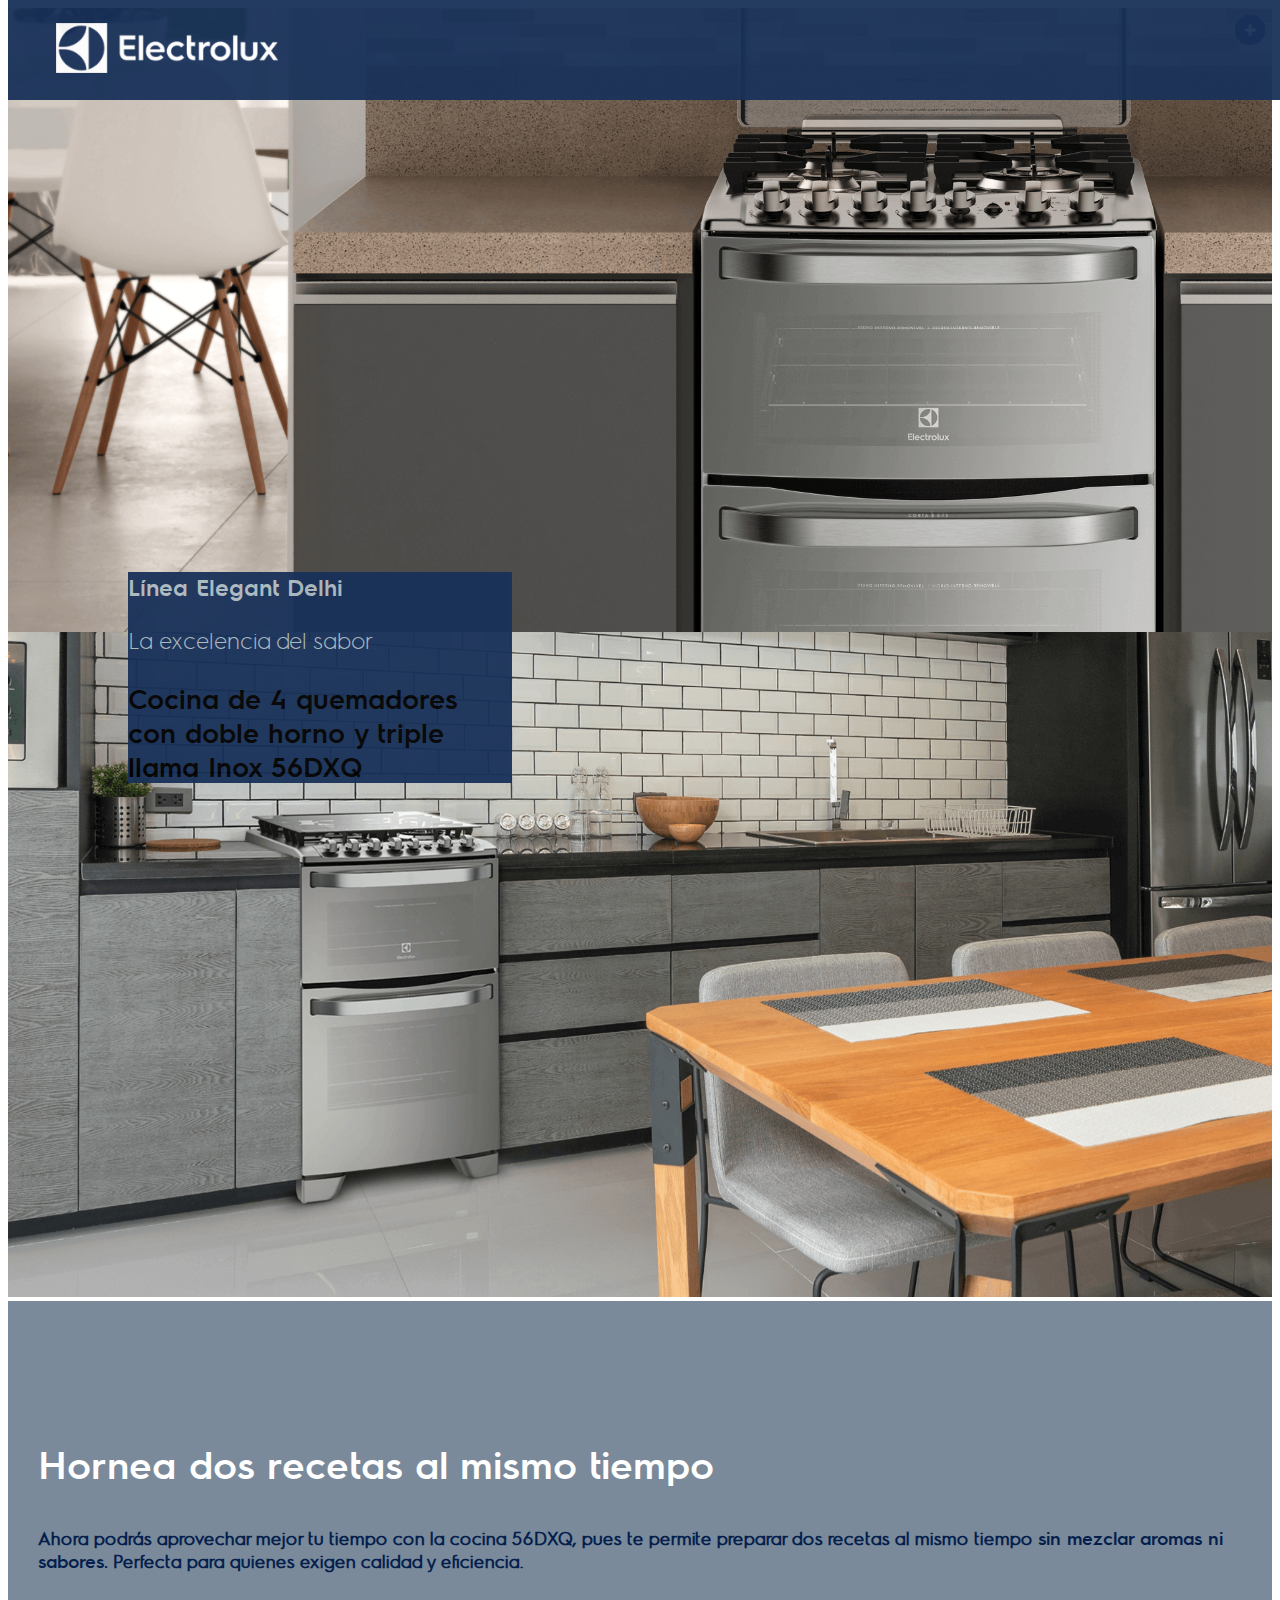
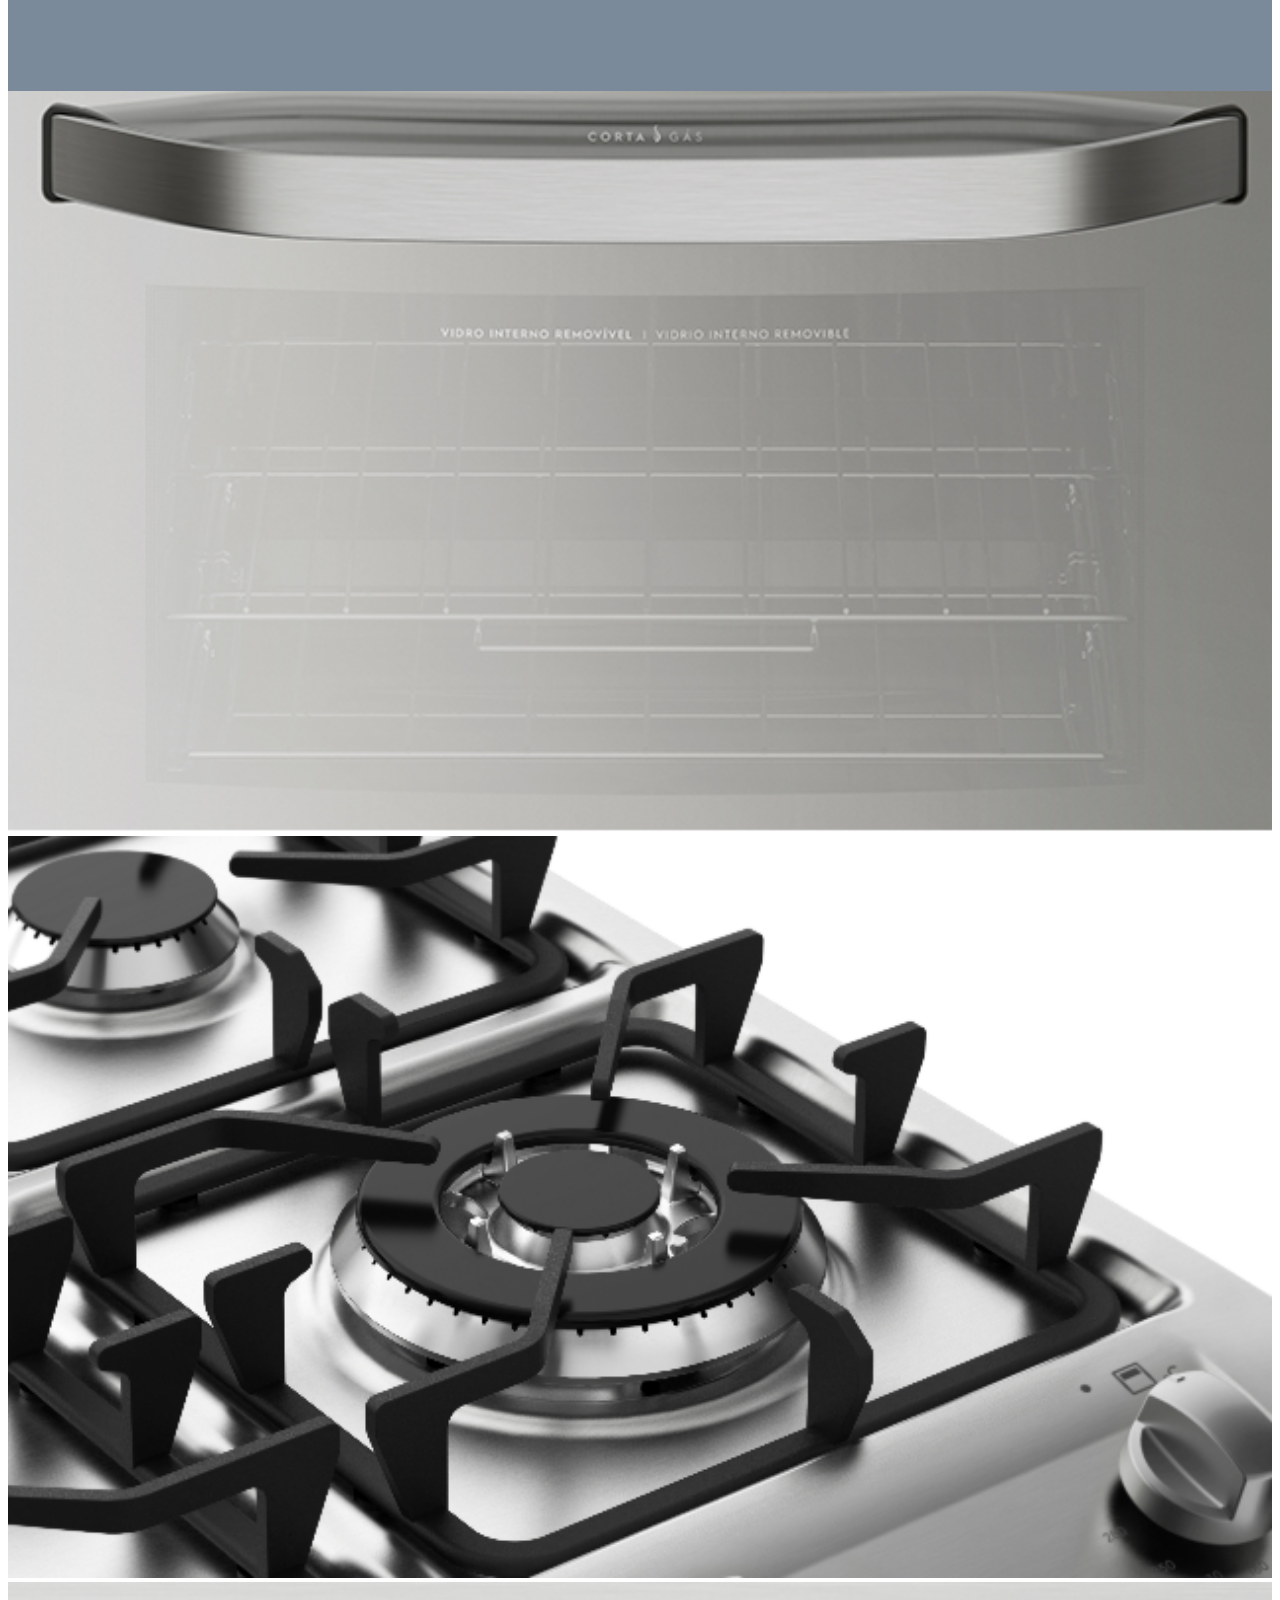
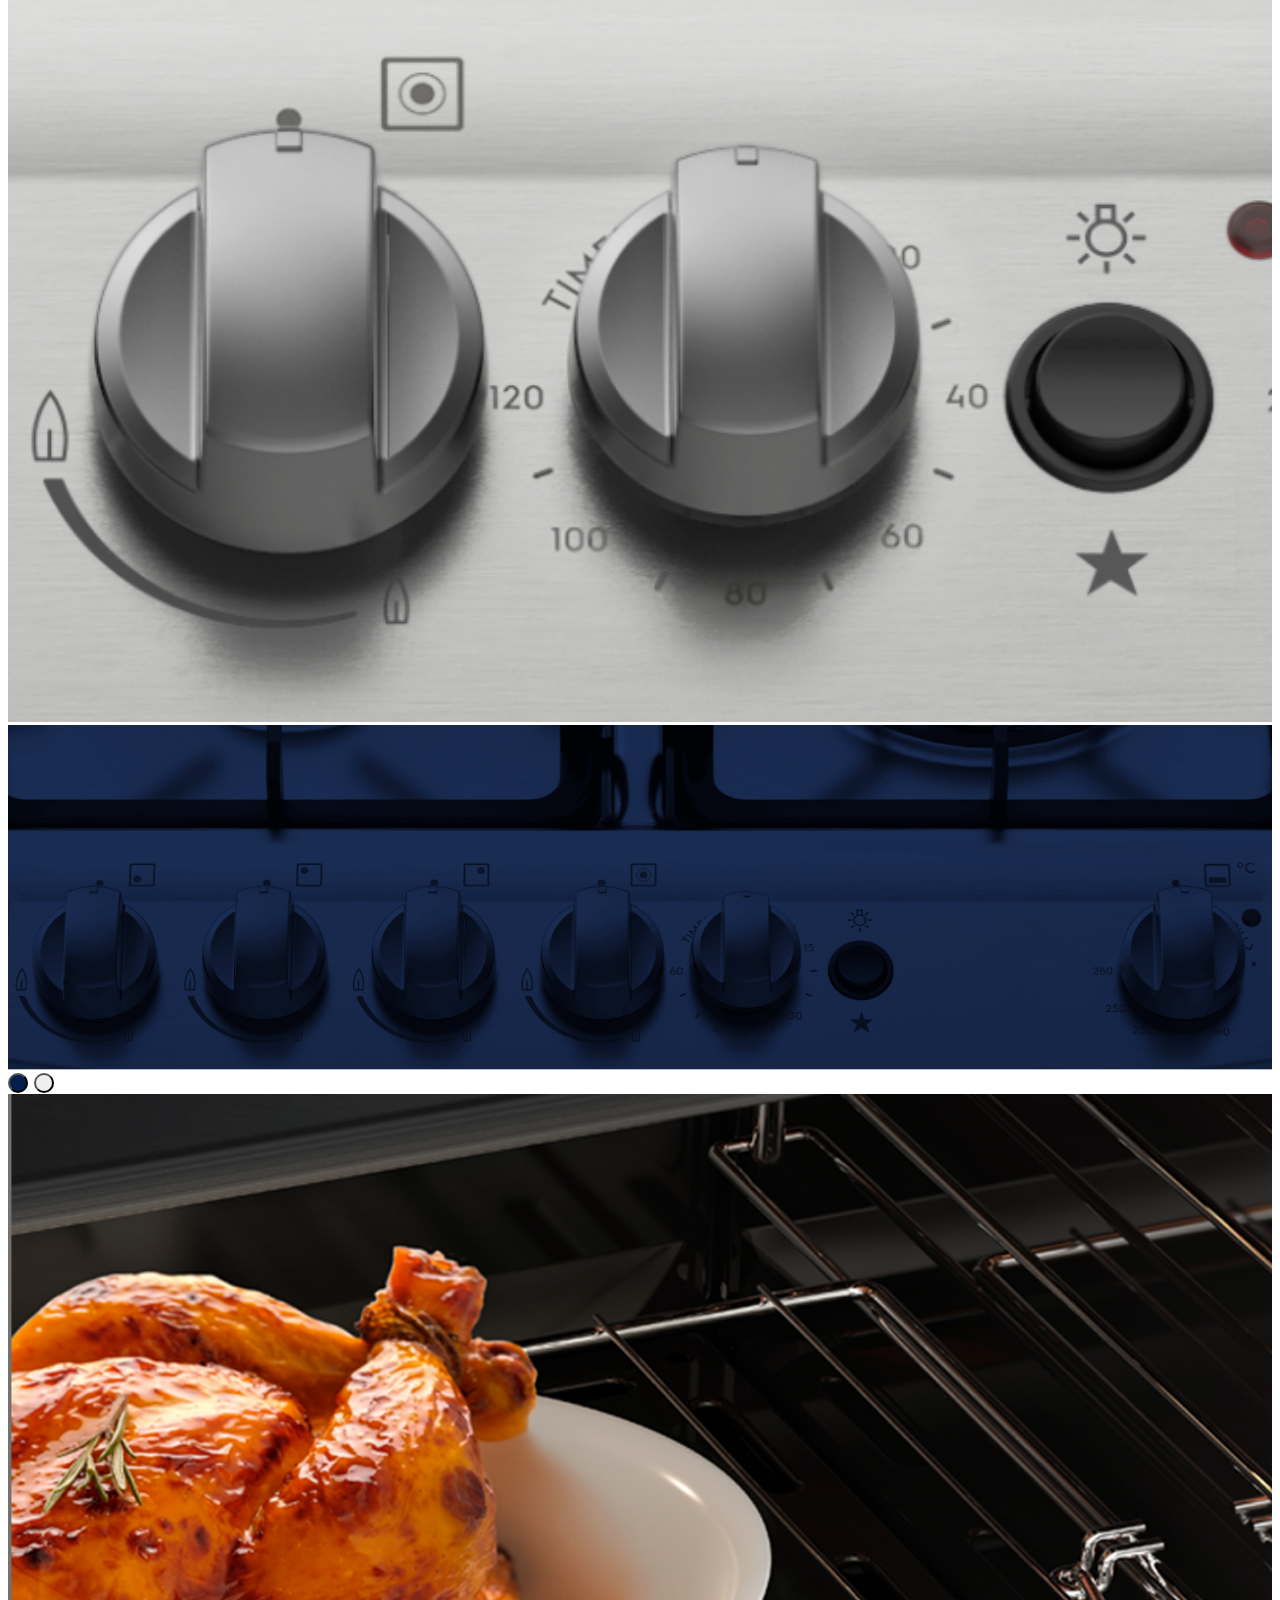
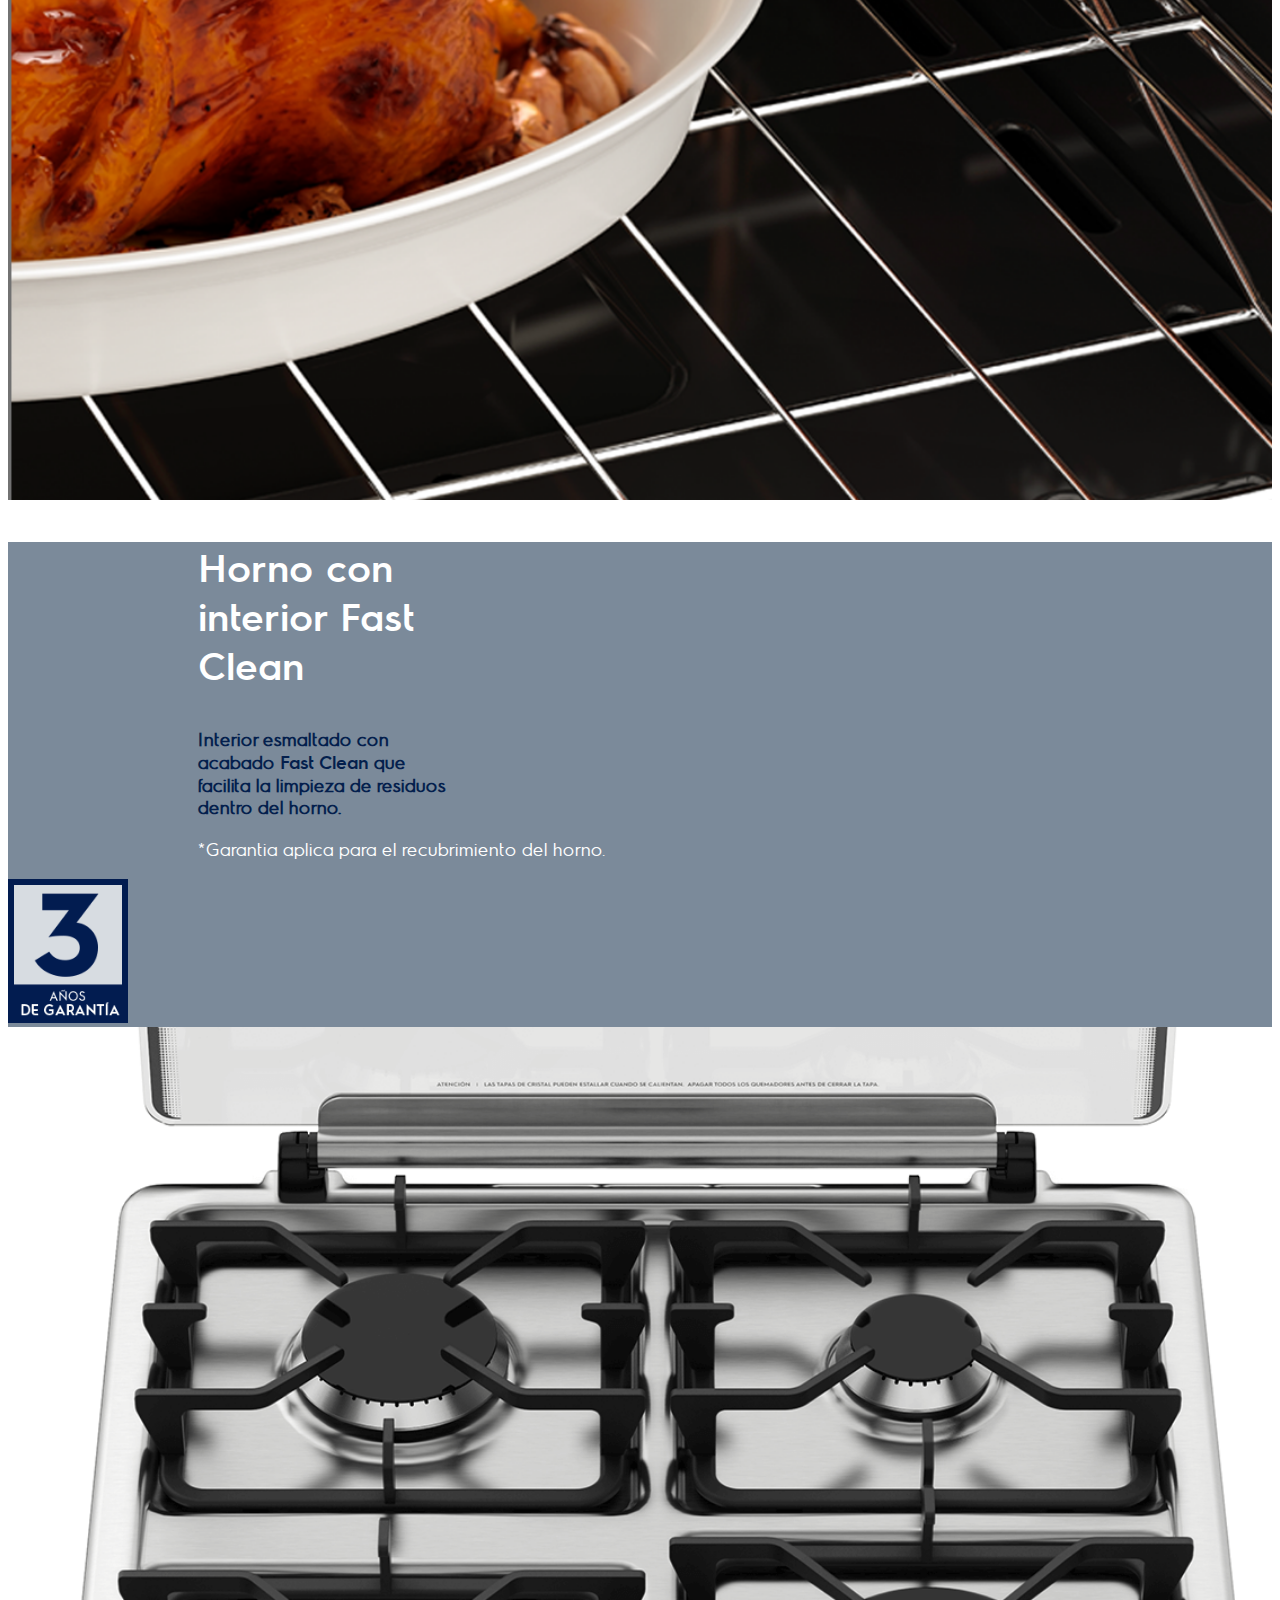
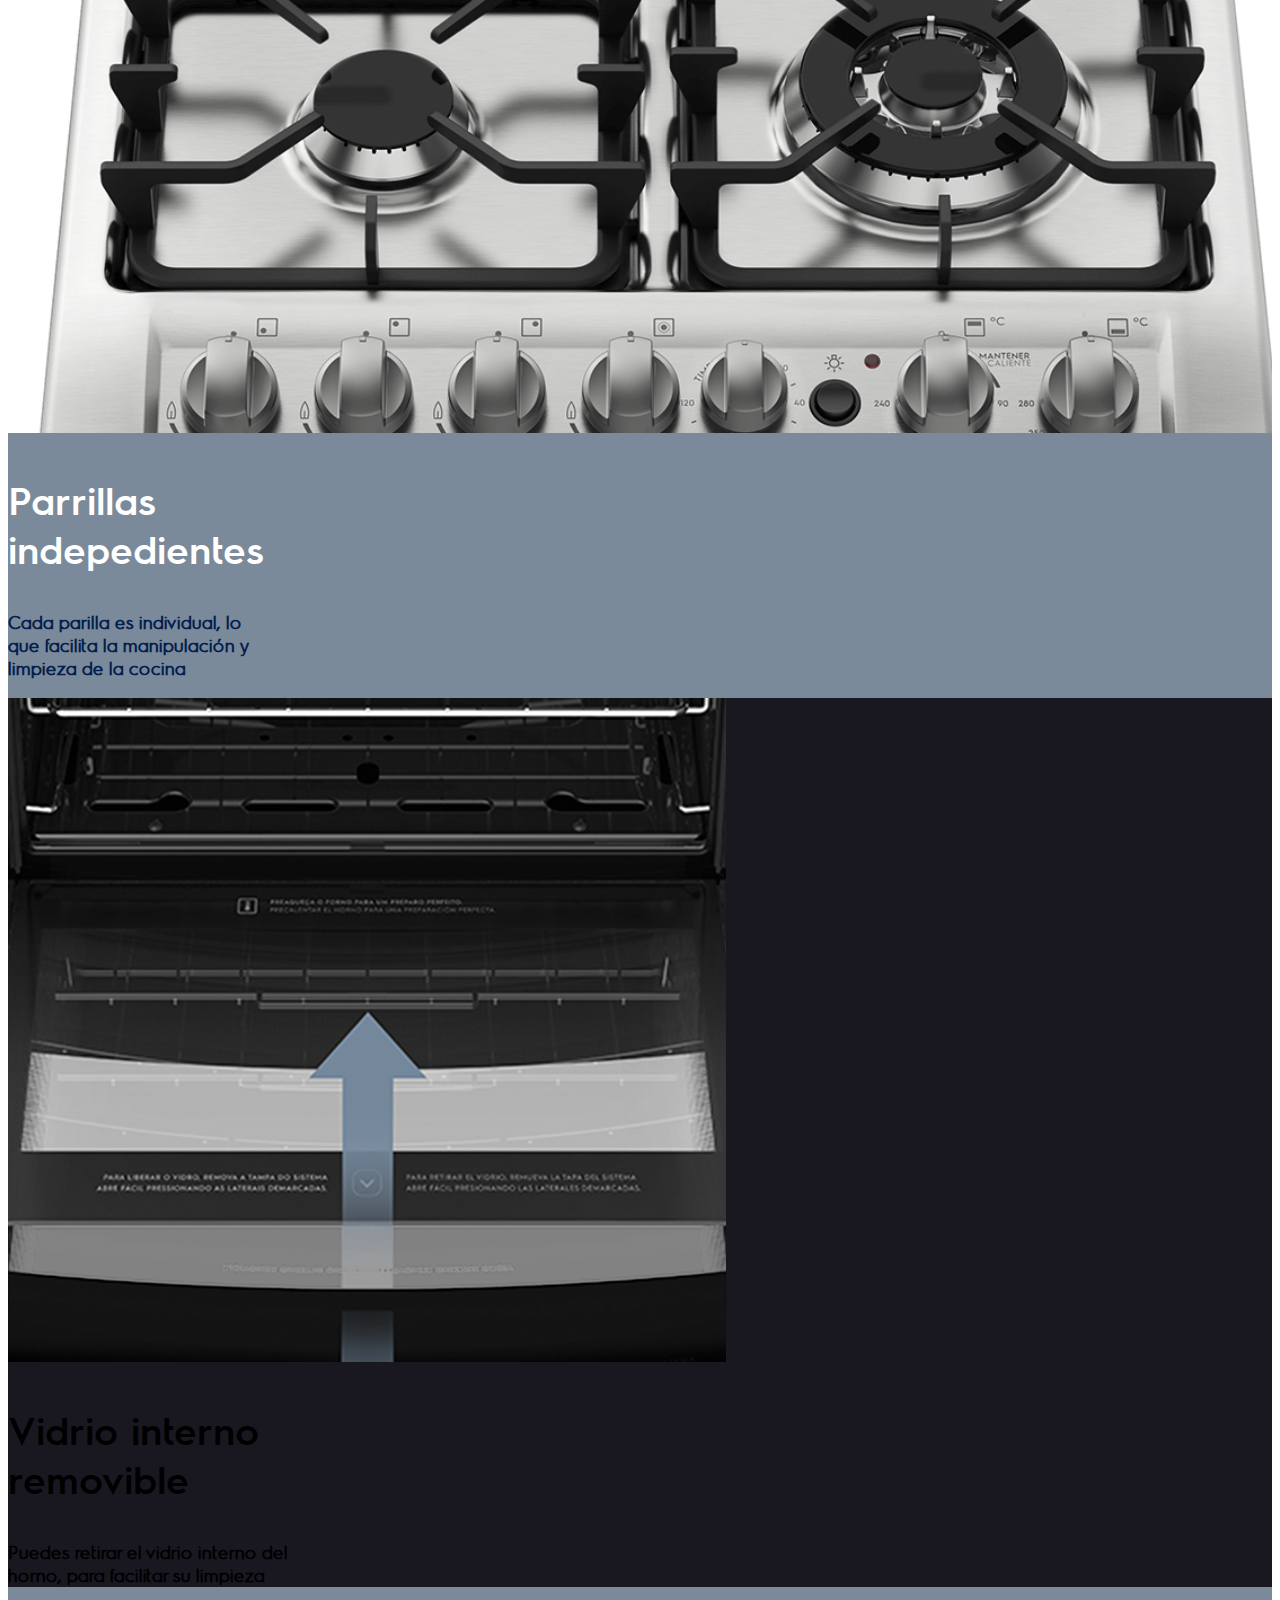
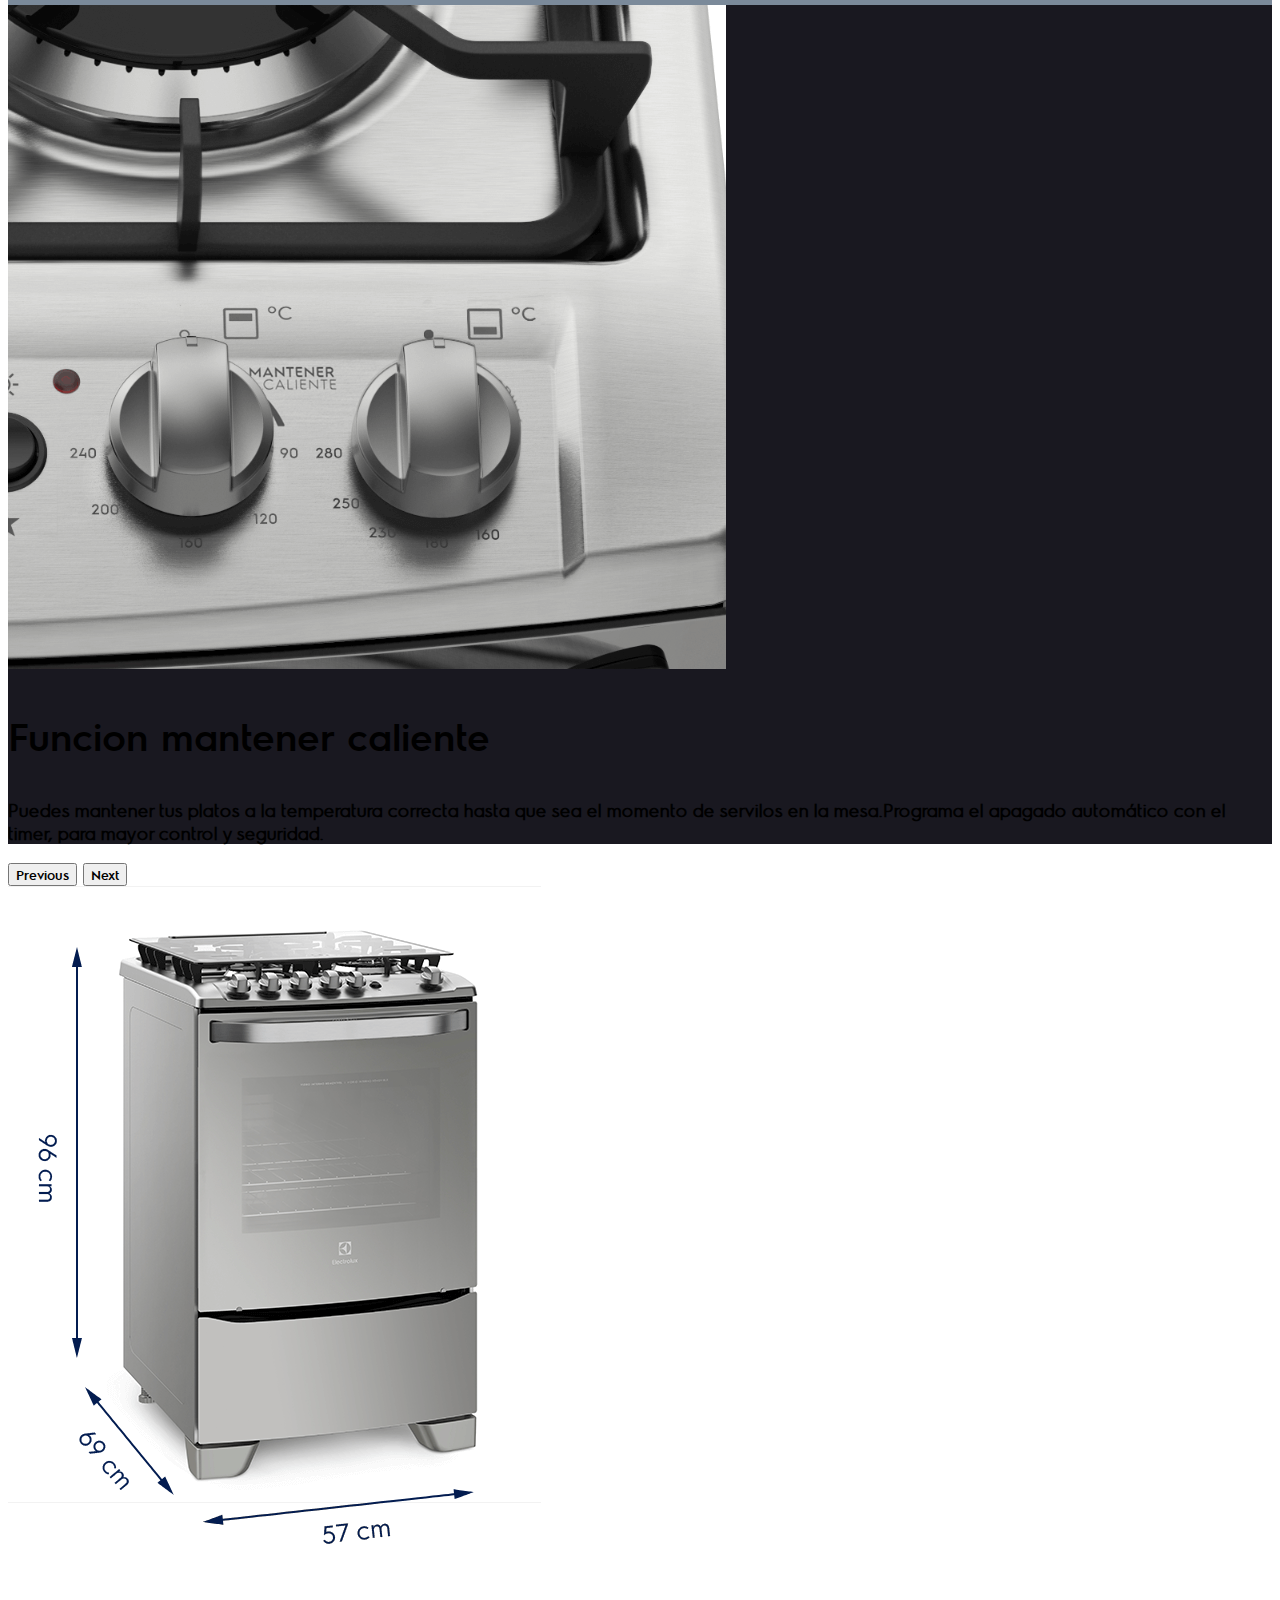
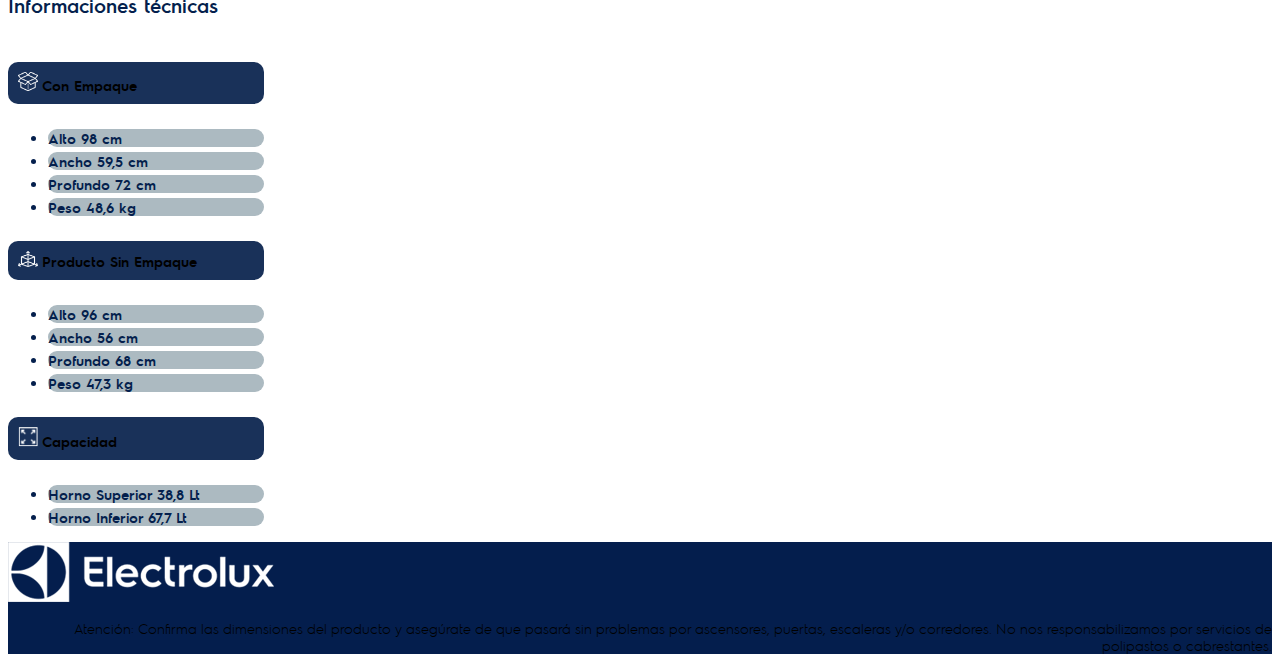
<file: 002/index.html>
<!DOCTYPE html>
<html lang="en">
  <head>
    <meta charset="UTF-8" />
    <meta http-equiv="X-UA-Compatible" content="IE=edge" />
    <meta name="viewport" content="width=device-width, initial-scale=1.0" />
    <title>Plantilla Electrolux</title>

    <!--bootstrap-->
    <link
      href="https://cdn.jsdelivr.net/npm/bootstrap@5.0.2/dist/css/bootstrap.min.css"
      rel="stylesheet"
      integrity="sha384-EVSTQN3/azprG1Anm3QDgpJLIm9Nao0Yz1ztcQTwFspd3yD65VohhpuuCOmLASjC"
      crossorigin="anonymous"
    />

    <!--Fuentes-->
    <link href="./assets/fonts/stylesheet.css" rel="stylesheet" />

    <!--CSS custom-->
    <link href="./css/index.css" rel="stylesheet" />
  </head>
  <body>
    <header class="electrolux__header">
      <div>
        <img src="./assets/img/logo_electrolux.png" alt="" />
      </div>
    </header>

    <main class="container_page mx-auto">

      <!--BANNER PRINCIPAL-->
      <section class="s1 position-relative backgroundSection">
        <div class="imgBackground">
          <img src="./assets/img/fondo_kitchen.png" alt="">
        </div>
        <div class="col-md-6 col-12 textBoxCambios">
          <div class="text-white bg-electrolux-primary p-md-5 p-5">
            <p class="font-semibold mb-0 banner-subtitle gray-white">
              Línea Elegant Delhi
            </p>
            <p class="font-light mb-2 banner-subtitle gray-white">La excelencia del sabor</p>
            <h3 class="mb-0 w-75 banner">Cocina de 4 quemadores 
              con doble horno y triple
              llama Inox 56DXQ 
            </h3>
          </div>
        </div>
      </section>
      <!--FIN BANNER PRINCIPAL-->

 <!--SECCION 2  COLUMNAS  1 IMG Y UN TEXTO-->
<section>
<div class="row w-100 m-0 p-0">
  <div class="col-12 col-lg-6 pd-0">
    <div class="w-100" style="height: 100%;">
      <img src="./assets/img/horno-s2.png" alt=""  class="img_style">
    </div>
  </div>
  <div class="col-12 col-lg-6  bg-electrolux-gray d-flex justify-content-center justify-content-center">
    <div  class="div_text">
          <h3 class="title  text-electrolux-white mb-5 p-3">
            Hornea dos
            recetas al mismo tiempo
          </h3>
          <p class="font-regular text-electrolux-primary text bold p-2">
            Ahora podrás aprovechar mejor tu tiempo con la cocina 56DXQ, pues te permite preparar dos recetas al mismo tiempo <b style="font-weight: 600;">sin mezclar aromas ni sabores.</b> Perfecta para quienes exigen calidad y eficiencia.
          </p>
      
      </div>
  </div>
</div>
</section>
<!--FIN SECCION 2  COLUMNAS  1 IMG Y UN TEXTO-->

<!--INICIO SECCION CARDS CON IMAGENES EXPANDIBLES-->
<section class="expansibleCards__section"  style="margin-bottom: -1px;">
  <div class="row w-100 p-0 m-0">
    <div class="col-md-4 col-12 p-0 m-0">

      <div class="position-relative">
        <div class="expansibleCards_img">
          <!--Aqui va la imagen de fondo-->
          <img class="img" src="./assets/img/puerta_full_glass.png" alt="Parrillas Individuales">
        </div>
        <div style="opacity: 0;" class="expansibleCards__card text-center bg-electrolux-primary-light p-5">
          <p class="plus-title font-semibold mb-3 text-electrolux-primary">Mesa de vidrio templado</p>
          <p class="text-electrolux-primary font-regular plus-text">Alta resistencia y facilidad de limpieza gracias a su superficie lisa.</p>
        </div>
        <div class="expansibleCards__icons">
          <div class="bg-electrolux-primary-darken">
            <img class="plus" src="./assets/img/plus.png" alt="plus">
            <img class="times" style="display: none;" src="./assets/img/times.png" alt="times">
          </div>
        </div>

      </div>

    </div>
    <div class="col-md-4 col-12 p-0 m-0">

      <div class="position-relative">
        <div class="expansibleCards_img">
          <!--Aqui va la imagen de fondo-->
          <img class="img" src="./assets/img/quemador_triple_llama_plus.png" alt="Timer Sonoro">
        </div>
        <div style="opacity: 0;" class="expansibleCards__card text-center bg-electrolux-primary-light p-5">
          <p class="plus-title font-semibold mb-3 text-electrolux-primary">Dos quemadores grandes</span>
          <p class="text-electrolux-primary font-regular plus-text">Más potencia para preparaciones más eficientes.</p>
        </div>
        <div class="expansibleCards__icons">
          <div class="bg-electrolux-primary-darken">
            <img class="plus" src="./assets/img/plus.png" alt="plus">
            <img class="times" style="display: none;" src="./assets/img/times.png" alt="times">
          </div>
        </div>

      </div>

      

    </div>
    <div class="col-md-4 col-12 p-0 m-0">

      <div class="position-relative">
        <div class="expansibleCards_img">
          <!--Aqui va la imagen de fondo-->
          <img class="img" src="./assets/img/timer_plus.png" alt="grill electrico">
        </div>
        <div style="opacity: 0;" class="expansibleCards__card text-center bg-electrolux-primary-light p-md-5 p-4">
          <p class="plus-title font-semibold mb-3 text-electrolux-primary">Parrillas individuales robustas</span>
          <p class="text-electrolux-primary font-regular plus-text">Cuenta con parrilas independientes que facilitan y agilizan su limpieza.</p>
        </div>
        <div class="expansibleCards__icons">
          <div class="bg-electrolux-primary-darken">
            <img class="plus" src="./assets/img/plus.png" alt="plus">
            <img class="times" style="display: none;" src="./assets/img/times.png" alt="times">
          </div>
        </div>

      </div>

    </div>
  </div>
  
</section>
<!--SCRIPT PARA FUNCIONALIDAD DE CARDS-->
<script>
  const expansibleIcons = document.querySelectorAll(".expansibleCards__icons");
  expansibleIcons.forEach(icon => {
    icon.addEventListener("click", (e) => {
      //extraemos img con display none
      let iconInactive = [...icon.firstElementChild.children].filter(img => img.getAttribute("style") === "display: none;")[0];
      //referencia a card
      let cardDiv = icon.previousElementSibling;
      if (iconInactive.getAttribute("class") === "times") {
        cardDiv.setAttribute("style", "opacity: 1;");
        iconInactive.setAttribute("style", "display: block");
        iconInactive.previousElementSibling.setAttribute("style", "display: none;")
      }else{
        cardDiv.setAttribute("style", "opacity: 0;");
        iconInactive.setAttribute("style", "display: block");
        iconInactive.nextElementSibling.setAttribute("style", "display: none;")
      }
    })
  })
</script>

<!--FIN SECCION CARDS CON IMAGENES EXPANDIBLES-->

<!--SECCION IMG DE FONDO AZUL-->

<section class="imgFondoCompleto" style="margin-bottom: -1px;">
  <div class="row w-100 p-0 m-0">
    <div class="col-12 p-0 m-0">
      <img class="img" src="./assets/img/recortedBGBlue.png" alt="">
    </div>
  </div>
</section>


<!--FIN SECCION IMG DE FONDO AZUL-->


  <!--SLIDER FEATURED-->
  <div  id="carousel-ftd" class="carousel slide carousel-slide" data-bs-ride="carousel" data-bs-interval="10000" data-bs-pause="false">
    <div class="carousel-inner">
      <div class="carousel-indicators Carousel-f ">
        <button type="button" data-bs-target="#carousel-ftd" data-bs-slide-to="0" class="active" aria-current="true" aria-label="Slide 1" ></button>
        <button type="button" data-bs-target="#carousel-ftd" data-bs-slide-to="1" aria-label="Slide 2" ></button>
      </div>
      <div class="carousel-item  active ">
        <section >
          <div class="row w-100 m-0 p-0  ">
            <div class="col-md-6 col-12 pd-0 d-flex  ">
              <div class="w-100  c-s" style="height: 100%;">
                <img src="./assets/img/Forno.png" alt=""  class="img-r">
              </div>
            </div>
            <div class="col-md-6 col-12  bg-electrolux-gray d-flex justify-content-center justify-content-center Col-Eq div-sl " >
              <div class="row ">

                <div class="col-12 col-lg-12 col-xl-12  d-flex  justify-content-center align-items-center div-sl ">
                  <div  class=" d-flex flex-column" style="padding-left: 15%;">      
                    <h3 class=" text-electrolux-white mb-5  title ">
                      Horno con <br> interior Fast<Br>Clean
                    </h3>
                    <p class="font-regular text-electrolux-primary text bold  " >
                      Interior esmaltado con <br> acabado <b style="font-weight: 600;">Fast Clean</b> que <br> facilita la limpieza de residuos <br> dentro del horno.
                    </p>
                
                    <p class="font-regular text-electrolux-white text ">
                      *Garantia aplica para el recubrimiento del horno.
                    </p>
                    <div class="d-flex align-items-center align-self-center">
          
                      <img src="assets/img/Garantia.png" class=" img-g3" alt="Image">
                        
                      </div>
                
                    </div>
                    <div class="m-2  d-flex   align-self-start  ">
          
                      <img src="assets/img/Garantia.png" class=" img-g2" alt="Image">
                        
                      </div>
                      
                </div>

                </div>

                
            
            </div>
          </div>
    
      </div>
     <div class="carousel-item   " >
       
        <div class="row w-100 m-0 p-0   ">
          <div class="col-md-6 col-12 pd-0 d-flex ">
            <div class="w-100  c-s" style="height: 100%;">
              <img src="./assets/img/Parilla-Expres.png" alt=""  class="img-r">
            </div>
          </div>
          <div class="col-md-6 col-12  bg-electrolux-gray d-flex justify-content-center Col-Eq div-sl  ">
            <div  class="d-flex flex-column  justify-content-center">
                  <h3 class=" text-electrolux-white mb-5 title">
                   Parrillas <br> indepedientes
                  </h3>
                  <p class="font-regular text-electrolux-primary text bold ">
                    Cada parilla es individual, lo <br> que facilita la manipulación y <br> limpieza de la cocina 
                  </p>
              
              </div>
          </div>
        </div>
      </section>
      </div>
    

    </div>

  </div>
  <!--FIN SLIDER FEATURED-->


  
 <!--SLIDER -->
 <div id="carousel-2" class="carousel slide carousel-fade carousel-006-2" data-bs-ride="carousel" data-bs-interval="5000" data-bs-pause="false" >
  <div class="carousel-inner">
   
       <div class="carousel-item  active ">
  
        <section class="bg-electrolux-black-blue py-5">
          <div class="container">
            <div class="row">
              <div class="col-md-6 col-12 text-center">
                
                  <img src="./assets/img/Forno-slider.png" alt="" class="img">
                
              </div>
              <div class="col-md-6 col-12 m-md-0 mt-3 d-flex flex-column justify-content-center align-items-center">
                <div class="p-md-5 p-4">
                  <h3 class=" text-white mb-5 title">
                    Vidrio interno <br> removible
                  </h3>
                  <p class=" font-regular text-white bold text">
                    Puedes retirar el vidrio interno del <br> horno, para facilitar su limpieza                    </p>
                </div>
              </div>
            </div>
          </div>
        
        </section>
   
         </div>
       <div class="carousel-item  ">
  
        <section class="bg-electrolux-black-blue py-5">
          <div class="container">
            <div class="row">
              <div class="col-md-6 col-12 text-center">
                <div>
                  <img src="./assets/img/Vidrio-horno3.png" alt="" class="img">
                </div>
              </div>
              <div class="col-md-6 col-12 m-md-0 mt-3 d-flex flex-column justify-content-center align-items-center">
                <div class="p-md-5 p-4">
                  <h3 class="text-white mb-5 title">
                    Funcion mantener caliente
                  </h3>
                  <p class="font-regular text-white text bold">
                    Puedes mantener tus platos a la  temperatura correcta hasta que sea el momento de servilos en la mesa.Programa el apagado automático con el timer, para mayor control y seguridad.
                  </p>
                </div>
              </div>
            </div>
          </div>
        
        </section>
   
         </div>

  </div>
  <button class="carousel-control-prev" type="button" data-bs-target="#carousel-2" data-bs-slide="prev" style="opacity: 1;">
    <span class="carousel-control-prev-icon" aria-hidden="true" style="width: 3em; height: 3em;"></span>
    <span class="visually-hidden">Previous</span>
  </button>
  <button class="carousel-control-next" type="button" data-bs-target="#carousel-2" data-bs-slide="next" style="opacity: 1;">
    <span class="carousel-control-next-icon" aria-hidden="true" style="width: 3em; height: 3em;"></span>
    <span class="visually-hidden">Next</span>
  </button>
</div>
<!--FIN SLIDER -->


<!--SECCION IMAGEN CON TABLA DE INFORMACION-->

<section class="s5 py-md-5 py-4 text-left px-4 informationSection container">
  <div class="row justify-content-center align-items-center">
    <div class="col-md-7 col-12 pr-5">
      <div class="text-md-right text-center">
        <img src="./assets/img/estufa_info_tecnica_recorted.png" alt="" class="img">
      </div>
    </div>
    <div class="col-md-5 col-12 tablita pb-md-5 pt-5">
      <div class="d-inline-block detailsInfoDiv">
        <h6 class="font-semibold text-electrolux-primary general-info">Informaciones técnicas</h6>
        <div class="mb-3">
          <h6 class="mb-1 font-semibold bg-electrolux-primary text-white tit d-flex align-items-center">
            <img src="./assets/img/icon_box.png" alt="">
            <small class="table-title">Con Empaque</small>
          </h6>
          <ul class="list-unstyled small text-electrolux-primary">
            <li class="d-flex align-items-center bg-electrolux-gray-light table-item">
              <span class="col-7 px-3 py-1">Alto</span>
              <span>98 cm</span>
            </li>
            <li class="d-flex align-items-center bg-electrolux-gray-light table-item">
              <span class="col-7 px-3 py-1">Ancho</span>
              <span>59,5 cm</span>
            </li>
            <li class="d-flex align-items-center bg-electrolux-gray-light table-item">
              <span class="col-7 px-3 py-1">Profundo</span>
              <span>72 cm </span>
            </li>
            <li class="d-flex align-items-center bg-electrolux-gray-light table-item">
              <span class="col-7 px-3 py-1">Peso</span>
              <span>48,6 kg</span>
            </li>
          </ul>
        </div>
        <div class="mb-3">
          <h6 class="mb-1 font-semibold bg-electrolux-primary text-white tit d-flex align-items-center">
            <img src="./assets/img/product_icon.png" alt="">
            <small class="table-title">Producto Sin Empaque</small>
          </h6>
          <ul class="list-unstyled small text-electrolux-primary">
            <li class="d-flex align-items-center bg-electrolux-gray-light table-item">
              <span class="col-7 px-3 py-1">Alto</span>
              <span>96 cm</span>
            </li>
            <li class="d-flex align-items-center bg-electrolux-gray-light table-item">
              <span class="col-7 px-3 py-1">Ancho</span>
              <span>56 cm</span>
            </li>
            <li class="d-flex align-items-center bg-electrolux-gray-light table-item">
              <span class="col-7 px-3 py-1">Profundo</span>
              <span>68 cm</span>
            </li>
            <li class="d-flex align-items-center bg-electrolux-gray-light table-item">
              <span class="col-7 px-3 py-1">Peso</span>
              <span>47,3 kg</span>
            </li>
          </ul>
        </div>
        <div class="mb-3">
          <h6 class="mb-1 font-semibold bg-electrolux-primary text-white tit d-flex align-items-center">
            <img src="./assets/img/capacity_icon.png" alt="">
            <small class="table-title">Capacidad</small>
          </h6>
          <ul class="list-unstyled small text-electrolux-primary">
            <li class="d-flex align-items-center bg-electrolux-gray-light table-item">
              <span class="col-7 px-3 py-1 ">Horno Superior</span>
              <span>38,8 Lt</span>
            </li>
            <li class="d-flex align-items-center bg-electrolux-gray-light table-item">
              <span class="col-7 px-3 py-1 ">Horno Inferior</span>
              <span>67,7 Lt</span>
            </li>
          </ul>
        </div>
      </div>
    </div>
  </div>
</section>

<!--FIN SECCION IMAGEN CON TABLA DE INFORMACION-->

<!--FOOTER-->

<footer class="row w-100 m-0 p-0 electrolux__footer bg-electrolux-primary-darken 
d-flex align-items-center justify-content-between p-4">
  <div class="col-md-6 col-12 d-flex justify-content-start align-items-center">
    <img class="img" src="./assets/img/logo_electrolux.png" alt="" />
  </div>
  <div class="col-md-6 col-12 my-md-0 mt-5">
    <p class="footer text-white text-right font-light">Atención: Confirma las dimensiones del producto y asegúrate de que pasará sin problemas por ascensores, 
      puertas, escaleras y/o corredores. No nos responsabilizamos por servicios de polipastos o cabrestantes.</p>
  </div>


</footer>

<!--FIN FOOTER-->

    </main>

    <!--Scripts de bootstrap-->
    <script
      src="https://cdn.jsdelivr.net/npm/@popperjs/core@2.9.2/dist/umd/popper.min.js"
      integrity="sha384-IQsoLXl5PILFhosVNubq5LC7Qb9DXgDA9i+tQ8Zj3iwWAwPtgFTxbJ8NT4GN1R8p"
      crossorigin="anonymous"
    ></script>
    <script
      src="https://cdn.jsdelivr.net/npm/bootstrap@5.0.2/dist/js/bootstrap.min.js"
      integrity="sha384-cVKIPhGWiC2Al4u+LWgxfKTRIcfu0JTxR+EQDz/bgldoEyl4H0zUF0QKbrJ0EcQF"
      crossorigin="anonymous"
    ></script>
  </body>
</html>
</file>
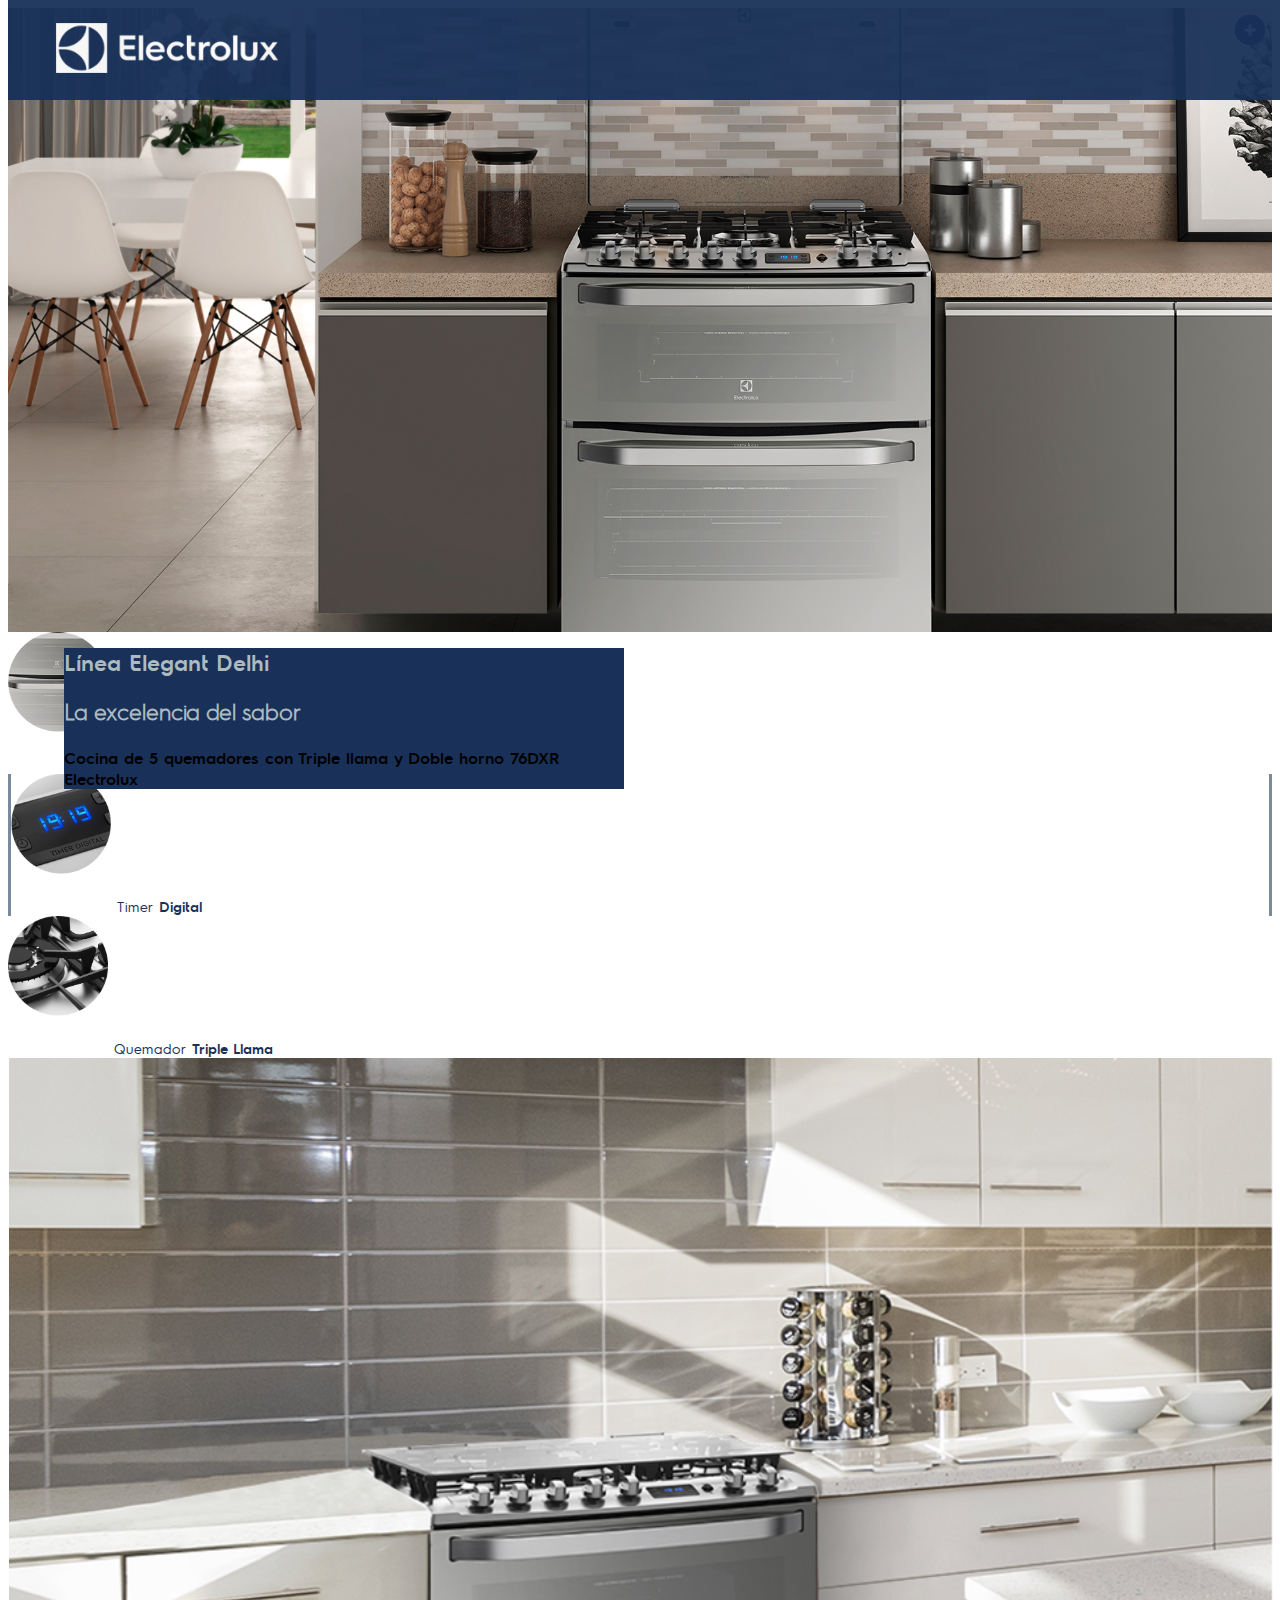
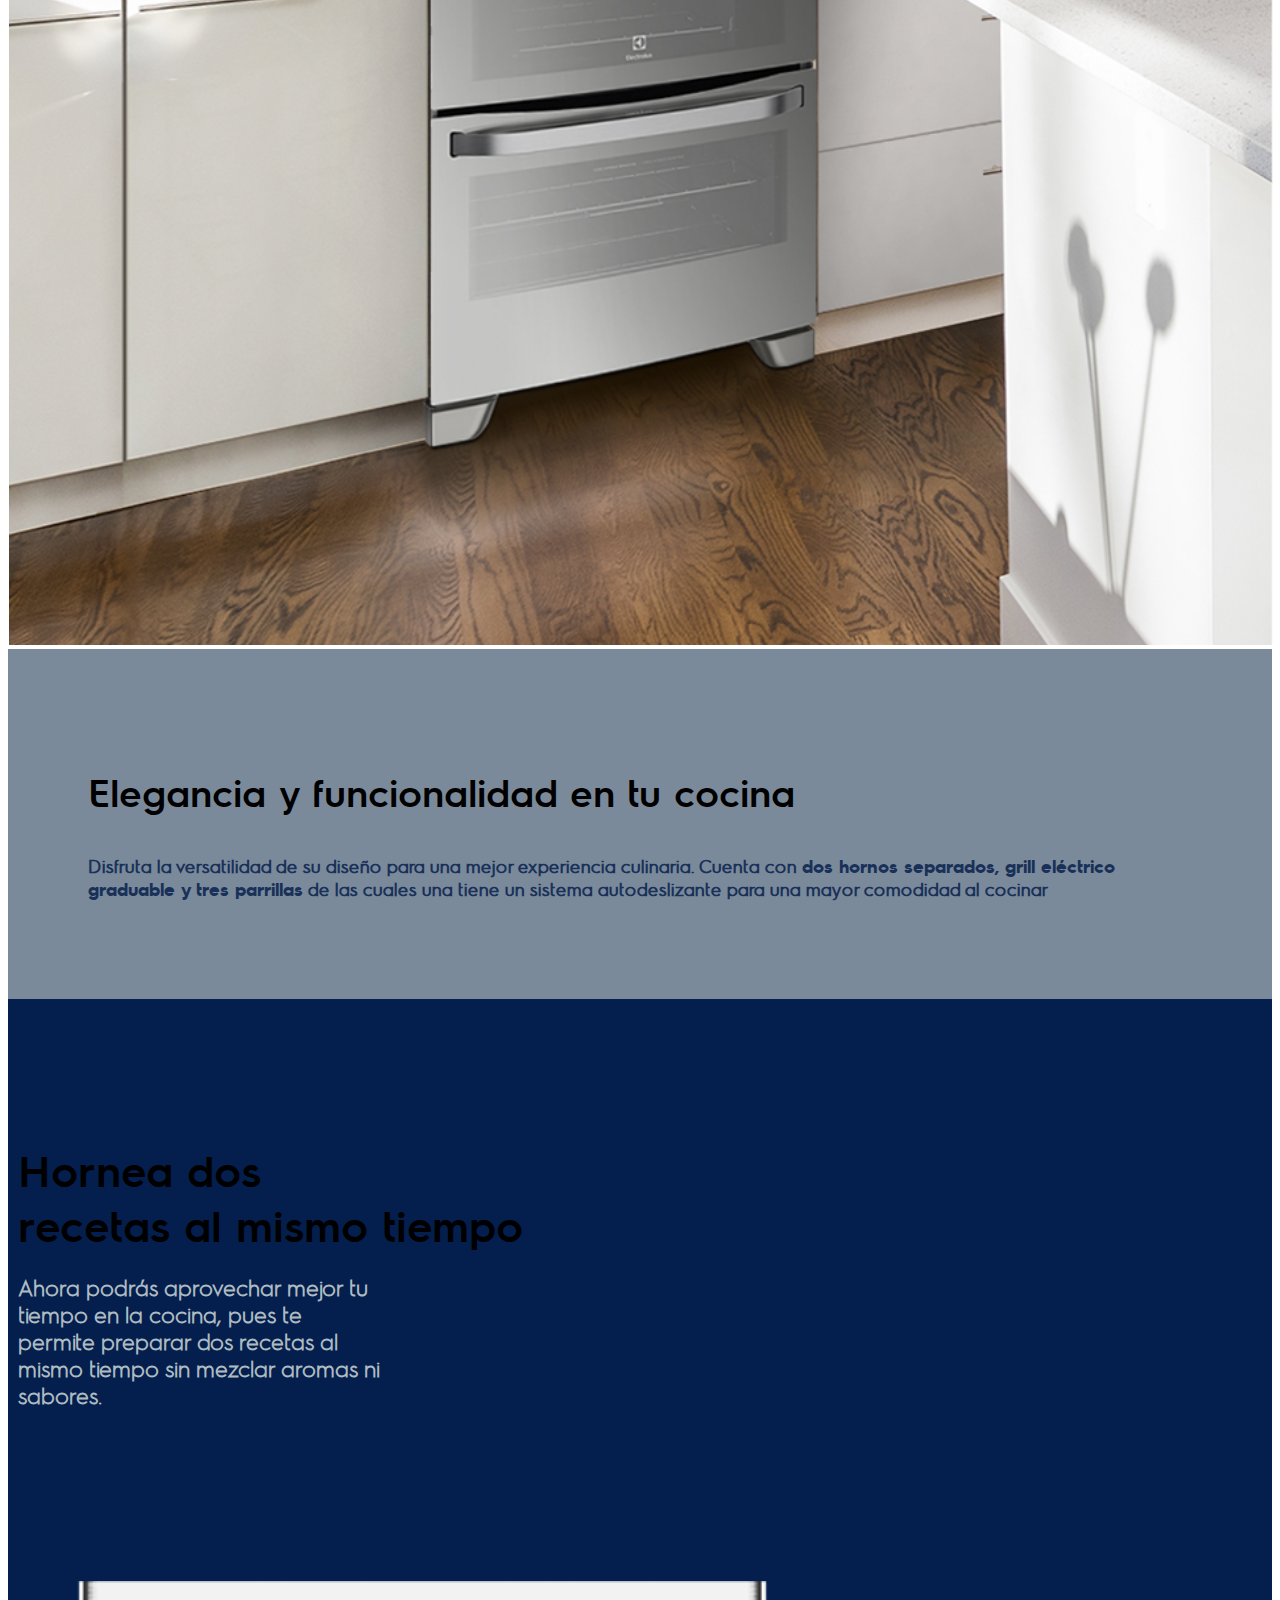
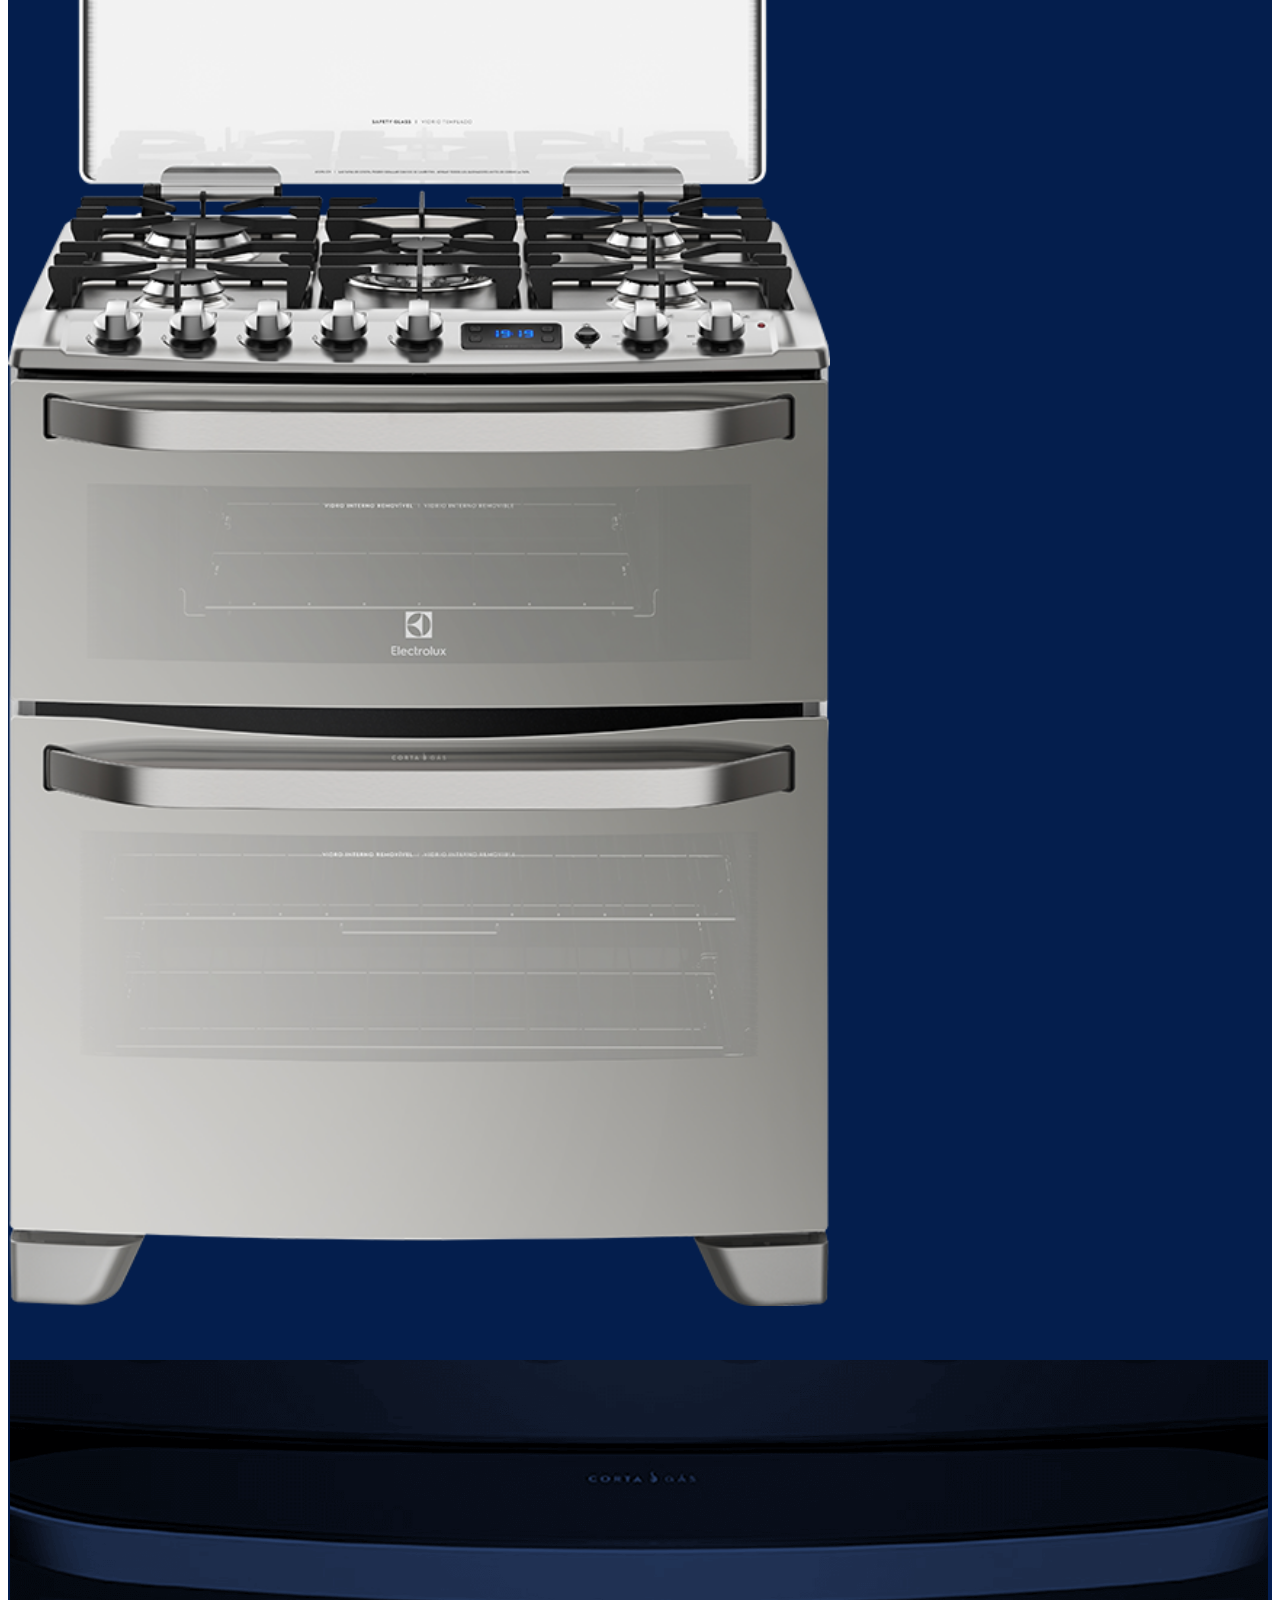
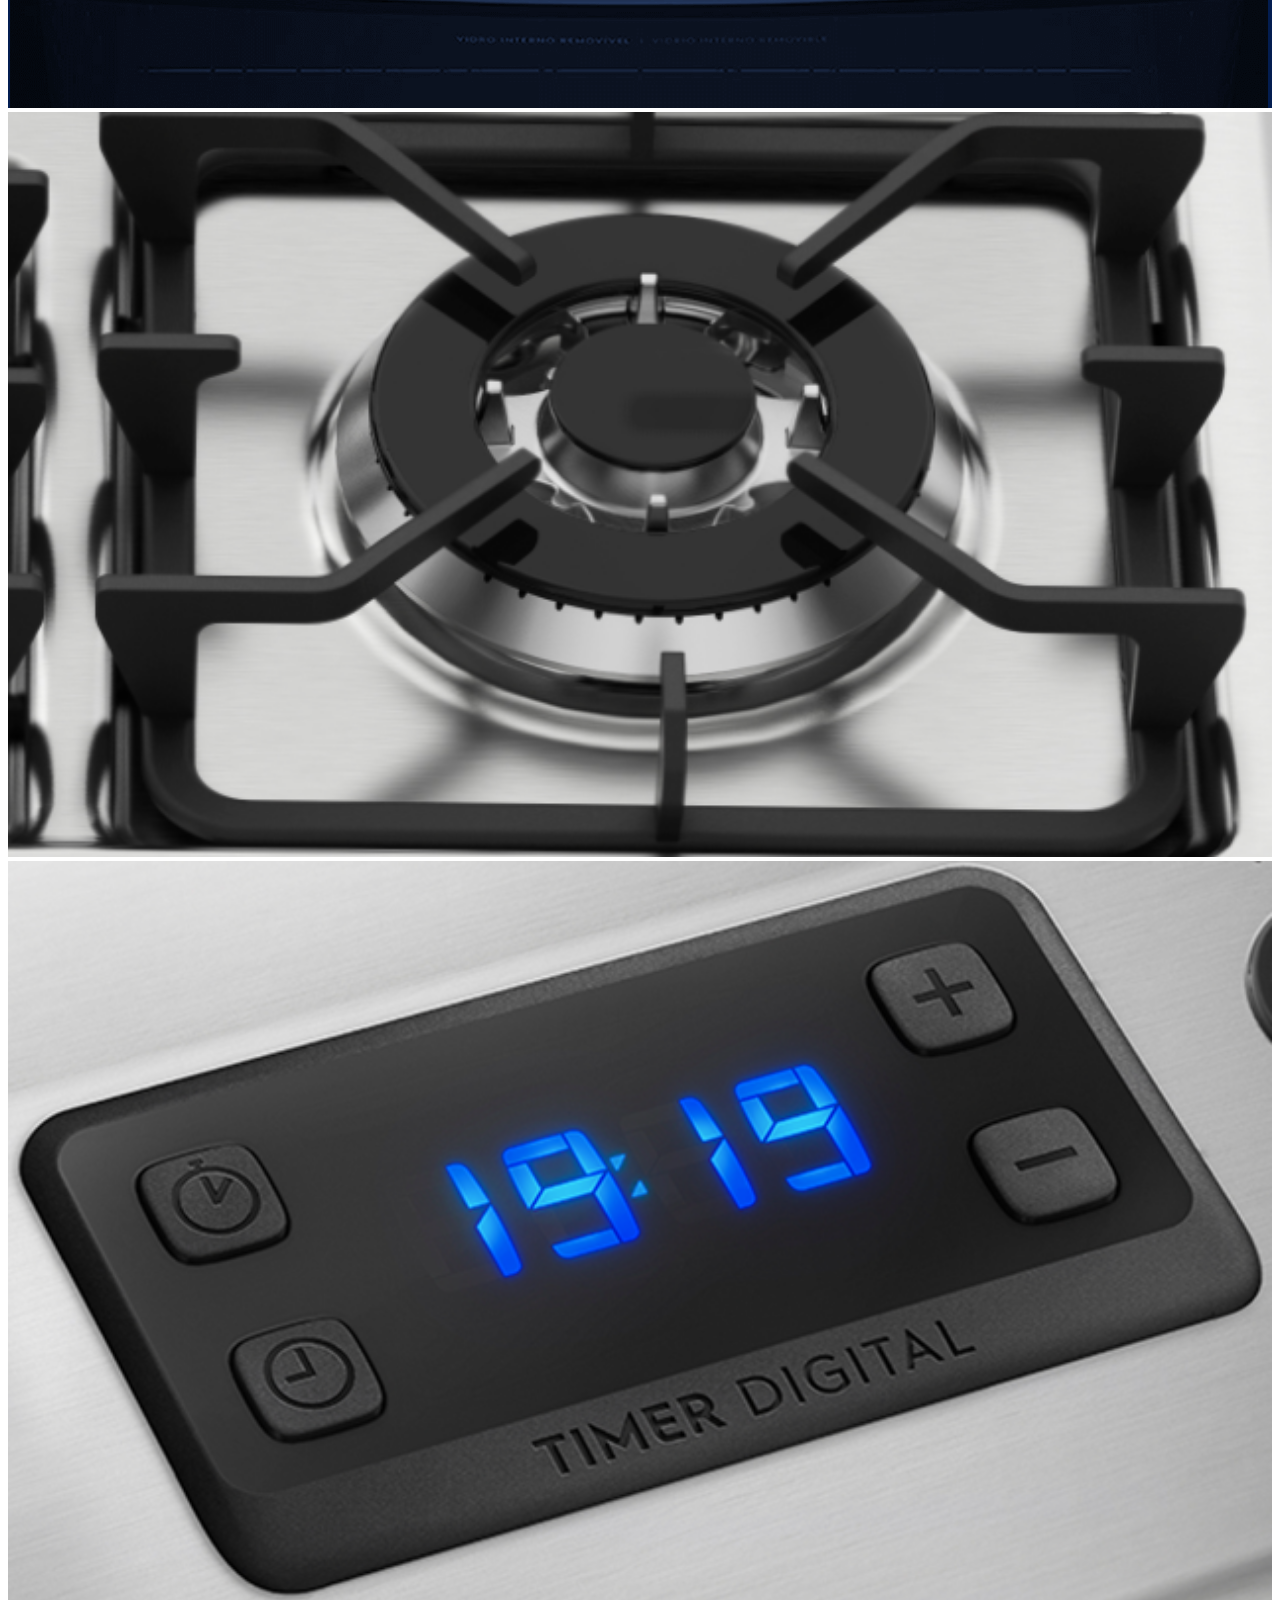
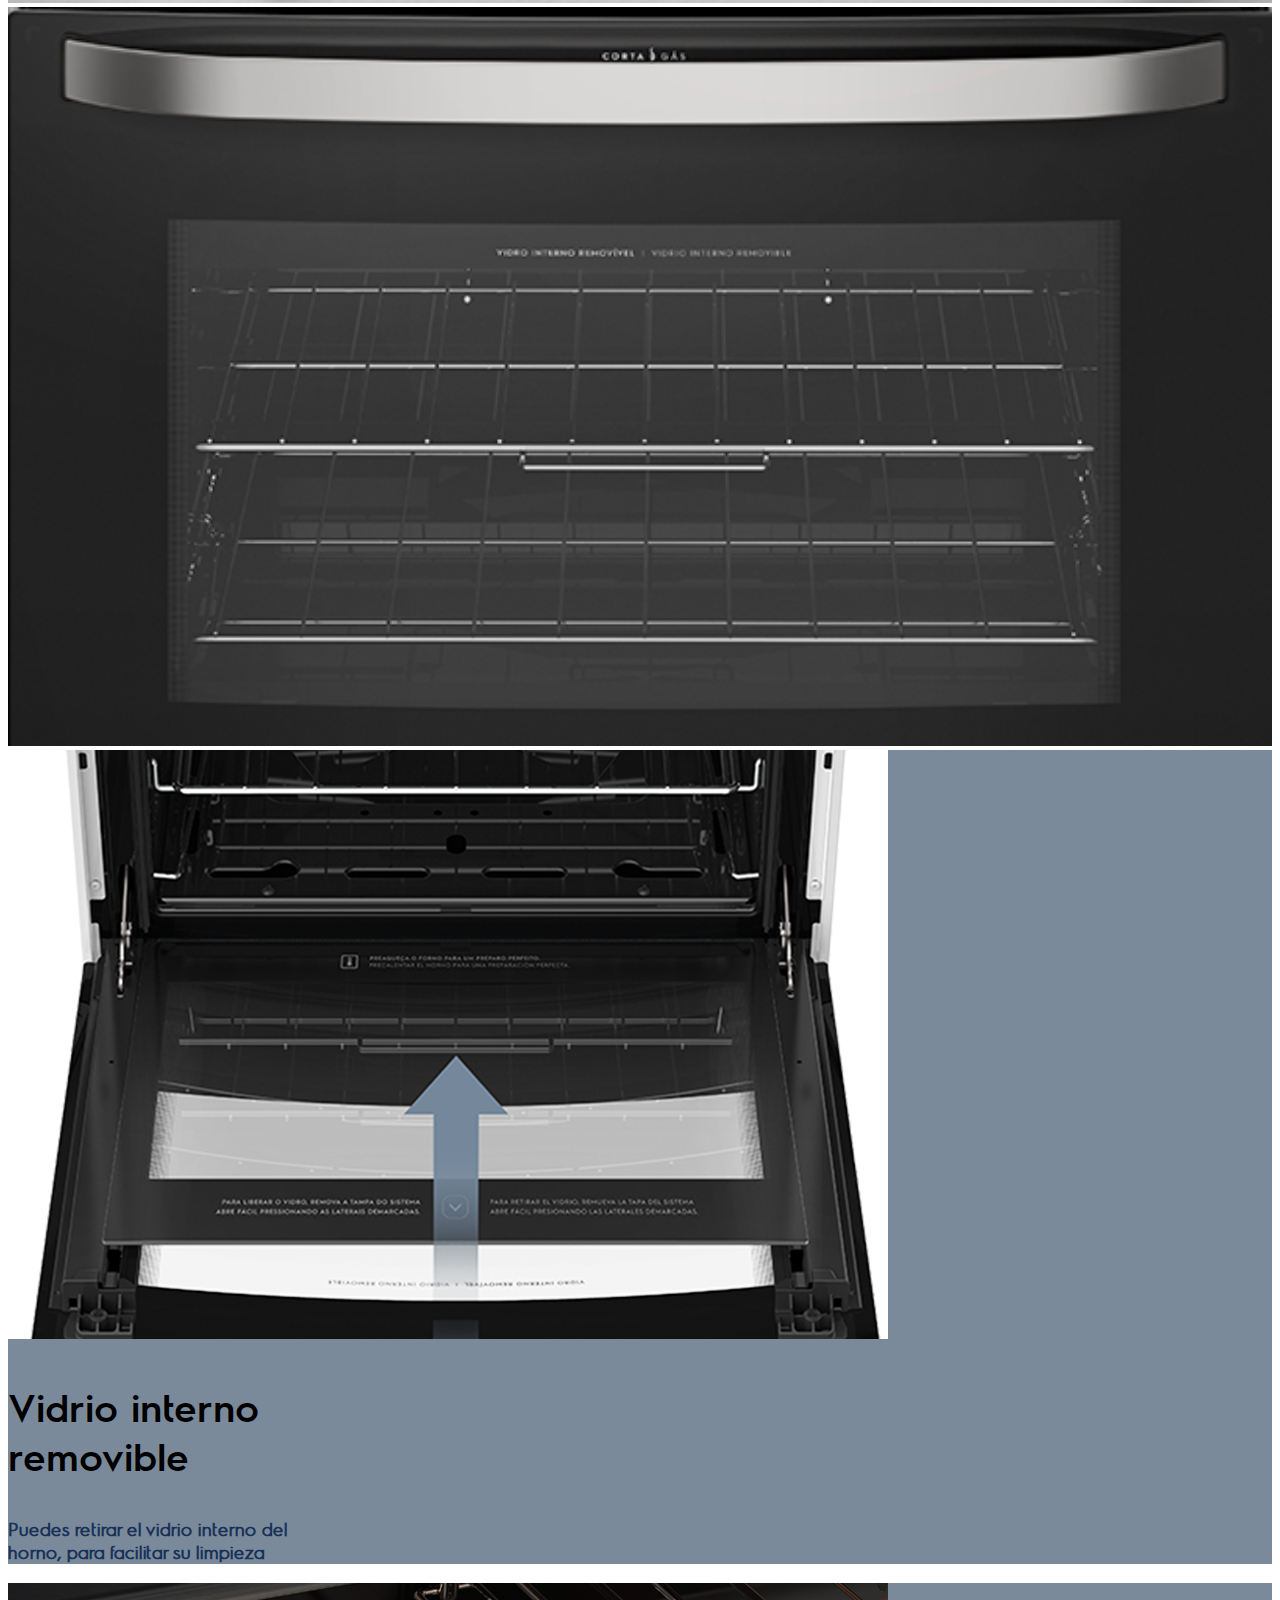
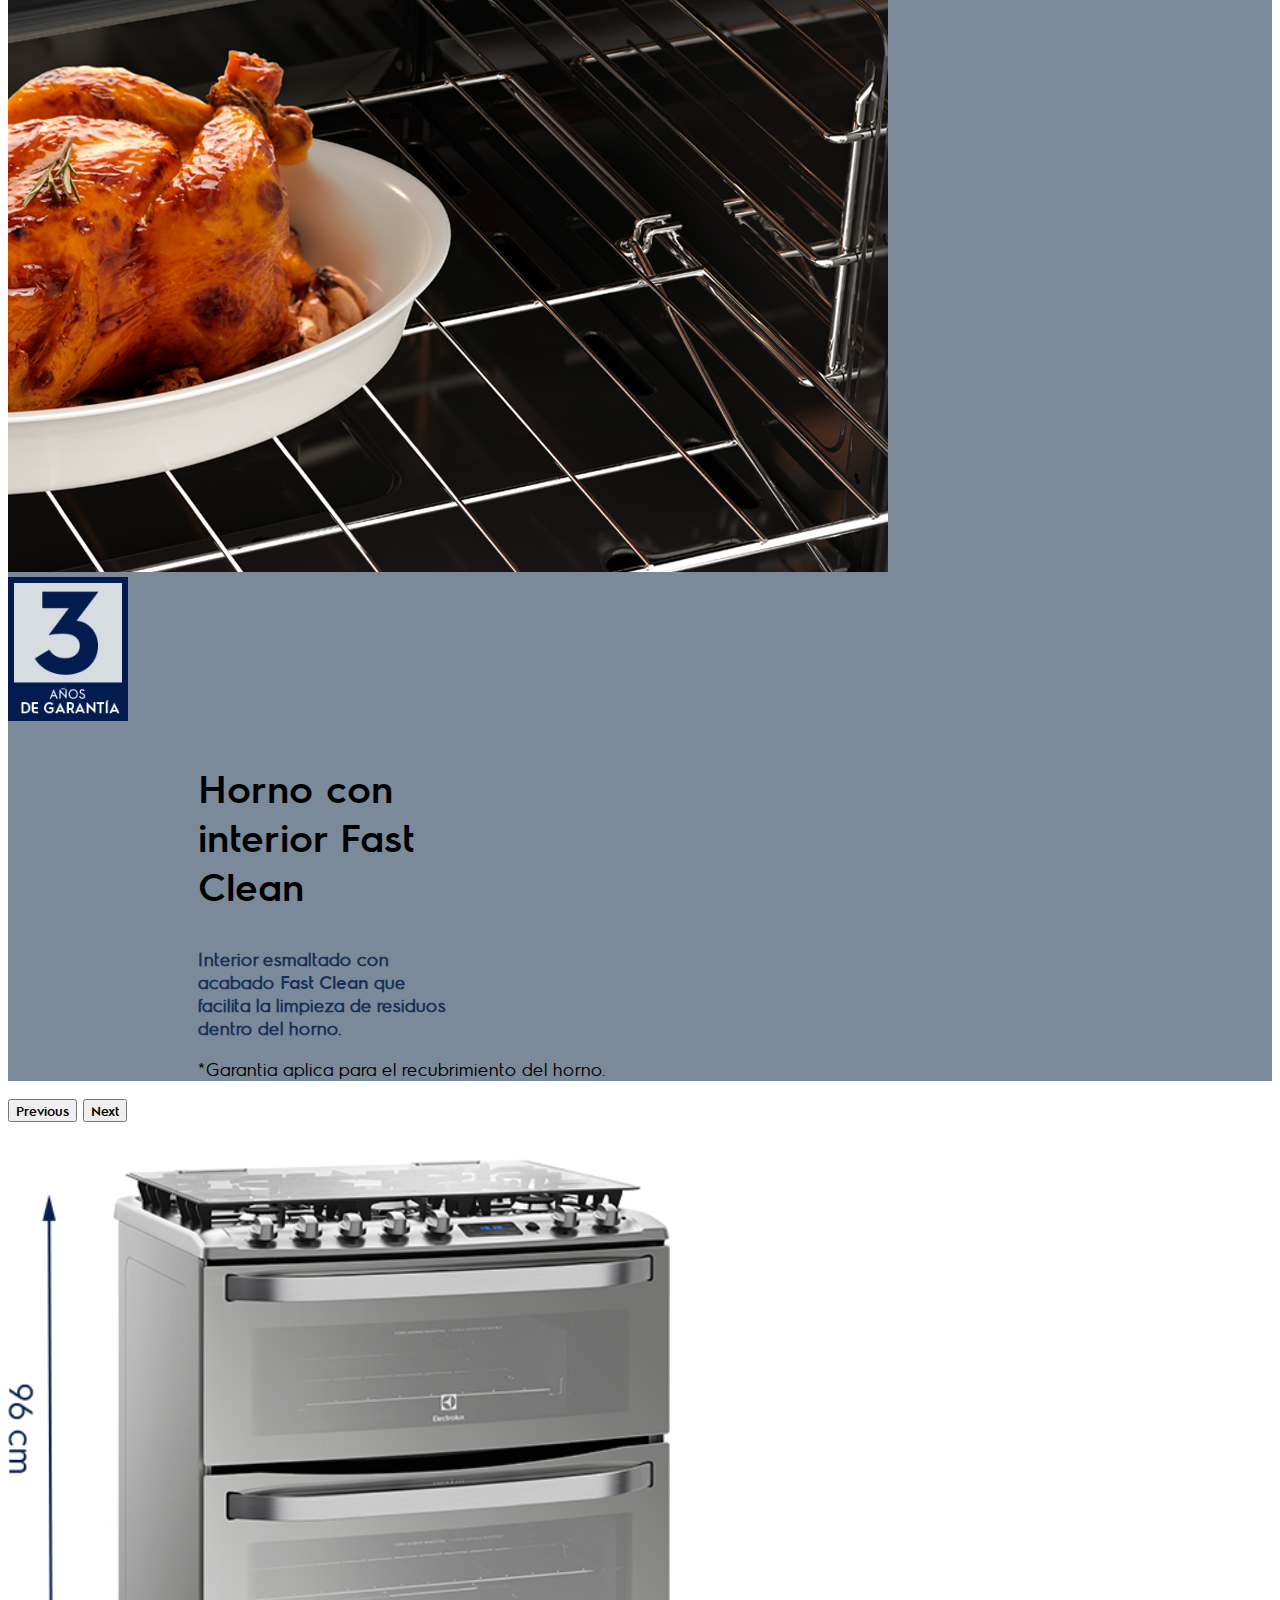
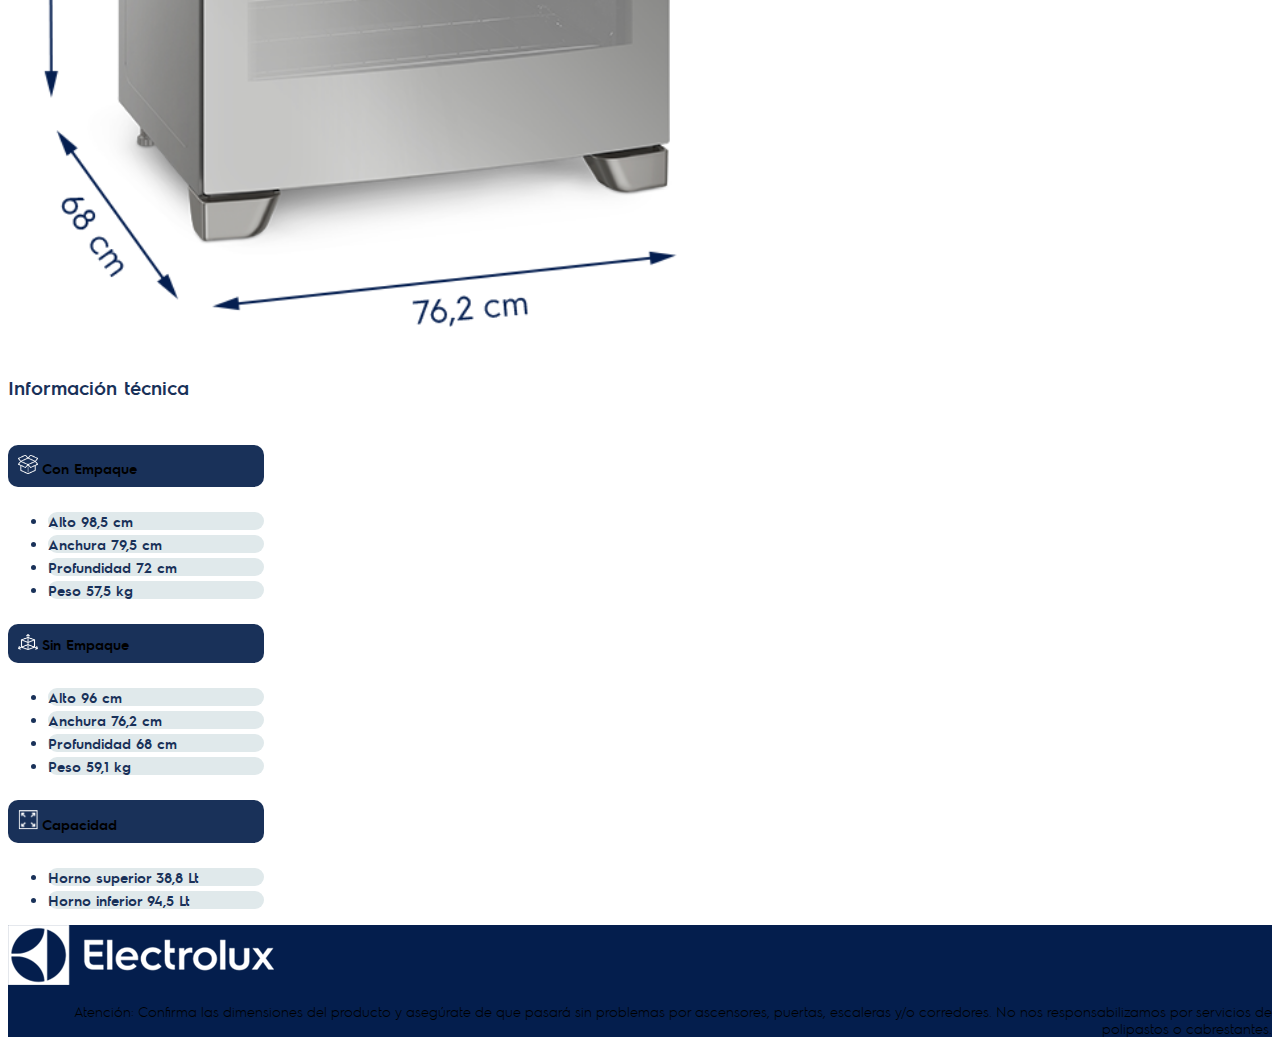
<file: 003/index.html>
<!DOCTYPE html>
<html lang="en">
  <head>
    <meta charset="UTF-8" />
    <meta http-equiv="X-UA-Compatible" content="IE=edge" />
    <meta name="viewport" content="width=device-width, initial-scale=1.0" />
    <title>Plantilla - 003</title>

    <!--bootstrap-->
    <link
      href="https://cdn.jsdelivr.net/npm/bootstrap@5.0.2/dist/css/bootstrap.min.css"
      rel="stylesheet"
      integrity="sha384-EVSTQN3/azprG1Anm3QDgpJLIm9Nao0Yz1ztcQTwFspd3yD65VohhpuuCOmLASjC"
      crossorigin="anonymous"
    />

    <!--Fuentes-->
    <link href="./assets/fonts/stylesheet.css" rel="stylesheet" />

    <!--CSS Base-->
    <link href="./css/index.css" rel="stylesheet" />

  </head>
  <body>
    <header class="electrolux__header">
      <div>
        <img src="./assets/img/logo_electrolux.png" alt="" />
      </div>
    </header>

    <main class="container_page mx-auto">

      <!--BANNER PRINCIPAL-->
      <section class="s1 position-relative backgroundSection">
        <div class="imgBackground">
          <img src="./assets/img/Cocina1.png" alt="">
        </div>
        <div class="col-md-4 col-12 textBox">
          <div class="text-white bg-electrolux-primary p-md-5 p-4">
            <p class="font-semibold mb-0 banner-subtitle gray-white">
              Línea Elegant Delhi
            </p>
            <p class="font-light mb-2 banner-subtitle gray-white bold">La excelencia del sabor</p>
            <h4 class="mb-0">Cocina de 5 quemadores 
              con Triple llama y Doble
              horno 76DXR Electrolux 
            </h4>
          </div>
        </div>
      </section>
      <!--FIN BANNER PRINCIPAL-->

      <!--SECCION DE IMGS CIRCULARES-->
      <section class="cardsCirculares p-md-5 p-4">
        <div class="row align-items-center justify-content-center">
          <div class="col-md-4 col-12 my-3">
            <div class="d-flex flex-column justify-content-center align-items-center">
                <img src="./assets/img/circulo1.png" alt="">
                  <span class="fs-5 text-electrolux-primary font-regular">Diseño Full Glass</span>
                  <span class="fs-5 text-electrolux-primary font-semibold">Espejado</span>
            </div>
          </div>
          <div class="col-md-4 col-12 my-3">
            <div class="d-flex flex-column justify-content-center align-items-center">
              <img src="./assets/img/circulo2.png" alt="">
              <span class="fs-5 text-electrolux-primary font-regular">Timer</span>
              <span class="fs-5 text-electrolux-primary font-semibold">Digital</span>
            </div>
          </div>
          <div class="col-md-4 col-12 my-3">
            <div class="d-flex flex-column justify-content-center align-items-center">
              <img src="./assets/img/circulo3.png" alt="">
              <span class="fs-5 text-electrolux-primary font-regular">Quemador</span>
              <span class="fs-5 text-electrolux-primary font-semibold">Triple Llama</span>
            </div>
          </div>
        </div>

      </section>
      <!--FIN SECCION DE IMGS CIRCULARES-->

    <!--SECCION IMG IZQ COMPLETA TEXTO DER-->

    <section class="sectionImgFull">
      <div class="row w-100 m-0 p-0">
        <div class="col-md-6 col-12 m-0 p-0">
          <div class="w-100 h-100 m-0 p-0">
            <img class="img" src="./assets/img/cocina2.png" alt="">
          </div>
        </div>
        <div class="col-md-6 col-12 position-relative bg-electrolux-gray" style="padding: 5rem;">
          <div class="w-100 h-100 mt-4 d-flex justify-content-center flex-column">
            <div class="p-md-4 p-3">
            <h3 class="title text-white mb-4">
          Elegancia y funcionalidad en tu cocina
        </h3>
        
        <p class="text font-regular text-electrolux-primary bold">
          Disfruta la versatilidad de su diseño para una mejor experiencia culinaria. 
          Cuenta con <bold>dos hornos separados, grill eléctrico graduable y tres parrillas</bold> de las cuales una tiene un sistema autodeslizante
          para una mayor comodidad al cocinar  
        </p>
      </div>
        
        
        
      </div>
    </div>
  </div>
</section>


<!--FINSECCION IMG IZQ COMPLETA TEXTO DER-->
<!--SECCION TEXTO IZQUIERDA - IMAGEN DERECHA-->
<section class="bg-electrolux-primary-darken containerImg">
  
    
  
    <div class="row w-100 m-0 p-0">
      <div class="col-md-6 col-12 d-flex flex-column justify-content-center">
        <div  class="div_text2 d-flex flex-column align-items-end align-self-center">      
        

        <div class="p-md-4 p-3">
          <h3 class="s-h3 text-white mb-5">
            Hornea dos <br> recetas  al mismo tiempo
          </h3>
          <p class="font-light mb-2 banner-subtitle gray-white bold">
            Ahora podrás aprovechar mejor tu <br>tiempo en la cocina,
            pues te <br> permite preparar dos recetas al <br> mismo tiempo sin mezclar aromas ni<br> sabores.
          </p>
        </div>
      </div>
      </div>
      <div class="col-12 col-lg-6  d-flex slider-2"  >
            
        <div  class="img-Slider d-flex align-items-center align-self-center" style="width: 65%;" >
         <img class="image2" src="./assets/img/horno1.png" />
          </div>
    
       
     
     </div>
    </div>


</section>

</section>
<!--FIN SECCION TEXTO IZQUIERDA - IMAGEN DERECHA-->



<!--SECCION IMG DE FONDO AZUL-->

<section class="imgFondoCompleto">
  <div class="row w-100 p-0 m-0">
    <div class="col-12 p-0 m-0">
      <img class="img" src="./assets/img/fondo_blue_07_c.png" alt="">
    </div>
  </div>
</section>


<!--FIN SECCION IMG DE FONDO AZUL-->
<!--INICIO SECCION CARDS CON IMAGENES EXPANDIBLES-->

<section class="expansibleCards__section">
  <div class="row w-100 p-0 m-0">
    <div class="col-md-4 col-12 p-0 m-0">

      <div class="position-relative">
        <div class="expansibleCards_img">
          <!--Aqui va la imagen de fondo-->
          <img class="img" src="./assets/img/card1.png" alt="Parrillas Individuales">
        </div>
        <div style="opacity: 0;" class="expansibleCards__card text-center bg-electrolux-primary-light p-5">
          <p class="plus-title font-semibold mb-3 text-electrolux-primary">Diseño Full Glass Espejado</p>
          <p class="text-electrolux-primary font-regular plus-text">Puedes ver al interior del horno y revisar
            tus preparaciones sin necesidad de abrir la puerta y perder calor acumulado.
          </p>
        </div>
        <div class="expansibleCards__icons">
          <div class="bg-electrolux-primary-darken">
            <img class="plus" src="./assets/img/plus.png" alt="plus">
            <img class="times" style="display: none;" src="./assets/img/times.png" alt="times">
          </div>
        </div>

      </div>

    </div>
    <div class="col-md-4 col-12 p-0 m-0">

      <div class="position-relative">
        <div class="expansibleCards_img">
          <!--Aqui va la imagen de fondo-->
          <img class="img" src="./assets/img/card2.png" alt="Timer Sonoro">
        </div>
        <div style="opacity: 0;" class="expansibleCards__card text-center bg-electrolux-primary-light p-5">
          <p class="plus-title font-semibold mb-3 text-electrolux-primary">Timer Digital</span>
          <p class="text-electrolux-primary font-regular plus-text">Permite programar el tiempo de cocción deseado. Al 
            terminar la preparación, el timer emite un aviso sonoro.
          </p>
        </div>
        <div class="expansibleCards__icons">
          <div class="bg-electrolux-primary-darken">
            <img class="plus" src="./assets/img/plus.png" alt="plus">
            <img class="times" style="display: none;" src="./assets/img/times.png" alt="times">
          </div>
        </div>

      </div>

      

    </div>
    <div class="col-md-4 col-12 p-0 m-0">

      <div class="position-relative">
        <div class="expansibleCards_img">
          <!--Aqui va la imagen de fondo-->
          <img class="img" src="./assets/img/card4.1.png" alt="grill electrico">
        </div>
        <div style="opacity: 0;" class="expansibleCards__card text-center bg-electrolux-primary-light p-md-5 p-4">
          <p class="plus-title font-semibold mb-3 text-electrolux-primary">Quemador Triple Llama</span>
          <p class="text-electrolux-primary font-regular plus-text">Llama más potente que permite una cocción más rápida de los alimentos 
            y una mayor eficiencia energética.
          </p>
        </div>
        <div class="expansibleCards__icons">
          <div class="bg-electrolux-primary-darken">
            <img class="plus" src="./assets/img/plus.png" alt="plus">
            <img class="times" style="display: none;" src="./assets/img/times.png" alt="times">
          </div>
        </div>

      </div>

    </div>
  </div>
  
</section>
<!--SCRIPT PARA FUNCIONALIDAD DE CARDS-->
<script>
  const expansibleIcons = document.querySelectorAll(".expansibleCards__icons");
  expansibleIcons.forEach(icon => {
    icon.addEventListener("click", (e) => {
      //extraemos img con display none
      let iconInactive = [...icon.firstElementChild.children].filter(img => img.getAttribute("style") === "display: none;")[0];
      //referencia a card
      let cardDiv = icon.previousElementSibling;
      if (iconInactive.getAttribute("class") === "times") {
        cardDiv.setAttribute("style", "opacity: 1;");
        iconInactive.setAttribute("style", "display: block");
        iconInactive.previousElementSibling.setAttribute("style", "display: none;")
      }else{
        cardDiv.setAttribute("style", "opacity: 0;");
        iconInactive.setAttribute("style", "display: block");
        iconInactive.nextElementSibling.setAttribute("style", "display: none;")
      }
    })
  })
</script>

<!--FIN SECCION CARDS CON IMAGENES EXPANDIBLES-->


  <!--SLIDER -->
  <div id="carousel-2" class="carousel slide carousel-fade carousel-006-2" data-bs-ride="carousel" data-bs-interval="5000" data-bs-pause="false" >
    <div class="carousel-inner">
      <div class="carousel-item  active ">
    
        <section class="bg-electrolux-gray py-5">
          <div class="container">
            <div class="row">
              <div class="col-md-6 col-12 text-center">
                
                  <img src="./assets/img/Slider2.png" alt="" class="img">
                
              </div>
              <div class="col-md-6 col-12 m-md-0 mt-3 d-flex flex-column justify-content-center align-items-center">
                <div class="p-md-5 p-4">
                  <h3 class=" text-white mb-5 title">
                    Vidrio interno <br> removible
                  </h3>
                  <p class=" font-regular text-electrolux-primary bold text">
                    Puedes retirar el vidrio interno del <br> horno, para facilitar su limpieza                    </p>
                </div>
              </div>
            </div>
          </div>
        
        </section>
   
         </div>

         <div class="carousel-item  ">
    
          <section class="bg-electrolux-gray py-5">
            <div class="container">
              <div class="row d-flex justify-content-center">
                <div class="col-md-6 col-12 text-center d-flex justify-content-center align-items-center">
                  <div>
                    <img src="./assets/img/Slider1.png" alt="" class="img">
                  </div>
                </div>
                
                <div class="col-md-6 col-12 m-md-0 mt-3 d-flex flex-column justify-content-center align-items-center">
                  <div class="m-2  d-flex   align-self-end  ">
          
                    <img src="assets/img/Garantia.png" class=" img-g2" alt="Image">
                      
                    </div>
                  <div  class=" d-flex flex-column" style="padding-left: 15%;">      
                    <h3 class=" text-white mb-5  title ">
                      Horno con <br> interior Fast<Br>Clean
                    </h3>
                    <p class="font-regular text-electrolux-primary text bold  " >
                      Interior esmaltado con <br> acabado <b style="font-weight: 600;">Fast Clean</b> que <br> facilita la limpieza de residuos <br> dentro del horno.
                    </p>
                
                    <p class="font-regular text-white text ">
                      *Garantia aplica para el recubrimiento del horno.
                    </p>
                    <div class="d-flex align-items-center align-self-center">
          
                      <img src="assets/img/Garantia.png" class=" img-g3" alt="Image">
                        
                      </div>
                
                    </div>
                   
                      
                </div>
              </div>
            </div>
          
          </section>
     
           </div>

    </div>
    <button class="carousel-control-prev" type="button" data-bs-target="#carousel-2" data-bs-slide="prev" style="opacity: 1;">
      <span class="carousel-control-prev-icon" aria-hidden="true" style="width: 3em; height: 3em;"></span>
      <span class="visually-hidden">Previous</span>
    </button>
    <button class="carousel-control-next" type="button" data-bs-target="#carousel-2" data-bs-slide="next" style="opacity: 1;">
      <span class="carousel-control-next-icon" aria-hidden="true" style="width: 3em; height: 3em;"></span>
      <span class="visually-hidden">Next</span>
    </button>
  </div>
  <!--FIN SLIDER -->
 
<!--SECCION IMAGEN CON TABLA DE INFORMACION-->
<section class="s5 py-md-5 py-4 text-left px-4 informationSection container">
  <div class="row justify-content-center align-items-center">
    <div class="col-md-7 col-12 pr-5">
      <div class="text-md-right text-center">
        <img src="./assets/img/Dimensions.png" alt="" class="img estufa">
      </div>
    </div>
    <div class="col-md-5 col-12 tablita pb-md-5 pt-5">
      <div class="d-inline-block detailsInfoDiv">
        <h6 class="font-semibold text-electrolux-primary general-info">Información técnica</h6>
        <div class="mb-3">
          <h6 class="mb-1 font-semibold bg-electrolux-primary text-white tit d-flex align-items-center">
            <img src="./assets/img/icon_box.png" alt="">
            <small class="table-title">Con Empaque</small>
          </h6>
          <ul class="list-unstyled small text-electrolux-primary">
            <li class="d-flex align-items-center bg-electrolux-gray-light-2 table-item">
              <span class="col-7 px-3 py-1">Alto</span>
              <span>98,5 cm</span>
            </li>
            <li class="d-flex align-items-center bg-electrolux-gray-light-2 table-item">
              <span class="col-7 px-3 py-1">Anchura</span>
              <span>79,5 cm</span>
            </li>
            <li class="d-flex align-items-center bg-electrolux-gray-light-2 table-item">
              <span class="col-7 px-3 py-1">Profundidad</span>
              <span>72 cm </span>
            </li>
            <li class="d-flex align-items-center bg-electrolux-gray-light-2 table-item">
              <span class="col-7 px-3 py-1">Peso</span>
              <span>57,5 kg</span>
            </li>
          </ul>
        </div>
        <div class="mb-3">
          <h6 class="mb-1 font-semibold bg-electrolux-primary text-white tit d-flex align-items-center">
            <img src="./assets/img/product_icon.png" alt="">
            <small class="table-title">Sin Empaque</small>
          </h6>
          <ul class="list-unstyled small text-electrolux-primary">
            <li class="d-flex align-items-center bg-electrolux-gray-light-2 table-item">
              <span class="col-7 px-3 py-1">Alto</span>
              <span>96 cm</span>
            </li>
            <li class="d-flex align-items-center bg-electrolux-gray-light-2 table-item">
              <span class="col-7 px-3 py-1">Anchura</span>
              <span>76,2 cm</span>
            </li>
            <li class="d-flex align-items-center bg-electrolux-gray-light-2 table-item">
              <span class="col-7 px-3 py-1">Profundidad</span>
              <span>68 cm</span>
            </li>
            <li class="d-flex align-items-center bg-electrolux-gray-light-2 table-item">
              <span class="col-7 px-3 py-1">Peso</span>
              <span>59,1 kg</span>
            </li>
          </ul>
        </div>
        <div class="mb-3">
          <h6 class="mb-1 font-semibold bg-electrolux-primary text-white tit d-flex align-items-center">
            <img src="./assets/img/capacity_icon.png" alt="">
            <small class="table-title">Capacidad</small>
          </h6>
          <ul class="list-unstyled small text-electrolux-primary">
            <li class="d-flex align-items-center bg-electrolux-gray-light-2 table-item">
              <span class="col-7 px-3 py-1">Horno superior</span>
              <span>38,8 Lt</span>
            </li>
          
          
            <li class="d-flex align-items-center bg-electrolux-gray-light-2 table-item">
              <span class="col-7 px-3 py-1">Horno inferior</span>
              <span>94,5 Lt</span>
            </li>
          </ul>
        </div>
      </div>
    </div>
  </div>
</section>

<!--FIN SECCION IMAGEN CON TABLA DE INFORMACION-->

<!--FOOTER-->


<footer class="row w-100 m-0 p-0 electrolux__footer bg-electrolux-primary-darken 
d-flex align-items-center justify-content-between p-4">
  <div class="col-md-6 col-12 d-flex justify-content-start align-items-center">
    <img class="img" src="./assets/img/logo_electrolux.png" alt="" />
  </div>
  <div class="col-md-6 col-12 my-md-0 mt-5">
    <p class="footer text-white text-right font-light">Atención: Confirma las dimensiones del producto y asegúrate de que pasará sin problemas por ascensores, 
      puertas, escaleras y/o corredores. No nos responsabilizamos por servicios de polipastos o cabrestantes.</p>
  </div>


</footer>

<!--FIN FOOTER-->


    </main>

    <!--Scripts de bootstrap-->
    <script
      src="https://cdn.jsdelivr.net/npm/@popperjs/core@2.9.2/dist/umd/popper.min.js"
      integrity="sha384-IQsoLXl5PILFhosVNubq5LC7Qb9DXgDA9i+tQ8Zj3iwWAwPtgFTxbJ8NT4GN1R8p"
      crossorigin="anonymous"
    ></script>
    <script
      src="https://cdn.jsdelivr.net/npm/bootstrap@5.0.2/dist/js/bootstrap.min.js"
      integrity="sha384-cVKIPhGWiC2Al4u+LWgxfKTRIcfu0JTxR+EQDz/bgldoEyl4H0zUF0QKbrJ0EcQF"
      crossorigin="anonymous"
    ></script>
  </body>
</html>
</file>
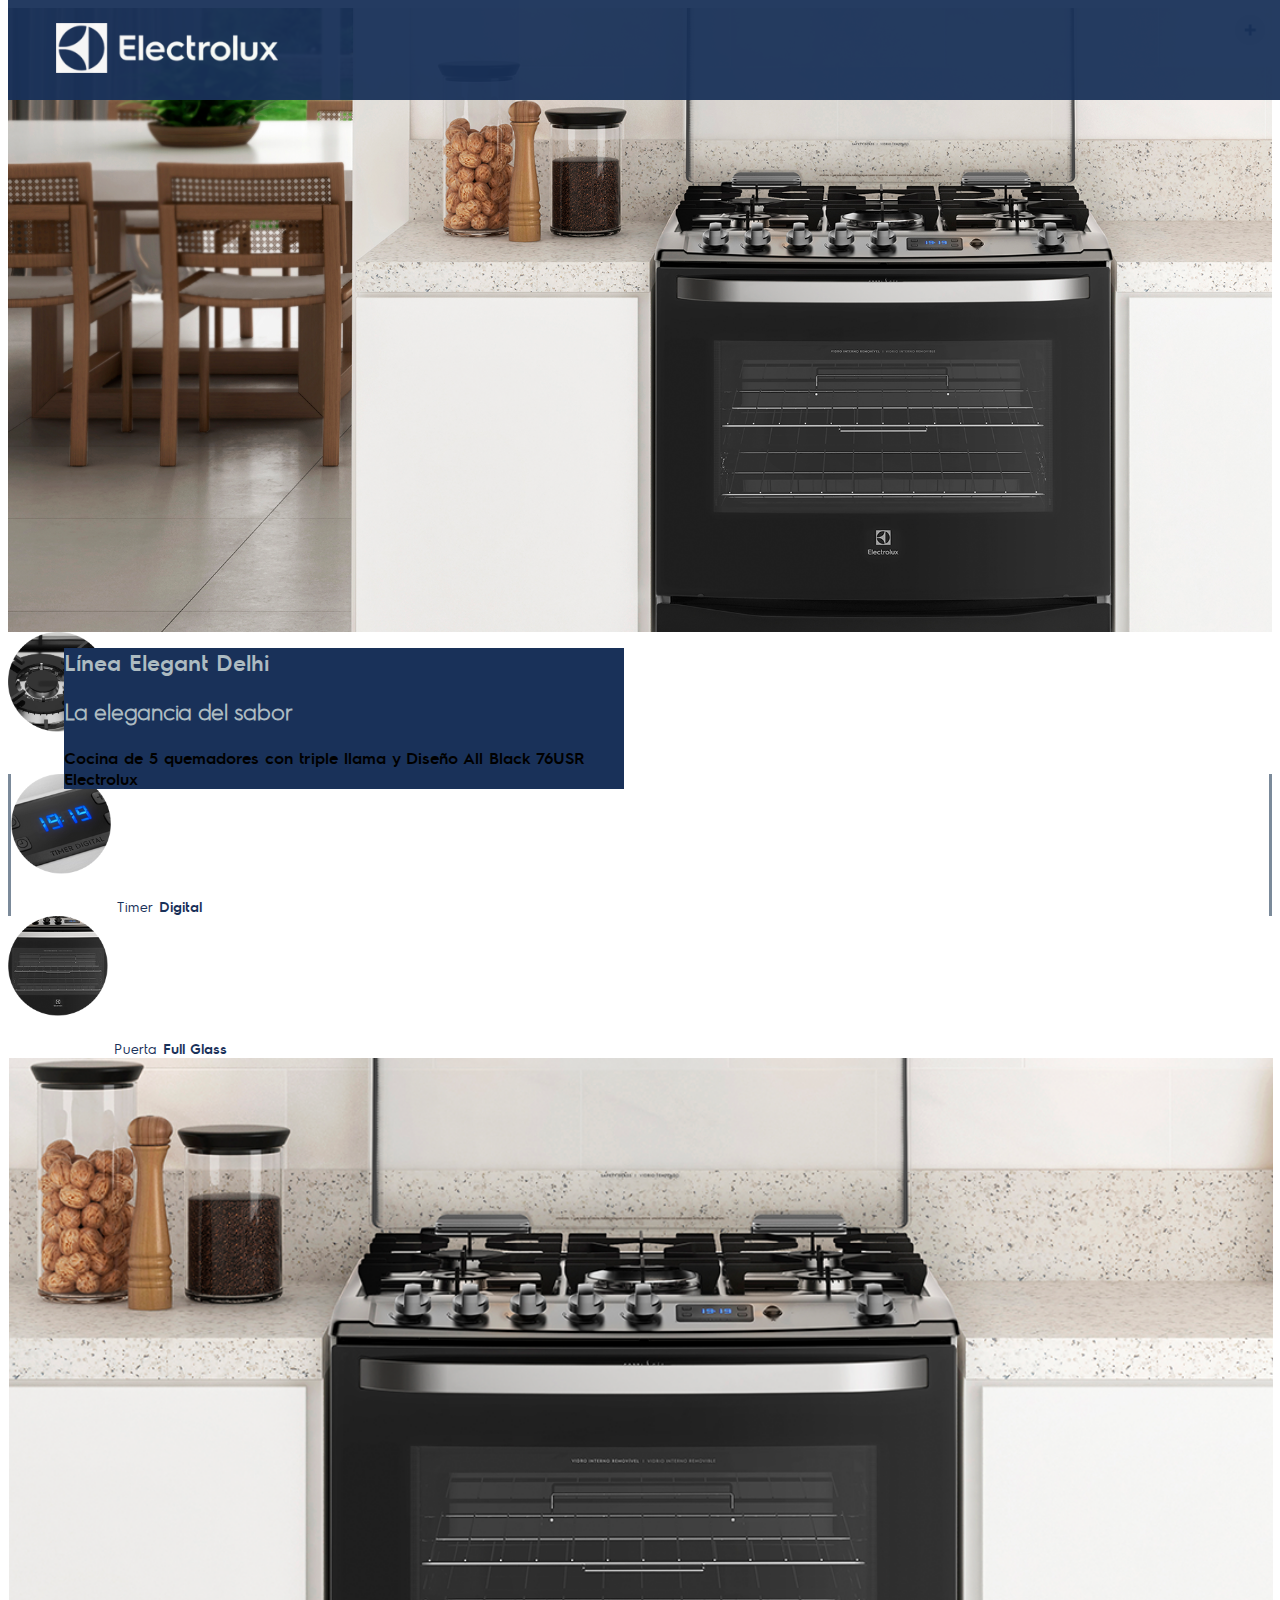
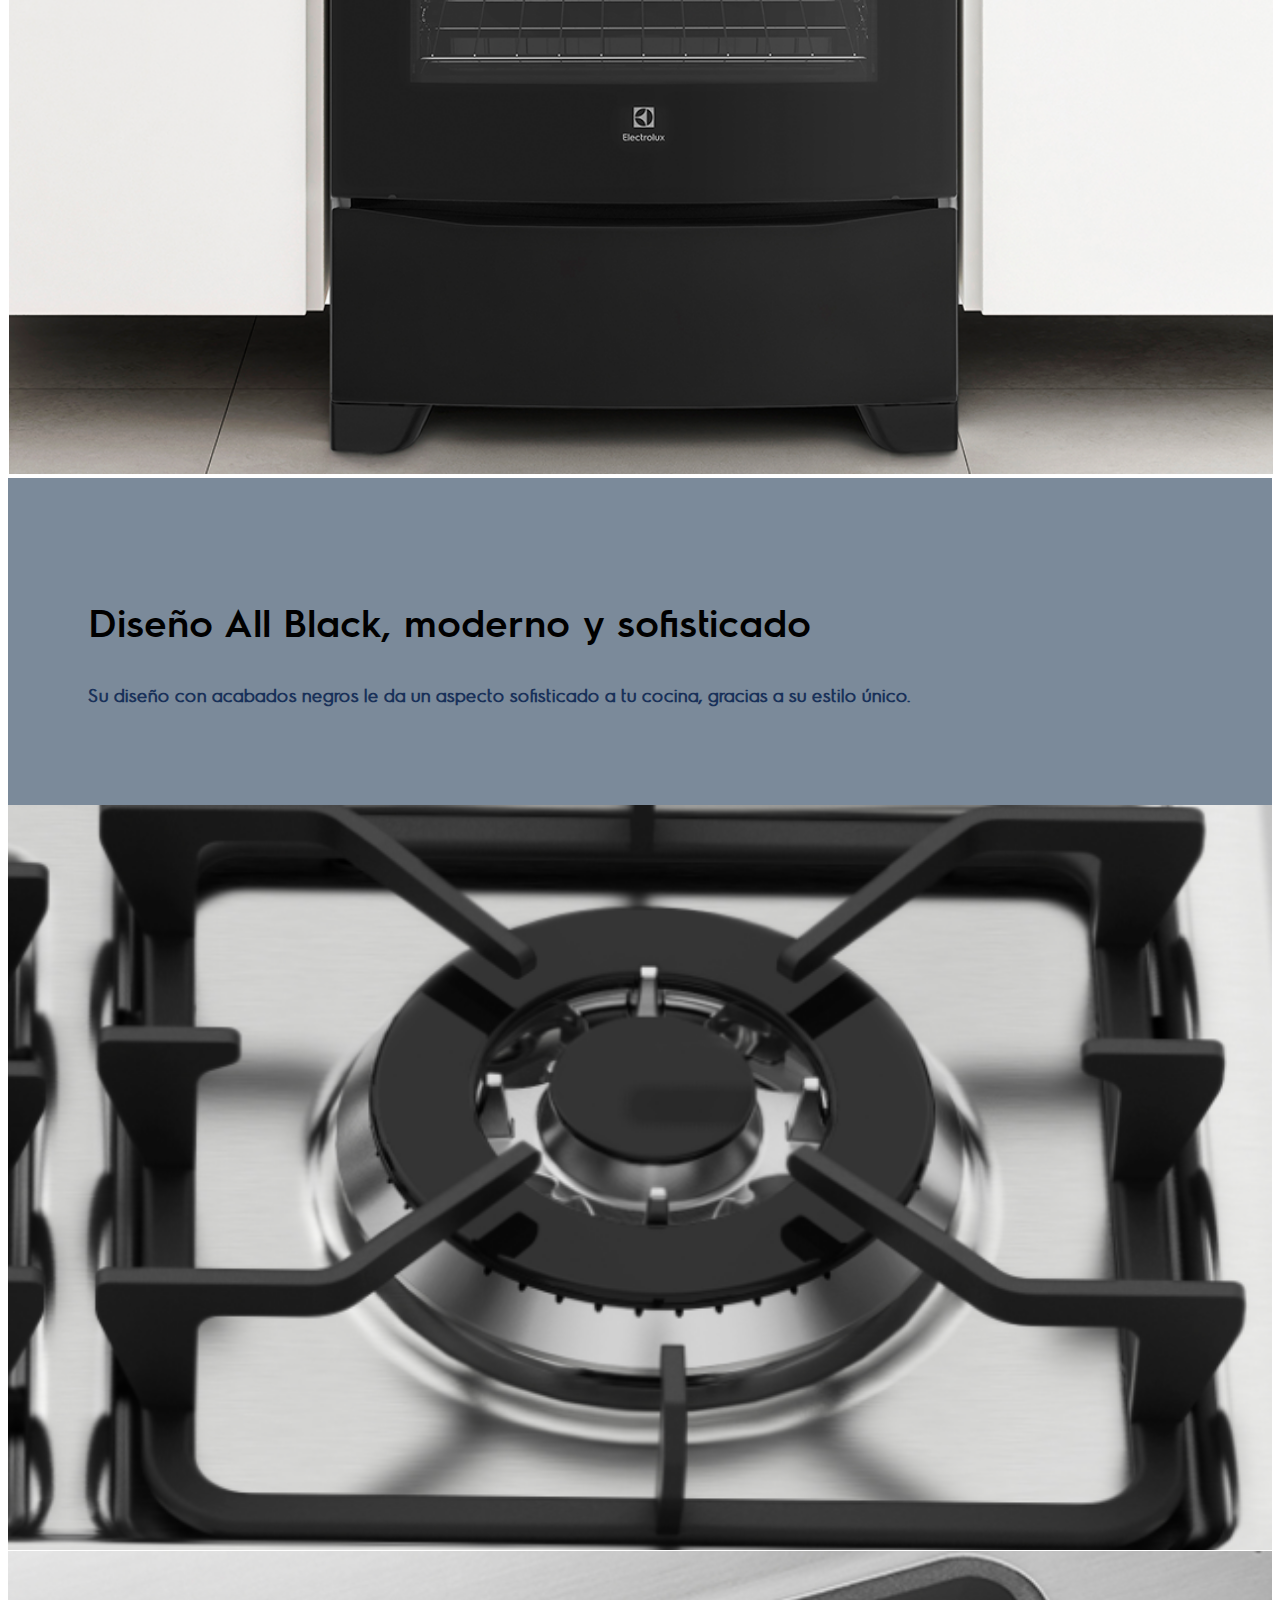
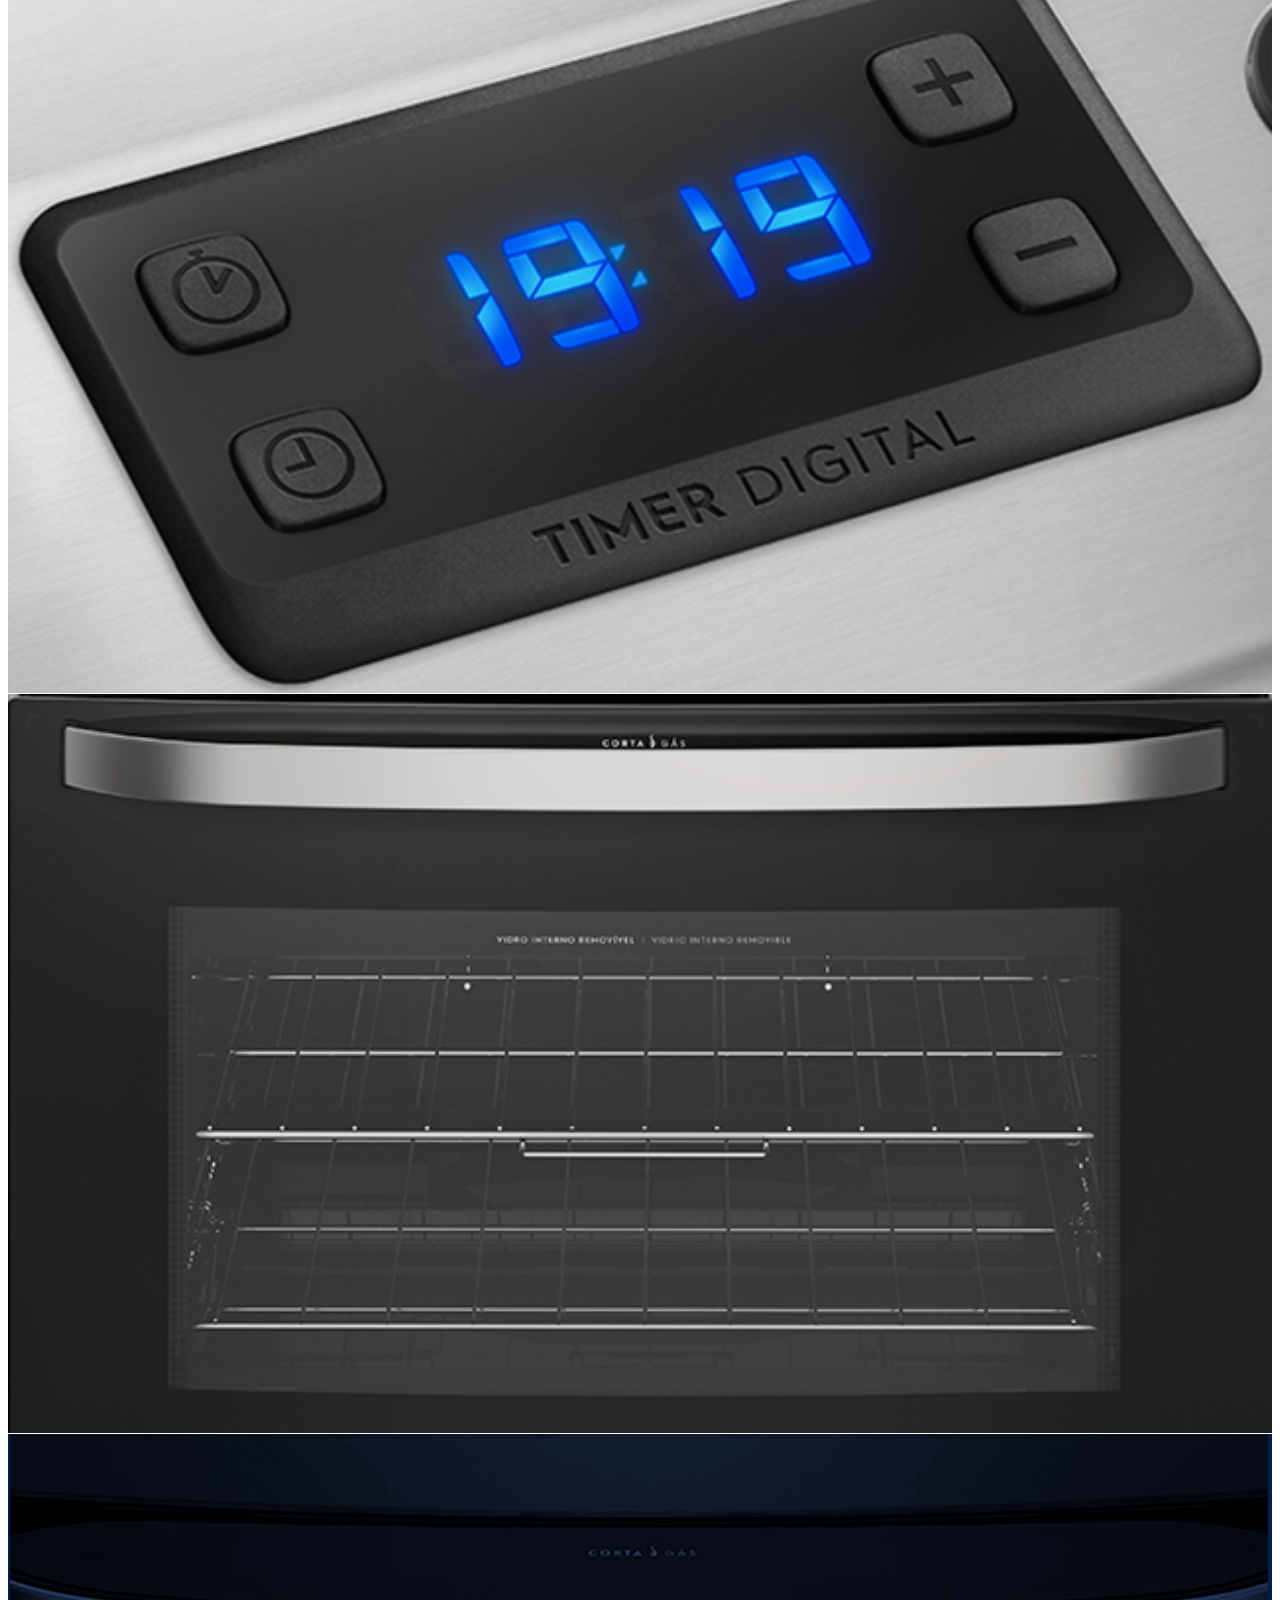
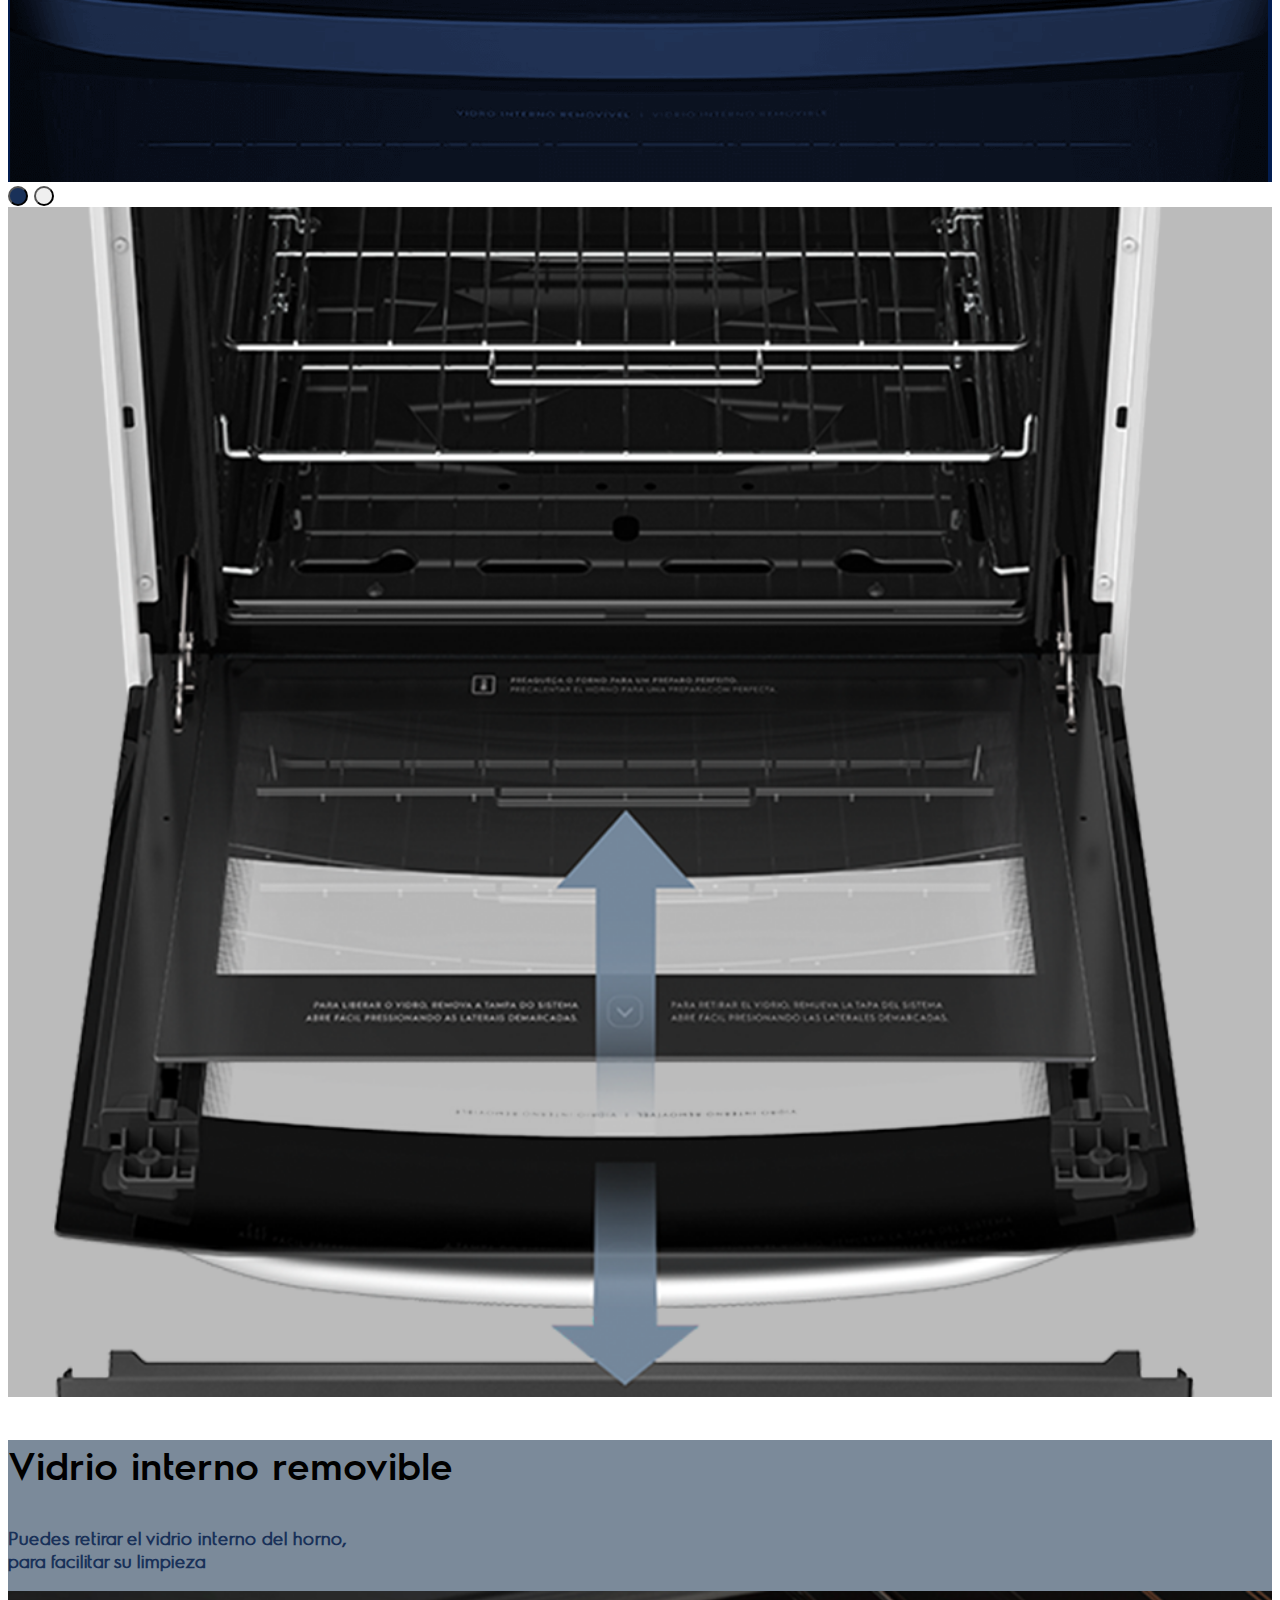
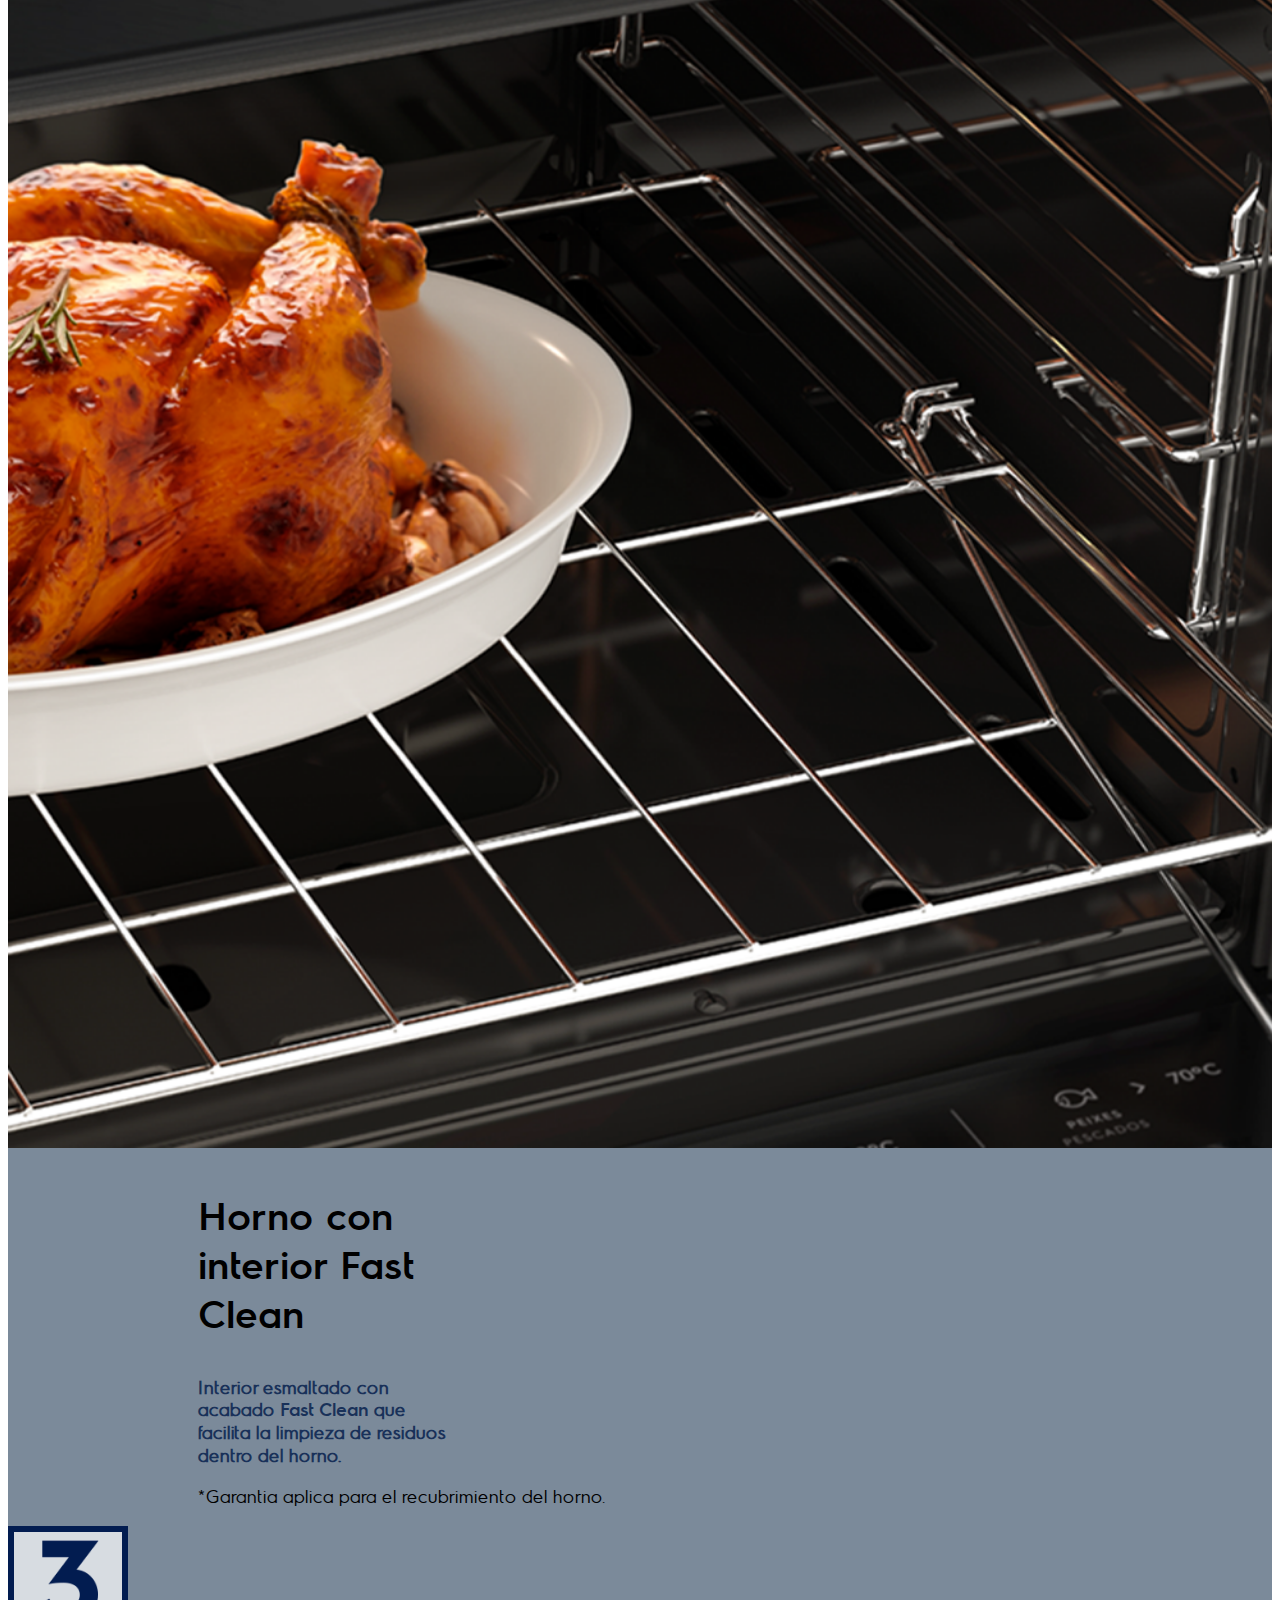
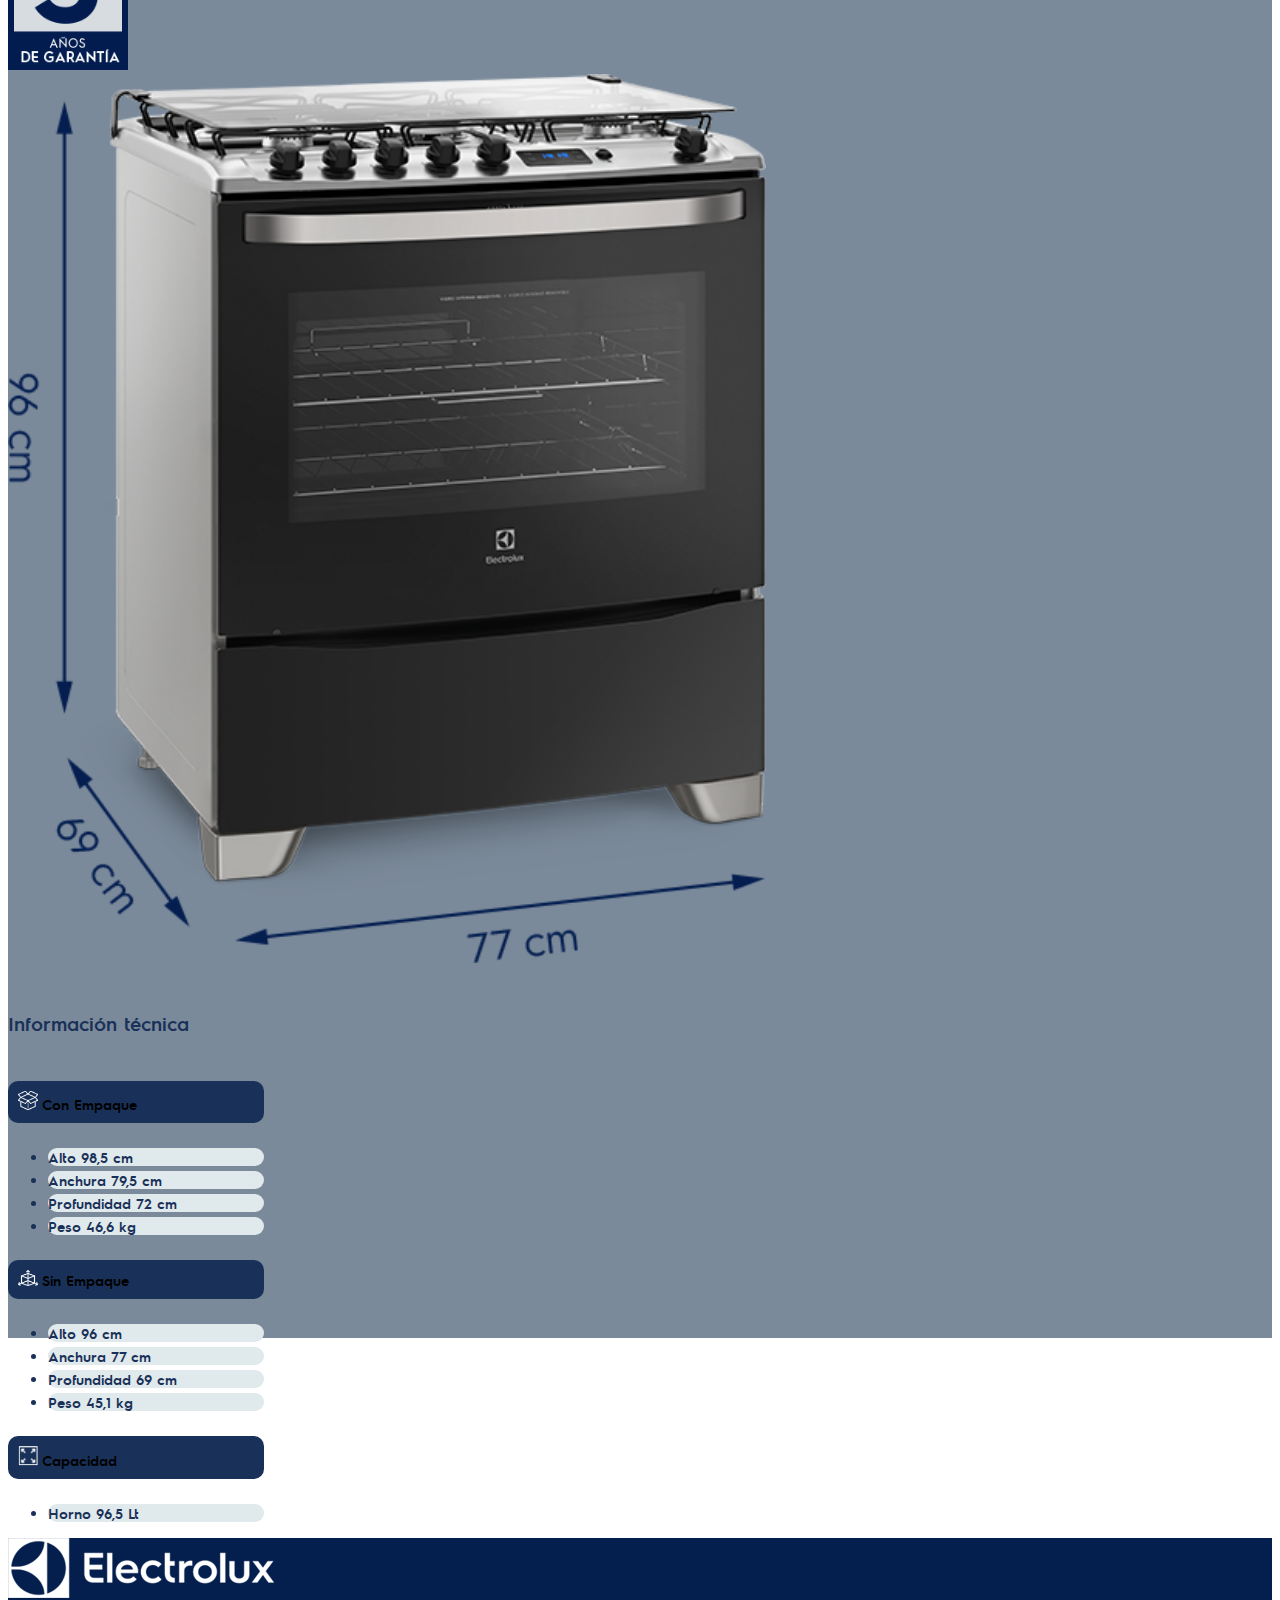
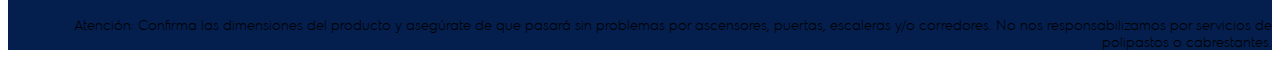
<file: 004/index.html>
<!DOCTYPE html>
<html lang="en">
  <head>
    <meta charset="UTF-8" />
    <meta http-equiv="X-UA-Compatible" content="IE=edge" />
    <meta name="viewport" content="width=device-width, initial-scale=1.0" />
    <title>Plantilla - 004</title>

    <!--bootstrap-->
    <link
      href="https://cdn.jsdelivr.net/npm/bootstrap@5.0.2/dist/css/bootstrap.min.css"
      rel="stylesheet"
      integrity="sha384-EVSTQN3/azprG1Anm3QDgpJLIm9Nao0Yz1ztcQTwFspd3yD65VohhpuuCOmLASjC"
      crossorigin="anonymous"
    />

    <!--Fuentes-->
    <link href="./assets/fonts/stylesheet.css" rel="stylesheet" />

    <!--CSS Base-->
    <link href="./css/index.css" rel="stylesheet" />

  </head>
  <body>
    <header class="electrolux__header">
      <div>
        <img src="./assets/img/logo_electrolux.png" alt="" />
      </div>
    </header>

    <main class="container_page mx-auto">

      <!--BANNER PRINCIPAL-->
      <section class="s1 position-relative backgroundSection">
        <div class="imgBackground">
          <img src="./assets/img/07_banner.png" alt="">
        </div>
        <div class="col-md-4 col-12 textBox">
          <div class="text-white bg-electrolux-primary p-md-5 p-4">
            <p class="font-semibold mb-0 banner-subtitle gray-white">
              Línea Elegant Delhi
            </p>
            <p class="font-light mb-2 banner-subtitle gray-white bold">La elegancia del sabor</p>
            <h4 class="mb-0">Cocina de 5 quemadores 
              con triple llama y Diseño
              All Black 76USR Electrolux 
            </h4>
          </div>
        </div>
      </section>
      <!--FIN BANNER PRINCIPAL-->

      <!--SECCION DE IMGS CIRCULARES-->
      <section class="cardsCirculares p-md-5 p-4">
        <div class="row align-items-center justify-content-center">
          <div class="col-md-4 col-12 my-3">
            <div class="d-flex flex-column justify-content-center align-items-center">
                <img src="./assets/img/circulo1.png" alt="">
                  <span class="fs-5 text-electrolux-primary font-regular">Quemador</span>
                  <span class="fs-5 text-electrolux-primary font-semibold">Triple Llama</span>
            </div>
          </div>
          <div class="col-md-4 col-12 my-3">
            <div class="d-flex flex-column justify-content-center align-items-center">
              <img src="./assets/img/circulo2.png" alt="">
              <span class="fs-5 text-electrolux-primary font-regular">Timer</span>
              <span class="fs-5 text-electrolux-primary font-semibold">Digital</span>
            </div>
          </div>
          <div class="col-md-4 col-12 my-3">
            <div class="d-flex flex-column justify-content-center align-items-center">
              <img src="./assets/img/circulo3.png" alt="">
              <span class="fs-5 text-electrolux-primary font-regular">Puerta</span>
              <span class="fs-5 text-electrolux-primary font-semibold">Full Glass</span>
            </div>
          </div>
        </div>

      </section>
      <!--FIN SECCION DE IMGS CIRCULARES-->

    <!--SECCION IMG IZQ COMPLETA TEXTO DER-->

<section class="sectionImgFull">
  <div class="row w-100 m-0 p-0">
    <div class="col-md-6 col-12 m-0 p-0">
      <div class="w-100 h-100 m-0 p-0">
        <img class="img" src="./assets/img/Horno_Diseno.png" alt="">
      </div>
    </div>
    <div class="col-md-6 col-12 position-relative bg-electrolux-gray" style="padding: 5rem;">
      <div class="w-100 h-100 mt-4 d-flex justify-content-center flex-column">
        <div class="p-md-4 p-3">
        <h3 class="title text-white mb-4">
          Diseño All Black, moderno y sofisticado
        </h3>
        
        <p class="text font-regular text-electrolux-primary bold">
          Su diseño con acabados negros le da un aspecto sofisticado a tu cocina, gracias a su estilo único.  
        </p>
      </div>
        
        
        
      </div>
    </div>
  </div>
</section>


<!--FINSECCION IMG IZQ COMPLETA TEXTO DER-->



<!--INICIO SECCION CARDS CON IMAGENES EXPANDIBLES-->

<section class="expansibleCards__section">
  <div class="row w-100 p-0 m-0">
    <div class="col-md-4 col-12 p-0 m-0">

      <div class="position-relative">
        <div class="expansibleCards_img">
          <!--Aqui va la imagen de fondo-->
          <img class="img" src="./assets/img/card1.png" alt="Parrillas Individuales">
        </div>
        <div style="opacity: 0;" class="expansibleCards__card text-center bg-electrolux-primary-light p-5">
          <p class="plus-title font-semibold mb-3 text-electrolux-primary">Quemador triple llama</p>
          <p class="text-electrolux-primary font-regular plus-text">Con mayor potencia y rapidez, es perfecto para preparar desde pequeños platos hasta grandes cantidades,
            permitiendo una cocción homogénea y una mayor eficiencia energética.
          </p>
        </div>
        <div class="expansibleCards__icons">
          <div class="bg-electrolux-primary-light">
            <img class="plus" src="./assets/img/plus.png" alt="plus">
            <img class="times" style="display: none;" src="./assets/img/times.png" alt="times">
          </div>
        </div>

      </div>

    </div>
    <div class="col-md-4 col-12 p-0 m-0">

      <div class="position-relative">
        <div class="expansibleCards_img">
          <!--Aqui va la imagen de fondo-->
          <img class="img" src="./assets/img/card2.png" alt="Timer Sonoro">
        </div>
        <div style="opacity: 0;" class="expansibleCards__card text-center bg-electrolux-primary-light p-5">
          <p class="plus-title font-semibold mb-3 text-electrolux-primary">Timer Digital</span>
          <p class="text-electrolux-primary font-regular plus-text">El sabor que deseas, programando el tiempo de cocción exacto sin preocupaciones.</p>
        </div>
        <div class="expansibleCards__icons">
          <div class="bg-electrolux-primary-light">
            <img class="plus" src="./assets/img/plus.png" alt="plus">
            <img class="times" style="display: none;" src="./assets/img/times.png" alt="times">
          </div>
        </div>

      </div>

      

    </div>
    <div class="col-md-4 col-12 p-0 m-0">

      <div class="position-relative">
        <div class="expansibleCards_img">
          <!--Aqui va la imagen de fondo-->
          <img class="img" src="./assets/img/card4.1.png" alt="grill electrico">
        </div>
        <div style="opacity: 0;" class="expansibleCards__card text-center bg-electrolux-primary-light p-md-5 p-4">
          <p class="plus-title font-semibold mb-3 text-electrolux-primary">Gran capacidad</span>
          <p class="text-electrolux-primary font-regular plus-text">Amplio espacio dentro del horno, perfecto para grandes y deliciosas recetas. ¡Atrévete a experimentar!</p>
        </div>
        <div class="expansibleCards__icons">
          <div class="bg-electrolux-primary-light">
            <img class="plus" src="./assets/img/plus.png" alt="plus">
            <img class="times" style="display: none;" src="./assets/img/times.png" alt="times">
          </div>
        </div>

      </div>

    </div>
  </div>
  
</section>
<!--SCRIPT PARA FUNCIONALIDAD DE CARDS-->
<script>
  const expansibleIcons = document.querySelectorAll(".expansibleCards__icons");
  expansibleIcons.forEach(icon => {
    icon.addEventListener("click", (e) => {
      //extraemos img con display none
      let iconInactive = [...icon.firstElementChild.children].filter(img => img.getAttribute("style") === "display: none;")[0];
      //referencia a card
      let cardDiv = icon.previousElementSibling;
      if (iconInactive.getAttribute("class") === "times") {
        cardDiv.setAttribute("style", "opacity: 1;");
        iconInactive.setAttribute("style", "display: block");
        iconInactive.previousElementSibling.setAttribute("style", "display: none;")
      }else{
        cardDiv.setAttribute("style", "opacity: 0;");
        iconInactive.setAttribute("style", "display: block");
        iconInactive.nextElementSibling.setAttribute("style", "display: none;")
      }
    })
  })
</script>

<!--FIN SECCION CARDS CON IMAGENES EXPANDIBLES-->
<!--SECCION IMG DE FONDO AZUL-->

<section class="imgFondoCompleto">
  <div class="row w-100 p-0 m-0">
    <div class="col-12 p-0 m-0">
      <img class="img" src="./assets/img/fondo_blue_07_c.png" alt="">
    </div>
  </div>
</section>


<!--FIN SECCION IMG DE FONDO AZUL-->
<!--SLIDER FEATURED-->
<div  id="carousel-ftd" class="carousel slide carousel-slide" data-bs-ride="carousel" data-bs-interval="10000" data-bs-pause="false">
  <div class="carousel-inner">
    <div class="carousel-indicators Carousel-f ">
      <button type="button" data-bs-target="#carousel-ftd" data-bs-slide-to="0" class="active" aria-current="true" aria-label="Slide 1" ></button>
      <button type="button" data-bs-target="#carousel-ftd" data-bs-slide-to="1" aria-label="Slide 2" ></button>
    </div>
    <div class="carousel-item active   " >
     
      <div class="row w-100 m-0 p-0   ">
        <div class="col-md-6 col-12 pd-0 d-flex ">
          <div class="w-100  c-s" style="height: 100%;">
            <img src="./assets/img/slider1.png" alt=""  class="img-r">
          </div>
        </div>
        <div class="col-md-6 col-12  bg-electrolux-gray d-flex justify-content-center Col-Eq div-sl  ">
          <div  class="d-flex flex-column  justify-content-center">
                <h3 class=" text-white mb-5 title">
                  Vidrio interno removible
                </h3>
                <p class="font-regular text-electrolux-primary text bold ">
                  Puedes retirar el vidrio interno del horno, <br> para facilitar su limpieza
                </p>
            
            </div>
        </div>
      </div>
    </section>
    </div>
  
    <div class="carousel-item   ">
      <section >
        <div class="row w-100 m-0 p-0  ">
          <div class="col-md-6 col-12 pd-0 d-flex  ">
            <div class="w-100  c-s" style="height: 100%;">
              <img src="./assets/img/Forno.png" alt=""  class="img-r">
            </div>
          </div>
          <div class="col-md-6 col-12  bg-electrolux-gray d-flex justify-content-center justify-content-center Col-Eq div-sl " >
            <div class="row ">

              <div class="col-12 col-lg-12 col-xl-12  d-flex  justify-content-center align-items-center div-sl ">
                <div  class=" d-flex flex-column" style="padding-left: 15%;">      
                  <h3 class=" text-white  mb-4 title ">
                    Horno con <br> interior Fast<Br>Clean
                  </h3>
                  <p class="font-regular text-electrolux-primary text bold  " >
                    Interior esmaltado con <br> acabado <b style="font-weight: 600;">Fast Clean</b> que <br> facilita la limpieza de residuos <br> dentro del horno.
                  </p>
              
                  <p class="font-regular text-white  text ">
                    *Garantia aplica para el recubrimiento del horno.
                  </p>
                  <div class="d-flex align-items-center align-self-center">
        
                    <img src="assets/img/Garantia.png" class=" img-g3" alt="Image">
                      
                    </div>
              
                  </div>
                  <div class="m-2  d-flex   align-self-start  ">
        
                    <img src="assets/img/Garantia.png" class=" img-g2" alt="Image">
                      
                    </div>
                    
              </div>

              </div>

              
          
          </div>
        </div>
  
    </div>
  

  </div>

</div>
<!--FIN SLIDER FEATURED-->



<!--SECCION IMAGEN CON TABLA DE INFORMACION-->

<section class="s5 py-md-5 py-4 text-left px-4 informationSection container">
  <div class="row justify-content-center align-items-center">
    <div class="col-md-7 col-12 pr-5">
      <div class="text-md-right text-center">
        <img src="./assets/img/horno_full.png" alt="" class="img estufa">
      </div>
    </div>
    <div class="col-md-5 col-12 tablita pb-md-5 pt-5">
      <div class="d-inline-block detailsInfoDiv">
        <h6 class="font-semibold text-electrolux-primary general-info">Información técnica</h6>
        <div class="mb-3">
          <h6 class="mb-1 font-semibold bg-electrolux-primary text-white tit d-flex align-items-center">
            <img src="./assets/img/icon_box.png" alt="">
            <small class="table-title">Con Empaque</small>
          </h6>
          <ul class="list-unstyled small text-electrolux-primary">
            <li class="d-flex align-items-center bg-electrolux-gray-light-2 table-item">
              <span class="col-7 px-3 py-1">Alto</span>
              <span>98,5 cm</span>
            </li>
            <li class="d-flex align-items-center bg-electrolux-gray-light-2 table-item">
              <span class="col-7 px-3 py-1">Anchura</span>
              <span>79,5 cm</span>
            </li>
            <li class="d-flex align-items-center bg-electrolux-gray-light-2 table-item">
              <span class="col-7 px-3 py-1">Profundidad</span>
              <span>72 cm </span>
            </li>
            <li class="d-flex align-items-center bg-electrolux-gray-light-2 table-item">
              <span class="col-7 px-3 py-1">Peso</span>
              <span>46,6 kg</span>
            </li>
          </ul>
        </div>
        <div class="mb-3">
          <h6 class="mb-1 font-semibold bg-electrolux-primary text-white tit d-flex align-items-center">
            <img src="./assets/img/product_icon.png" alt="">
            <small class="table-title">Sin Empaque</small>
          </h6>
          <ul class="list-unstyled small text-electrolux-primary">
            <li class="d-flex align-items-center bg-electrolux-gray-light-2 table-item">
              <span class="col-7 px-3 py-1">Alto</span>
              <span>96 cm</span>
            </li>
            <li class="d-flex align-items-center bg-electrolux-gray-light-2 table-item">
              <span class="col-7 px-3 py-1">Anchura</span>
              <span>77 cm</span>
            </li>
            <li class="d-flex align-items-center bg-electrolux-gray-light-2 table-item">
              <span class="col-7 px-3 py-1">Profundidad</span>
              <span>69 cm</span>
            </li>
            <li class="d-flex align-items-center bg-electrolux-gray-light-2 table-item">
              <span class="col-7 px-3 py-1">Peso</span>
              <span>45,1 kg</span>
            </li>
          </ul>
        </div>
        <div class="mb-3">
          <h6 class="mb-1 font-semibold bg-electrolux-primary text-white tit d-flex align-items-center">
            <img src="./assets/img/capacity_icon.png" alt="">
            <small class="table-title">Capacidad</small>
          </h6>
          <ul class="list-unstyled small text-electrolux-primary">
            <li class="d-flex align-items-center bg-electrolux-gray-light-2 table-item">
              <span class="col-7 px-3 py-1">Horno</span>
              <span>96,5 Lt</span>
            </li>
          </ul>
        </div>
      </div>
    </div>
  </div>
</section>

<!--FIN SECCION IMAGEN CON TABLA DE INFORMACION-->

<!--FOOTER-->

<footer class="row w-100 m-0 p-0 electrolux__footer bg-electrolux-primary-darken 
d-flex align-items-center justify-content-between p-4">
  <div class="col-md-6 col-12 d-flex justify-content-start align-items-center">
    <img class="img" src="./assets/img/logo_electrolux.png" alt="" />
  </div>
  <div class="col-md-6 col-12 my-md-0 mt-5">
    <p class="footer text-white text-right font-light">Atención: Confirma las dimensiones del producto y asegúrate de que pasará sin problemas por ascensores, 
      puertas, escaleras y/o corredores. No nos responsabilizamos por servicios de polipastos o cabrestantes.</p>
  </div>


</footer>

<!--FIN FOOTER-->


    </main>

    <!--Scripts de bootstrap-->
    <script
      src="https://cdn.jsdelivr.net/npm/@popperjs/core@2.9.2/dist/umd/popper.min.js"
      integrity="sha384-IQsoLXl5PILFhosVNubq5LC7Qb9DXgDA9i+tQ8Zj3iwWAwPtgFTxbJ8NT4GN1R8p"
      crossorigin="anonymous"
    ></script>
    <script
      src="https://cdn.jsdelivr.net/npm/bootstrap@5.0.2/dist/js/bootstrap.min.js"
      integrity="sha384-cVKIPhGWiC2Al4u+LWgxfKTRIcfu0JTxR+EQDz/bgldoEyl4H0zUF0QKbrJ0EcQF"
      crossorigin="anonymous"
    ></script>
  </body>
</html>
</file>
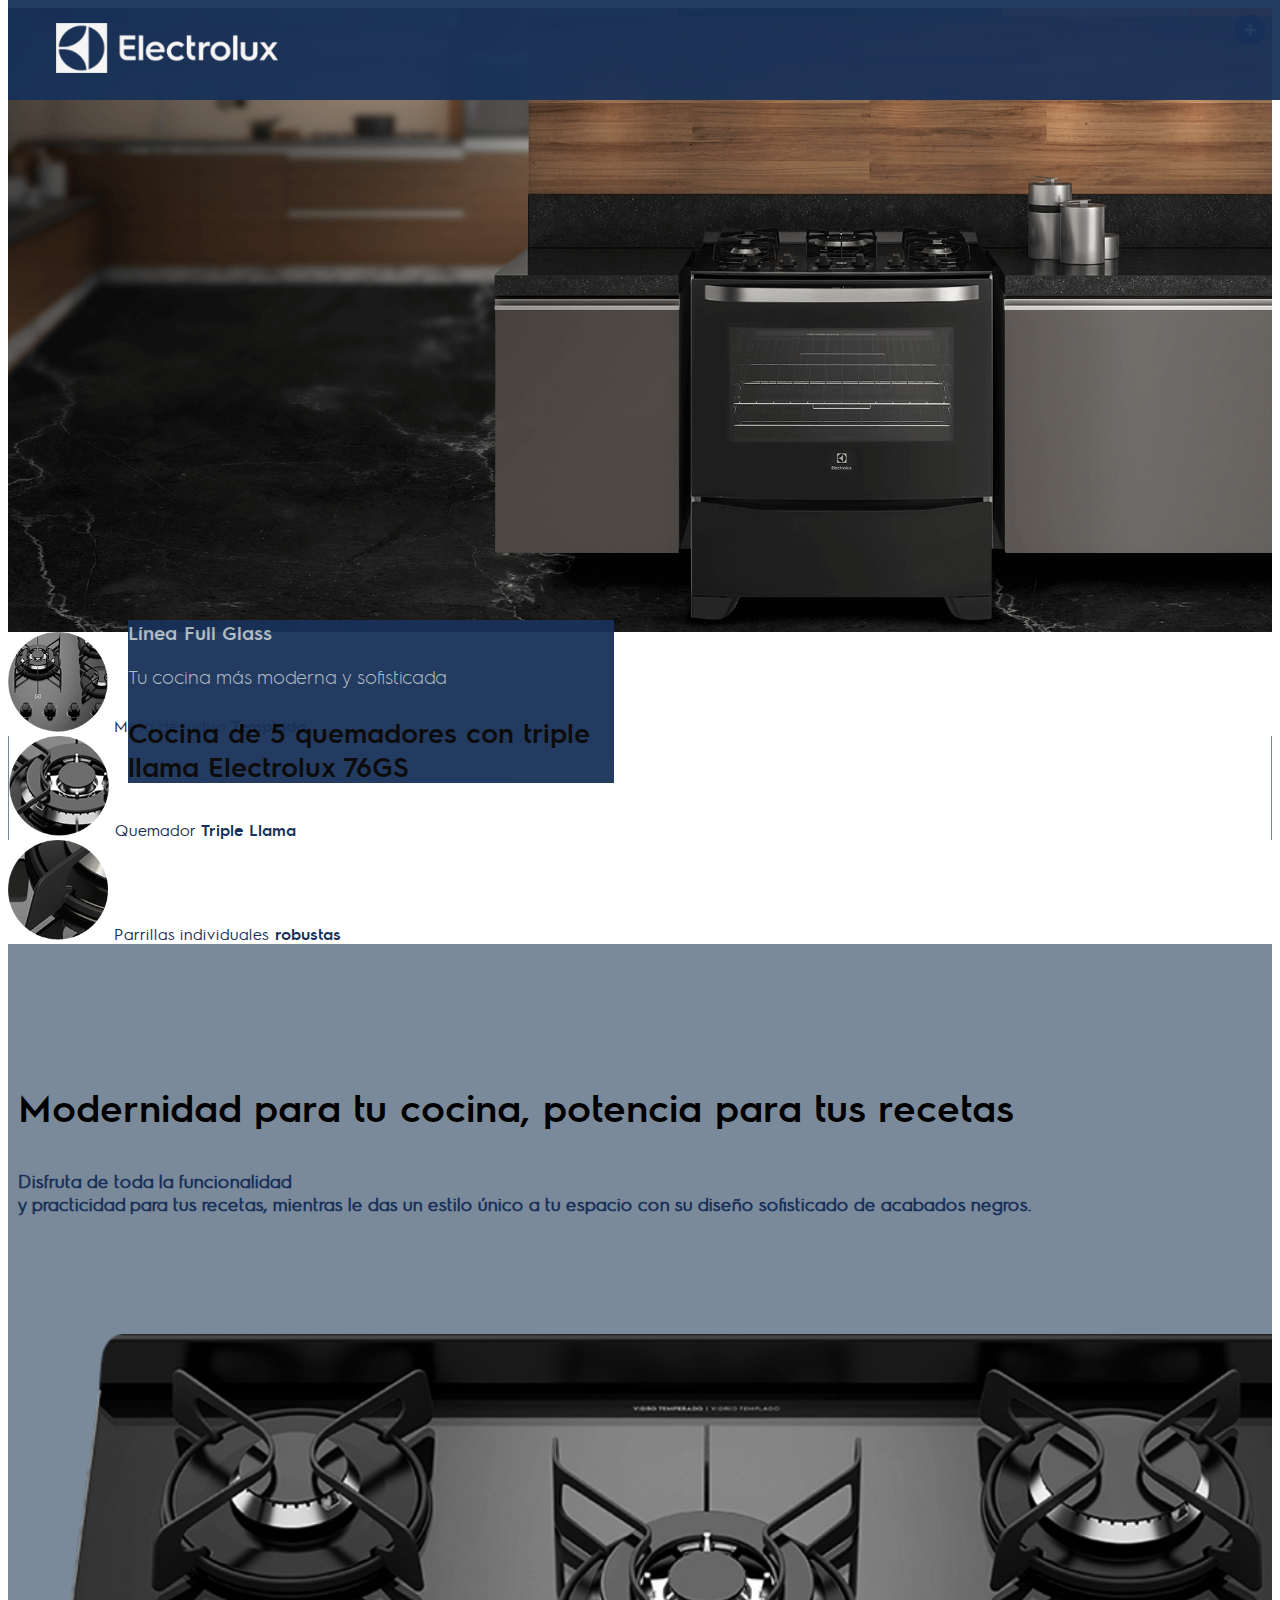
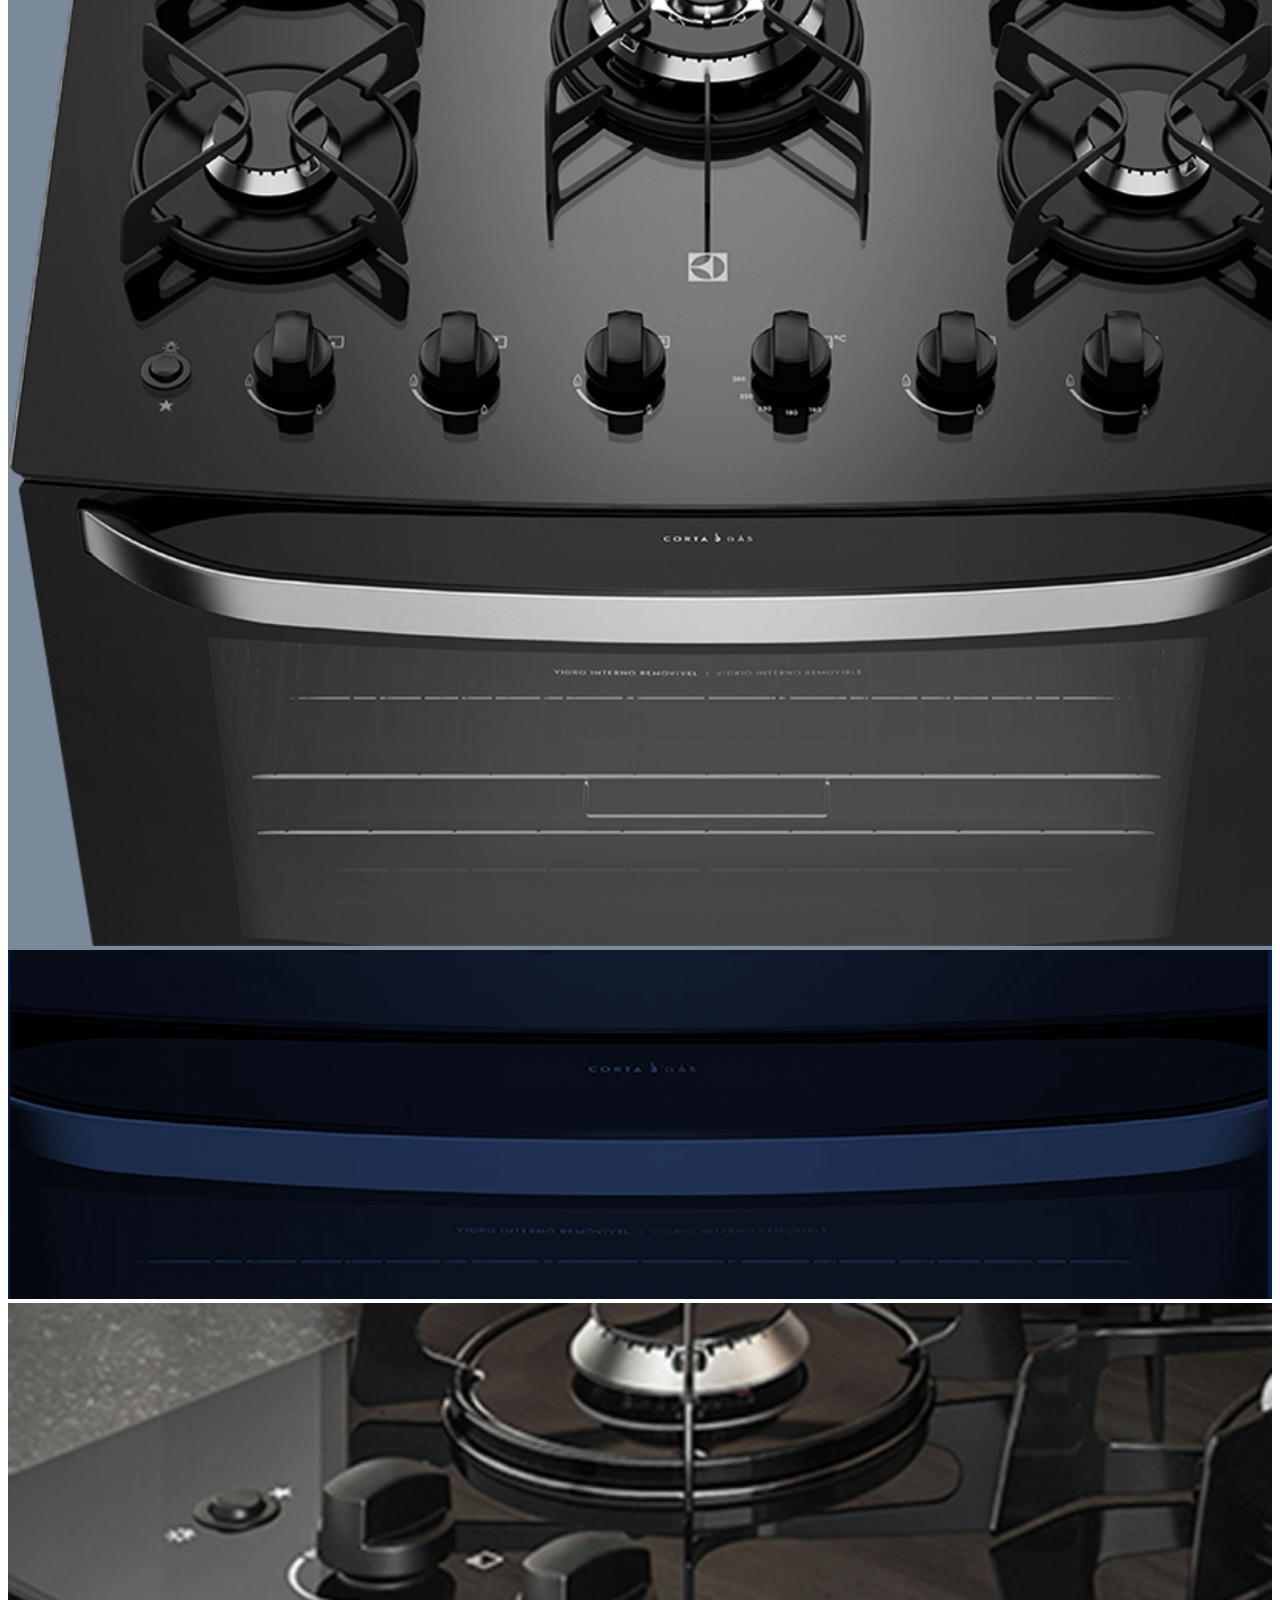
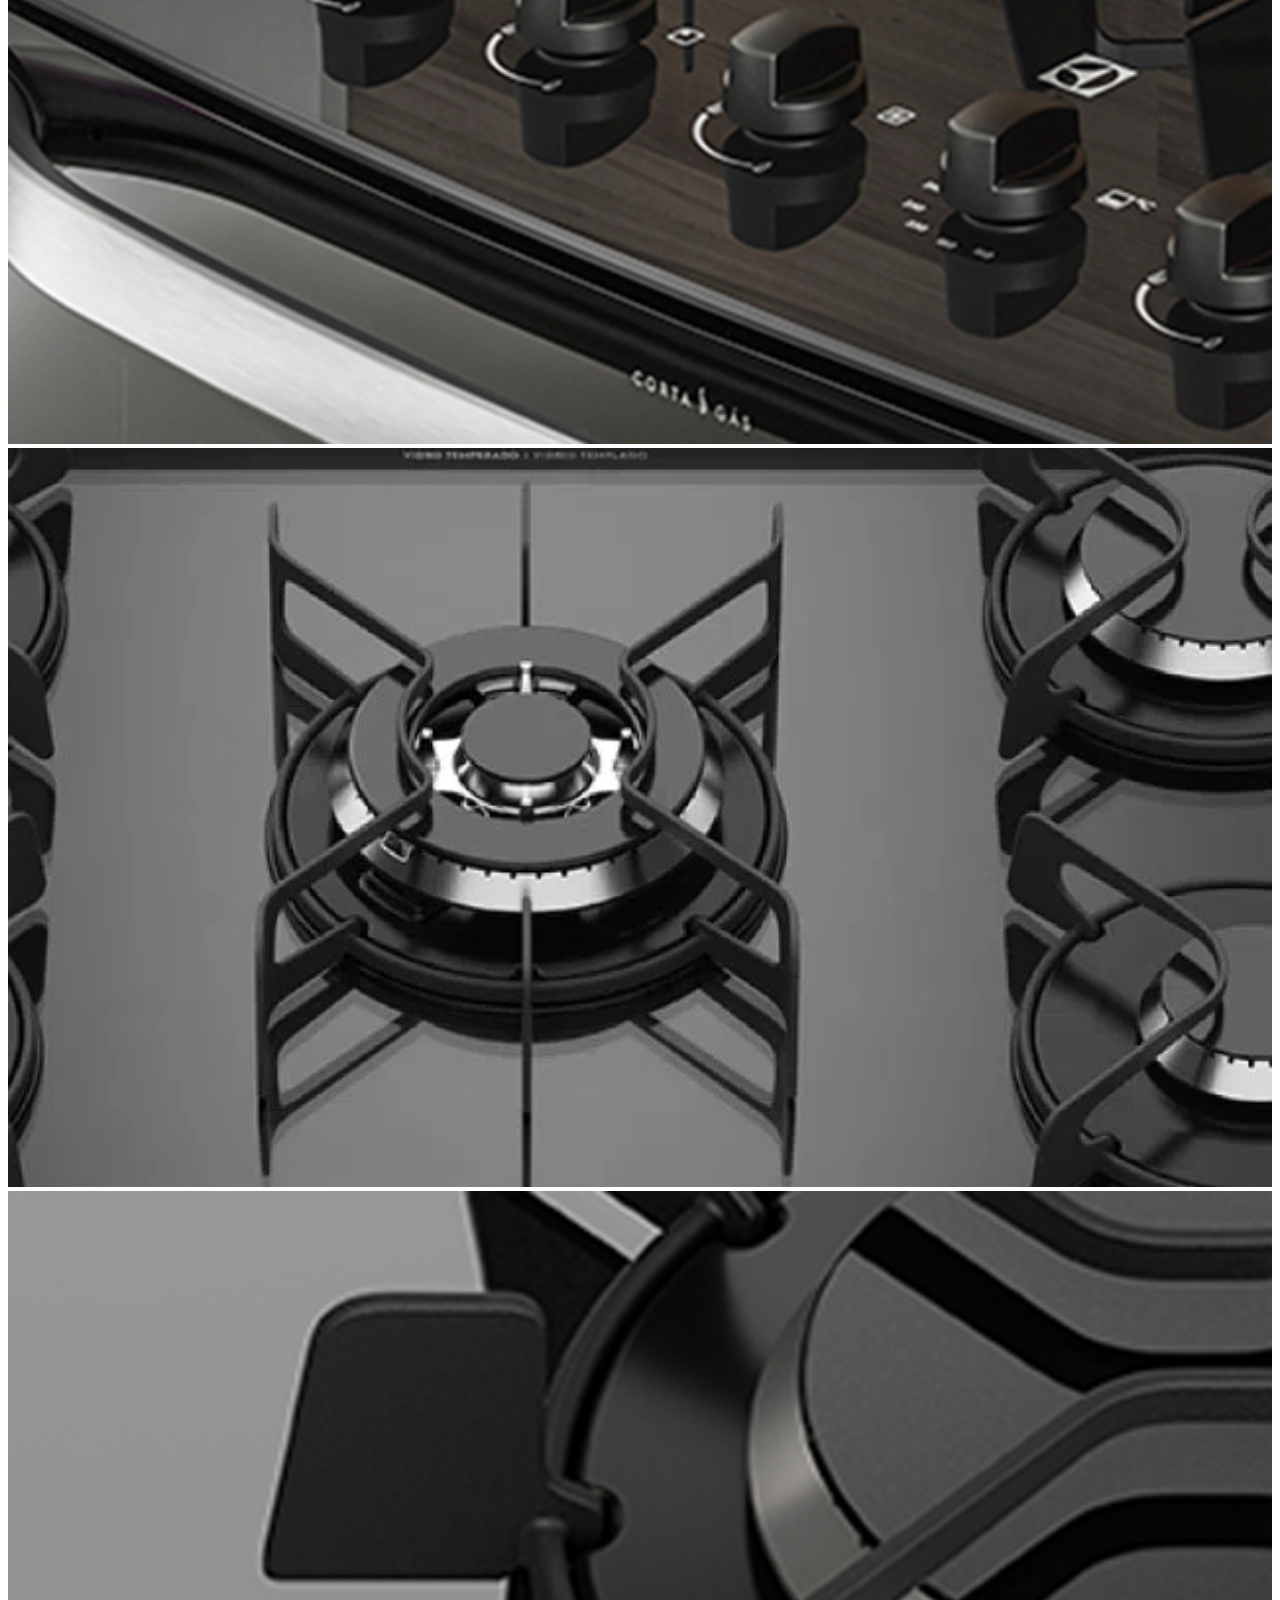
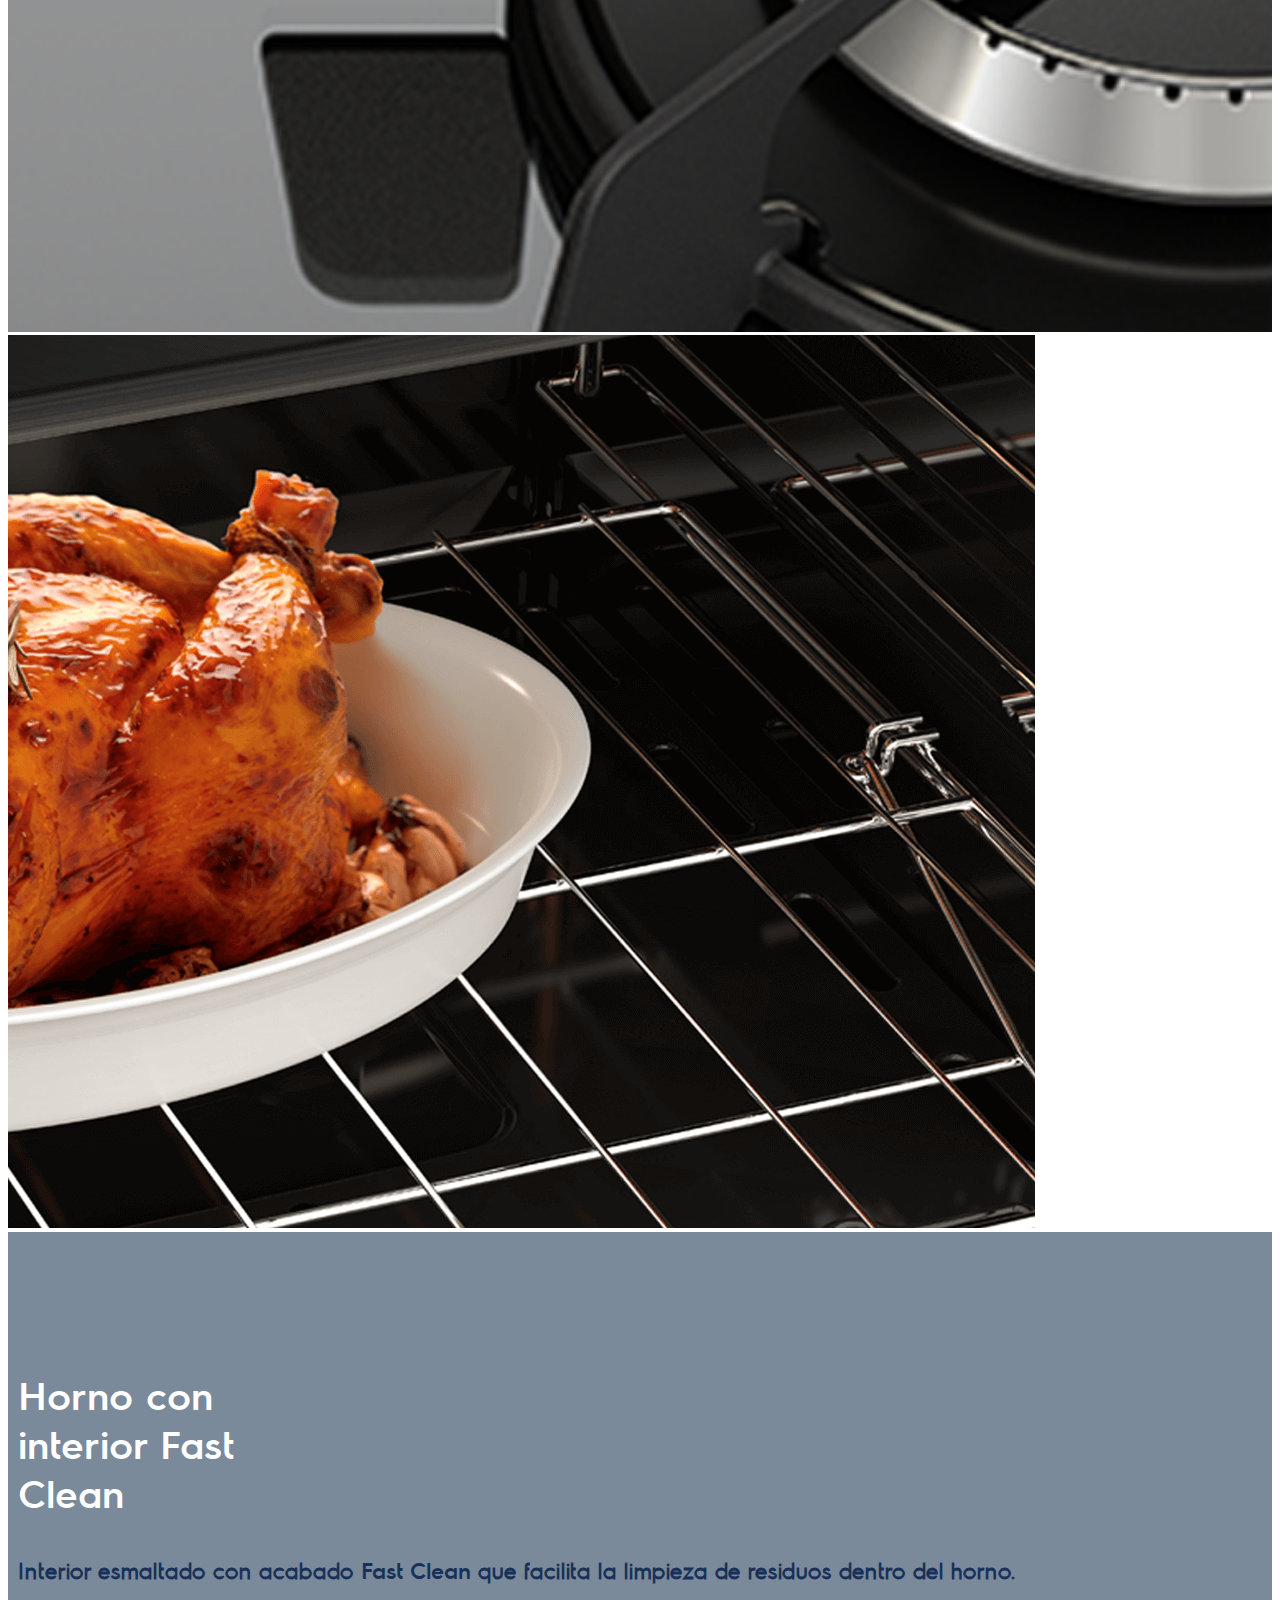
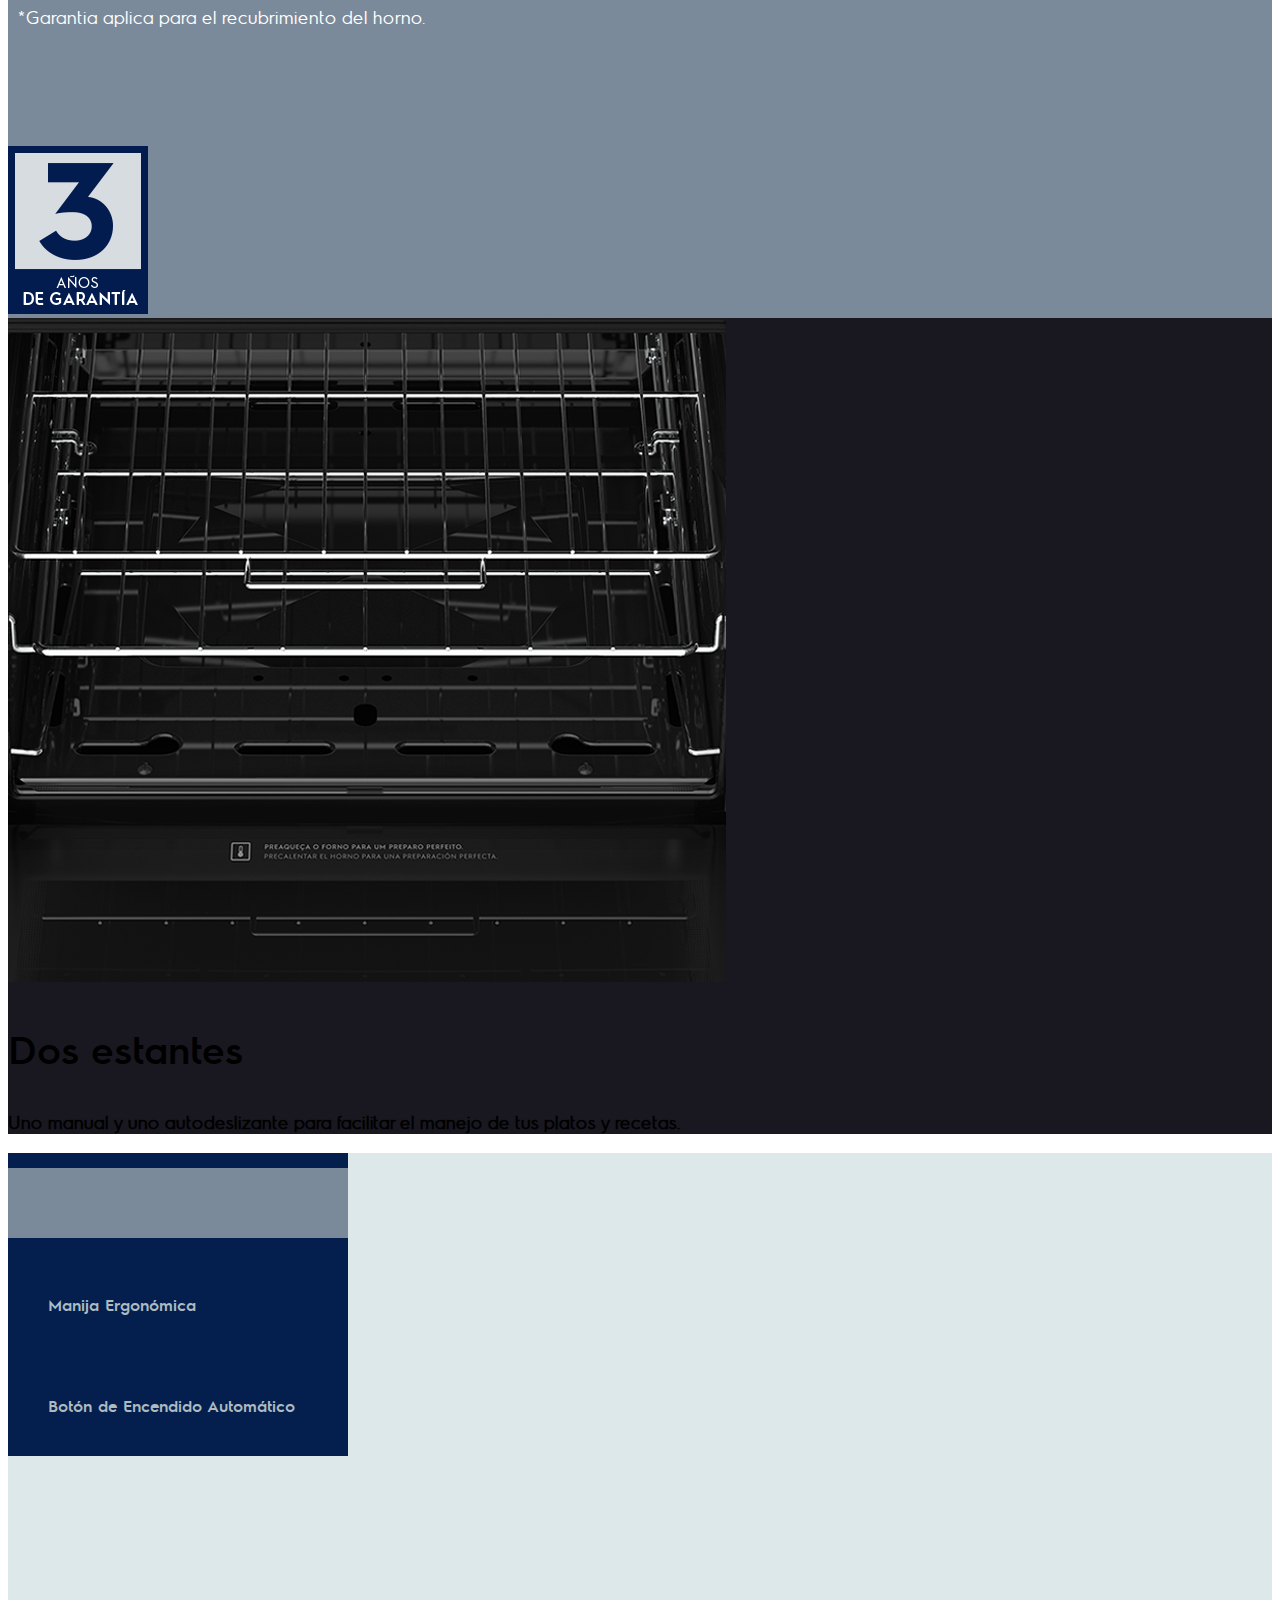
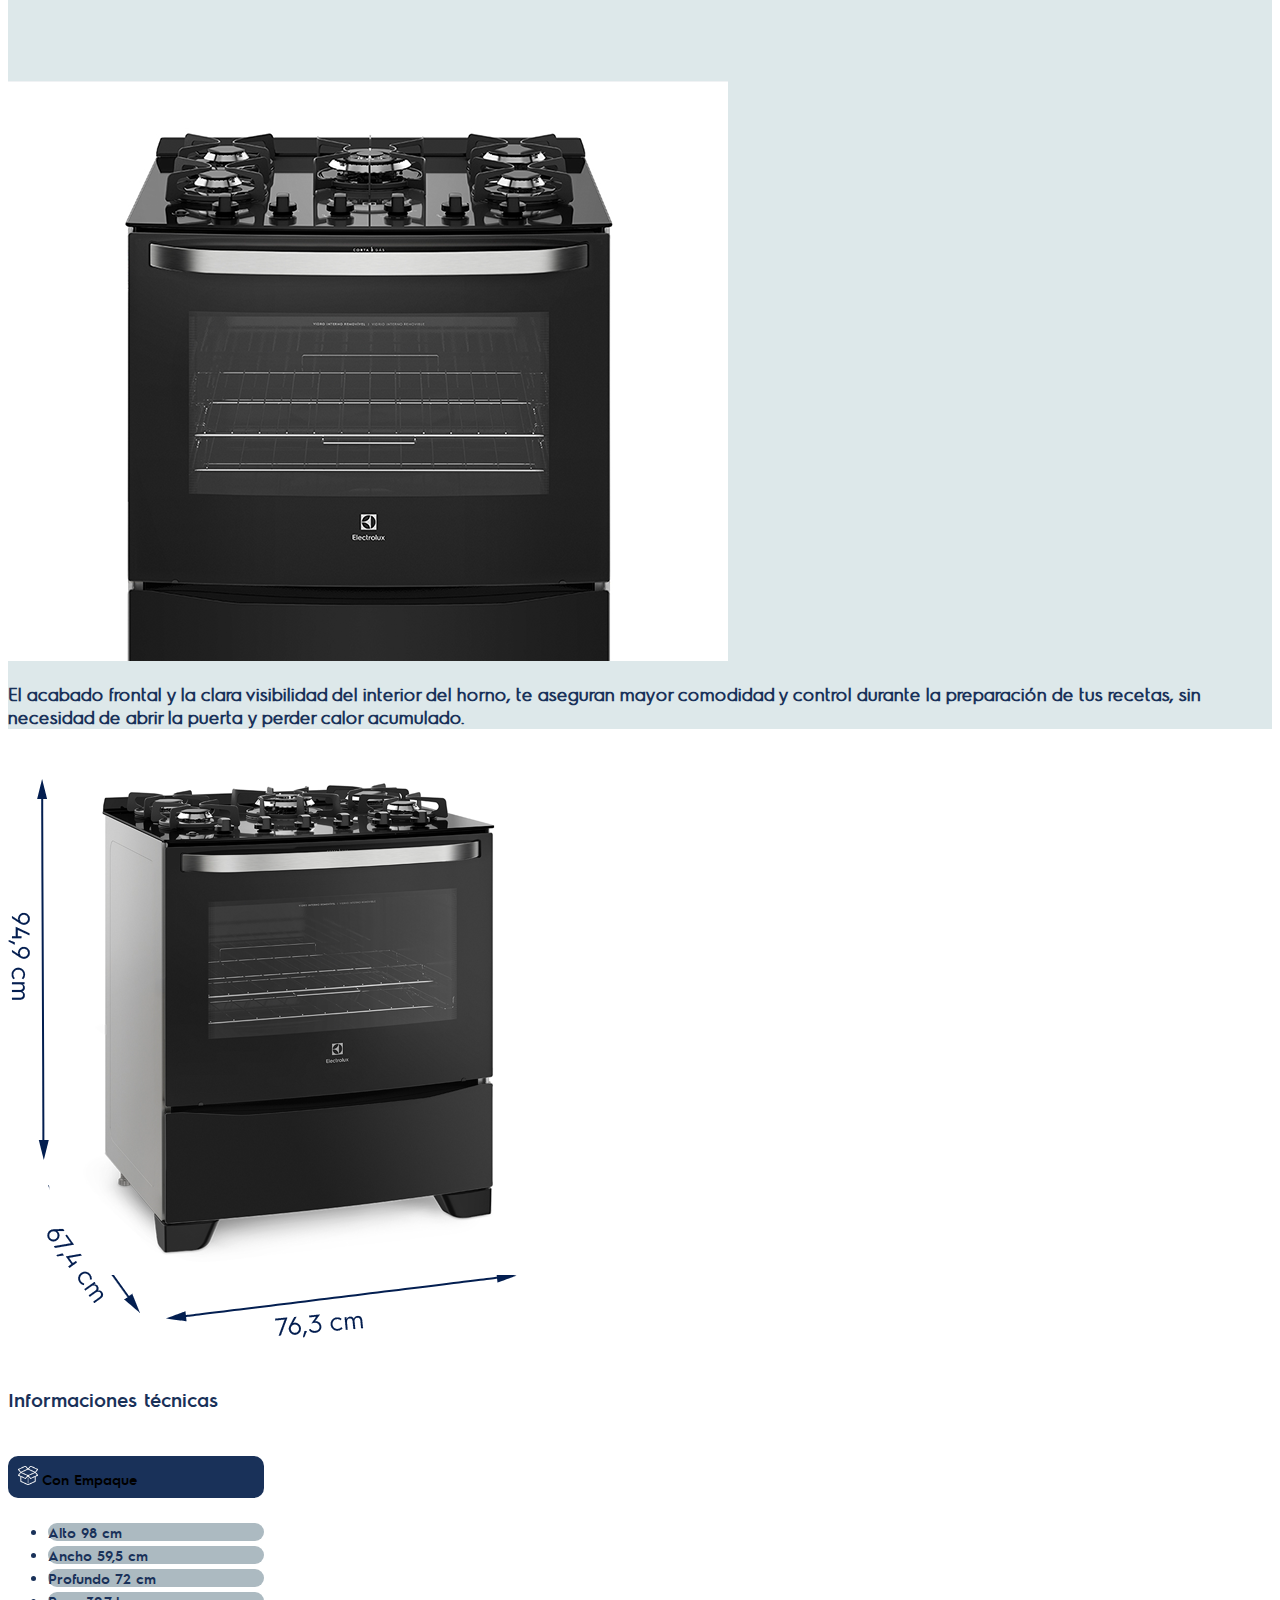
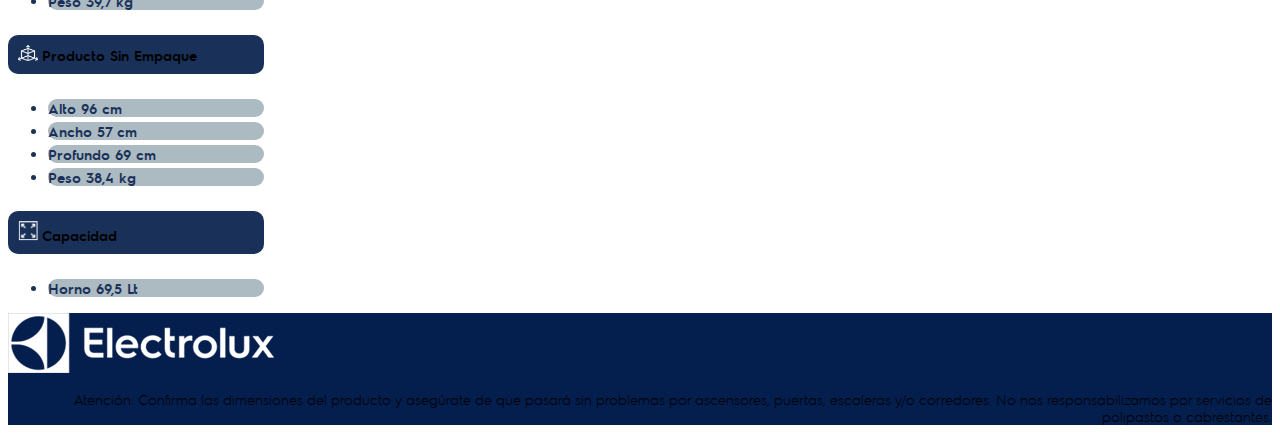
<file: 007/index.html>
<!DOCTYPE html>
<html lang="en">
  <head>
    <meta charset="UTF-8" />
    <meta http-equiv="X-UA-Compatible" content="IE=edge" />
    <meta name="viewport" content="width=device-width, initial-scale=1.0" />
    <title>Plantilla - 007</title>

    <!--bootstrap-->
    <link
      href="https://cdn.jsdelivr.net/npm/bootstrap@5.0.2/dist/css/bootstrap.min.css"
      rel="stylesheet"
      integrity="sha384-EVSTQN3/azprG1Anm3QDgpJLIm9Nao0Yz1ztcQTwFspd3yD65VohhpuuCOmLASjC"
      crossorigin="anonymous"
    />

    <!--Fuentes-->
    <link href="./assets/fonts/stylesheet.css" rel="stylesheet" />

    <!--CSS Base-->
    <link href="./css/index.css" rel="stylesheet" />

  </head>
  <body>
    
    <header class="electrolux__header">
      <div>
        <img src="./assets/img/logo_electrolux.png" alt="" />
      </div>
    </header>

    <main class="container_page mx-auto">

      <!--BANNER PRINCIPAL-->
      <section class="s1 position-relative backgroundSection">
        <div class="imgBackground">
          <img src="./assets/img/07_banner.png" alt="">
        </div>
        <div class="col-md-6 col-12 textBoxCambios">
          <div class="text-white bg-electrolux-primary p-md-5 p-5">
            <p class="font-semibold mb-0 banner-subtitle gray-white">
              Línea Full Glass 
            </p>
            <p class="font-light mb-2 banner-subtitle gray-white">Tu cocina más moderna y sofisticada</p>
            <h3 class="mb-0 w-75 banner">Cocina de 5 quemadores 
              con triple llama 
              Electrolux 76GS
            </h3>
          </div>
        </div>
      </section>
      <!--FIN BANNER PRINCIPAL-->

      <!--SECCION DE IMGS CIRCULARES-->
      <section class="cardsCirculares p-md-5 p-4">
        <div class="row align-items-center justify-content-center">
          <div class="col-md-4 col-12 my-3">
            <div class="d-flex flex-column justify-content-center align-items-center">
                <img src="./assets/img/mesa_de_vidrio_templado.png" alt="">
                  <span class="fs-5 text-electrolux-primary font-regular">Mesa de vidrio</span>
                  <span class="fs-5 text-electrolux-primary font-semibold">Templado</span>
            </div>
          </div>
          <div class="col-md-4 col-12 my-3">
            <div class="d-flex flex-column justify-content-center align-items-center">
              <img src="./assets/img/quemador_triple_llama.png" alt="">
              <span class="fs-5 text-electrolux-primary font-regular">Quemador</span>
              <span class="fs-5 text-electrolux-primary font-semibold">Triple Llama</span>
            </div>
          </div>
          <div class="col-md-4 col-12 my-3">
            <div class="d-flex flex-column justify-content-center align-items-center">
              <img src="./assets/img/parrillas_individuales_robustas.png" alt="">
              <span class="fs-5 text-electrolux-primary font-regular">Parrillas individuales</span>
              <span class="fs-5 text-electrolux-primary font-semibold">robustas</span>
            </div>
          </div>
        </div>

      </section>
      <!--FIN SECCION DE IMGS CIRCULARES-->

      <!--SECCION TEXTO IZQUIERDA - IMAGEN DERECHA-->
      <section class="bg-electrolux-gray containerImg">
    
  
          <div class="row w-100 m-0 p-0">
            <div class="col-md-6 col-12 d-flex flex-column justify-content-center">
              <div  class="div_text2 d-flex flex-column align-items-end align-self-center">      
              

              <div class="p-md-4 p-3">
                <h3 class="title text-white mb-5">
                  Modernidad para tu cocina, potencia para tus recetas
                </h3>
                <p class="text font-regular text-electrolux-primary bold">
                  Disfruta de toda la funcionalidad <br> y practicidad para tus recetas, 
                  mientras le das un estilo único a tu espacio con su 
                  diseño sofisticado de acabados negros.
                </p>
              </div>
            </div>
            </div>
            <div class="col-md-6 col-12 p-0 d-flex justify-content-end align-items-md-center">
              <div class="d-flex justify-content-end justify-content-sm-center h-100 img-dyid " >
                <img class=" img-cover img-dyi" src="./assets/img/modernidad_cocina.png" alt="" >
              </div>
            </div>
          </div>
  

      </section>
<!--FIN SECCION TEXTO IZQUIERDA - IMAGEN DERECHA-->

<!--SECCION IMG DE FONDO AZUL-->

<section class="imgFondoCompleto">
  <div class="row w-100 p-0 m-0">
    <div class="col-12 p-0 m-0">
      <img class="img" src="./assets/img/fondo_blue_07_c.png" alt="">
    </div>
  </div>
</section>


<!--FIN SECCION IMG DE FONDO AZUL-->

<!--INICIO SECCION CARDS CON IMAGENES EXPANDIBLES-->

<section class="expansibleCards__section"  style="margin-bottom: -1px;">


  <div class="row w-100 p-0 m-0">
    <div class="col-md-4 col-12 p-0 m-0">

      <div class="position-relative">
        <div class="expansibleCards_img">
          <!--Aqui va la imagen de fondo-->
          <img class="img" src="./assets/img/mesa_vidrio_templado_plus.png" alt="Parrillas Individuales">
        </div>
        <div style="opacity: 0;" class="expansibleCards__card text-center bg-electrolux-primary-light p-5">
          <p class="plus-title font-semibold mb-3 text-electrolux-primary">Mesa de vidrio templado</p>
          <p class="text-electrolux-primary font-regular plus-text">Alta resistencia y facilidad de limpieza gracias a su superficie lisa.</p>
        </div>
        <div class="expansibleCards__icons">
          <div class="bg-electrolux-primary-darken">
            <img class="plus" src="./assets/img/plus.png" alt="plus">
            <img class="times" style="display: none;" src="./assets/img/times.png" alt="times">
          </div>
        </div>

      </div>

    </div>
    <div class="col-md-4 col-12 p-0 m-0">

      <div class="position-relative">
        <div class="expansibleCards_img">
          <!--Aqui va la imagen de fondo-->
          <img class="img" src="./assets/img/quemador_triple_llama_plus.png" alt="Timer Sonoro">
        </div>
        <div style="opacity: 0;" class="expansibleCards__card text-center bg-electrolux-primary-light p-5">
          <p class="plus-title font-semibold mb-3 text-electrolux-primary">Dos quemadores grandes</span>
          <p class="text-electrolux-primary font-regular plus-text">Más potencia para preparaciones más eficientes.</p>
        </div>
        <div class="expansibleCards__icons">
          <div class="bg-electrolux-primary-darken">
            <img class="plus" src="./assets/img/plus.png" alt="plus">
            <img class="times" style="display: none;" src="./assets/img/times.png" alt="times">
          </div>
        </div>

      </div>

      

    </div>
    <div class="col-md-4 col-12 p-0 m-0">

      <div class="position-relative">
        <div class="expansibleCards_img">
          <!--Aqui va la imagen de fondo-->
          <img class="img" src="./assets/img/parrillas_individuales_robustas_plus.png" alt="grill electrico">
        </div>
        <div style="opacity: 0;" class="expansibleCards__card text-center bg-electrolux-primary-light p-md-5 p-4">
          <p class="plus-title font-semibold mb-3 text-electrolux-primary">Parrillas individuales robustas</span>
          <p class="text-electrolux-primary font-regular plus-text">Cuenta con parrilas independientes que facilitan y agilizan su limpieza.</p>
        </div>
        <div class="expansibleCards__icons">
          <div class="bg-electrolux-primary-darken">
            <img class="plus" src="./assets/img/plus.png" alt="plus">
            <img class="times" style="display: none;" src="./assets/img/times.png" alt="times">
          </div>
        </div>

      </div>

    </div>
  </div>
  
</section>
    <!--SCRIPT PARA FUNCIONALIDAD DE CARDS-->
    <script>
      const expansibleIcons = document.querySelectorAll(".expansibleCards__icons");
      expansibleIcons.forEach(icon => {
        icon.addEventListener("click", (e) => {
          //extraemos img con display none
          let iconInactive = [...icon.firstElementChild.children].filter(img => img.getAttribute("style") === "display: none;")[0];
          //referencia a card
          let cardDiv = icon.previousElementSibling;
          if (iconInactive.getAttribute("class") === "times") {
            cardDiv.setAttribute("style", "opacity: 1;");
            iconInactive.setAttribute("style", "display: block");
            iconInactive.previousElementSibling.setAttribute("style", "display: none;")
          }else{
            cardDiv.setAttribute("style", "opacity: 0;");
            iconInactive.setAttribute("style", "display: block");
            iconInactive.nextElementSibling.setAttribute("style", "display: none;")
          }
        })
      })
    </script>

<!--FIN SECCION CARDS CON IMAGENES EXPANDIBLES-->

<!--SECCION IMG IZQ COMPLETA TEXTO DER-->

<section>
  <div class="row w-100 m-0 p-0">
    <div class="col-12 col-lg-6 p-0 m-0">
      <div class="w-100  c-s" style="height: 100%;">
        <img src="./assets/img/horno_interior_c.png" alt=""  class="w-100 h-100" style="object-fit: cover;">
      </div>
    </div>
    <div class="col-12 col-lg-6 col-lg-6 p-0   bg-electrolux-gray d-flex justify-content-center justify-content-center">
      <div class="row w-100 m-0 p-0">

        <div class="col-12 col-lg-9 col-xl-9  d-flex  justify-content-center align-items-center ">
          <div  class="div_text2 d-flex flex-column">      
            <h3 class="title text-electrolux-white mb-5">
              Horno con <br> interior Fast <br> Clean
            </h3>
            <p class="font-regular text-electrolux-primary s-p text bold " >
              Interior esmaltado con acabado <b>Fast Clean</b> que facilita la limpieza de residuos dentro del horno.
            </p>
        
            <p class="font-regular text-electrolux-white  s-p2  text " >
              *Garantia aplica para el recubrimiento del horno.
            </p>
        
            </div>
          
           
        </div>
              
        <div class="col-12 col-lg-2 col-xl-1 d-flex justify-content-center align-items-start ">
          <div class="m-5  d-flex  justify-content-center  img-g2">
          
            <img src="assets/img/Garantia.png" class="img-responsive" alt="Image">
              
            </div>
        </div>
        
          
   
        </div>
    
    </div>
  </div>
</section>


<!--FINSECCION IMG IZQ COMPLETA TEXTO DER-->

<!--SECCION IMG IZQ TEXTO DER NO FULL FONDO-->

<section class="bg-electrolux-dark py-5">
  <div class="container">
    <div class="row">
      <div class="col-md-6 col-12">
        <div>
          <img src="./assets/img/dos_estantes.png" alt="" class="img">
        </div>
      </div>
      <div class="col-md-6 col-12 m-md-0 mt-3 d-flex flex-column justify-content-center align-items-center">
        <div class="p-md-5 p-4">
          <h3 class="title text-white mb-5">
            Dos estantes 
          </h3>
          <p class="text  font-regular text-white bold">
            Uno manual y uno autodeslizante para facilitar el manejo de tus platos y recetas.
          </p>
        </div>
      </div>
    </div>
  </div>

</section>

<!--FIN SECCION IMG IZQ TEXTO DER NO FULL FONDO-->





<!--SECCION DE MANEJO DE TABS-->
  <section class="tabsSection">
    <div class="row w-100 h-100 m-0 p-0 bg-electrolux-primary-light">

      <div class="col-md-3 col-12 m-0 p-0 tabsSection__height">
        <div class="h-100 d-flex flex-column justify-content-center">
          <div data-sectionId="1" class="tabsSection__tab tab-active  bg-electrolux-primary-darken d-flex justify-content-center align-items-center text-white">
            <div class="onActive"></div>
              <p class="font-semibold fs-4">Puerta Full Glass</p>
          </div>
          <div data-sectionId="2" class="tabsSection__tab  bg-electrolux-primary-darken d-flex justify-content-center align-items-center text-white">
            <div class="onActive"></div>
            <p class="font-semibold  fs-4">Manija
              Ergonómica</p>
          </div> 
          <div data-sectionId="3" class="tabsSection__tab  bg-electrolux-primary-darken d-flex justify-content-center align-items-center text-white">
            <div class="onActive"></div>
            <p class="font-semibold  fs-4">Botón de Encendido Automático</p>
          </div>
        </div>
      </div>

      <div class="col-md-9 col-12 d-flex justify-content-center align-items-center p-md-0 py-5 px-3">

        <div data-sectionId="1" class="tabsSection__content row w-100 m-0 px-3">
          <div class="col-md-6 col-12 m-md-0 my-3 d-flex justify-content-center align-items-center">
            <img class="img" src="./assets/img/puerta_full_glass.png" alt="">
          </div>
          <div class="col-md-6 col-12 d-flex justify-content-center align-items-center">
            <div class="p-3">
              <p class="font-regular text text-center text-md-start text-electrolux-primary bold ">
                El acabado frontal y la clara visibilidad del interior del horno, 
                te aseguran mayor comodidad y control durante la preparación de tus recetas, 
                sin necesidad de abrir la puerta y perder calor acumulado.</p>
            </div>
          </div>
        </div>

        <div style="display: none; opacity: 0;" data-sectionId="2" class="tabsSection__content row w-100 m-0 px-3">
          <div class="col-md-6 col-12 m-md-0 my-3 d-flex justify-content-center align-items-center">
            <img class="img" src="./assets/img/quemadores_sellados.png" alt="">
          </div>
          <div class="col-md-6 col-12 d-flex justify-content-center align-items-center">
            <div class="p-3">
              <p class="font-regular text  text-center text-md-start text-electrolux-primary bold ">Evita que salpicaduras, líquidos y residuos entren en el quemador. Además del aspecto más moderno, facilita la limpieza.</p>
            </div>
          </div>
        </div>

        <div style="display: none; opacity: 0;" data-sectionId="3" class="tabsSection__content row w-100 m-0 px-3">
          <div class="col-md-6 col-12 m-md-0 my-3 d-flex justify-content-center align-items-center">
            <img class="img" src="./assets/img/boton_encendido_aut.png" alt="">
          </div>
          <div class="col-md-6 col-12 d-flex justify-content-center align-items-center">
            <div class="p-3">
              <p class="font-regular text text-center text-md-start text-electrolux-primary  bold">Rápido para encender y seguro para usar, evitando el contacto directo con el fuego.</p>
            </div>
          </div>
        </div>

      </div>
    </div>
    
  </section>
  <!--SCRIPT PARA FUNCIONALIDAD DE TABS-->
  <script>

    const tabs = document.querySelectorAll(".tabsSection__tab");
    const tabsContent = document.querySelectorAll(".tabsSection__content");

    tabs.forEach(tab => {
      tab.addEventListener("click", (e) => {

        let currentTabActive = document.querySelector(".tab-active");
        let sectionId = tab.getAttribute("data-sectionId");

        currentTabActive.classList.remove("tab-active");
        tab.classList.add("tab-active")

        tabsContent.forEach(tabContent => {
          tabContent.setAttribute("style", "display: none; opacity: 0;");
          if (tabContent.getAttribute("data-sectionId") === sectionId) {
            tabContent.setAttribute("style", "display: flex; opacity: 1;");
          }
        })

      })
    })


  </script>

<!--FIN SECCION DE MANEJO DE TABS-->

<!--SECCION IMAGEN CON TABLA DE INFORMACION-->

<section class="s5 py-md-5 py-4 text-left px-4 informationSection container">
  <div class="row justify-content-center align-items-center">
    <div class="col-md-7 col-12 pr-5">
      <div class="text-md-right text-center">
        <img src="./assets/img/img_info_tecnica.png" alt="" class="img">
      </div>
    </div>
    <div class="col-md-5 col-12 tablita pb-md-5 pt-5">
      <div class="d-inline-block detailsInfoDiv">
        <h6 class="font-semibold text-electrolux-primary general-info">Informaciones técnicas</h6>
        <div class="mb-3">
          <h6 class="mb-1 font-semibold bg-electrolux-primary text-white tit d-flex align-items-center">
            <img src="./assets/img/icon_box.png" alt="">
            <small class="table-title">Con Empaque</small>
          </h6>
          <ul class="list-unstyled small text-electrolux-primary">
            <li class="d-flex align-items-center bg-electrolux-gray-light table-item">
              <span class="col-7 px-3 py-1">Alto</span>
              <span>98 cm</span>
            </li>
            <li class="d-flex align-items-center bg-electrolux-gray-light table-item">
              <span class="col-7 px-3 py-1">Ancho</span>
              <span>59,5 cm</span>
            </li>
            <li class="d-flex align-items-center bg-electrolux-gray-light table-item">
              <span class="col-7 px-3 py-1">Profundo</span>
              <span>72 cm </span>
            </li>
            <li class="d-flex align-items-center bg-electrolux-gray-light table-item">
              <span class="col-7 px-3 py-1">Peso</span>
              <span>39,7 kg</span>
            </li>
          </ul>
        </div>
        <div class="mb-3">
          <h6 class="mb-1 font-semibold bg-electrolux-primary text-white tit d-flex align-items-center">
            <img src="./assets/img/product_icon.png" alt="">
            <small class="table-title">Producto Sin Empaque</small>
          </h6>
          <ul class="list-unstyled small text-electrolux-primary">
            <li class="d-flex align-items-center bg-electrolux-gray-light table-item">
              <span class="col-7 px-3 py-1">Alto</span>
              <span>96 cm</span>
            </li>
            <li class="d-flex align-items-center bg-electrolux-gray-light table-item">
              <span class="col-7 px-3 py-1">Ancho</span>
              <span>57 cm</span>
            </li>
            <li class="d-flex align-items-center bg-electrolux-gray-light table-item">
              <span class="col-7 px-3 py-1">Profundo</span>
              <span>69 cm</span>
            </li>
            <li class="d-flex align-items-center bg-electrolux-gray-light table-item">
              <span class="col-7 px-3 py-1">Peso</span>
              <span>38,4 kg</span>
            </li>
          </ul>
        </div>
        <div class="mb-3">
          <h6 class="mb-1 font-semibold bg-electrolux-primary text-white tit d-flex align-items-center">
            <img src="./assets/img/capacity_icon.png" alt="">
            <small class="table-title">Capacidad</small>
          </h6>
          <ul class="list-unstyled small text-electrolux-primary">
            <li class="d-flex align-items-center bg-electrolux-gray-light table-item">
              <span class="col-7 px-3 py-1 ">Horno</span>
              <span>69,5 Lt</span>
            </li>
          </ul>
        </div>
      </div>
    </div>
  </div>
</section>

<!--FIN SECCION IMAGEN CON TABLA DE INFORMACION-->


<!--FOOTER-->

<footer class="row w-100 m-0 p-0 electrolux__footer bg-electrolux-primary-darken 
d-flex align-items-center justify-content-between p-4">
  <div class="col-md-6 col-12 d-flex justify-content-start align-items-center">
    <img class="img" src="./assets/img/logo_electrolux.png" alt="" />
  </div>
  <div class="col-md-6 col-12 my-md-0 mt-5">
    <p class="footer text-white text-right font-light">Atención: Confirma las dimensiones del producto y asegúrate de que pasará sin problemas por ascensores, 
      puertas, escaleras y/o corredores. No nos responsabilizamos por servicios de polipastos o cabrestantes.</p>
  </div>


</footer>

<!--FIN FOOTER-->


    </main>

    <!--Scripts de bootstrap-->
    <script
      src="https://cdn.jsdelivr.net/npm/@popperjs/core@2.9.2/dist/umd/popper.min.js"
      integrity="sha384-IQsoLXl5PILFhosVNubq5LC7Qb9DXgDA9i+tQ8Zj3iwWAwPtgFTxbJ8NT4GN1R8p"
      crossorigin="anonymous"
    ></script>
    <script
      src="https://cdn.jsdelivr.net/npm/bootstrap@5.0.2/dist/js/bootstrap.min.js"
      integrity="sha384-cVKIPhGWiC2Al4u+LWgxfKTRIcfu0JTxR+EQDz/bgldoEyl4H0zUF0QKbrJ0EcQF"
      crossorigin="anonymous"
    ></script>
  </body>
</html>
</file>
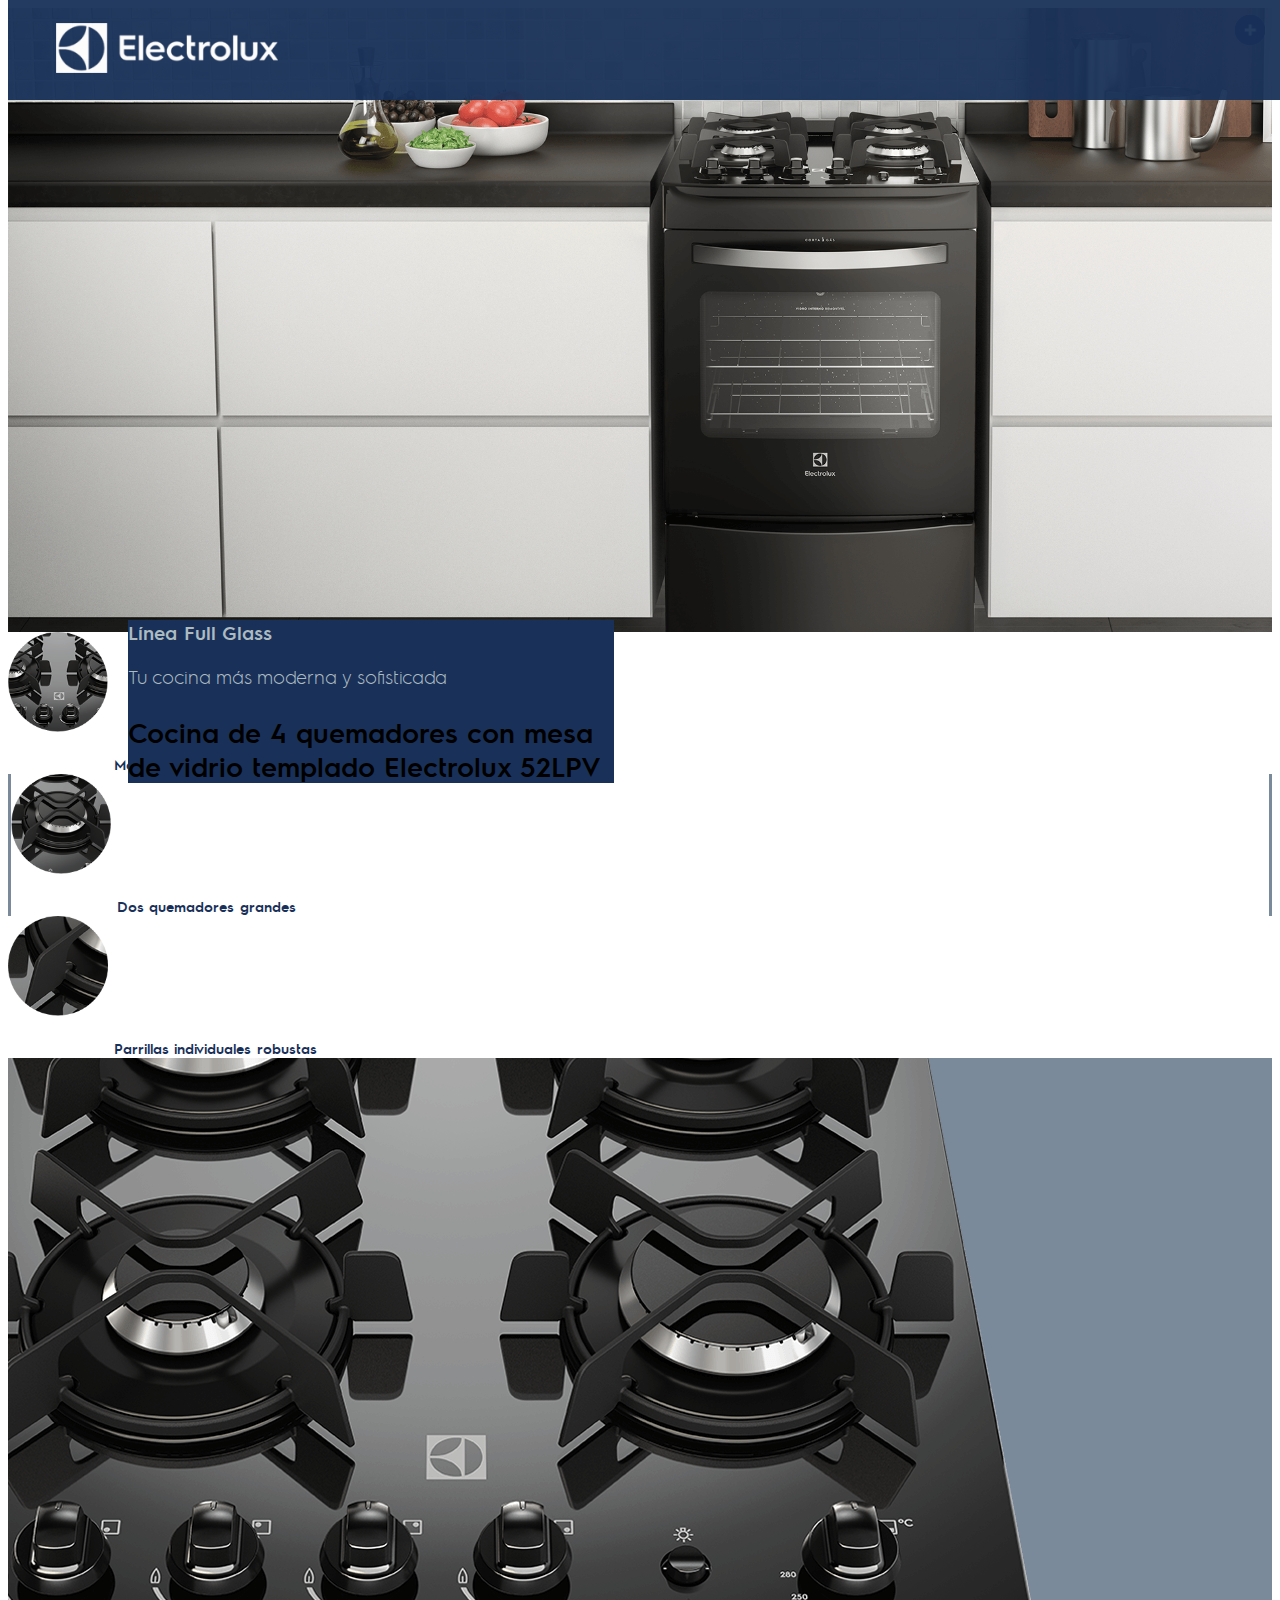
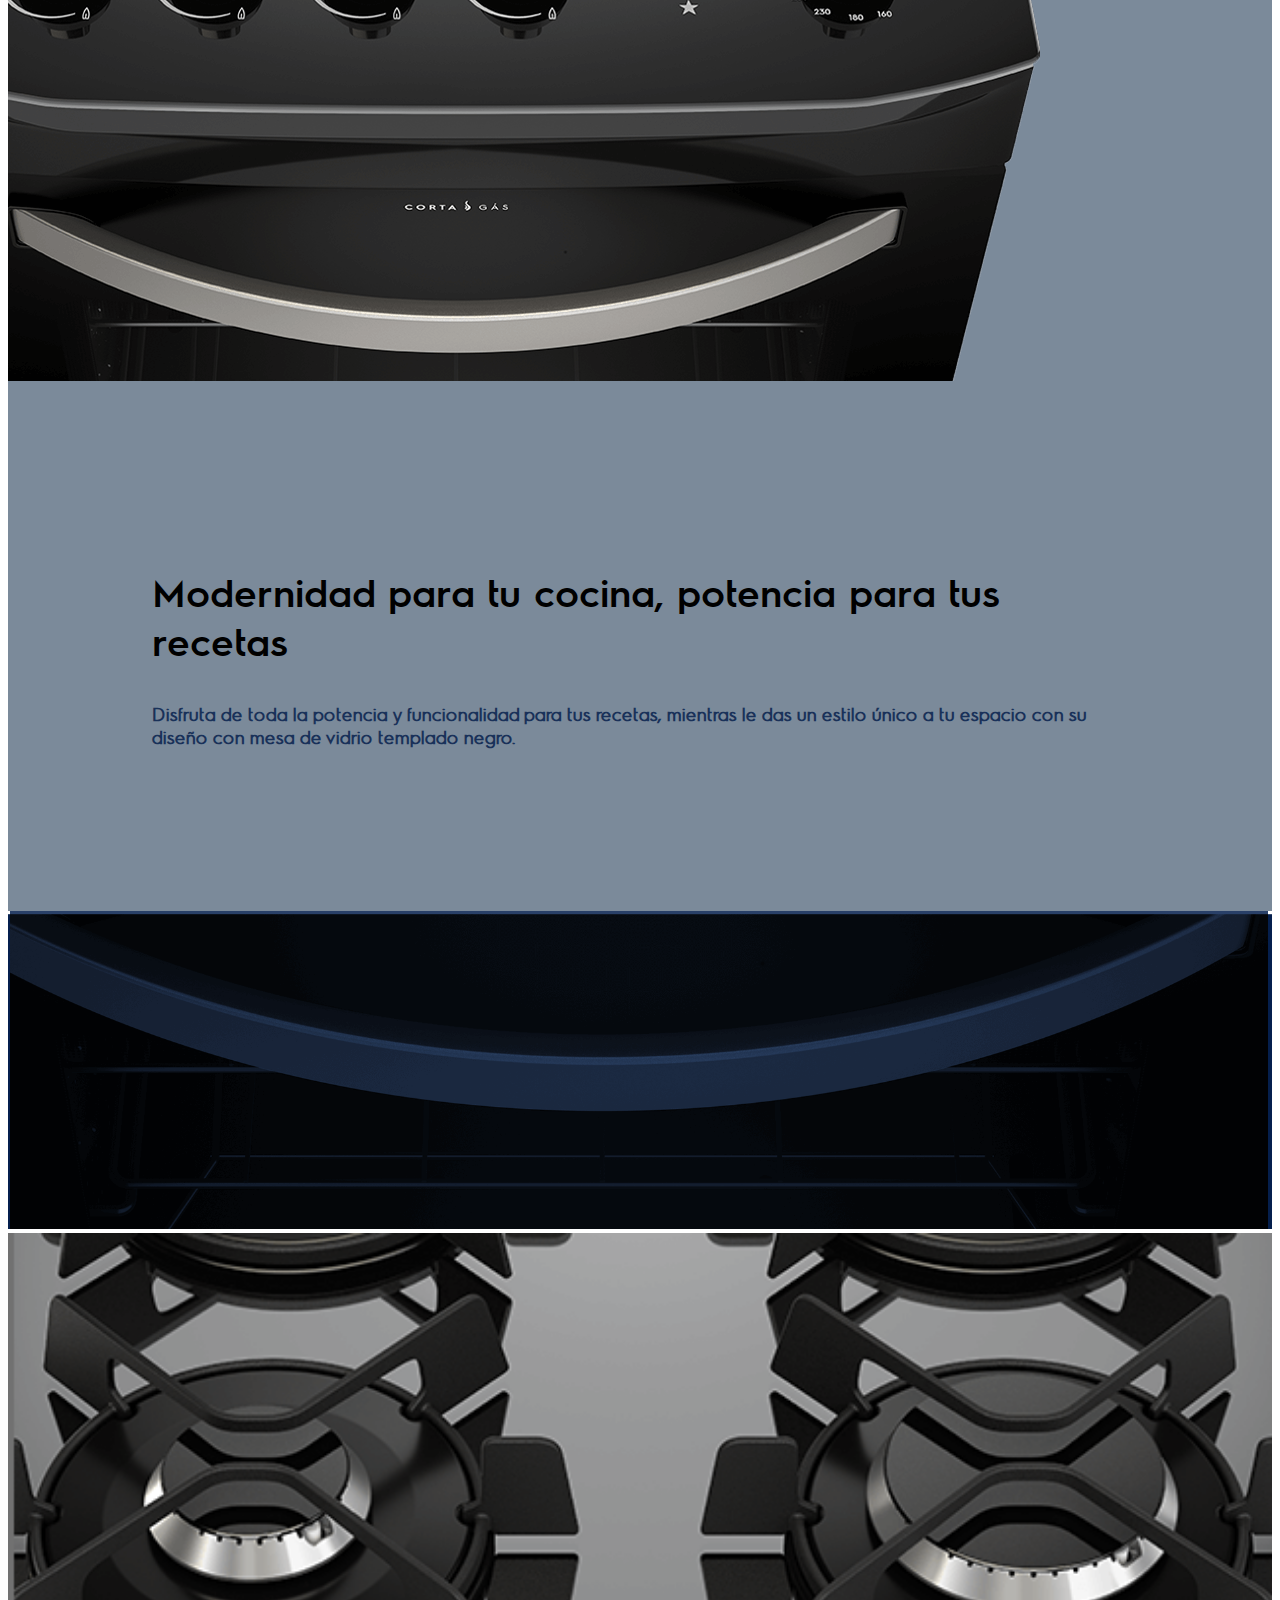
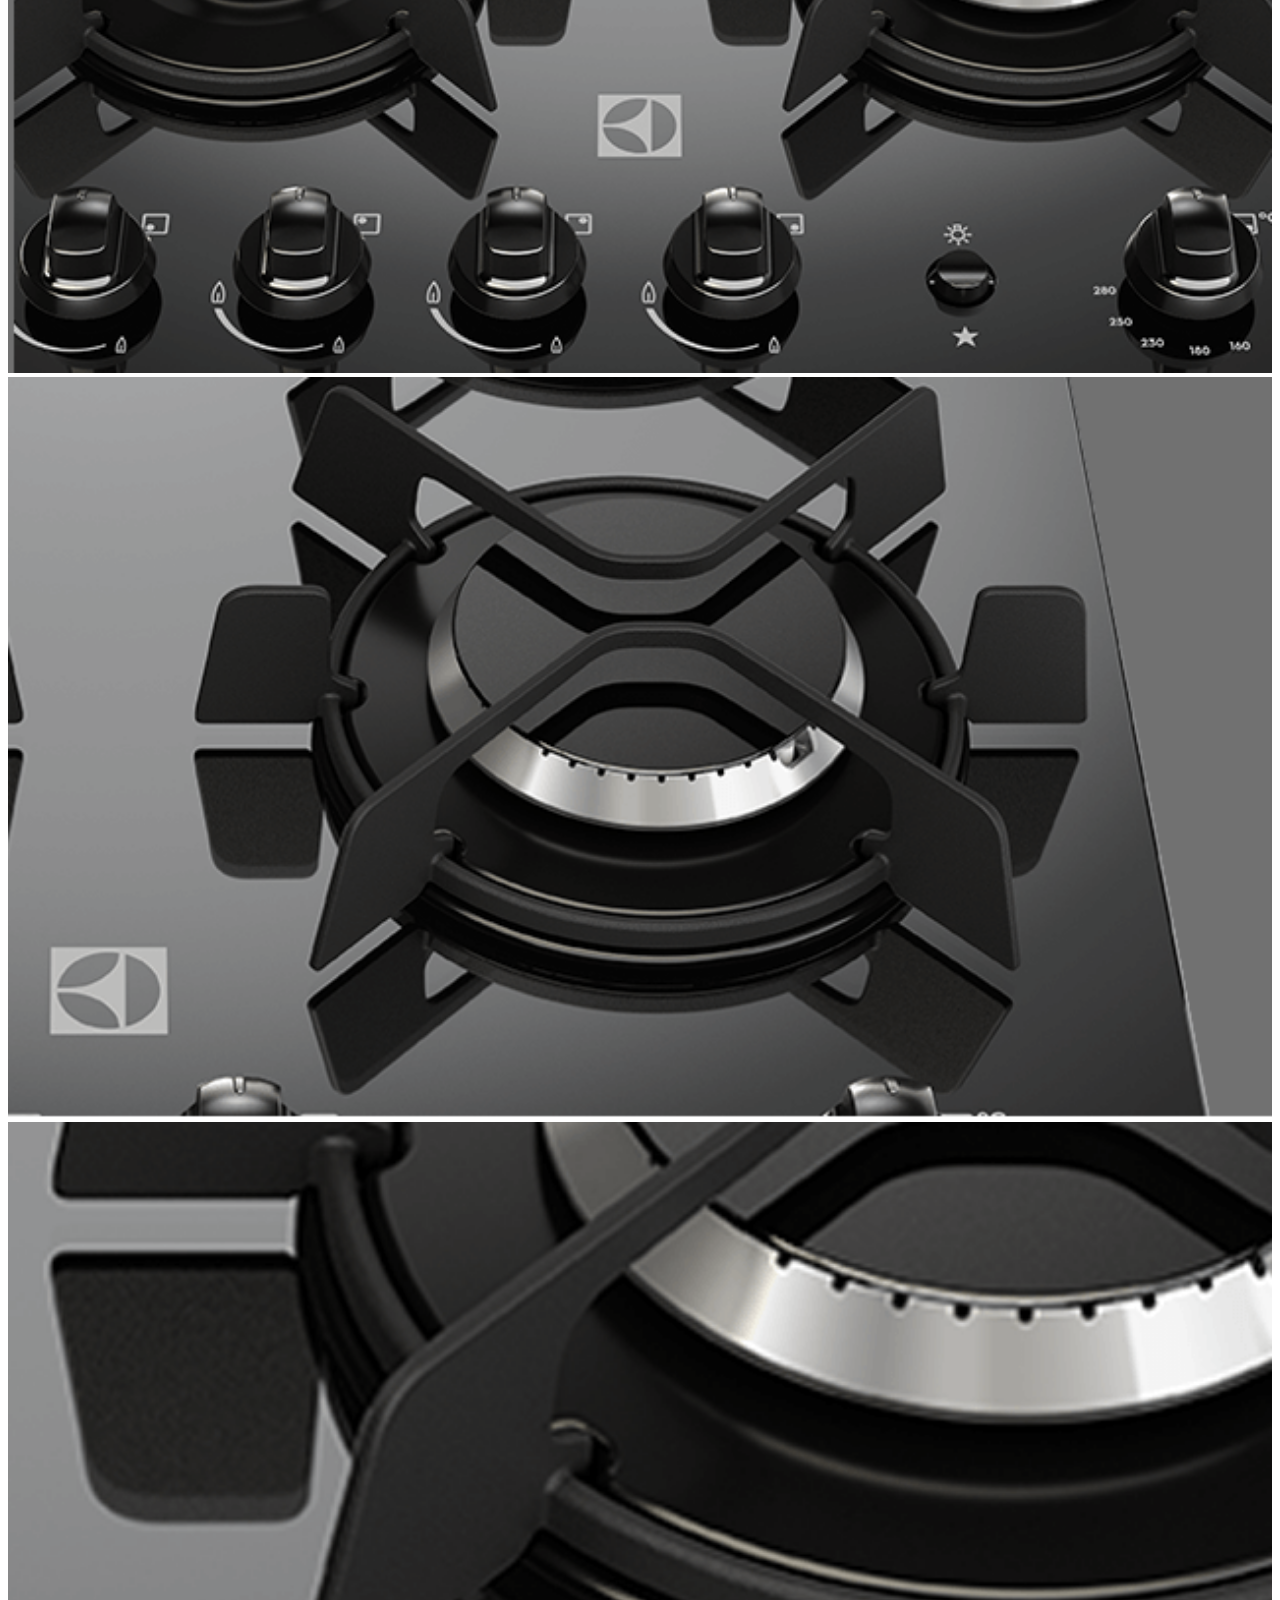
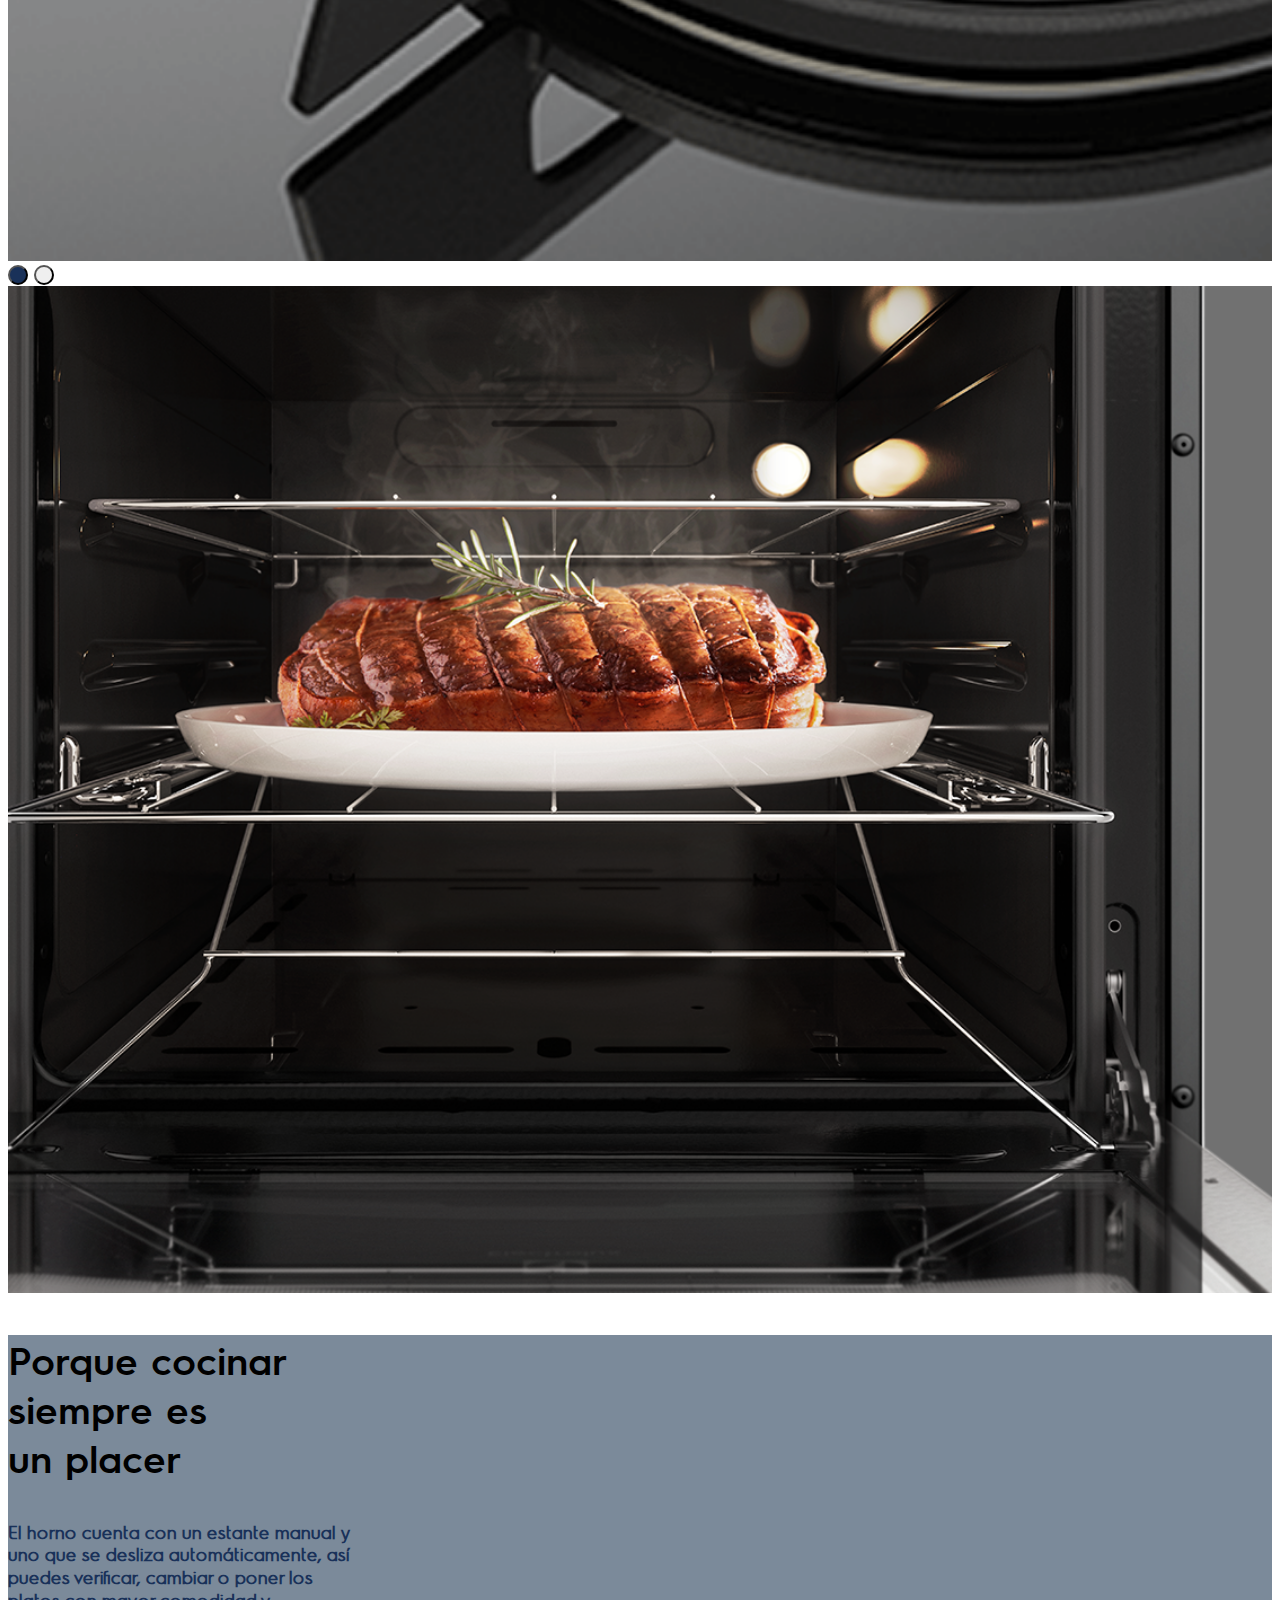
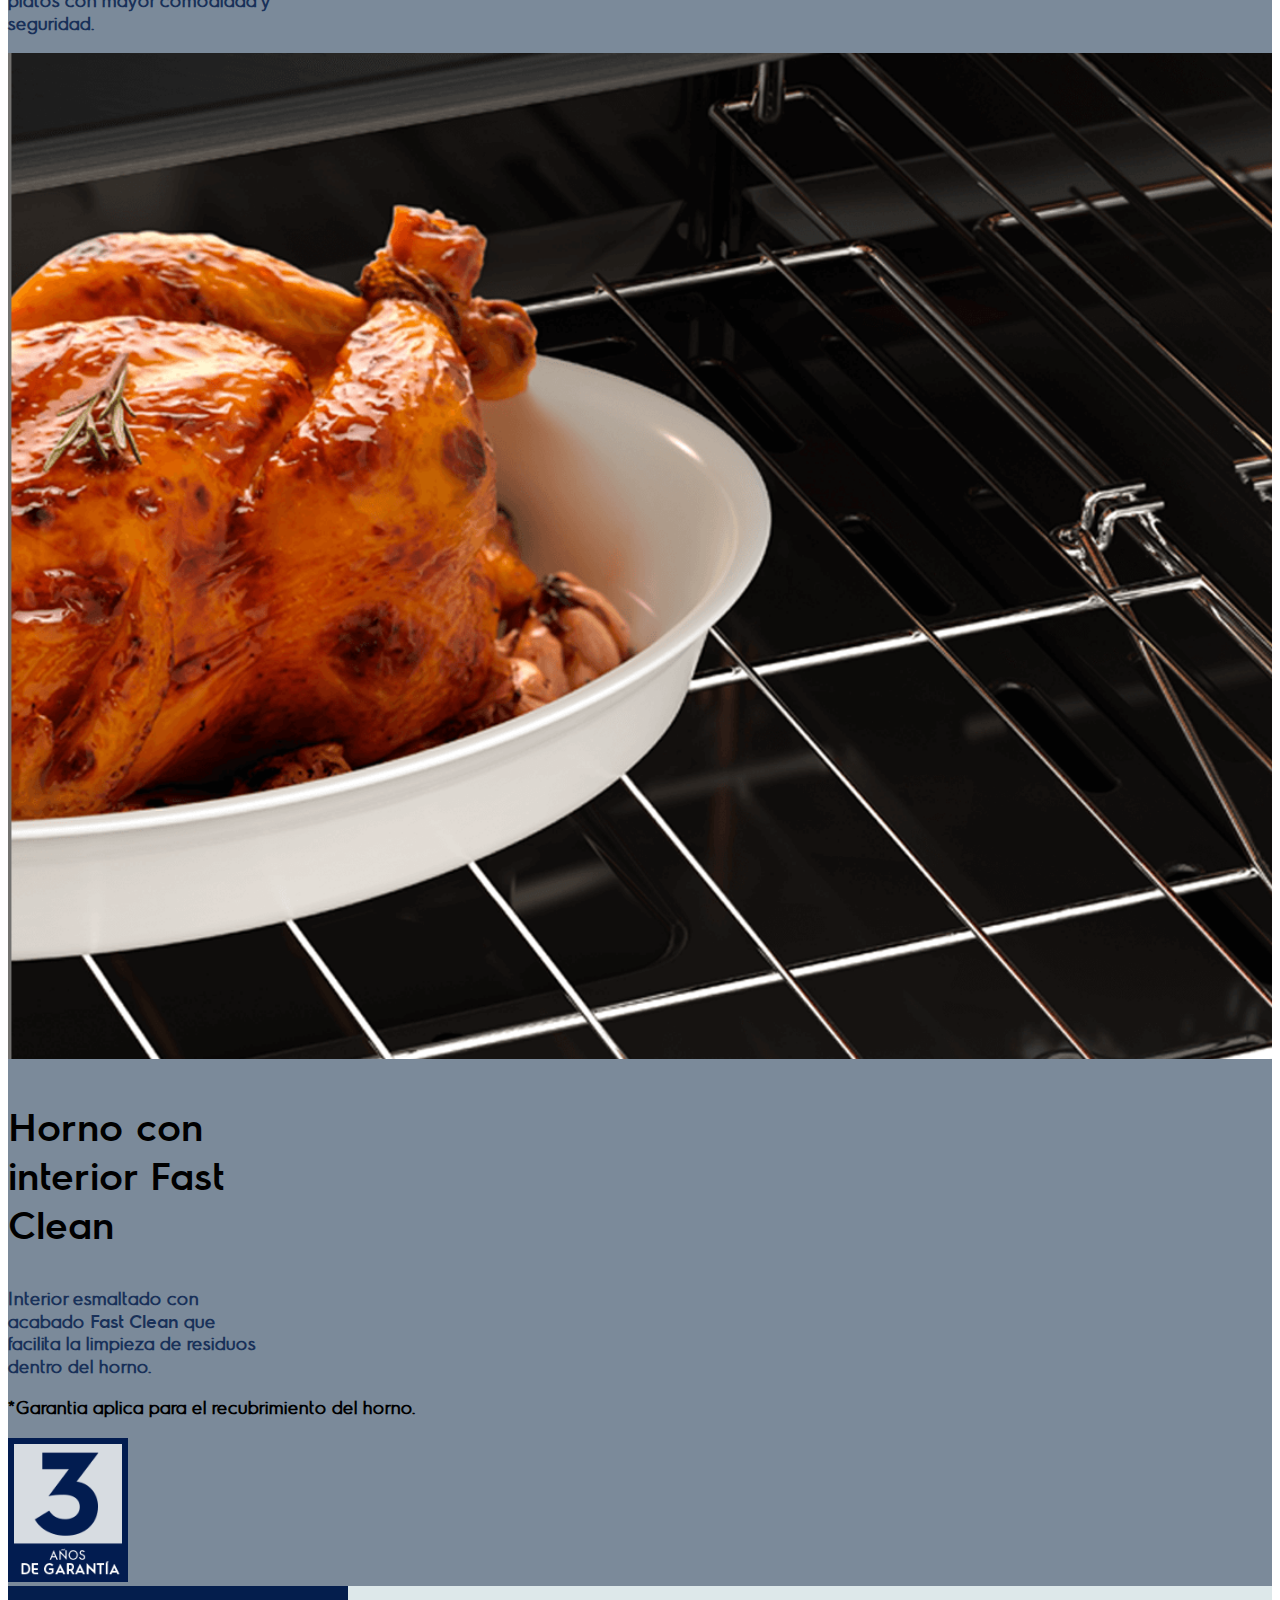
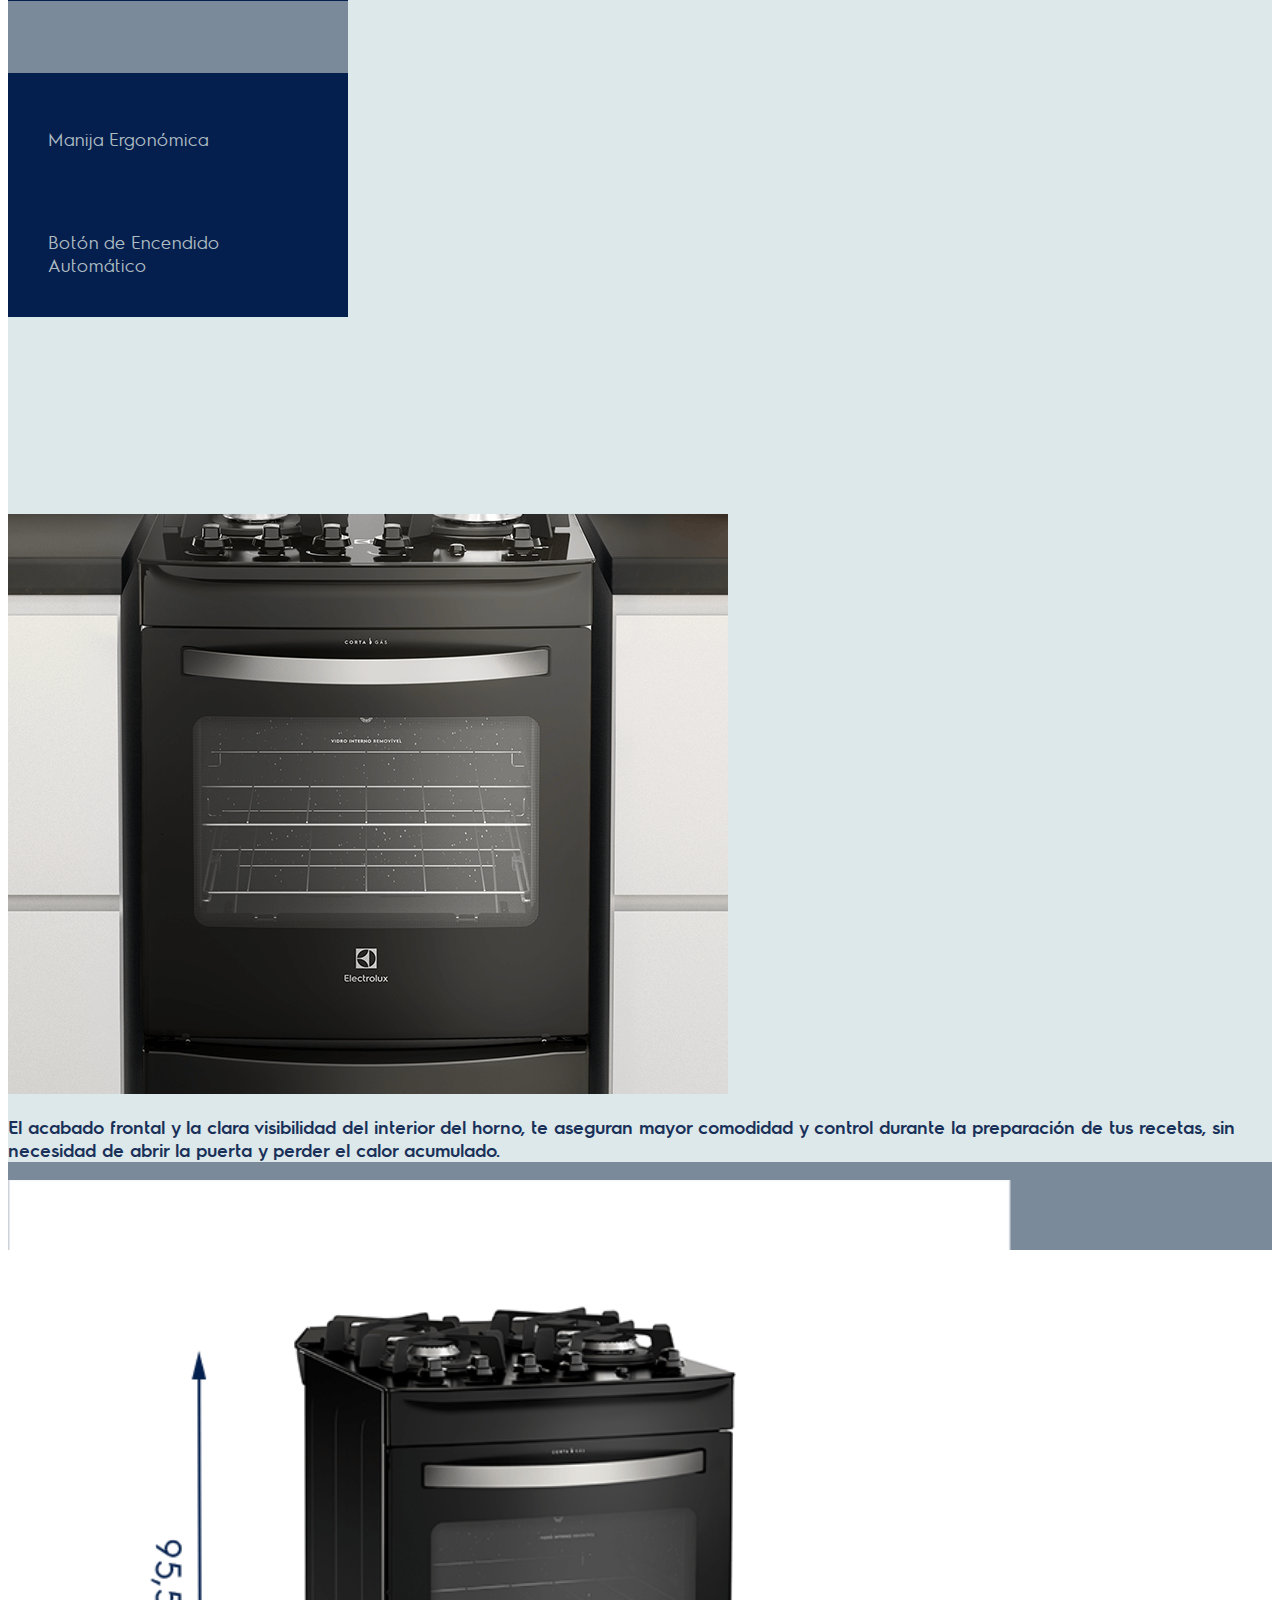
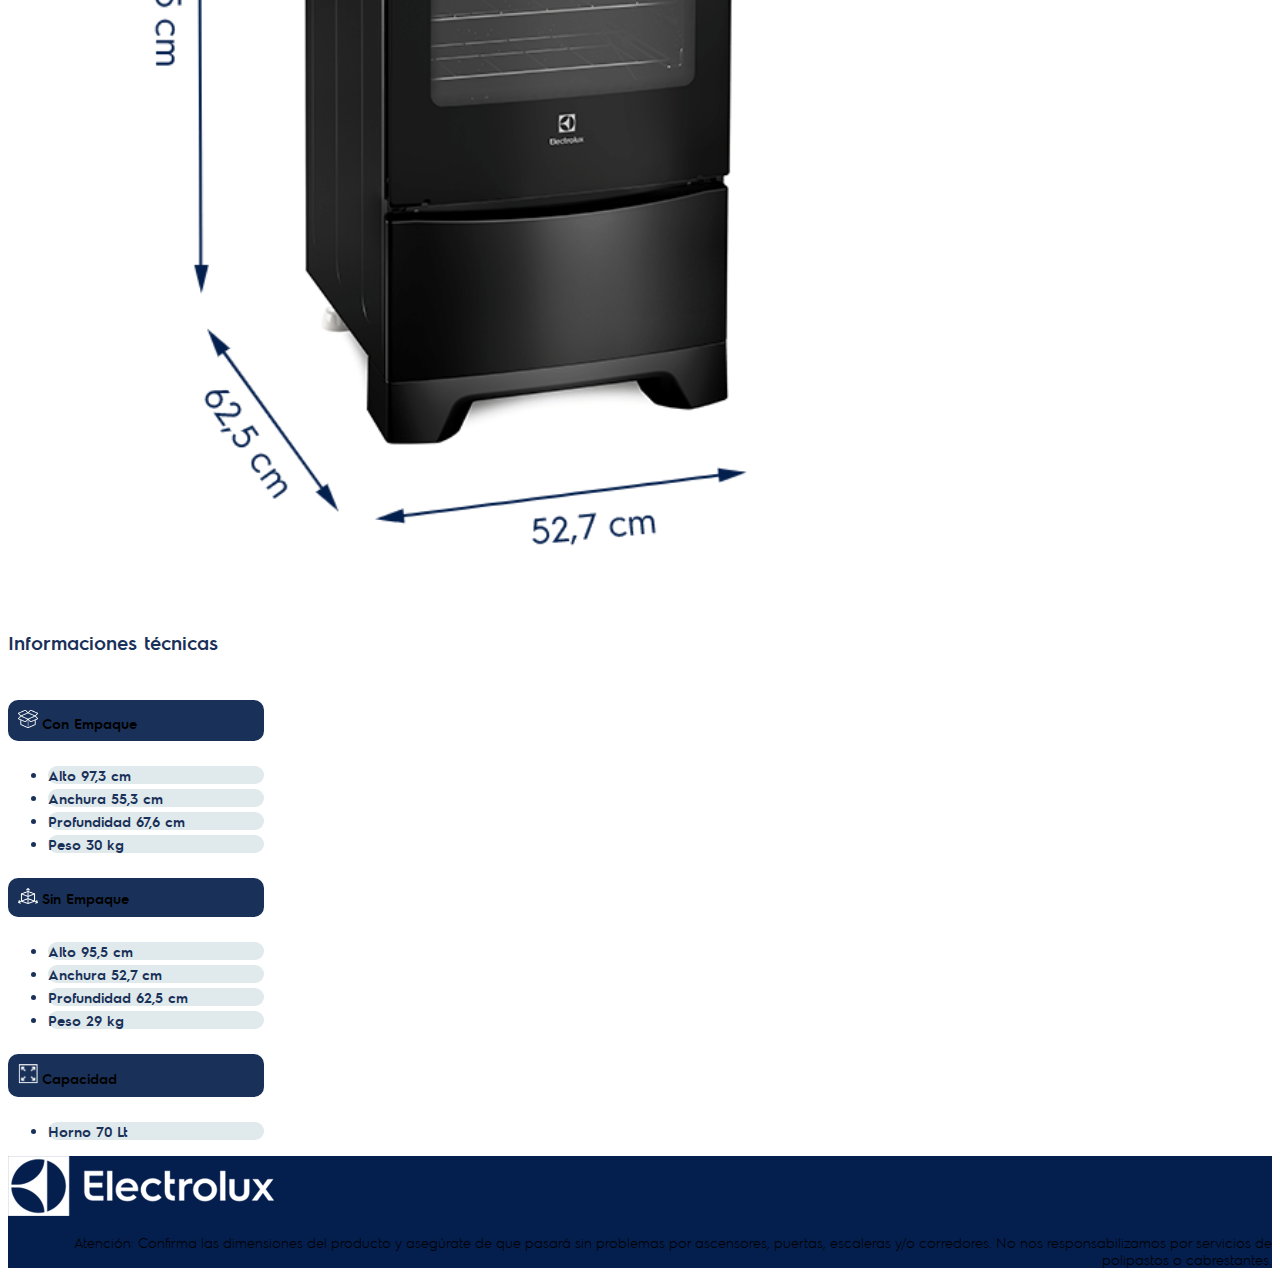
<file: 008/index.html>
<!DOCTYPE html>
<html lang="en">
  <head>
    <meta charset="UTF-8" />
    <meta http-equiv="X-UA-Compatible" content="IE=edge" />
    <meta name="viewport" content="width=device-width, initial-scale=1.0" />
    <title>Plantilla - 008</title>

    <!--bootstrap-->
    <link
      href="https://cdn.jsdelivr.net/npm/bootstrap@5.0.2/dist/css/bootstrap.min.css"
      rel="stylesheet"
      integrity="sha384-EVSTQN3/azprG1Anm3QDgpJLIm9Nao0Yz1ztcQTwFspd3yD65VohhpuuCOmLASjC"
      crossorigin="anonymous"
    />

    <!--Fuentes-->
    <link href="./assets/fonts/stylesheet.css" rel="stylesheet" />

    <!--CSS Base-->
    <link href="./css/index.css" rel="stylesheet" />

  </head>
  <body>
    
    <header class="electrolux__header">
      <div>
        <img src="./assets/img/logo_electrolux.png" alt="" />
      </div>
    </header>

    <main class="container_page mx-auto">

      <!--BANNER PRINCIPAL-->
      <section class="s1 position-relative backgroundSection">
        <div class="imgBackground">
          <img src="./assets/img/08_banner.png" alt="">
        </div>
        <div class="col-md-6 col-12 textBoxCambios">
          <div class="text-white bg-electrolux-primary p-md-5 p-5">
            <p class="font-semibold mb-0 banner-subtitle gray-white">
              Línea Full Glass 
            </p>
            <p class="font-light mb-2 banner-subtitle gray-white">Tu cocina más moderna y sofisticada</p>
            <h3 class="mb-0 w-75 banner">Cocina de 4 quemadores 
              con mesa de vidrio 
              templado Electrolux 52LPV 
            </h3>
          </div>
        </div>
      </section>
      <!--FIN BANNER PRINCIPAL-->

      <!--SECCION DE IMGS CIRCULARES-->
      <section class="cardsCirculares p-md-5 p-4">
        <div class="row align-items-center justify-content-center">
          <div class="col-md-4 col-12 my-3">
            <div class="d-flex flex-column justify-content-center align-items-center">
                <img src="./assets/img/mesa_vidrio.png" alt="">
                  <span class="text-electrolux-primary font-semibold">Mesa de vidrio</span>
                  <span class="text-electrolux-primary font-semibold">templado</span>
            </div>
          </div>
          <div class="col-md-4 col-12 my-3">
            <div class="d-flex flex-column justify-content-center align-items-center">
              <img src="./assets/img/quemadores.png" alt="">
              <span class="text-electrolux-primary font-semibold">Dos quemadores</span>
              <span class="text-electrolux-primary font-semibold">grandes</span>
            </div>
          </div>
          <div class="col-md-4 col-12 my-3">
            <div class="d-flex flex-column justify-content-center align-items-center">
              <img src="./assets/img/parrillas.png" alt="">
              <span class="text-electrolux-primary font-semibold">Parrillas individuales</span>
              <span class="text-electrolux-primary font-semibold">robustas</span>
            </div>
          </div>
        </div>

      </section>
      <!--FIN SECCION DE IMGS CIRCULARES-->

      <!--SECCION TEXTO IZQUIERDA - IMAGEN DERECHA-->
      <section class="bg-electrolux-gray bg-electrolux-gray-008 containerImg">
        <section class="">
  
          <div class="row">
            <div class="col-md-6 col-12">
              <div class="d-flex justify-content-end justify-content-sm-center h-100 img-dyid " >
                <img class=" img-cover img-dyi w-100" src="./assets/img/modernidad.png" alt="" >
              </div>
            </div>
            <div class="col-md-6 col-12">
              <div class="p12">
                <h3 class="title text-white mb-5">
                  Modernidad para tu cocina, potencia para tus recetas 
                </h3>
                <p class="text font-regular text-electrolux-primary bold">
                  Disfruta de toda la potencia y funcionalidad para tus recetas, mientras le das un estilo único a tu espacio con su diseño con mesa de vidrio templado negro.
                </p>
              </div>
            </div>
            
          </div>
  
        </section>

      </section>
<!--FIN SECCION TEXTO IZQUIERDA - IMAGEN DERECHA-->

<!--SECCION IMG DE FONDO AZUL-->

<section class="imgFondoCompleto">
  <div class="row w-100 p-0 m-0">
    <div class="col-12 p-0 m-0">
      <img class="img" src="./assets/img/Separador.png" alt="">
    </div>
  </div>
</section>


<!--FIN SECCION IMG DE FONDO AZUL-->

<!--INICIO SECCION CARDS CON IMAGENES EXPANDIBLES-->

    <section class="expansibleCards__section">
      <div class="row w-100 p-0 m-0">
        <div class="col-md-4 col-12 p-0 m-0">

          <div class="position-relative">
            <div class="expansibleCards_img">
              <!--Aqui va la imagen de fondo-->
              <img class="img" src="./assets/img/x-1.png" alt="Parrillas Individuales">
            </div>
            <div style="opacity: 0;" class="expansibleCards__card text-center bg-electrolux-primary-light p-5">
              <p class="plus-title font-semibold mb-3 text-electrolux-primary">Mesa de vidrio templado</p>
              <p class="text-electrolux-primary font-regular plus-text">Alta resistencia y facilidad de limpieza gracias a su superficie lisa.</p>
            </div>
            <div class="expansibleCards__icons">
              <div class="bg-electrolux-primary-darken">
                <img class="plus" src="./assets/img/plus.png" alt="plus">
                <img class="times" style="display: none;" src="./assets/img/times.png" alt="times">
              </div>
            </div>

          </div>

        </div>
        <div class="col-md-4 col-12 p-0 m-0">

          <div class="position-relative">
            <div class="expansibleCards_img">
              <!--Aqui va la imagen de fondo-->
              <img class="img" src="./assets/img/x-2.png" alt="Timer Sonoro">
            </div>
            <div style="opacity: 0;" class="expansibleCards__card text-center bg-electrolux-primary-light p-5">
              <p class="plus-title font-semibold mb-3 text-electrolux-primary">Dos quemadores grandes</span>
              <p class="text-electrolux-primary font-regular plus-text">Más potencia para preparaciones más eficientes.</p>
            </div>
            <div class="expansibleCards__icons">
              <div class="bg-electrolux-primary-darken">
                <img class="plus" src="./assets/img/plus.png" alt="plus">
                <img class="times" style="display: none;" src="./assets/img/times.png" alt="times">
              </div>
            </div>

          </div>

          

        </div>
        <div class="col-md-4 col-12 p-0 m-0">

          <div class="position-relative">
            <div class="expansibleCards_img">
              <!--Aqui va la imagen de fondo-->
              <img class="img" src="./assets/img/x-3.png" alt="grill electrico">
            </div>
            <div style="opacity: 0;" class="expansibleCards__card text-center bg-electrolux-primary-light p-md-5 p-4">
              <p class="plus-title font-semibold mb-3 text-electrolux-primary">Parrillas individuales robustas</span>
              <p class="text-electrolux-primary font-regular plus-text">Cuenta con parrilas independientes que facilitan y agilizan su limpieza.</p>
            </div>
            <div class="expansibleCards__icons">
              <div class="bg-electrolux-primary-darken">
                <img class="plus" src="./assets/img/plus.png" alt="plus">
                <img class="times" style="display: none;" src="./assets/img/times.png" alt="times">
              </div>
            </div>

          </div>

        </div>
      </div>
      
    </section>
    <!--SCRIPT PARA FUNCIONALIDAD DE CARDS-->
    <script>
      const expansibleIcons = document.querySelectorAll(".expansibleCards__icons");
      expansibleIcons.forEach(icon => {
        icon.addEventListener("click", (e) => {
          //extraemos img con display none
          let iconInactive = [...icon.firstElementChild.children].filter(img => img.getAttribute("style") === "display: none;")[0];
          //referencia a card
          let cardDiv = icon.previousElementSibling;
          if (iconInactive.getAttribute("class") === "times") {
            cardDiv.setAttribute("style", "opacity: 1;");
            iconInactive.setAttribute("style", "display: block");
            iconInactive.previousElementSibling.setAttribute("style", "display: none;")
          }else{
            cardDiv.setAttribute("style", "opacity: 0;");
            iconInactive.setAttribute("style", "display: block");
            iconInactive.nextElementSibling.setAttribute("style", "display: none;")
          }
        })
      })
    </script>

<!--FIN SECCION CARDS CON IMAGENES EXPANDIBLES-->
 <!--SLIDER FEATURED-->
 <div  id="carousel-ftd" class="carousel slide carousel-slide" data-bs-ride="carousel" data-bs-interval="10000" data-bs-pause="false">
  <div class="carousel-inner">
    <div class="carousel-indicators Carousel-f ">
      <button type="button" data-bs-target="#carousel-ftd" data-bs-slide-to="0" class="active" aria-current="true" aria-label="Slide 1" ></button>
      <button type="button" data-bs-target="#carousel-ftd" data-bs-slide-to="1" aria-label="Slide 2" ></button>
    </div>
   <div class="carousel-item active " >
     
      <div class="row w-100 m-0 p-0   ">
        <div class="col-md-6 col-12 pd-0 d-flex ">
          <div class="w-100  c-s" style="height: 100%;">
            <img src="./assets/img/cocinar_placer.png" alt=""  class="img-r">
          </div>
        </div>
        <div class="col-md-6 col-12  bg-electrolux-gray d-flex justify-content-center Col-Eq div-sl  ">
          <div  class="d-flex flex-column  justify-content-center">
                <h3 class=" text-white mb-5 title">
                  Porque cocinar <br> siempre es<br>un placer
                </h3>
                <p class="font-regular bold text-electrolux-primary text ">
                  El horno cuenta con un estante manual y <br>uno que se desliza automáticamente, así<br> puedes verificar, cambiar o poner los<br> platos con mayor comodidad y <br>seguridad.
                </p>
            
            </div>
        </div>
      </div>
    </section>
    </div>
   <div class="carousel-item  ">
      <section >
        <div class="row w-100 m-0 p-0  ">
          <div class="col-md-6 col-12 pd-0 d-flex  ">
            <div class="w-100  c-s" style="height: 100%;">
              <img src="./assets/img/Forno.png" alt=""  class="img-r">
            </div>
          </div>
          <div class="col-md-6 col-12  bg-electrolux-gray d-flex justify-content-center justify-content-center Col-Eq div-sl " >
            <div class="row ">

              <div class="col-12 col-lg-12 col-xl-12  d-flex  justify-content-center align-items-center div-sl ">
                <div  class=" d-flex flex-column">      
                  <h3 class=" text-electrolux-white mb-5 text-white  title">
                    Horno con <br> interior Fast<Br>Clean
                  </h3>
                  <p class="font-regular text-electrolux-primary text bold " >
                    Interior esmaltado con <br> acabado <b>Fast Clean</b> que <br> facilita la limpieza de residuos <br> dentro del horno.
                  </p>
              
                  <p class="font-regular text-electrolux-white text  text-white bold">
                    *Garantia aplica para el recubrimiento del horno.
                  </p>
                  <div class="d-flex align-items-center align-self-center">
        
                    <img src="assets/img/Garantia.png" class=" img-g3" alt="Image">
                      
                    </div>
              
                  </div>
                  <div class="m-2  d-flex   align-self-start  ">
        
                    <img src="assets/img/Garantia.png" class=" img-g2" alt="Image">
                      
                    </div>
                    
              </div>

              </div>

              
          
          </div>
        </div>
  
    </div>

  </div>

</div>
<!--FIN SLIDER FEATURED-->

 


<!--SECCION DE MANEJO DE TABS-->
  <section class="tabsSection">
    <div class="row w-100 h-100 m-0 p-0 bg-electrolux-primary-light">

      <div class="col-md-3 col-12 m-0 p-0 tabsSection__height">
        <div class="h-100 d-flex flex-column justify-content-center">
          <div data-sectionId="1" class="tabsSection__tab tab-active  bg-electrolux-primary-darken d-flex justify-content-center align-items-center text-white">
            <div class="onActive"></div>
              <p class="font-regular text">Puerta Full Glass</p>
          </div>
          <div data-sectionId="2" class="tabsSection__tab  bg-electrolux-primary-darken d-flex justify-content-center align-items-center text-white">
            <div class="onActive"></div>
            <p class="font-regular text">Manija
              Ergonómica</p>
          </div> 
          <div data-sectionId="3" class="tabsSection__tab  bg-electrolux-primary-darken d-flex justify-content-center align-items-center text-white">
            <div class="onActive"></div>
            <p class="font-regular text">Botón de Encendido Automático</p>
          </div>
        </div>
      </div>

      <div class="col-md-9 col-12 d-flex justify-content-center align-items-center p-md-0 py-5 px-3">

        <div data-sectionId="1" class="tabsSection__content row w-100 m-0 px-3">
          <div class="col-md-6 col-12 m-md-0 my-3 d-flex justify-content-center align-items-center">
            <img class="img" src="./assets/img/tabs-1.png" alt="">
          </div>
          <div class="col-md-6 col-12 d-flex justify-content-center align-items-center">
            <div class="p-3">
              <p class="text-electrolux-primary text text-center text-md-start">
                El acabado frontal y la clara visibilidad del interior del horno, te aseguran mayor comodidad y control durante
              la preparación de tus recetas, sin necesidad de abrir la puerta y perder el calor acumulado.</p>
            </div>
          </div>
        </div>

        <div style="display: none; opacity: 0;" data-sectionId="2" class="tabsSection__content row w-100 m-0 px-3">
          <div class="col-md-6 col-12 m-md-0 my-3 d-flex justify-content-center align-items-center">
            <img class="img" src="./assets/img/tabs2.png" alt="">
          </div>
          <div class="col-md-6 col-12 d-flex justify-content-center align-items-center">
            <div class="p-3">
              <p class="text-electrolux-primary text text-center text-md-start">Más resistente y fácil de manejar.</p>
            </div>
          </div>
        </div>

        <div style="display: none; opacity: 0;" data-sectionId="3" class="tabsSection__content row w-100 m-0 px-3">
          <div class="col-md-6 col-12 m-md-0 my-3 d-flex justify-content-center align-items-center">
            <img class="img" src="./assets/img/boton_imagen.png" alt="">
          </div>
          <div class="col-md-6 col-12 d-flex justify-content-center align-items-center">
            <div class="p-3">
              <p class="text-electrolux-primary text text-center text-md-start">Rápido para encender y seguro para usar, evitando el contacto directo con el fuego.</p>
            </div>
          </div>
        </div>

      </div>
    </div>
    
  </section>
  <!--SCRIPT PARA FUNCIONALIDAD DE TABS-->
  <script>

    const tabs = document.querySelectorAll(".tabsSection__tab");
    const tabsContent = document.querySelectorAll(".tabsSection__content");

    tabs.forEach(tab => {
      tab.addEventListener("click", (e) => {

        let currentTabActive = document.querySelector(".tab-active");
        let sectionId = tab.getAttribute("data-sectionId");

        currentTabActive.classList.remove("tab-active");
        tab.classList.add("tab-active")

        tabsContent.forEach(tabContent => {
          tabContent.setAttribute("style", "display: none; opacity: 0;");
          if (tabContent.getAttribute("data-sectionId") === sectionId) {
            tabContent.setAttribute("style", "display: flex; opacity: 1;");
          }
        })

      })
    })


  </script>

<!--FIN SECCION DE MANEJO DE TABS-->


<!--SECCION IMAGEN CON TABLA DE INFORMACION-->

<section class="s5 py-md-5 py-4 text-left px-4 informationSection container">
  <div class="row justify-content-center align-items-center">
    <div class="col-md-7 col-12 pr-5">
      <div class="text-md-right text-center">
        <img src="./assets/img/dimensiones.png" alt="" class="img estufa">
      </div>
    </div>
    <div class="col-md-5 col-12 tablita pb-md-5 pt-5">
      <div class="d-inline-block detailsInfoDiv">
        <h6 class="font-semibold text-electrolux-primary general-info">Informaciones técnicas</h6>
        <div class="mb-3">
          <h6 class="mb-1 font-semibold bg-electrolux-primary text-white tit d-flex align-items-center">
            <img src="./assets/img/icon_box.png" alt="">
            <small class="table-title">Con Empaque</small>
          </h6>
          <ul class="list-unstyled small text-electrolux-primary">
            <li class="d-flex align-items-center bg-electrolux-gray-light-2 table-item">
              <span class="col-7 px-3 py-1">Alto</span>
              <span>97,3 cm</span>
            </li>
            <li class="d-flex align-items-center bg-electrolux-gray-light-2 table-item">
              <span class="col-7 px-3 py-1">Anchura</span>
              <span>55,3 cm</span>
            </li>
            <li class="d-flex align-items-center bg-electrolux-gray-light-2 table-item">
              <span class="col-7 px-3 py-1">Profundidad</span>
              <span>67,6 cm </span>
            </li>
            <li class="d-flex align-items-center bg-electrolux-gray-light-2 table-item">
              <span class="col-7 px-3 py-1">Peso</span>
              <span>30 kg</span>
            </li>
          </ul>
        </div>
        <div class="mb-3">
          <h6 class="mb-1 font-semibold bg-electrolux-primary text-white tit d-flex align-items-center">
            <img src="./assets/img/product_icon.png" alt="">
            <small class="table-title">Sin Empaque</small>
          </h6>
          <ul class="list-unstyled small text-electrolux-primary">
            <li class="d-flex align-items-center bg-electrolux-gray-light-2 table-item">
              <span class="col-7 px-3 py-1">Alto</span>
              <span>95,5 cm</span>
            </li>
            <li class="d-flex align-items-center bg-electrolux-gray-light-2 table-item">
              <span class="col-7 px-3 py-1">Anchura</span>
              <span>52,7 cm</span>
            </li>
            <li class="d-flex align-items-center bg-electrolux-gray-light-2 table-item">
              <span class="col-7 px-3 py-1">Profundidad</span>
              <span>62,5 cm</span>
            </li>
            <li class="d-flex align-items-center bg-electrolux-gray-light-2 table-item">
              <span class="col-7 px-3 py-1">Peso</span>
              <span>29 kg</span>
            </li>
          </ul>
        </div>
        <div class="mb-3">
          <h6 class="mb-1 font-semibold bg-electrolux-primary text-white tit d-flex align-items-center">
            <img src="./assets/img/capacity_icon.png" alt="">
            <small class="table-title">Capacidad</small>
          </h6>
          <ul class="list-unstyled small text-electrolux-primary">
            <li class="d-flex align-items-center bg-electrolux-gray-light-2 table-item">
              <span class="col-7 px-3 py-1">Horno</span>
              <span>70 Lt</span>
            </li>
          </ul>
        </div>
      </div>
    </div>
  </div>
</section>

<!--FIN SECCION IMAGEN CON TABLA DE INFORMACION-->

<!--FOOTER-->

<footer class="row w-100 m-0 p-0 electrolux__footer bg-electrolux-primary-darken 
d-flex align-items-center justify-content-between p-4">
  <div class="col-md-6 col-12 d-flex justify-content-start align-items-center">
    <img class="img" src="./assets/img/logo_electrolux.png" alt="" />
  </div>
  <div class="col-md-6 col-12 my-md-0 mt-5">
    <p class="footer text-white text-right font-light">Atención: Confirma las dimensiones del producto y asegúrate de que pasará sin problemas por ascensores, 
      puertas, escaleras y/o corredores. No nos responsabilizamos por servicios de polipastos o cabrestantes.</p>
  </div>


</footer>

<!--FIN FOOTER-->


    </main>

    <!--Scripts de bootstrap-->
    <script
      src="https://cdn.jsdelivr.net/npm/@popperjs/core@2.9.2/dist/umd/popper.min.js"
      integrity="sha384-IQsoLXl5PILFhosVNubq5LC7Qb9DXgDA9i+tQ8Zj3iwWAwPtgFTxbJ8NT4GN1R8p"
      crossorigin="anonymous"
    ></script>
    <script
      src="https://cdn.jsdelivr.net/npm/bootstrap@5.0.2/dist/js/bootstrap.min.js"
      integrity="sha384-cVKIPhGWiC2Al4u+LWgxfKTRIcfu0JTxR+EQDz/bgldoEyl4H0zUF0QKbrJ0EcQF"
      crossorigin="anonymous"
    ></script>
  </body>
</html>
</file>
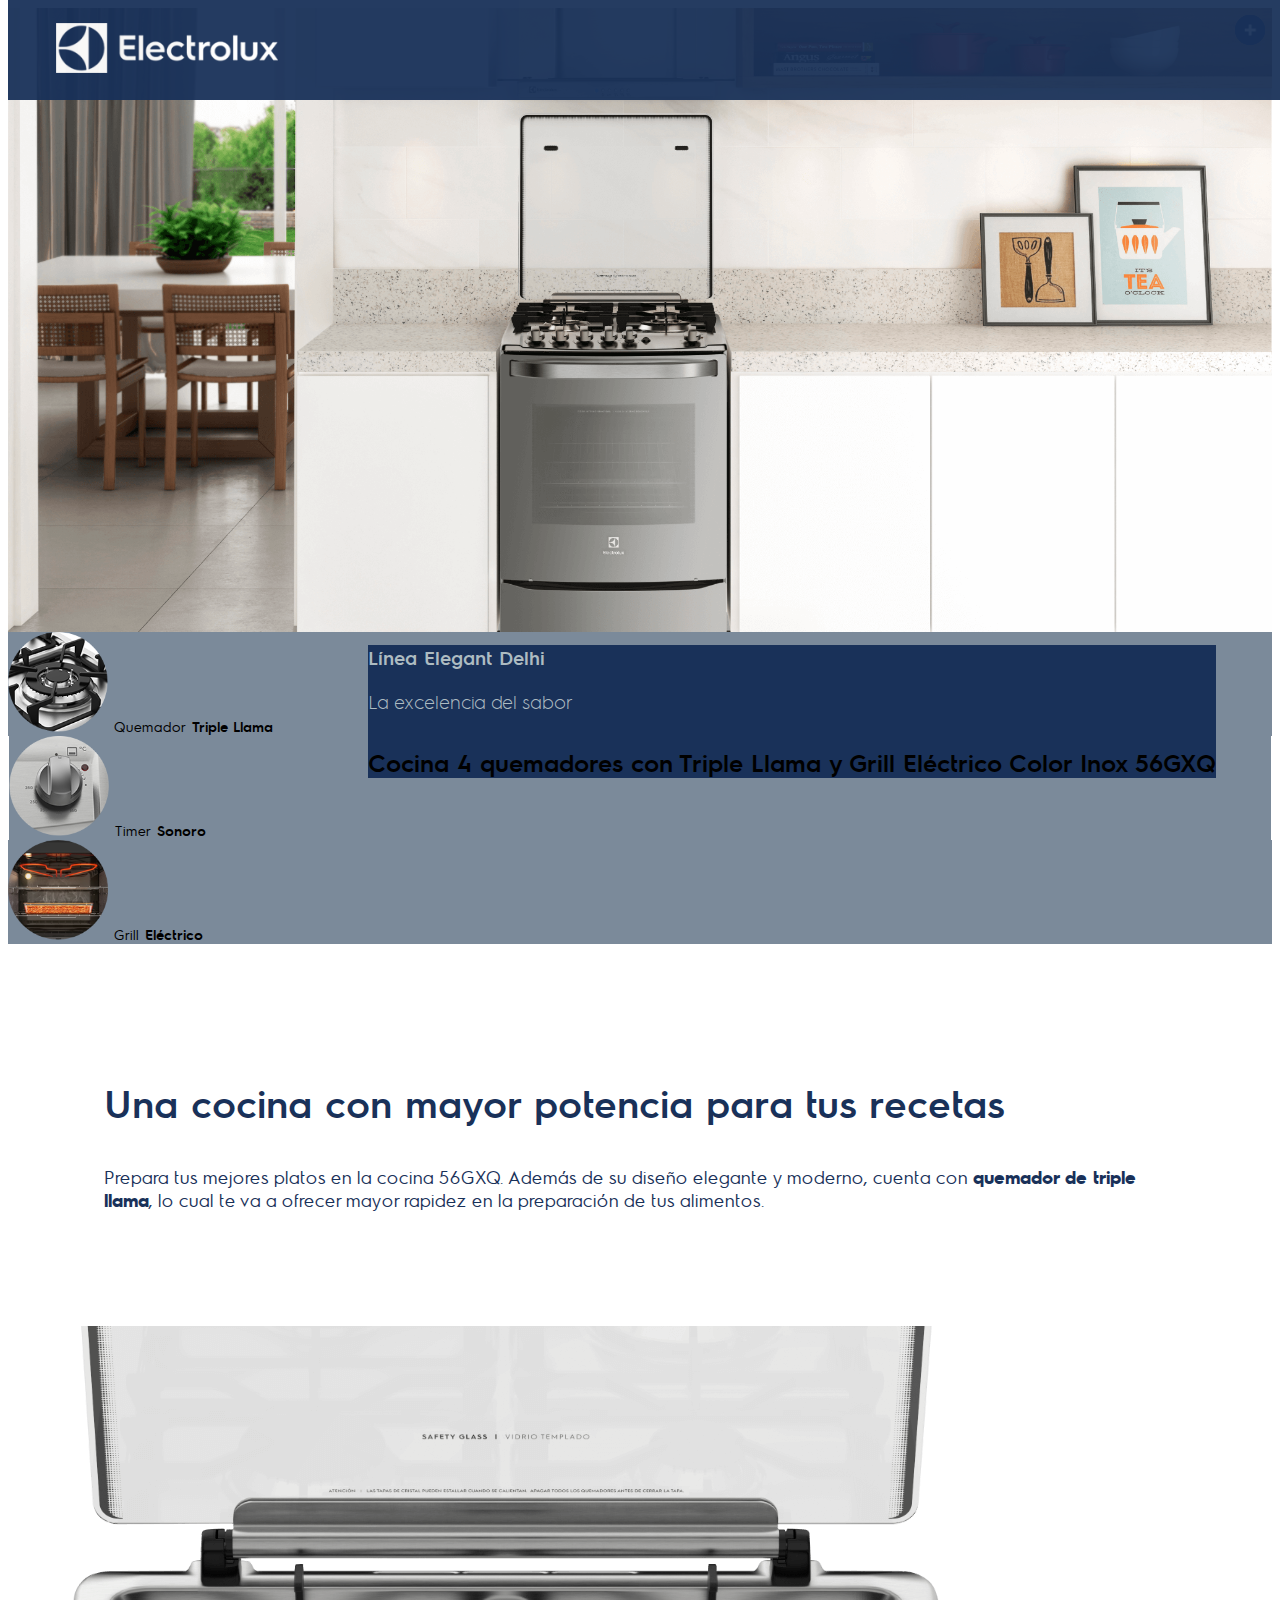
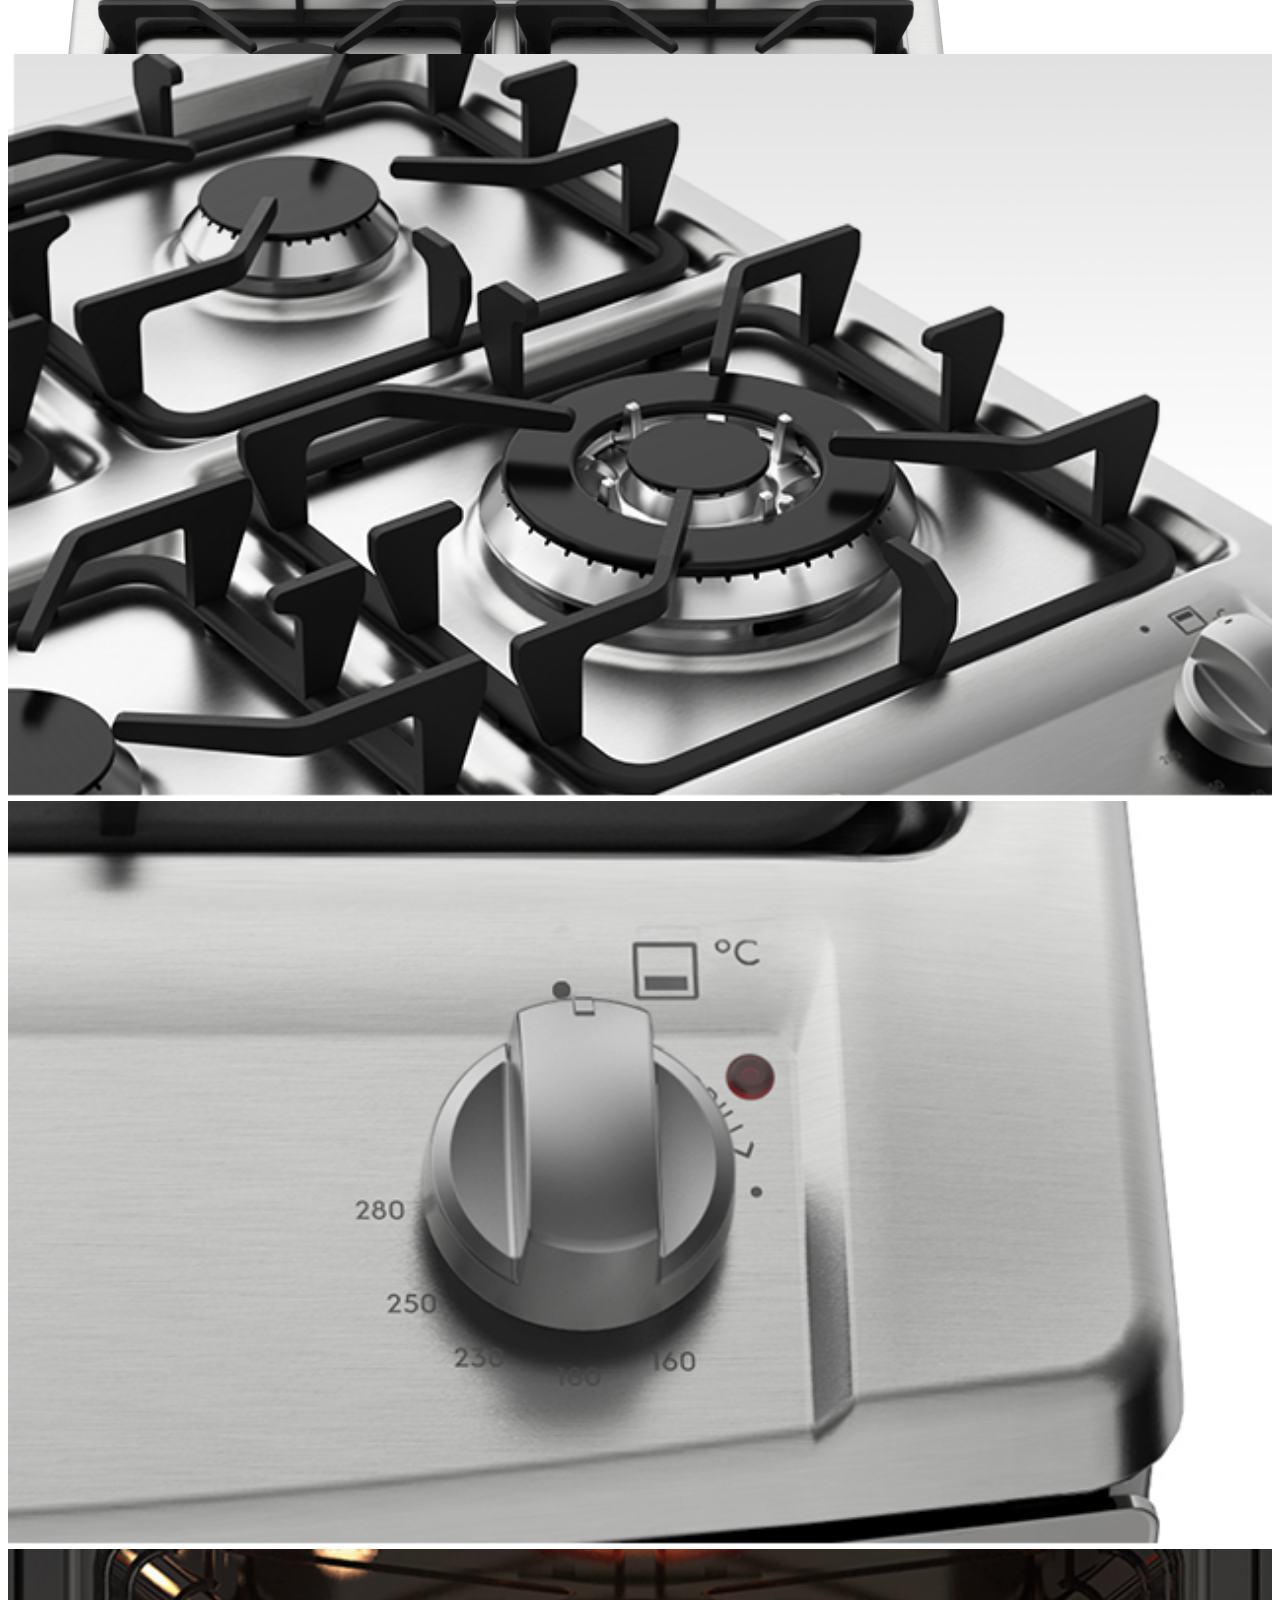
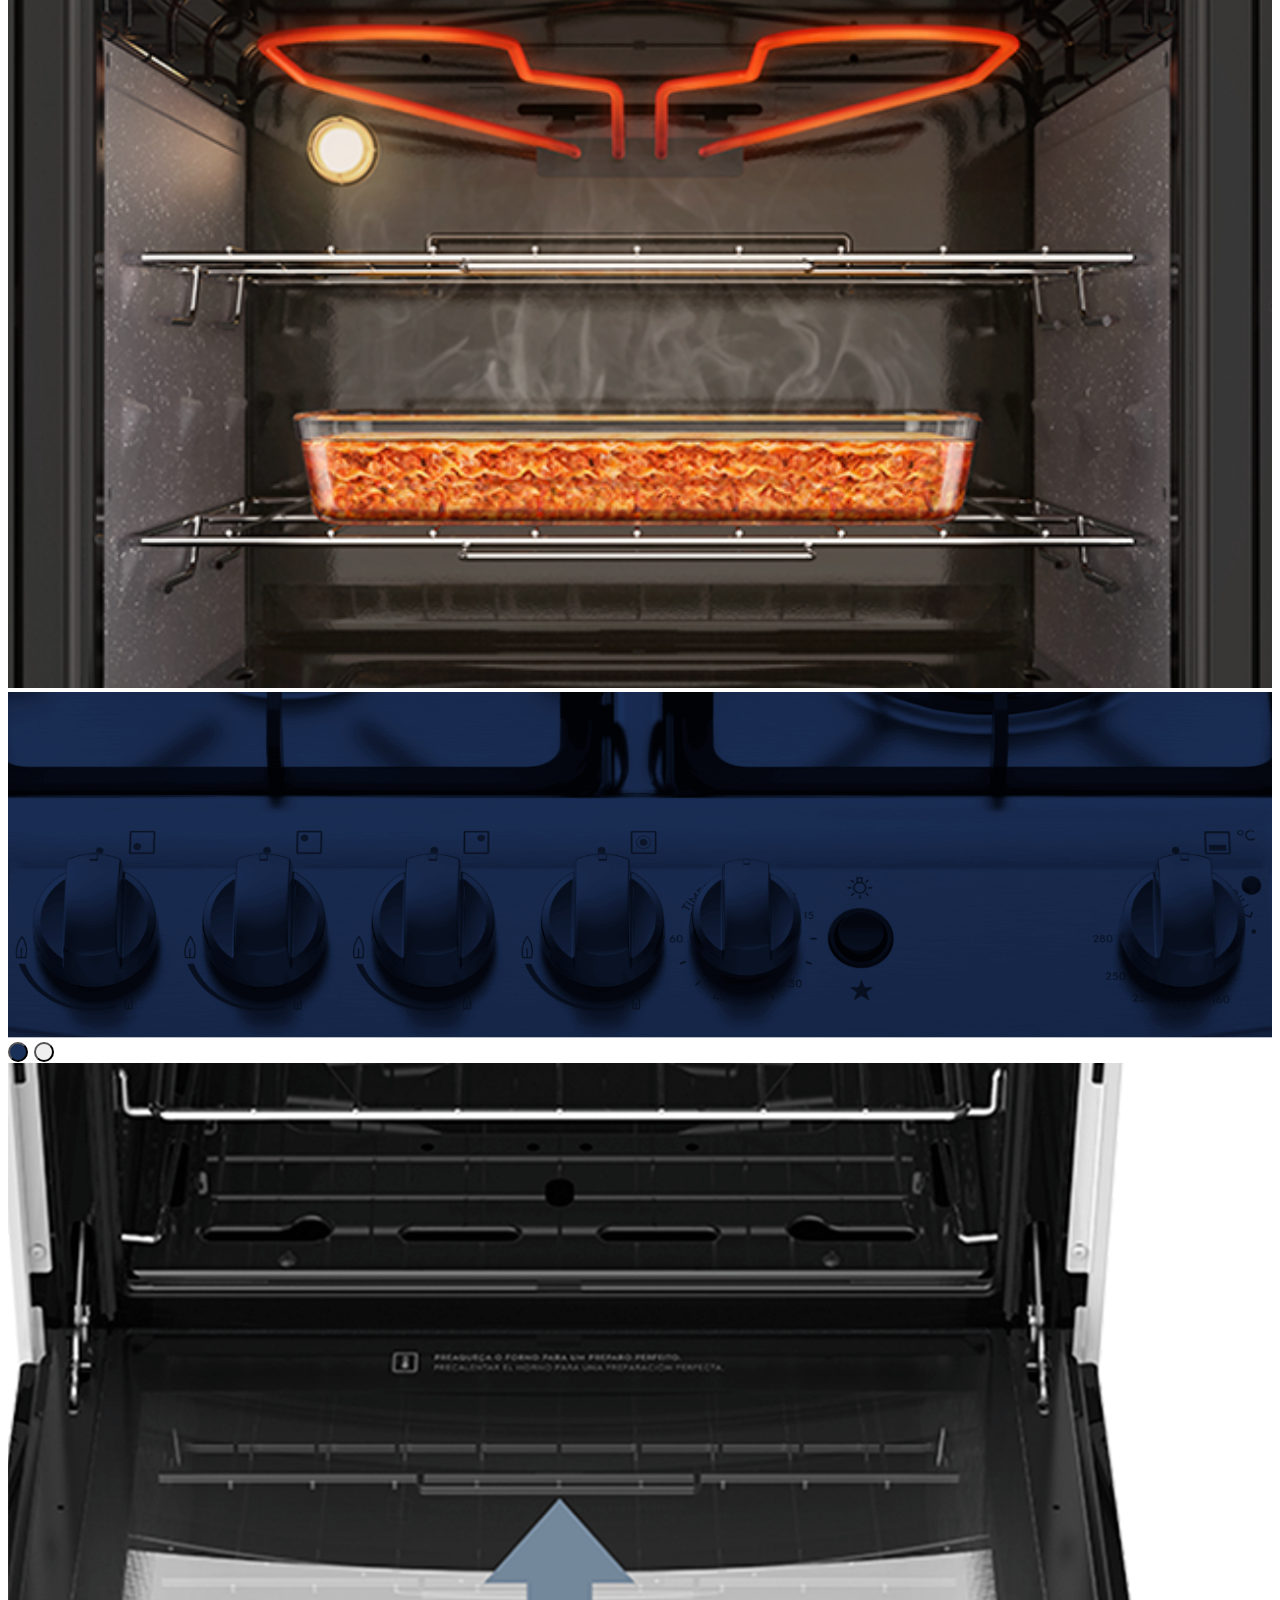
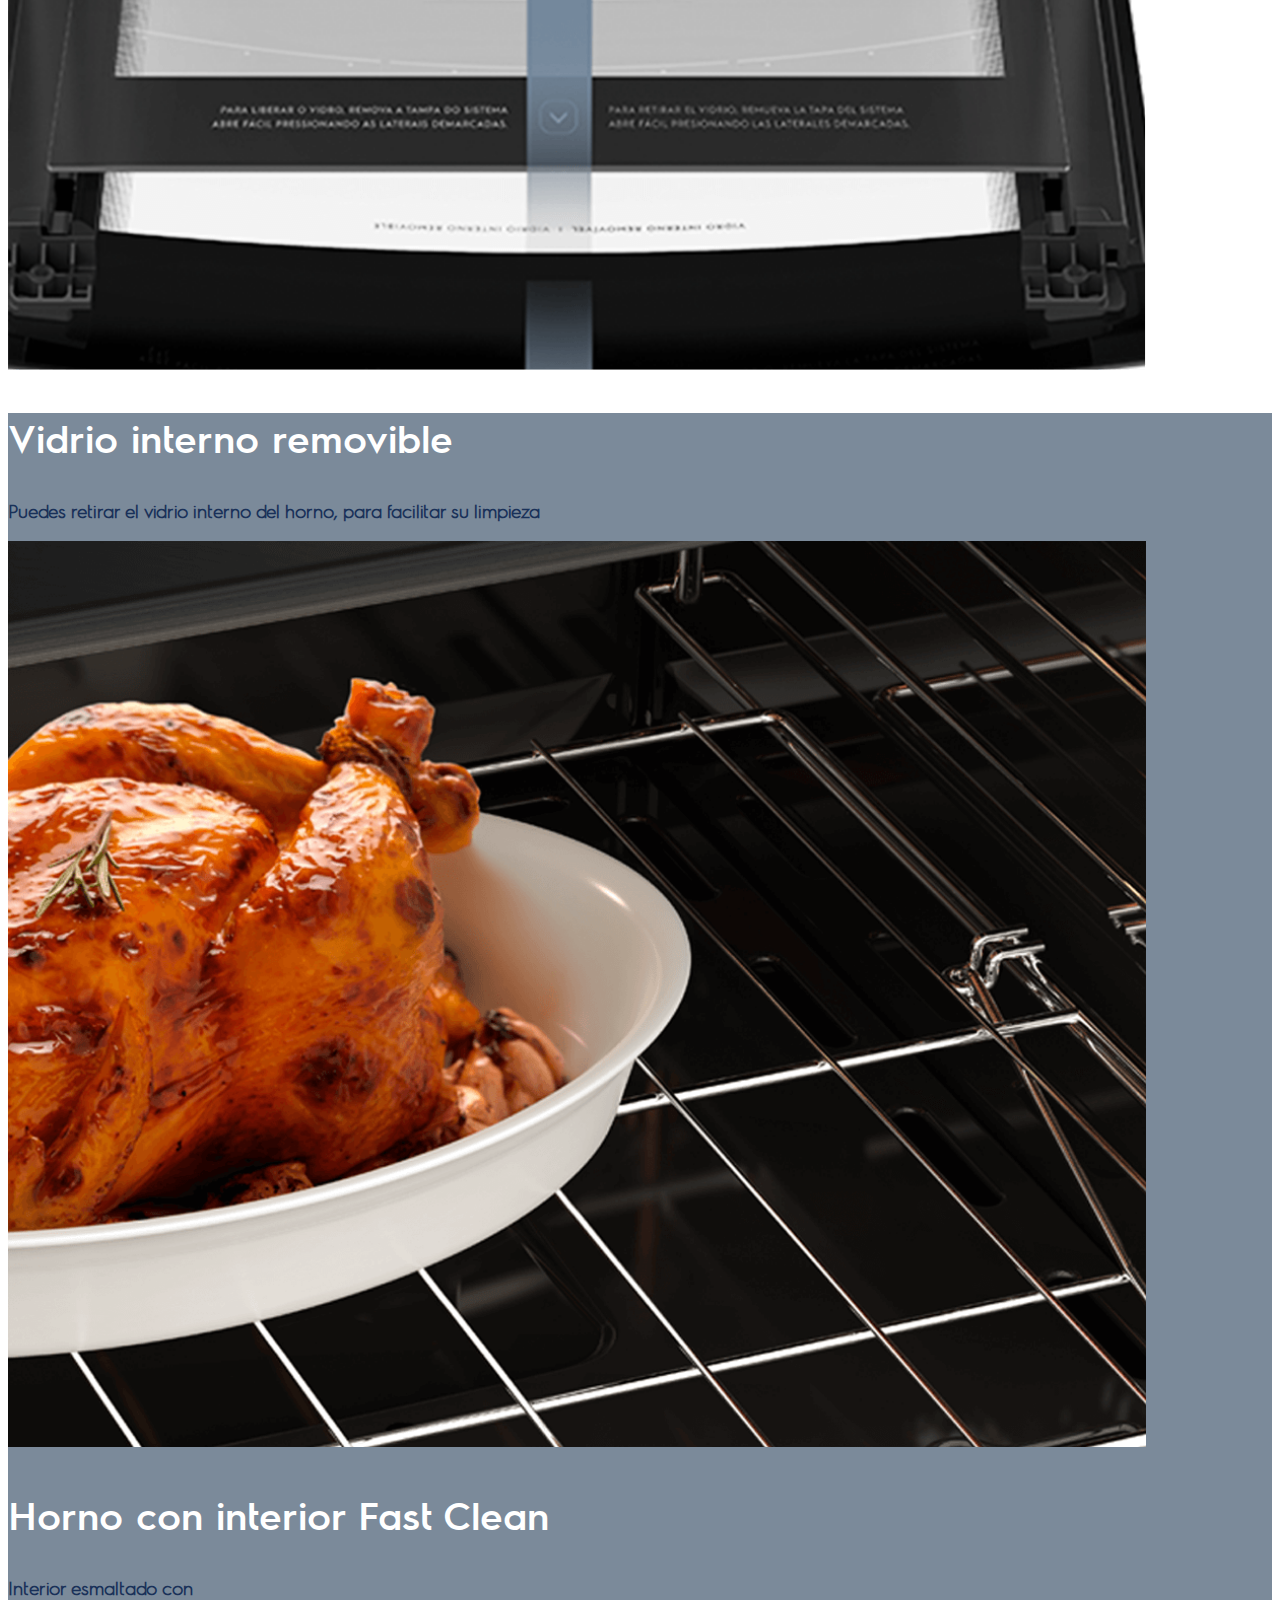
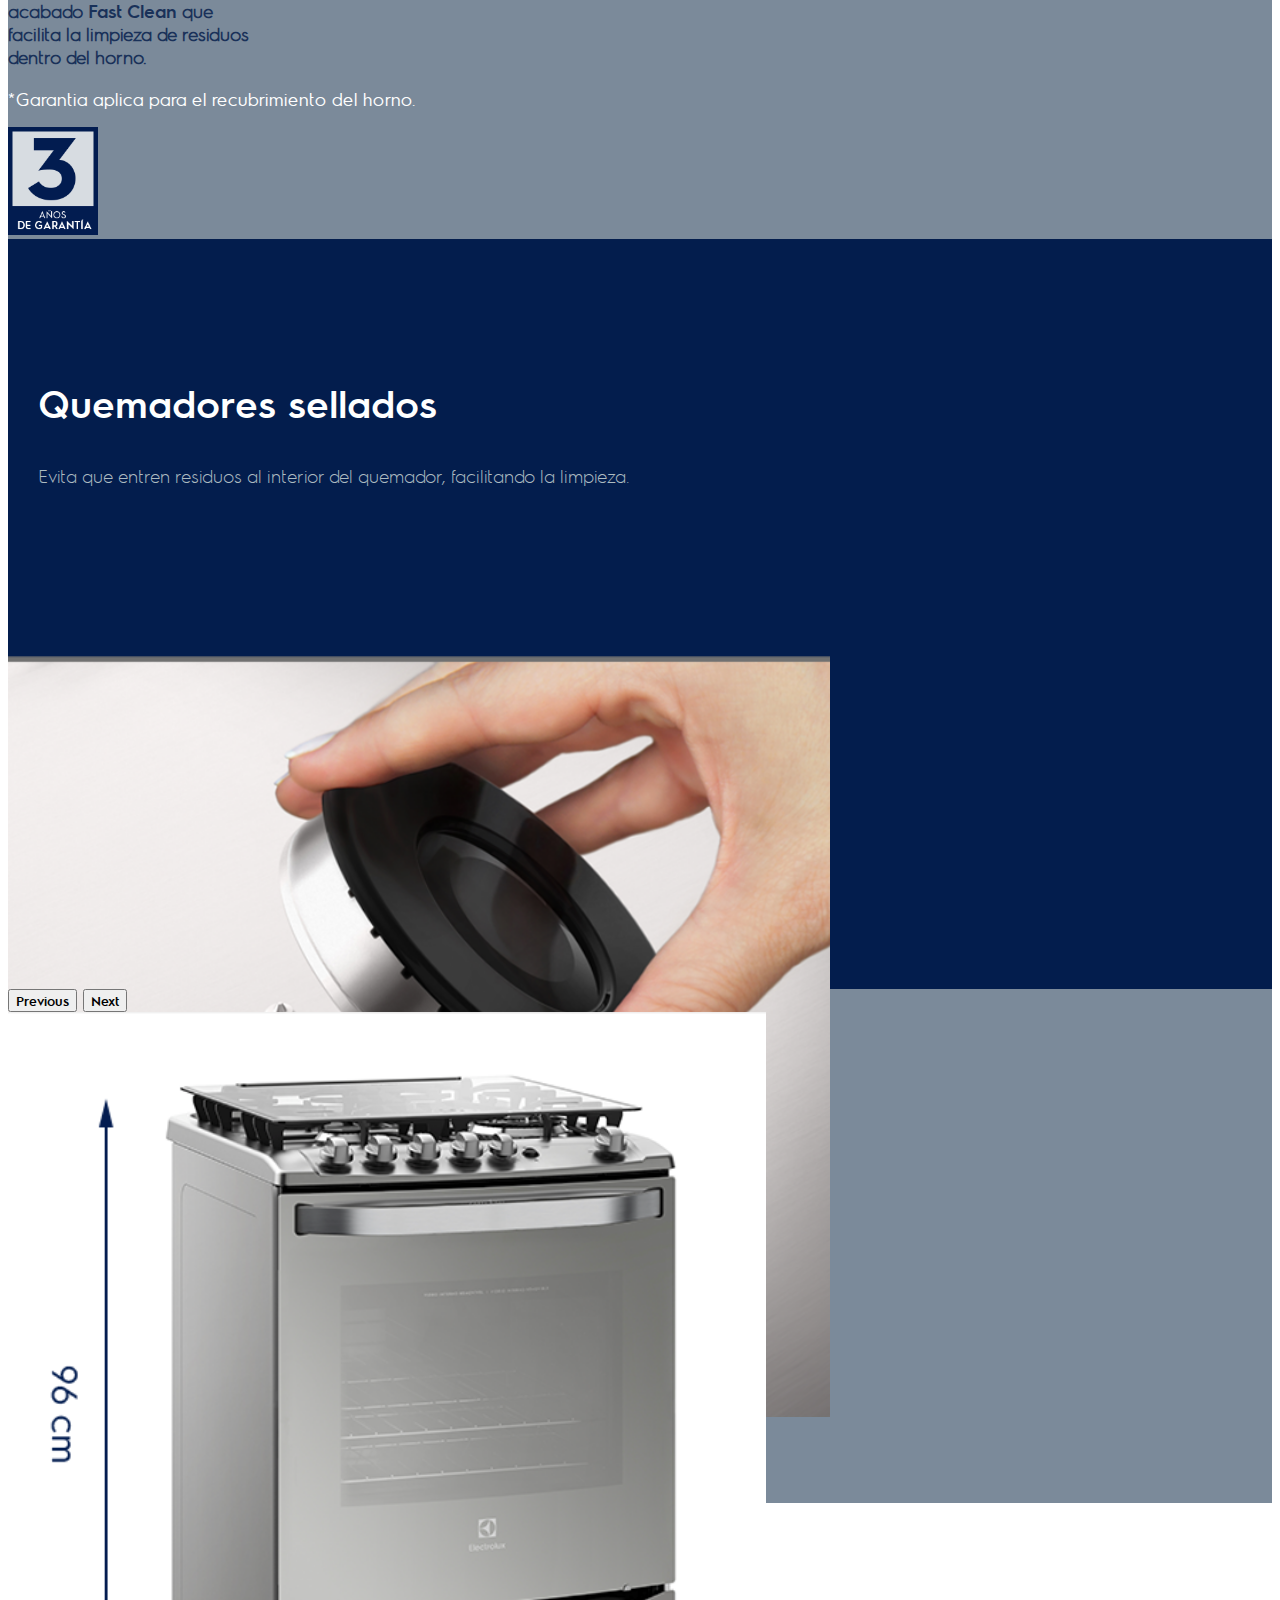
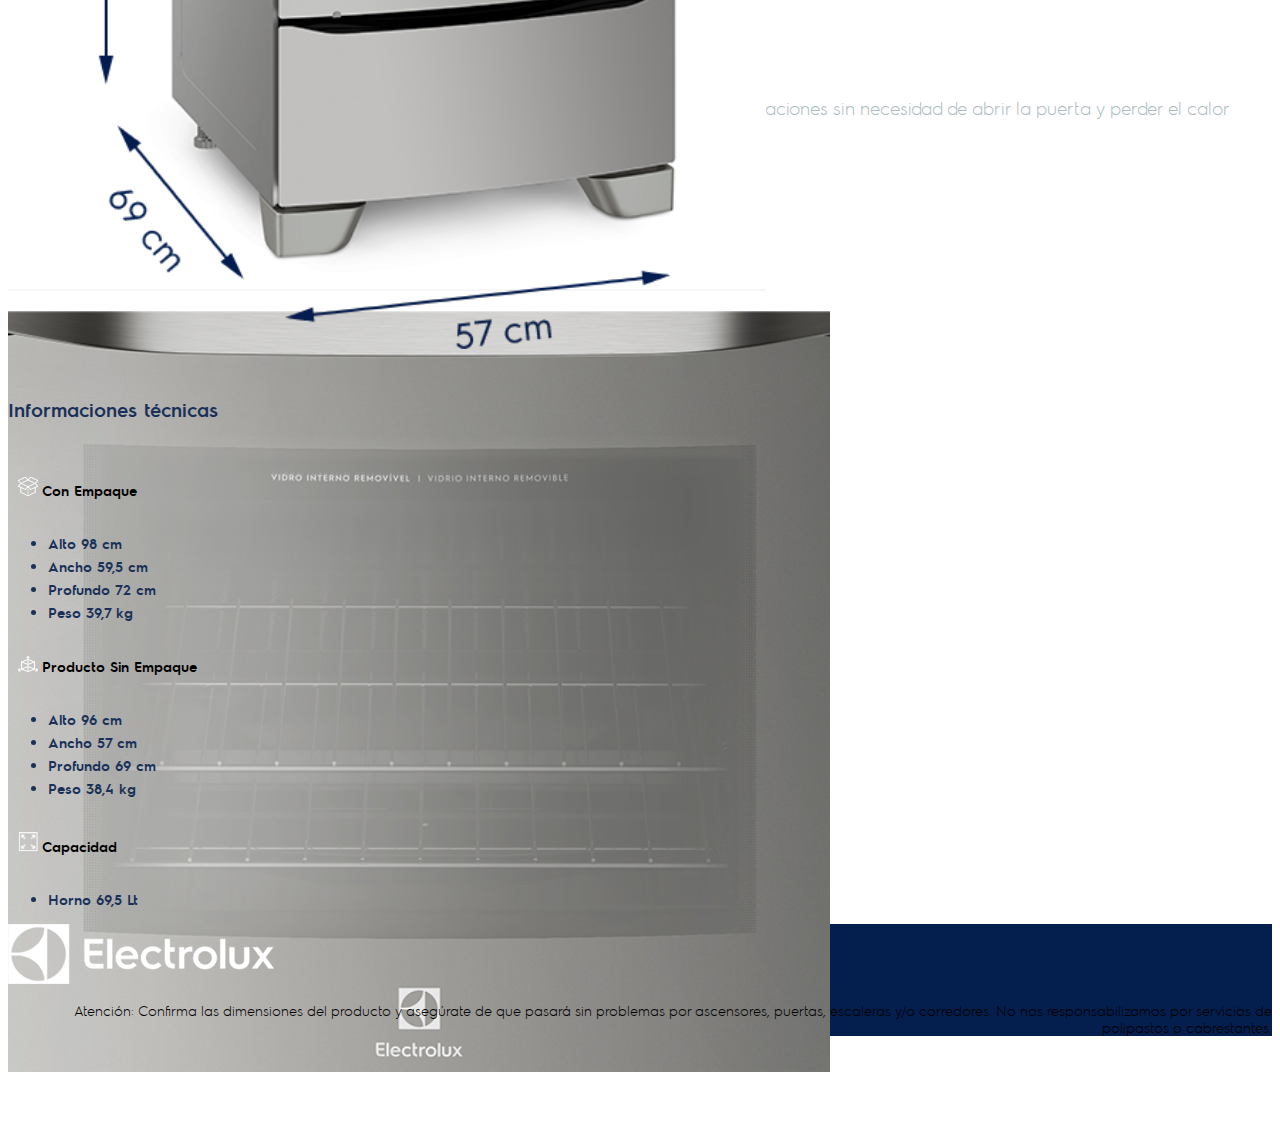
<file: plantilla/index.html>
<!DOCTYPE html>
<html lang="en">
  <head>
    <meta charset="UTF-8" />
    <meta http-equiv="X-UA-Compatible" content="IE=edge" />
    <meta name="viewport" content="width=device-width, initial-scale=1.0" />
    <title>Plantilla Electrolux</title>

    <!--bootstrap-->
    <link
      href="https://cdn.jsdelivr.net/npm/bootstrap@5.0.2/dist/css/bootstrap.min.css"
      rel="stylesheet"
      integrity="sha384-EVSTQN3/azprG1Anm3QDgpJLIm9Nao0Yz1ztcQTwFspd3yD65VohhpuuCOmLASjC"
      crossorigin="anonymous"
    />

    <!--Fuentes-->
    <link href="./assets/fonts/stylesheet.css" rel="stylesheet" />

    <!--CSS Base-->
    <link href="./css/index.css" rel="stylesheet" />

  </head>
  <body>
    <header class="electrolux__header">
      <div>
        <img src="./assets/img/logo_electrolux.png" alt="" />
      </div>
    </header>

    <main class="container_page mx-auto">

      <!--BANNER PRINCIPAL-->
      <section class="s1 position-relative backgroundSection">
        <div class="imgBackground">
          <img src="./assets/img/fondo_kitchen.png" alt="">
        </div>
        <div class="col-md-4 col-12 textBox">
          <div class="text-white bg-electrolux-primary p-md-5 p-4">
            <p class=" font-semibold mb-0 banner-subtitle gray-white">
              Línea Elegant Delhi 
            </p>
            <p class=" font-light mb-2 banner-subtitle gray-white">La excelencia del sabor</p>
            <h4 class="mb-0 w-75 banner ">Cocina 4 quemadores
              con Triple Llama 
              y Grill Eléctrico 
              Color Inox 56GXQ
            </h4>
          </div>
        </div>
      </section>
      <!--FIN BANNER PRINCIPAL-->

      <!--SECCION DE IMGS CIRCULARES-->
      <section class="bg-electrolux-gray cardsCirculares p-md-5 p-4">
        <div class="row align-items-center justify-content-center">
          <div class="col-md-4 col-12 my-3">
            <div class="d-flex flex-column justify-content-center align-items-center">
                <img src="./assets/img/quemador_triple_llama.png" alt="">
                  <span class="fs-5 text-white font-regular">Quemador</span>
                  <span class="fs-5 text-white font-semibold bold">Triple Llama</span>
            </div>
          </div>
          <div class="col-md-4 col-12 my-3">
            <div class="d-flex flex-column justify-content-center align-items-center">
              <img src="./assets/img/timer_sonoro.png" alt="">
              <span class="fs-5 text-white font-regular">Timer</span>
              <span class="fs-5 text-white font-semibold bold">Sonoro</span>
            </div>
          </div>
          <div class="col-md-4 col-12 my-3">
            <div class="d-flex flex-column justify-content-center align-items-center">
              <img src="./assets/img/grill_electrico.png" alt="">
              <span class="fs-5 text-white font-regular">Grill</span>
              <span class="fs-5 text-white font-semibold bold">Eléctrico</span>
            </div>
          </div>
        </div>

      </section>
      <!--FIN SECCION DE IMGS CIRCULARES-->

      <!--SECCION TEXTO IZQUIERDA - IMAGEN DERECHA-->
      <section class="container containerImgCortada">

        <div class="row">
          <div class="col-md-6 col-12 p6">
            <div class="p-md-5 p-4">
              <h3 class="title text-electrolux-primary mb-5">
                Una cocina
                con mayor
                potencia para
                tus recetas
              </h3>
              <p class="text font-regular text-electrolux-primary">
                Prepara tus mejores platos en la cocina 56GXQ. Además de su diseño elegante y moderno, cuenta con <bold>quemador de triple llama</bold>, lo cual te va a ofrecer mayor rapidez en la preparación de tus alimentos.
              </p>
            </div>
          </div>
          <div class="col-md-6 col-12">
            <div>
              <img class="img img-cover" src="./assets/img/estufa_seg_img.png" alt="">
            </div>
          </div>
        </div>

      </section>
<!--FIN SECCION TEXTO IZQUIERDA - IMAGEN DERECHA-->

<!--INICIO SECCION CARDS CON IMAGENES EXPANDIBLES-->

    <section class="expansibleCards__section">
      <div class="row w-100 p-0 m-0">
        <div class="col-md-4 col-12 p-0 m-0">

          <div class="position-relative">
            <div class="expansibleCards_img">
              <!--Aqui va la imagen de fondo-->
              <img class="img" src="./assets/img/parrillas_individuales.png" alt="Parrillas Individuales">
            </div>
            <div style="opacity: 0;" class="expansibleCards__card text-center bg-electrolux-primary-light p-5">
              <p class="plus-title font-semibold mb-3 text-electrolux-primary">Parrillas individuales</span>
              <p class="text-electrolux-primary font-regular plus-text">Cuenta con parrillas independientes que facilitan y agilizan su limpieza.</p>
            </div>
            <div class="expansibleCards__icons">
              <div class="bg-electrolux-primary-darken">
                <img class="plus" src="./assets/img/plus.png" alt="plus">
                <img class="times" style="display: none;" src="./assets/img/times.png" alt="times">
              </div>
            </div>

          </div>

        </div>
        <div class="col-md-4 col-12 p-0 m-0">

          <div class="position-relative">
            <div class="expansibleCards_img">
              <!--Aqui va la imagen de fondo-->
              <img class="img" src="./assets/img/timer_sonoro_plus.png" alt="Timer Sonoro">
            </div>
            <div style="opacity: 0;" class="expansibleCards__card text-center bg-electrolux-primary-light p-5">
              <p class="plus-title font-semibold mb-3 text-electrolux-primary">Timer Sonoro</span>
              <p class="text-electrolux-primary font-regular plus-text">Conoce cuando tu comida está lista para servir.</p>
            </div>
            <div class="expansibleCards__icons">
              <div class="bg-electrolux-primary-darken">
                <img class="plus" src="./assets/img/plus.png" alt="plus">
                <img class="times" style="display: none;" src="./assets/img/times.png" alt="times">
              </div>
            </div>

          </div>

          

        </div>
        <div class="col-md-4 col-12 p-0 m-0">

          <div class="position-relative">
            <div class="expansibleCards_img">
              <!--Aqui va la imagen de fondo-->
              <img class="img" src="./assets/img/grill_electrico_plus.png" alt="grill electrico">
            </div>
            <div style="opacity: 0;" class="expansibleCards__card text-center bg-electrolux-primary-light p-md-5 p-4">
              <p class="plus-title font-semibold mb-3 text-electrolux-primary">Grill Eléctrico</span>
              <p class="text-electrolux-primary font-regular plus-text">Elige entre hornear, dorar o asar tus alimentos con los diferentes.</p>
            </div>
            <div class="expansibleCards__icons">
              <div class="bg-electrolux-primary-darken">
                <img class="plus" src="./assets/img/plus.png" alt="plus">
                <img class="times" style="display: none;" src="./assets/img/times.png" alt="times">
              </div>
            </div>

          </div>

        </div>
      </div>
      
    </section>
    <!--SCRIPT PARA FUNCIONALIDAD DE CARDS-->
    <script>
      const expansibleIcons = document.querySelectorAll(".expansibleCards__icons");
      expansibleIcons.forEach(icon => {
        icon.addEventListener("click", (e) => {
          //extraemos img con display none
          let iconInactive = [...icon.firstElementChild.children].filter(img => img.getAttribute("style") === "display: none;")[0];
          //referencia a card
          let cardDiv = icon.previousElementSibling;
          if (iconInactive.getAttribute("class") === "times") {
            cardDiv.setAttribute("style", "opacity: 1;");
            iconInactive.setAttribute("style", "display: block");
            iconInactive.previousElementSibling.setAttribute("style", "display: none;")
          }else{
            cardDiv.setAttribute("style", "opacity: 0;");
            iconInactive.setAttribute("style", "display: block");
            iconInactive.nextElementSibling.setAttribute("style", "display: none;")
          }
        })
      })
    </script>

<!--FIN SECCION CARDS CON IMAGENES EXPANDIBLES-->

<!--SECCION IMG DE FONDO AZUL-->

<section>
  <div class="row w-100 p-0 m-0">
    <div class="col-12 p-0 m-0">
      <img class="img" src="./assets/img/recortedBGBlue.png" alt="">
    </div>
  </div>
</section>


<!--FIN SECCION IMG DE FONDO AZUL-->
 <!--SLIDER FEATURED-->
 <div  id="carousel-ftd" class="carousel slide carousel-slide" data-bs-ride="carousel" data-bs-interval="4000" data-bs-pause="false">
  <div class="carousel-inner">
    <div class="carousel-indicators Carousel-f ">
      <button type="button" data-bs-target="#carousel-ftd" data-bs-slide-to="0" class="active" aria-current="true" aria-label="Slide 1" ></button>
      <button type="button" data-bs-target="#carousel-ftd" data-bs-slide-to="1" aria-label="Slide 2" ></button>
    </div>
   <div class="carousel-item active " >
     
      <div class="row w-100 m-0 pd-0   ">
        <div class="col-md-6 col-12 pd-0 d-flex ">
          <div class="w-100  c-s" style="height: 100%;">
            <img src="./assets/img/Slider-2.png" alt=""  class="img-r w-100">
          </div>
        </div>
        <div class="col-md-6 col-12  bg-electrolux-gray d-flex justify-content-center Col-Eq div-sl  ">
          <div  class="d-flex flex-column  justify-content-center">
                <h3 class=" text-electrolux-white mb-5 title white">
                  Vidrio interno removible
                </h3>
                <p class="font-light text-electrolux-primary text bold">
                  Puedes retirar el vidrio interno del horno, para facilitar su limpieza
                </p>
            
            </div>
        </div>
      </div>
    </section>
    </div>
   <div class="carousel-item  ">
      <section >
        <div class="row w-100 m-0 pd-0  ">
          <div class="col-md-6 col-12 pd-0 d-flex  ">
            <div class="w-100  c-s" style="height: 100%;">
              <img src="./assets/img/Slider-1.png" alt=""  class="img-r w-100">
            </div>
          </div>
          <div class="col-md-6 col-12  bg-electrolux-gray d-flex justify-content-center justify-content-center Col-Eq div-sl " >
            <div class="row  d-flex  justify-content-center align-items-center  align-self-center  ">

              <div class="col-12 col-lg-12 col-xl-12  d-flex  justify-content-center align-items-center div-sl ">
                <div  class=" d-flex flex-column">      
                  <h3 class=" text-electrolux-white mb-5  title white">
                    Horno con  interior Fast Clean
                  </h3>
                  <p class="font-light text-electrolux-primary text bold" >
                    Interior esmaltado con <br> acabado <b>Fast Clean</b> que <br> facilita la limpieza de residuos <br> dentro del horno.
                  </p>
              
                  <p class="font-regular text-electrolux-white s-p2 white guaranty">
                    *Garantia aplica para el recubrimiento del horno.
                  </p>
              
                  </div>
                
                  <div class="m-2  d-flex   align-self-start  ">
        
                    <img src="assets/img/Garantia.png" class=" img-g2" alt="Image">
                      
                    </div>
              </div>
              <div class="m-2  d-flex  justify-content-center ">
        
                <img src="assets/img/Garantia.png" class=" img-g3" alt="Image">
                  
                </div>
                
         
              </div>
          
          </div>
        </div>
  
    </div>

  </div>

</div>
<!--FIN SLIDER FEATURED-->

  
  <!--SLIDER -->
  <div id="carousel-2" class="carousel slide carousel-fade carousel-002-1" data-bs-ride="carousel">
    <div class="carousel-inner">
      <div class="carousel-item active">
    
        <div class="row  w-100 m-0 p-0 bg-electrolux-black-blue">
   
            
            <div class="col-12 col-lg-6  d-flex  slider-1 ">
   
             <div  class="div_text2 flex-column d-flex align-items-center align-self-center">
               <h3 class="title text-electrolux-white mb-5 text-center white">
                Quemadores sellados
                </h3>
                <p class="font-light  text-electrolux-white text-left txt-s text gray-white">
                  Evita que entren residuos al interior del quemador, facilitando la limpieza.
               </p>
                   
               </div>
            </div>
            <div class="col-12 col-lg-6  d-flex slider-2"  >
            
              <div  class="img-Slider d-flex align-items-center align-self-center" style="width: 65%;" >
               <img class="image2" src="./assets/img/quemador.png" />
                </div>
          
             
           
           </div>
        </div>
         </div>

         <div class="carousel-item ">
    
          <div class="row  w-100 m-0 p-0 bg-electrolux-black-blue">
     
             
              <div class="col-12 col-lg-6  d-flex  slider-1 " >
     
               <div  class="div_text2 flex-column d-flex align-items-center align-self-center">
                 <h3 class="title text-electrolux-white mb-5 white">
                   Puerta Full Glass
                  </h3>
                  <p class="font-light   text-electrolux-white txt-s text gray-white">
                   Acabado elegante y moderno, que te permite ver al interior del horno y revisar tus preparaciones sin necesidad de abrir la puerta y perder el calor acumulado.
                 </p>
                     
                 </div>
                 
              </div>
              <div class="col-12 col-lg-6  d-flex slider-2"  >
              
                <div  class="img-Slider d-flex align-items-center align-self-center" style="width: 65%;" >
                  <img class="image2" src="./assets/img/puerta.png" />
                  </div>
           
             
             </div>
          </div>
     
           </div>
    
    </div>
    <button class="carousel-control-prev" type="button" data-bs-target="#carousel-2" data-bs-slide="prev" style="opacity: 1;">
      <span class="carousel-control-prev-icon" aria-hidden="true" style="width: 3em; height: 3em;"></span>
      <span class="visually-hidden">Previous</span>
    </button>
    <button class="carousel-control-next" type="button" data-bs-target="#carousel-2" data-bs-slide="next" style="opacity: 1;">
      <span class="carousel-control-next-icon" aria-hidden="true" style="width: 3em; height: 3em;"></span>
      <span class="visually-hidden">Next</span>
    </button>
  </div>
  <!--FIN SLIDER -->



<!--SECCION IMAGEN CON TABLA DE INFORMACION-->

<section class="s5 py-md-5 py-4 text-left px-4 informationSection container">
  <div class="row justify-content-center align-items-center">
    <div class="col-md-7 col-12 pr-5">
      <div class="text-md-right text-center ">
        <img src="./assets/img/estufa_info_tecnica_recorted.png" alt="" class="img estufa">
      </div>
    </div>
    <div class="col-md-5 col-12 tablita pb-md-5 pt-5">
      <div class="d-inline-block detailsInfoDiv">
        <h6 class="font-semibold text-electrolux-primary general-info">Informaciones técnicas</h6>
        <div class="mb-3">
          <h6 class="mb-1 font-semibold bg-electrolux-primary text-white tit d-flex align-items-center">
            <img src="./assets/img/icon_box.png" alt="">
            <small class="table-title">Con Empaque</small>
          </h6>
          <ul class="list-unstyled small text-electrolux-primary">
            <li class="d-flex align-items-center bg-electrolux-gray-light table-item">
              <span class="col-7 px-3 py-1">Alto</span>
              <span>98 cm</span>
            </li>
            <li class="d-flex align-items-center bg-electrolux-gray-light table-item">
              <span class="col-7 px-3 py-1">Ancho</span>
              <span>59,5 cm</span>
            </li>
            <li class="d-flex align-items-center bg-electrolux-gray-light table-item">
              <span class="col-7 px-3 py-1">Profundo</span>
              <span>72 cm </span>
            </li>
            <li class="d-flex align-items-center bg-electrolux-gray-light table-item">
              <span class="col-7 px-3 py-1">Peso</span>
              <span>39,7 kg</span>
            </li>
          </ul>
        </div>
        <div class="mb-3">
          <h6 class="mb-1 font-semibold bg-electrolux-primary text-white tit d-flex align-items-center">
            <img src="./assets/img/product_icon.png" alt="">
            <small class="table-title">Producto Sin Empaque</small>
          </h6>
          <ul class="list-unstyled small text-electrolux-primary">
            <li class="d-flex align-items-center bg-electrolux-gray-light table-item">
              <span class="col-7 px-3 py-1">Alto</span>
              <span>96 cm</span>
            </li>
            <li class="d-flex align-items-center bg-electrolux-gray-light table-item">
              <span class="col-7 px-3 py-1">Ancho</span>
              <span>57 cm</span>
            </li>
            <li class="d-flex align-items-center bg-electrolux-gray-light table-item">
              <span class="col-7 px-3 py-1">Profundo</span>
              <span>69 cm</span>
            </li>
            <li class="d-flex align-items-center bg-electrolux-gray-light table-item">
              <span class="col-7 px-3 py-1">Peso</span>
              <span>38,4 kg</span>
            </li>
          </ul>
        </div>
        <div class="mb-3">
          <h6 class="mb-1 font-semibold bg-electrolux-primary text-white tit d-flex align-items-center">
            <img src="./assets/img/capacity_icon.png" alt="">
            <small class="table-title">Capacidad</small>
          </h6>
          <ul class="list-unstyled small text-electrolux-primary">
            <li class="d-flex align-items-center bg-electrolux-gray-light table-item">
              <span class="col-7 px-3 py-1 ">Horno</span>
              <span>69,5 Lt</span>
            </li>
          </ul>
        </div>
      </div>
    </div>
  </div>
</section>

<!--FIN SECCION IMAGEN CON TABLA DE INFORMACION-->

<!--FOOTER-->

<footer class="row w-100 m-0 p-0 electrolux__footer bg-electrolux-primary-darken 
d-flex align-items-center justify-content-between p-4">
  <div class="col-md-6 col-12 d-flex justify-content-start align-items-center">
    <img class="img" src="./assets/img/logo_electrolux.png" alt="" />
  </div>
  <div class="col-md-6 col-12 my-md-0 mt-5">
    <p class="footer text-white font-light">Atención: Confirma las dimensiones del producto y asegúrate de que pasará sin problemas por ascensores, 
      puertas, escaleras y/o corredores. No nos responsabilizamos por servicios de polipastos o cabrestantes.</p>
  </div>


</footer>

<!--FIN FOOTER-->


    </main>

    <!--Scripts de bootstrap-->
    <script
      src="https://cdn.jsdelivr.net/npm/@popperjs/core@2.9.2/dist/umd/popper.min.js"
      integrity="sha384-IQsoLXl5PILFhosVNubq5LC7Qb9DXgDA9i+tQ8Zj3iwWAwPtgFTxbJ8NT4GN1R8p"
      crossorigin="anonymous"
    ></script>
    <script
      src="https://cdn.jsdelivr.net/npm/bootstrap@5.0.2/dist/js/bootstrap.min.js"
      integrity="sha384-cVKIPhGWiC2Al4u+LWgxfKTRIcfu0JTxR+EQDz/bgldoEyl4H0zUF0QKbrJ0EcQF"
      crossorigin="anonymous"
    ></script>
  </body>
</html>
</file>
<file: 002/assets/fonts/stylesheet.css>
/*! Generated by Font Squirrel (https://www.fontsquirrel.com) on February 11, 2022 */



@font-face {
    font-family: 'electrolux_sanssemibold';
    src: url('electrolux_sans_sembd-webfont.woff2') format('woff2'),
         url('electrolux_sans_sembd-webfont.woff') format('woff');
    font-weight: normal;
    font-style: normal;

}




@font-face {
    font-family: 'electrolux_sanslight';
    src: url('electroluxsans_2_light-webfont.woff2') format('woff2'),
         url('electroluxsans_2_light-webfont.woff') format('woff');
    font-weight: normal;
    font-style: normal;

}




@font-face {
    font-family: 'electrolux_sansregular';
    src: url('electroluxsans_3_regular-webfont.woff2') format('woff2'),
         url('electroluxsans_3_regular-webfont.woff') format('woff');
    font-weight: normal;
    font-style: normal;

}




@font-face {
    font-family: 'electrolux_sanssemibold';
    src: url('electroluxsans_4_semibold-webfont.woff2') format('woff2'),
         url('electroluxsans_4_semibold-webfont.woff') format('woff');
    font-weight: normal;
    font-style: normal;

}




@font-face {
    font-family: 'electrolux_sansbold';
    src: url('electroluxsans_5_bold-webfont.woff2') format('woff2'),
         url('electroluxsans_5_bold-webfont.woff') format('woff');
    font-weight: normal;
    font-style: normal;

}




@font-face {
    font-family: 'electrolux_sanslight';
    src: url('electroluxsans-light-webfont.woff2') format('woff2'),
         url('electroluxsans-light-webfont.woff') format('woff');
    font-weight: normal;
    font-style: normal;

}




@font-face {
    font-family: 'electrolux_sansregular';
    src: url('electroluxsans-regular-webfont.woff2') format('woff2'),
         url('electroluxsans-regular-webfont.woff') format('woff');
    font-weight: normal;
    font-style: normal;

}

@font-face {
    font-family: 'electrolux_sanssemibold';
    src: url('electrolux_sans_sembd-webfont.woff2') format('woff2'),
         url('electrolux_sans_sembd-webfont.woff') format('woff');
    font-weight: normal;
    font-style: normal;

}
</file>
<file: 002/css/index.css>
/* configuracion de fuentes*/
* {
    font-family: electrolux_sanssemibold;
}

/*configuracion de variables */
:root {
    --electrolux-bg-primary: #193159;
    --electrolux-bg-gray: #7b8a9a;
    --electrolux-text-primary: #041f4d;
    --electrolux-white: white;
    --electrolux-bg-primary-darken: #041e4d;
    --electrolux-bg-primary-light: #dde8ea;
    --electrolux-bg-gray-light: #acbac1;
    --electrolux-bg-black-blue: #191820;
    --electrolux-bg-items-text: 1.1vw;
    --electrolux-bg-title: 3vw;
    --electrolux-bg-text: 1.43vw;
    --electrolux-bg-plus-title: 1.3vw;
    --electrolux-bg-plus-text: 1.1vw;
    --electrolux-bg-guaranty: 1vw;
    --electrolux-bg-lineheight: 1.25;
    --electrolux-bg-general-info: 1.5vw;
    --electrolux-bg-max-width-table: 20vw;
    --electrolux-bg-table-title: 1.1vw;
    --electrolux-bg-table-item: 1.1vw;
}

html {

    font-size: 16px;



}



.title{
    font-size: var(--electrolux-bg-title);
}

.text{
    font-size: var(--electrolux-bg-text);
    line-height: var(--electrolux-bg-lineheight);
}

.plus-title{
    font-size: var(--electrolux-bg-plus-title);
}

.plus-text{
    font-size: var(--electrolux-bg-plus-text);
    line-height: var(--electrolux-bg-lineheight);
}

.general-info{
    font-size: var(--electrolux-bg-general-info);
}


.guaranty{
    font-size: var(--electrolux-bg-guaranty);
}

.bg-electrolux-gray-light-2 {
    background: var(--electrolux-bg-gray-light-2);
}

.table-title {
    font-size: var(--electrolux-bg-table-title);
}

.table-item {
    font-size: var(--electrolux-bg-table-item);
}

.detailsInfoDiv {
    width: 100%;
    max-width: 20vw;
}


@media (max-width: 768px){

    
.footer{
    font-size: 15px !important;
} 


    .banner {
        font-size: 30px !important;
    }
    
    
    .banner-subtitle {
        font-size: 20px !important;
    }

    .title{
        font-size: 30px;
    }
    
    .text{
        font-size: 20px;
        
    }
    
    .plus-title{
        font-size: 20px;
    }
    
    .plus-text{
        font-size: 15px;
        
    }
    
    .general-info{
        font-size: 20px;
    }
    
    
    .guaranty{
        font-size: 12px;
    }
    
    
    .table-title {
        font-size: 15px;
    }
    
    .table-item {
        font-size: 12px;
    }

    .cardsCirculares span{
        font-size: 20px;
    }

    .expansibleCards__card p.text-electrolux-primary{
        font-size: 15px;
    }

    .cardsCirculares img{
        width: 100px;
        height: 100px;
    }
}


/*configuracion de colores con variables*/
.bg-electrolux-primary {
    background: var(--electrolux-bg-primary);
}

.bg-electrolux-gray {
    background: var(--electrolux-bg-gray);
}

.text-electrolux-primary {
    color: var(--electrolux-text-primary);
}

.text-electrolux-white {
    color: var(--electrolux-white);
}

.bg-electrolux-primary-darken {
    background: var(--electrolux-bg-primary-darken);
}

.bg-electrolux-primary-light {
    background: var(--electrolux-bg-primary-light);
}

.bg-electrolux-gray-light {
    background: var(--electrolux-bg-gray-light);
}

.bg-electrolux-black-blue {
    background: var(--electrolux-bg-black-blue);
}


/*configuracion de clases para fuentes */
.font-semibold {
    font-family: "electrolux_sanssemibold";
}

.font-light {
    font-family: "electrolux_sanslight";
}

.font-regular {
    font-family: "electrolux_sansregular";
}

.font-bold {
    font-family: "electrolux_sansbold";
}

bold {
    font-family: "electrolux_sansbold";
}

.display-3 {
    line-height: 1;
}

.txt-s {
    font-size: 1.5rem;
}

.pd-0 {
    padding: 0 !important;
}

/*CSS PARA BANNER PRINCIPAL -----------------------------------*/

.img {
    max-width: 100%;
    height: auto;
}

.img-cover {
    object-fit: cover;
}

.electrolux__header {
    position: fixed;
    top: 0%;
    z-index: 100;
    opacity: .95;
    max-height: 100px;
    height: 100%;
    width: 100%;
    background-color: var(--electrolux-bg-primary);
    display: flex;
    align-items: center;
    justify-content: flex-start;
}

.electrolux__header div {
    margin-left: 3rem;
    max-height: 90%;
}

.electrolux__header div img {
    max-height: 50px;
}

.imgBackground {
    height: 39rem;
}

.imgBackground>img {
    width: 100%;
    height: 100%;
    object-fit: cover;
    object-position: top;
}

.backgroundSection .textBox {
    left: 8%;
    bottom: 10%;
    position: absolute;
}

/*FIN CSS PARA BANNER PRINCIPAL ----------------------------------------------*/

/*CSS PARA CARDS CON IMGS CIRCULARES -------------------------*/

.cardsCirculares img {
    width: 100px;
    height: 100px;
}

.cardsCirculares .col-12:nth-of-type(2) {
    border-left: 1px solid white;
    border-right: 1px solid white;
}





/*FIN CSS PARA CARDS CON IMGS CIRCULARES -------------------------*/



@media screen and (max-width: 767.98px) {

    
    /*MEDIA QUERY PARA BANNER PRINCIPAL ------------------*/

    .imgBackground {
        height: 26rem;
    }

    .backgroundSection .textBox {
        position: initial;
    }

    /*FIN MEDIA QUERY BANNER PRINCIPAL -------------------- */


    .cardsCirculares .col-12:nth-of-type(2) {
        border-left: 0;
        border-right: 0;
    }

    .cardsCirculares img {
        width: 300px;
        height: 300px;
    }

    /*FIN MEDIA QUERY BANNER PRINCIPAL -------------------- */

    /*SECCION 2  COLUMNAS  1 IMG Y UN TEXTO */
    .div_text {

        width: 100%;
    }

   

}

.img_style {
    width: 100%;
    height: 100%;
    object-fit: cover;
    object-position: center;

}

.carousel-indicators li {
    height: 30px;
    width: 30px;
    border-radius: 15px;
}

.carousel-img-maxwidth{
    max-width: 400px;
}

.div_text {

    padding: 100px 30px;
}

@media screen and (min-width: 1600px) {

    .div_text {

        width: 60%;
    }
}

@media screen and (min-width: 992px) {


    .img_style {
        object-position: left;

    }


}

/*FIN SECCION 2  COLUMNAS  1 IMG Y UN TEXTO */




/* FEATURED  SLIDER */
.carousel-inner .carousel-item {
    transition: transform 1s ease !important;
}


.c-s>img {
    width: 100%;
    object-fit: cover;
    height: 100%;
    font-size: 16px;
}


.Carousel-f{
    justify-content: flex-end;
    padding-right: 10%;
}

@media screen and (max-width: 767px) {
    .s-h3 {
        font-size: 2.7rem;
        margin-bottom: 10px !important;
    }

    .s-p {
        font-size: 1.4rem;
    }

    .s-p2 {
        font-size: 1.1rem;
    }
    .img-g2{
        display: none;
    }
    .div-sl {
        padding-bottom: 20px;
    }

    .Carousel-f{
        justify-content: flex-end;
        padding-right: 1px !important;
    }
    .img-g3{
        width: 80%;
    }
    .backgroundSection .textBoxCambios {
        position: initial !important;
        max-width: initial !important;
    }
}
@media screen and (min-width: 768px) {
    .img-g3{
       display: none !important;
    }
}

@media (min-width: 768px) and (max-width: 999px) {
    .s-h3 {
        font-size: 1.6rem;
        margin-bottom: 9px !important;
    }

    .s-p {
        font-size: 1.1rem;
    }

    .s-p2 {
        font-size: 0.9rem;
    }
    .img-g2{
        width: 70%;
        align-self: start !important;

    }

}
@media (min-width: 1000px) and (max-width: 1500px) {
    .s-h3 {
        font-size: 2.7rem;
        margin-bottom: 10px !important;
    }

    .s-p {
        font-size: 1.4rem;
    }

    .s-p2 {
        font-size: 1.1rem;
    }
    .img-g2{
        width: 120px;
        align-self: start !important;

    }

}
@media (min-width:1501px)  {
    .s-h3 {
        font-size: 3rem;
        margin-bottom: 25px !important;
    }

    .s-p {
        font-size: 1.8rem;
    }

    .s-p2 {
        font-size: 1.3rem;
    }
    .img-g2{
        width: 120px;
        align-self: start !important;

    }

}

.Carousel-f .active {
    background-color: var(--electrolux-text-primary);
}

.Carousel-f [data-bs-target] {
    opacity: 1;
    border-radius: 50%;
    height: 20px;
    width: 20px;

}


.Col-Eq {
    padding-bottom: 100%;
    margin-bottom: -100%;
}


/* FIN  FEATURED  SLIDER */


/*   SLIDER */
.xd {
    border: 1px solid white;
}


.img-Slider {
    padding: 50px 0px;
}

.div_text2 {

    padding: 100px 10px;
}

@media screen and (min-width: 1600px) {

    .div_text2 {

        width: 60%;
    }
}

@media screen and (max-width: 992px) {

    .div_text2 {

        padding: 20px 15px;
    }

  


}


.img-Slider>img {
    width: 100%;
    height: auto;
    object-fit: cover;
    object-position: center;
}

.carousel-control-next {}


@media screen and (max-width: 991px) {

    .slider-1 {
        justify-content: center;
    }

    .slider-2 {
        justify-content: center;
    }

}

@media screen and (min-width: 992px) {

    .slider-1 {
        justify-content: end;
    }

    .slider-2 {
        justify-content: start;
    }
}

/* FIN SLIDER */


/*CSS PARA SECCION DE INFORMACION TECNICA */

.informationSection .tit {
    padding: 10px;
    border-radius: 10px;
    gap: 0 10px;
}

.informationSection ul li {
    margin-bottom: 5px;
    border-radius: 10px;
}

.informationSection .tit img {
    width: 20px;
}


/*FIN CSS PARA SECCION DE INFORMACION TECNICA */


@media screen and (max-width: 767.98px) {





    .detailsInfoDiv {
        max-width: initial;
    }


}


/* CSS PARA SECCION DE CARDS EXPANSIBLES */

.expansibleCards__card {
    position: absolute;
    top: 0;
    left: 0;
    height: 100%;
    width: 100%;
    display: flex;
    flex-direction: column;
    justify-content: center;
    align-items: center;
    transition: all .3s ease-in-out;
}

.expansibleCards_img .img {
    width: 100%;
    object-fit: cover;
}

.expansibleCards__icons {
    position: absolute;
    top: 15px;
    right: 15px;
}



.expansibleCards__icons>div.bg-electrolux-primary-darken {
    border-radius: 50%;
    width: 30px;
    height: 30px;
    display: flex;
    justify-content: center;
    align-items: center;
    cursor: pointer;
}

.expansibleCards__icons>div.bg-electrolux-primary-darken img {
    transform: scale(.5);
}

@media screen and (max-width: 767px) {
  /*MEDIA QUERY SECCION CARDS EXPANDIBLES */

  .expansibleCards__card p.fs-6.text-electrolux-primary {
    font-size: 2rem !important;
}

.expansibleCards__card p.text-electrolux-primary {
    font-size: 1rem !important;
}
}
@media screen and (min-width: 768px) {
  
}

@media (min-width: 768px) and (max-width: 999px) {
    /*MEDIA QUERY SECCION CARDS EXPANDIBLES */

    .expansibleCards__card p.fs-6.text-electrolux-primary {
        font-size: 1.1rem !important;
    }
    
    .expansibleCards__card p.text-electrolux-primary {
        font-size: 1rem !important;
    }

}
@media (min-width: 1000px) and (max-width: 1500px) {
   /*MEDIA QUERY SECCION CARDS EXPANDIBLES */

   .expansibleCards__card p.fs-6.text-electrolux-primary {
    font-size: 1.5rem !important;
}

.expansibleCards__card p.text-electrolux-primary {
    font-size: 1.2rem !important;
}

}
@media (min-width:1501px)  {
      /*MEDIA QUERY SECCION CARDS EXPANDIBLES */

      .expansibleCards__card p.fs-6.text-electrolux-primary {
        font-size: 1.8rem !important;
    }
    
    .expansibleCards__card p.text-electrolux-primary {
        font-size: 1.4rem !important;
        text-align: center;
    }

}


/*CSS PARA IMAGEN FONDO COMPLETO */

.imgFondoCompleto .img {
    width: 100%;
    object-fit: cover;
}

.footer{
    text-align: right;
    font-size: 1.1vw;
} 

.backgroundSection .textBoxCambios {
	left: 10%;
	bottom: 10%;
	position: absolute;
	max-width: 30vw;
    opacity: .95;
}

.banner-subtitle {
    font-size: 1.8vw;
}
.banner {
	font-size: 2.1vw;
}
.gray-white {
	color: #adbbc1;
}


.bold {
	font-weight: 600;
}
</file>
<file: 003/assets/fonts/stylesheet.css>
/*! Generated by Font Squirrel (https://www.fontsquirrel.com) on February 11, 2022 */



@font-face {
    font-family: 'electrolux_sanssemibold';
    src: url('electrolux_sans_sembd-webfont.woff2') format('woff2'),
         url('electrolux_sans_sembd-webfont.woff') format('woff');
    font-weight: normal;
    font-style: normal;

}




@font-face {
    font-family: 'electrolux_sanslight';
    src: url('electroluxsans_2_light-webfont.woff2') format('woff2'),
         url('electroluxsans_2_light-webfont.woff') format('woff');
    font-weight: normal;
    font-style: normal;

}




@font-face {
    font-family: 'electrolux_sansregular';
    src: url('electroluxsans_3_regular-webfont.woff2') format('woff2'),
         url('electroluxsans_3_regular-webfont.woff') format('woff');
    font-weight: normal;
    font-style: normal;

}




@font-face {
    font-family: 'electrolux_sanssemibold';
    src: url('electroluxsans_4_semibold-webfont.woff2') format('woff2'),
         url('electroluxsans_4_semibold-webfont.woff') format('woff');
    font-weight: normal;
    font-style: normal;

}




@font-face {
    font-family: 'electrolux_sansbold';
    src: url('electroluxsans_5_bold-webfont.woff2') format('woff2'),
         url('electroluxsans_5_bold-webfont.woff') format('woff');
    font-weight: normal;
    font-style: normal;

}




@font-face {
    font-family: 'electrolux_sanslight';
    src: url('electroluxsans-light-webfont.woff2') format('woff2'),
         url('electroluxsans-light-webfont.woff') format('woff');
    font-weight: normal;
    font-style: normal;

}




@font-face {
    font-family: 'electrolux_sansregular';
    src: url('electroluxsans-regular-webfont.woff2') format('woff2'),
         url('electroluxsans-regular-webfont.woff') format('woff');
    font-weight: normal;
    font-style: normal;

}

@font-face {
    font-family: 'electrolux_sanssemibold';
    src: url('electrolux_sans_sembd-webfont.woff2') format('woff2'),
         url('electrolux_sans_sembd-webfont.woff') format('woff');
    font-weight: normal;
    font-style: normal;

}
</file>
<file: 003/css/index.css>
/* configuracion de fuentes*/
*{
    font-family: electrolux_sanssemibold;
}

/*configuracion de variables */
:root{
    --electrolux-bg-primary: #193159; 
    --electrolux-bg-gray: #7b8a9a; 
    --electrolux-bg-dark: #191820; 
    --electrolux-bg-gray-light: #acbac1;
    --electrolux-bg-gray-light-2:#e0e9eb; 
    --electrolux-text-primary: #193159; 
    --electrolux-bg-primary-darken: #041e4d; 
    --electrolux-bg-primary-light: #dde8ea;  
    --electrolux-bg-items-text: 1.1vw;
    --electrolux-bg-title: 3vw;
    --electrolux-bg-text: 1.43vw;
    --electrolux-bg-plus-title: 1.3vw;
    --electrolux-bg-plus-text: 1.1vw;
    --electrolux-bg-guaranty: 1vw;
    --electrolux-bg-lineheight: 1.25;
    --electrolux-bg-general-info: 1.5vw;
    --electrolux-bg-max-width-table: 20vw;
    --electrolux-bg-table-title: 1.1vw;
    --electrolux-bg-table-item: 1.1vw;
}

/*configuracion de colores con variables*/
.bg-electrolux-primary{
    background: var(--electrolux-bg-primary);
}
.bg-electrolux-primary-darken{
    background: var(--electrolux-bg-primary-darken);
}
.bg-electrolux-primary-light{
    background: var(--electrolux-bg-primary-light);
}
.bg-electrolux-gray{
    background: var(--electrolux-bg-gray);
}
.bg-electrolux-dark{
    background: var(--electrolux-bg-dark);
}
.bg-electrolux-gray-light{
    background: var(--electrolux-bg-gray-light);
}
.text-electrolux-primary{
    color: var(--electrolux-text-primary);
}

/*configuracion de clases para fuentes */
.font-semibold   {font-family: "electrolux_sanssemibold";}
.font-light      {font-family: "electrolux_sanslight";}
.font-regular    {font-family: "electrolux_sansregular";}
.font-bold       {font-family: "electrolux_sansbold";}

bold{
    font-family: "electrolux_sansbold";
}

.display-3{
    line-height: 1;
}

.img{
    max-width: 100%;
    height: auto;
  
}

.img-cover{
    object-fit: cover;
}

/* CUSTOM CSS PARA COMPONENTES DE LA PLANTILLA */

/*HEADER*/

.electrolux__header{
    position: fixed;
    top: 0%;
    z-index: 100;
    opacity: .95;
    max-height: 100px;
    height: 100%;
    width: 100%;
    background-color: var(--electrolux-bg-primary);
    display: flex;
    align-items: center;
    justify-content: flex-start;
}

.electrolux__header div{
    margin-left: 3rem;
    max-height: 90%;
}

.electrolux__header div img{
    max-height: 50px;
}

/*FIN HEADER --------------------------------------------------*/

/*CSS PARA BANNER PRINCIPAL -----------------------------------*/

.imgBackground{
    height: 39rem;
}

.imgBackground > img{
    width: 100%;
    height: 100%;
    object-fit: cover;
    object-position: top;
}

.backgroundSection .textBox{
    left: 5%;
    bottom: 10%;
    position: absolute;
    max-width: 35em;
}

/*FIN CSS PARA BANNER PRINCIPAL ----------------------------------------------*/

/*CSS PARA CARDS CON IMGS CIRCULARES -------------------------*/

.cardsCirculares img{
    width: 100px;
    height: 100px;
}

.cardsCirculares .col-12:nth-of-type(2){
    border-left: 3px solid var(--electrolux-bg-gray);
    border-right: 3px solid var(--electrolux-bg-gray);
}
/*FIN CSS PARA CARDS CON IMGS CIRCULARES -------------------------*/


/* CSS PARA SECCION TEXTO IZQUIERDA - IMAGEN DERECHA */



/*FIN CSS SECCION TEXTO IZQ - IMAGEN DER */

/* CSS PARA SECCION DE CARDS EXPANSIBLES */

.expansibleCards__card{
    position: absolute;
    top: 0;
    left: 0;
    height: 100%;
    width: 100%;
    display: flex;
    flex-direction: column;
    justify-content: center;
    align-items: center;
    transition: all .3s ease-in-out;
}

.expansibleCards_img .img{
    width: 100%;
    object-fit: cover;
}

.expansibleCards__icons{
    position: absolute;
    top: 15px;
    right: 15px;
}



.expansibleCards__icons > div.bg-electrolux-primary-darken{
    border-radius: 50%;
    width: 30px;
    height: 30px;
    display: flex;
    justify-content: center;
    align-items: center;
    cursor: pointer;
}
.expansibleCards__icons > div.bg-electrolux-primary-light{
    border-radius: 50%;
    width: 30px;
    height: 30px;
    display: flex;
    justify-content: center;
    align-items: center;
    cursor: pointer;
}

.expansibleCards__icons > div.bg-electrolux-primary-darken img{
    transform: scale(.5);
}
.expansibleCards__icons > div.bg-electrolux-primary-light img{
    transform: scale(.5);
}


/*CSS PARA IMAGEN FONDO COMPLETO */

.imgFondoCompleto .img{
    width: 100%;
    object-fit: cover;
}

/*FIN CSS PARA IMAGEN FONDO COMPLETO */

/*CSS PARA IMAGEN QUE OCUPA FONDO COMPLETO IZQ TEXTO DER */

.sectionImgFull .img {
    width: 100%;
    object-fit: cover;
    height: 100%;
    margin-left: 1px;
    
}

/*FIN CSS PARA IMAGEN QUE OCUPA FONDO COMPLETO IZQ TEXTO DER */

/*CSS PARA SECCION DE INFORMACION TECNICA */

.informationSection .tit{
    padding: 10px;
    border-radius: 10px;
    gap: 0 10px;
}

.informationSection ul li{
    margin-bottom: 5px;
    border-radius: 10px;
}

.informationSection .tit img{
    width: 20px;
}

.detailsInfoDiv{
    width: 100%;
    max-width: var(--electrolux-bg-max-width-table);
}

/*FIN CSS PARA SECCION DE INFORMACION TECNICA */

/*CSS PARA SECCION DE TABS */

.tabsSection{
    height: 100%;
}

.tabsSection__height{
    height: auto; 
    min-height: calc(400px + 10vw );
}


.tabsSection .tabsSection__tab{
    height: 100%;
    width: 100%;
    max-width: 260px;
    padding: 2.5em;
    position: relative;
    cursor: pointer;
}

.tabsSection__tab p{
    color: #acbac1;
    z-index: 10;
    margin: 0%;
}


/* codigo para cuando esta activa la tab */

.onActive{
    position: absolute;
    top: 15%;
    left: -200%;
    opacity: 0;
    background: var(--electrolux-bg-gray);
    height: 70%;
    width: 100%;
    max-width: 400px;
    min-width: 300px;
    transition: all .4s ease-in-out;
}
.tab-active .onActive{
    left: 0;
    opacity: 1;
}

.tabsSection__tab.tab-active p{
    color: white;
    font-weight: bold;
}

.tabsSection__content{
    transition: all .4s ease-in-out;
}


/*FIN CSS PARA SECCION DE TABS */





@media screen and (max-width: 767.98px) {


    /*MEDIA QUERY PARA BANNER PRINCIPAL ------------------*/
    
    .imgBackground{
        height: 26rem;
    }

    .backgroundSection .textBox{
        position: initial;
        max-width: initial;
    }

    /*FIN MEDIA QUERY BANNER PRINCIPAL -------------------- */

    /*MEDIA QUERY PARA SECCION CON IMGS CIRCULARES */

    .cardsCirculares .col-12:nth-of-type(2){
        border-left: 0;
        border-right: 0;
    }   
    .cardsCirculares img{
        width: 300px;
        height: 300px;
    }

    /*FIN MEDIA QUERY SECCION CON IMGS CIRCULARES */

    /*MEDIA QUERY SECCION CARDS EXPANDIBLES */

    .expansibleCards__card p.fs-6.text-electrolux-primary{
        font-size: 2.5rem !important;
    }
    

    /*FIN MEDIA QUERY SECCION CARDS EXPANDIBLES */

    /* MEDIA QUERY PARA SECCION DE INFORMACION TECNICA */

    .detailsInfoDiv{
        max-width: initial;
    }

    /* FIN MEDIA QUERY PARA SECCION DE INFORMACION TECNICA */

    /* MEDIA QUERY PARA SECCION DE TABS */

    .tabsSection__height{
        min-height: initial;
    }

    .tabsSection__height > div:first-child{
        flex-direction: row !important;
    }

    .onActive{
        min-width: initial;
        max-width: initial;
        height: 100%;
        top: 0;
        left: 0;    
    }

    .tabsSection__tab{
        text-align: center;
        padding: 1.5em !important;
    }

    .tabsSection__tab p{
        font-size: 1rem !important;
    }

    .tabsSection__content .img{
        width: calc(60% + 10vw);
    }


    /* FIN MEDIA QUERY PARA SECCION DE TABS */



    

}

@media screen and (max-width: 995px) {

    /*MEDIA QUERY PARA SECCION TEXTO IZQ - IMG DER */

    .containerImgCortada{
        min-height: initial;
        max-height: initial;
        height: auto;
        overflow: initial;
    }

    .containerImgCortada div.col-md-6{
        width: 100%;
    }

    .containerImgCortada div.row{
        flex-direction: column-reverse;
    }

    /*FIN MEDIA QUERY PARA SECCION TEXTO IZQ - IMG DER */

}

@media screen and (max-width: 1100px) and (min-width: 768px) {
    

    /* MEDIA QUERY PARA SECCION DE TABS */

    .tabsSection .tabsSection__tab{
        max-width: 200px;
    }
    .onActive{
        min-width: calc(200px + 3vw);
        max-width: 260px;
    }


    /* FIN MEDIA QUERY PARA SECCION DE TABS */


}

@media screen and (max-width: 1920px) and (min-width: 1660px) {
    .imgBackground{
        height: 46rem;
    }
}

/*MEDIA QUERYS ESPECIALES PARA LA SECCION IMG DER TEXTO IZQ */

@media screen and (min-width: 1000px) {
    .containerImg .container{
        max-width: 1100px !important;
    }
}

@media screen and (min-width: 768px) and (max-width: 1000px) {

    .containerImg .col-md-6{
        width: 100% !important;
    }

}

/*FIN MEDIA QUERYS ESPECIALES PARA LA SECCION IMG DER TEXTO IZQ */


/*CAMBIOS ESPECIFICOS DE LA PLANTLLA 008*/

.bg-electrolux-gray-008 .container{
margin: 0%!important;
padding: 0%!important;
}

.bg-electrolux-gray-008 .row{
    margin: 0%!important;
    align-items: center;
}

.bg-electrolux-gray-008 .row>*{
    padding: 0%!important;

}

.carousel-008-1 .carousel-inner {
    background: var(--electrolux-bg-gray)!important;
    max-height: 750px;
}

.carousel-008-1 .row>* {
  padding-left: 0%!important;
    
}

.backgroundSection .textBoxCambios {
    left: 10%;
    bottom: 10%;
    position: absolute;
    max-width: 38vw;
}

.gray-white{
    color: #adbbc1;
}

.white{
    color: white;
}

.cardsCirculares img {
    margin-bottom: 3%;
}

.cardsCirculares span {
    margin-bottom: -1%;
    font-size: var(--electrolux-bg-items-text);
}

.p12{
    padding: 9rem;
}

.banner {
    font-size: 2.1vw;
}


.banner-subtitle {
    font-size: 1.7vw;
}

.bold{
    font-weight: 600;
}

.footer{
    text-align: right;
    font-size: 1.1vw;
}

/*CLASES DE FUENTES GENERALES*/

.title{
    font-size: var(--electrolux-bg-title);
}

.text{
    font-size: var(--electrolux-bg-text);
    line-height: var(--electrolux-bg-lineheight);
}

.plus-title{
    font-size: var(--electrolux-bg-plus-title);
}

.plus-text{
    font-size: var(--electrolux-bg-plus-text);
    line-height: var(--electrolux-bg-lineheight);
}

.general-info{
    font-size: var(--electrolux-bg-general-info);
}


.guaranty{
    font-size: var(--electrolux-bg-guaranty);
}

.bg-electrolux-gray-light-2 {
    background: var(--electrolux-bg-gray-light-2);
}

.table-title {
    font-size: var(--electrolux-bg-table-title);
}

.table-item {
    font-size: var(--electrolux-bg-table-item);
}


/*RESPONSIVE*/

@media (max-width: 768px){
    .title{
        font-size: 30px;
    }
    
    .text{
        font-size: 20px;
        
    }
    
    .plus-title{
        font-size: 20px;
    }
    
    .plus-text{
        font-size: 15px;
        
    }
    
    .general-info{
        font-size: 20px;
    }
    
    
    .guaranty{
        font-size: 12px;
    }
    
    
    .table-title {
        font-size: 15px;
    }
    
    .table-item {
        font-size: 12px;
    }

    .cardsCirculares span{
        font-size: 20px;
    }

    .expansibleCards__card p.text-electrolux-primary{
        font-size: 10px;
    }

    .cardsCirculares img{
        width: 100px;
        height: 100px;
    }

    .footer{
        font-size: 15px;
    }

    
}


/*FIN CLASES DE FUENTES GENERALES*/

@media (max-width:768px){
    .banner {
        font-size: 30px;
    }
    
    
    .banner-subtitle {
        font-size: 20px;
    }

    .p12{
        padding: 2rem;
    }   

    .backgroundSection .textBoxCambios {
        position: initial;
        max-width: initial;
    }
        .carousel-008-1 .row>* {
            padding-right: 0%!important;
              
          }

          .display-4{
              font-size: initial;
          }

          .img-responsive{
              display: none;
          }

          .carousel-008-1 .carousel-inner {
            background: var(--electrolux-bg-gray)!important;
            max-height: 400px;
        }

}

@media (min-width: 1024px) and (max-width: 1600px){
    .estufa{
        width: 60%;
    }
}

/* FEATURED  SLIDER */
.carousel-inner .carousel-item {
    transition: transform 1s ease !important;
}


.c-s>img {
    width: 100%;
    object-fit: cover;
    height: 100%;
    font-size: 16px;
}


.Carousel-f{
    justify-content: flex-end;
    padding-right: 10%;
}

@media screen and (max-width: 767px) {
    .s-h3 {
        font-size: 2.7rem;
        margin-bottom: 10px !important;
    }

    .s-p {
        font-size: 1.4rem;
    }

    .s-p2 {
        font-size: 1.1rem;
    }
    .img-g2{
        display: none;
    }
    .div-sl {
        padding-bottom: 20px;
    }

    .Carousel-f{
        justify-content: flex-end;
        padding-right: 1px !important;
    }
    .img-g3{
        width: 80%;
    }
    .backgroundSection .textBoxCambios {
        position: initial !important;
        max-width: initial !important;
    }
}
@media screen and (min-width: 768px) {
    .img-g3{
       display: none !important;
    }
}

@media (min-width: 768px) and (max-width: 999px) {
    .s-h3 {
        font-size: 1.6rem;
        margin-bottom: 9px !important;
    }

    .s-p {
        font-size: 1.1rem;
    }

    .s-p2 {
        font-size: 0.9rem;
    }
    .img-g2{
        width: 70%;
        align-self: start !important;

    }

}
@media (min-width: 1000px) and (max-width: 1500px) {
    .s-h3 {
        font-size: 2.7rem;
        margin-bottom: 10px !important;
    }

    .s-p {
        font-size: 1.4rem;
    }

    .s-p2 {
        font-size: 1.1rem;
    }
    .img-g2{
        width: 120px;
        align-self: start !important;

    }

}
@media (min-width:1501px)  {
    .s-h3 {
        font-size: 3rem;
        margin-bottom: 25px !important;
    }

    .s-p {
        font-size: 1.8rem;
    }

    .s-p2 {
        font-size: 1.3rem;
    }
    .img-g2{
        width: 120px;
        align-self: start !important;

    }

}

.Carousel-f .active {
    background-color: var(--electrolux-text-primary);
}

.Carousel-f [data-bs-target] {
    opacity: 1;
    border-radius: 50%;
    height: 20px;
    width: 20px;

}


.Col-Eq {
    padding-bottom: 100%;
    margin-bottom: -100%;
}


/* FIN  FEATURED  SLIDER */
/*   SLIDER */
.xd {
    border: 1px solid white;
}


.img-Slider {
    padding: 50px 0px;
}

.div_text2 {

    padding: 100px 10px;
}

@media screen and (min-width: 1600px) {

    .div_text2 {

        width: 60%;
    }
}

@media screen and (max-width: 992px) {

    .div_text2 {

        padding: 20px 15px;
    }

  


}


.img-Slider>img {
    width: 100%;
    height: auto;
    object-fit: cover;
    object-position: center;
}

.carousel-control-next {}


@media screen and (max-width: 991px) {

    .slider-1 {
        justify-content: center;
    }

    .slider-2 {
        justify-content: center;
    }

}

@media screen and (min-width: 992px) {

    .slider-1 {
        justify-content: end;
    }

    .slider-2 {
        justify-content: start;
    }
}

/* FIN SLIDER */
</file>
<file: 004/assets/fonts/stylesheet.css>
/*! Generated by Font Squirrel (https://www.fontsquirrel.com) on February 11, 2022 */



@font-face {
    font-family: 'electrolux_sanssemibold';
    src: url('electrolux_sans_sembd-webfont.woff2') format('woff2'),
         url('electrolux_sans_sembd-webfont.woff') format('woff');
    font-weight: normal;
    font-style: normal;

}




@font-face {
    font-family: 'electrolux_sanslight';
    src: url('electroluxsans_2_light-webfont.woff2') format('woff2'),
         url('electroluxsans_2_light-webfont.woff') format('woff');
    font-weight: normal;
    font-style: normal;

}




@font-face {
    font-family: 'electrolux_sansregular';
    src: url('electroluxsans_3_regular-webfont.woff2') format('woff2'),
         url('electroluxsans_3_regular-webfont.woff') format('woff');
    font-weight: normal;
    font-style: normal;

}




@font-face {
    font-family: 'electrolux_sanssemibold';
    src: url('electroluxsans_4_semibold-webfont.woff2') format('woff2'),
         url('electroluxsans_4_semibold-webfont.woff') format('woff');
    font-weight: normal;
    font-style: normal;

}




@font-face {
    font-family: 'electrolux_sansbold';
    src: url('electroluxsans_5_bold-webfont.woff2') format('woff2'),
         url('electroluxsans_5_bold-webfont.woff') format('woff');
    font-weight: normal;
    font-style: normal;

}




@font-face {
    font-family: 'electrolux_sanslight';
    src: url('electroluxsans-light-webfont.woff2') format('woff2'),
         url('electroluxsans-light-webfont.woff') format('woff');
    font-weight: normal;
    font-style: normal;

}




@font-face {
    font-family: 'electrolux_sansregular';
    src: url('electroluxsans-regular-webfont.woff2') format('woff2'),
         url('electroluxsans-regular-webfont.woff') format('woff');
    font-weight: normal;
    font-style: normal;

}

@font-face {
    font-family: 'electrolux_sanssemibold';
    src: url('electrolux_sans_sembd-webfont.woff2') format('woff2'),
         url('electrolux_sans_sembd-webfont.woff') format('woff');
    font-weight: normal;
    font-style: normal;

}
</file>
<file: 004/css/index.css>
/* configuracion de fuentes*/
*{
    font-family: electrolux_sanssemibold;
}

/*configuracion de variables */
:root{
    --electrolux-bg-primary: #193159; 
    --electrolux-bg-gray: #7b8a9a; 
    --electrolux-bg-dark: #191820; 
    --electrolux-bg-gray-light: #acbac1;
    --electrolux-bg-gray-light-2:#e0e9eb; 
    --electrolux-text-primary: #193159; 
    --electrolux-bg-primary-darken: #041e4d; 
    --electrolux-bg-primary-light: #dde8ea;  
    --electrolux-bg-items-text: 1.1vw;
    --electrolux-bg-title: 3vw;
    --electrolux-bg-text: 1.43vw;
    --electrolux-bg-plus-title: 1.3vw;
    --electrolux-bg-plus-text: 1.1vw;
    --electrolux-bg-guaranty: 1vw;
    --electrolux-bg-lineheight: 1.25;
    --electrolux-bg-general-info: 1.5vw;
    --electrolux-bg-max-width-table: 20vw;
    --electrolux-bg-table-title: 1.1vw;
    --electrolux-bg-table-item: 1.1vw;
}

/*configuracion de colores con variables*/
.bg-electrolux-primary{
    background: var(--electrolux-bg-primary);
}
.bg-electrolux-primary-darken{
    background: var(--electrolux-bg-primary-darken);
}
.bg-electrolux-primary-light{
    background: var(--electrolux-bg-primary-light);
}
.bg-electrolux-gray{
    background: var(--electrolux-bg-gray);
}
.bg-electrolux-dark{
    background: var(--electrolux-bg-dark);
}
.bg-electrolux-gray-light{
    background: var(--electrolux-bg-gray-light);
}
.text-electrolux-primary{
    color: var(--electrolux-text-primary);
}

/*configuracion de clases para fuentes */
.font-semibold   {font-family: "electrolux_sanssemibold";}
.font-light      {font-family: "electrolux_sanslight";}
.font-regular    {font-family: "electrolux_sansregular";}
.font-bold       {font-family: "electrolux_sansbold";}

bold{
    font-family: "electrolux_sansbold";
}

.display-3{
    line-height: 1;
}

.img{
    max-width: 100%;
    height: auto;
    
}

.img-cover{
    object-fit: cover;
}

/* CUSTOM CSS PARA COMPONENTES DE LA PLANTILLA */

/*HEADER*/

.electrolux__header{
    position: fixed;
    top: 0%;
    z-index: 100;
    opacity: .95;
    max-height: 100px;
    height: 100%;
    width: 100%;
    background-color: var(--electrolux-bg-primary);
    display: flex;
    align-items: center;
    justify-content: flex-start;
}

.electrolux__header div{
    margin-left: 3rem;
    max-height: 90%;
}

.electrolux__header div img{
    max-height: 50px;
}

/*FIN HEADER --------------------------------------------------*/

/*CSS PARA BANNER PRINCIPAL -----------------------------------*/

.imgBackground{
    height: 39rem;
}

.imgBackground > img{
    width: 100%;
    height: 100%;
    object-fit: cover;
    object-position: top;
}

.backgroundSection .textBox{
    left: 5%;
    bottom: 10%;
    position: absolute;
    max-width: 35em;
}

/*FIN CSS PARA BANNER PRINCIPAL ----------------------------------------------*/

/*CSS PARA CARDS CON IMGS CIRCULARES -------------------------*/

.cardsCirculares img{
    width: 100px;
    height: 100px;
}

.cardsCirculares .col-12:nth-of-type(2){
    border-left: 3px solid var(--electrolux-bg-gray);
    border-right: 3px solid var(--electrolux-bg-gray);
}
/*FIN CSS PARA CARDS CON IMGS CIRCULARES -------------------------*/


/* CSS PARA SECCION TEXTO IZQUIERDA - IMAGEN DERECHA */



/*FIN CSS SECCION TEXTO IZQ - IMAGEN DER */

/* CSS PARA SECCION DE CARDS EXPANSIBLES */

.expansibleCards__card{
    position: absolute;
    top: 0;
    left: 0;
    height: 100%;
    width: 100%;
    display: flex;
    flex-direction: column;
    justify-content: center;
    align-items: center;
    transition: all .3s ease-in-out;
}

.expansibleCards_img .img{
    width: 100%;
    object-fit: cover;
    margin-bottom: -3px;
}

.expansibleCards__icons{
    position: absolute;
    top: 15px;
    right: 15px;
}



.expansibleCards__icons > div.bg-electrolux-primary-darken{
    border-radius: 50%;
    width: 30px;
    height: 30px;
    display: flex;
    justify-content: center;
    align-items: center;
    cursor: pointer;
}
.expansibleCards__icons > div.bg-electrolux-primary-light{
    border-radius: 50%;
    width: 30px;
    height: 30px;
    display: flex;
    justify-content: center;
    align-items: center;
    cursor: pointer;
}

.expansibleCards__icons > div.bg-electrolux-primary-darken img{
    transform: scale(.5);
}
.expansibleCards__icons > div.bg-electrolux-primary-light img{
    transform: scale(.5);
}


/*CSS PARA IMAGEN FONDO COMPLETO */

.imgFondoCompleto .img{
    width: 100%;
    object-fit: cover;
}

/*FIN CSS PARA IMAGEN FONDO COMPLETO */

/*CSS PARA IMAGEN QUE OCUPA FONDO COMPLETO IZQ TEXTO DER */

.sectionImgFull .img {
    width: 100%;
    object-fit: cover;
    height: 100%;
    margin-left: 1px;
    
}

/*FIN CSS PARA IMAGEN QUE OCUPA FONDO COMPLETO IZQ TEXTO DER */

/*CSS PARA SECCION DE INFORMACION TECNICA */

.informationSection .tit{
    padding: 10px;
    border-radius: 10px;
    gap: 0 10px;
}

.informationSection ul li{
    margin-bottom: 5px;
    border-radius: 10px;
}

.informationSection .tit img{
    width: 20px;
}

.detailsInfoDiv{
    width: 100%;
    max-width: var(--electrolux-bg-max-width-table);
}

/*FIN CSS PARA SECCION DE INFORMACION TECNICA */

/*CSS PARA SECCION DE TABS */

.tabsSection{
    height: 100%;
}

.tabsSection__height{
    height: auto; 
    min-height: calc(400px + 10vw );
}


.tabsSection .tabsSection__tab{
    height: 100%;
    width: 100%;
    max-width: 260px;
    padding: 2.5em;
    position: relative;
    cursor: pointer;
}

.tabsSection__tab p{
    color: #acbac1;
    z-index: 10;
    margin: 0%;
}


/* codigo para cuando esta activa la tab */

.onActive{
    position: absolute;
    top: 15%;
    left: -200%;
    opacity: 0;
    background: var(--electrolux-bg-gray);
    height: 70%;
    width: 100%;
    max-width: 400px;
    min-width: 300px;
    transition: all .4s ease-in-out;
}
.tab-active .onActive{
    left: 0;
    opacity: 1;
}

.tabsSection__tab.tab-active p{
    color: white;
    font-weight: bold;
}

.tabsSection__content{
    transition: all .4s ease-in-out;
}


/*FIN CSS PARA SECCION DE TABS */





@media screen and (max-width: 767.98px) {


    /*MEDIA QUERY PARA BANNER PRINCIPAL ------------------*/
    
    .imgBackground{
        height: 26rem;
    }

    .backgroundSection .textBox{
        position: initial;
        max-width: initial;
    }

    /*FIN MEDIA QUERY BANNER PRINCIPAL -------------------- */

    /*MEDIA QUERY PARA SECCION CON IMGS CIRCULARES */

    .cardsCirculares .col-12:nth-of-type(2){
        border-left: 0;
        border-right: 0;
    }   
    .cardsCirculares img{
        width: 300px;
        height: 300px;
    }

    /*FIN MEDIA QUERY SECCION CON IMGS CIRCULARES */

    /*MEDIA QUERY SECCION CARDS EXPANDIBLES */

    .expansibleCards__card p.fs-6.text-electrolux-primary{
        font-size: 2.5rem !important;
    }
    

    /*FIN MEDIA QUERY SECCION CARDS EXPANDIBLES */

    /* MEDIA QUERY PARA SECCION DE INFORMACION TECNICA */

    .detailsInfoDiv{
        max-width: initial;
    }

    /* FIN MEDIA QUERY PARA SECCION DE INFORMACION TECNICA */

    /* MEDIA QUERY PARA SECCION DE TABS */

    .tabsSection__height{
        min-height: initial;
    }

    .tabsSection__height > div:first-child{
        flex-direction: row !important;
    }

    .onActive{
        min-width: initial;
        max-width: initial;
        height: 100%;
        top: 0;
        left: 0;    
    }

    .tabsSection__tab{
        text-align: center;
        padding: 1.5em !important;
    }

    .tabsSection__tab p{
        font-size: 1rem !important;
    }

    .tabsSection__content .img{
        width: calc(60% + 10vw);
    }


    /* FIN MEDIA QUERY PARA SECCION DE TABS */



    

}

@media screen and (max-width: 995px) {

    /*MEDIA QUERY PARA SECCION TEXTO IZQ - IMG DER */

    .containerImgCortada{
        min-height: initial;
        max-height: initial;
        height: auto;
        overflow: initial;
    }

    .containerImgCortada div.col-md-6{
        width: 100%;
    }

    .containerImgCortada div.row{
        flex-direction: column-reverse;
    }

    /*FIN MEDIA QUERY PARA SECCION TEXTO IZQ - IMG DER */

}

@media screen and (max-width: 1100px) and (min-width: 768px) {
    

    /* MEDIA QUERY PARA SECCION DE TABS */

    .tabsSection .tabsSection__tab{
        max-width: 200px;
    }
    .onActive{
        min-width: calc(200px + 3vw);
        max-width: 260px;
    }


    /* FIN MEDIA QUERY PARA SECCION DE TABS */


}

@media screen and (max-width: 1920px) and (min-width: 1660px) {
    .imgBackground{
        height: 46rem;
    }
}

/*MEDIA QUERYS ESPECIALES PARA LA SECCION IMG DER TEXTO IZQ */

@media screen and (min-width: 1000px) {
    .containerImg .container{
        max-width: 1100px !important;
    }
}

@media screen and (min-width: 768px) and (max-width: 1000px) {

    .containerImg .col-md-6{
        width: 100% !important;
    }

}

/*FIN MEDIA QUERYS ESPECIALES PARA LA SECCION IMG DER TEXTO IZQ */


/*CAMBIOS ESPECIFICOS DE LA PLANTLLA 008*/

.bg-electrolux-gray-008 .container{
margin: 0%!important;
padding: 0%!important;
}

.bg-electrolux-gray-008 .row{
    margin: 0%!important;
    align-items: center;
}

.bg-electrolux-gray-008 .row>*{
    padding: 0%!important;

}

.carousel-008-1 .carousel-inner {
    background: var(--electrolux-bg-gray)!important;
    max-height: 750px;
}

.carousel-008-1 .row>* {
  padding-left: 0%!important;
    
}

.backgroundSection .textBoxCambios {
    left: 10%;
    bottom: 10%;
    position: absolute;
    max-width: 38vw;
}

.gray-white{
    color: #adbbc1;
}

.white{
    color: white;
}

.cardsCirculares img {
    margin-bottom: 3%;
}

.cardsCirculares span {
    margin-bottom: -1%;
    font-size: var(--electrolux-bg-items-text);
}

.p12{
    padding: 9rem;
}

.banner {
    font-size: 2.1vw;
}


.banner-subtitle {
    font-size: 1.7vw;
}

.bold{
    font-weight: 600;
}

.footer{
    text-align: right;
    font-size: 1.1vw;
}

/*CLASES DE FUENTES GENERALES*/

.title{
    font-size: var(--electrolux-bg-title);
}

.text{
    font-size: var(--electrolux-bg-text);
    line-height: var(--electrolux-bg-lineheight);
}

.plus-title{
    font-size: var(--electrolux-bg-plus-title);
}

.plus-text{
    font-size: var(--electrolux-bg-plus-text);
    line-height: var(--electrolux-bg-lineheight);
}

.general-info{
    font-size: var(--electrolux-bg-general-info);
}


.guaranty{
    font-size: var(--electrolux-bg-guaranty);
}

.bg-electrolux-gray-light-2 {
    background: var(--electrolux-bg-gray-light-2);
}

.table-title {
    font-size: var(--electrolux-bg-table-title);
}

.table-item {
    font-size: var(--electrolux-bg-table-item);
}


/*RESPONSIVE*/

@media (max-width: 768px){
    .title{
        font-size: 30px;
    }
    
    .text{
        font-size: 20px;
        
    }
    
    .plus-title{
        font-size: 20px;
    }
    
    .plus-text{
        font-size: 15px;
        
    }
    
    .general-info{
        font-size: 20px;
    }
    
    
    .guaranty{
        font-size: 12px;
    }
    
    
    .table-title {
        font-size: 15px;
    }
    
    .table-item {
        font-size: 12px;
    }

    .cardsCirculares span{
        font-size: 20px;
    }

    .expansibleCards__card p.text-electrolux-primary{
        font-size: 10px;
    }

    .cardsCirculares img{
        width: 100px;
        height: 100px;
    }

    .footer{
        font-size: 15px;
    }

    
}


/*FIN CLASES DE FUENTES GENERALES*/

@media (max-width:768px){
    .banner {
        font-size: 30px;
    }
    
    
    .banner-subtitle {
        font-size: 20px;
    }

    .p12{
        padding: 2rem;
    }   

    .backgroundSection .textBoxCambios {
        position: initial;
        max-width: initial;
    }
        .carousel-008-1 .row>* {
            padding-right: 0%!important;
              
          }

          .display-4{
              font-size: initial;
          }

          .img-responsive{
              display: none;
          }

          .carousel-008-1 .carousel-inner {
            background: var(--electrolux-bg-gray)!important;
            max-height: 400px;
        }

}

@media (min-width: 1024px) and (max-width: 1600px){
    .estufa{
        width: 60%;
    }
}

/* FEATURED  SLIDER */
.carousel-inner .carousel-item {
    transition: transform 1s ease !important;
}


.c-s>img {
    width: 100%;
    object-fit: cover;
    height: 100%;
    font-size: 16px;
    
}
.pd-0{padding: 0px;}

.Carousel-f{
    justify-content: flex-end;
    padding-right: 10%;
}

@media screen and (max-width: 767px) {
    .s-h3 {
        font-size: 2.7rem;
        margin-bottom: 10px !important;
    }

    .s-p {
        font-size: 1.4rem;
    }

    .s-p2 {
        font-size: 1.1rem;
    }
    .img-g2{
        display: none;
    }
    .div-sl {
        padding-bottom: 20px;
    }

    .Carousel-f{
        justify-content: flex-end;
        padding-right: 1px !important;
    }
    .img-g3{
        width: 80%;
    }
}
@media screen and (min-width: 768px) {
    .img-g3{
       display: none !important;
    }
}

@media (min-width: 768px) and (max-width: 999px) {
    .s-h3 {
        font-size: 1.6rem;
        margin-bottom: 9px !important;
    }

    .s-p {
        font-size: 1.1rem;
    }

    .s-p2 {
        font-size: 0.9rem;
    }
    .img-g2{
        width: 70%;
        align-self: start !important;

    }

}
@media (min-width: 1000px) and (max-width: 1500px) {
    .s-h3 {
        font-size: 2.7rem;
        margin-bottom: 10px !important;
    }

    .s-p {
        font-size: 1.4rem;
    }

    .s-p2 {
        font-size: 1.1rem;
    }
    .img-g2{
        width: 120px;
        align-self: start !important;

    }

}
@media (min-width:1501px)  {
    .s-h3 {
        font-size: 3rem;
        margin-bottom: 25px !important;
    }

    .s-p {
        font-size: 1.8rem;
    }

    .s-p2 {
        font-size: 1.3rem;
    }
    .img-g2{
        width: 120px;
        align-self: start !important;

    }

}

.Carousel-f .active {
    background-color: var(--electrolux-text-primary);
}

.Carousel-f [data-bs-target] {
    opacity: 1;
    border-radius: 50%;
    height: 20px;
    width: 20px;

}


.Col-Eq {
    padding-bottom: 100%;
    margin-bottom: -100%;
}


/* FIN  FEATURED  SLIDER */

/*   SLIDER */
.xd{
    border: 1px solid white;
}


.img-Slider{
    padding: 50px 0px;
}

.div_text2{

    padding: 100px 30px;
    }

    @media screen and (min-width: 1600px) {

        .div_text2{
        
            width: 60%;
            }
        }
    
        @media screen and (max-width: 992px) {

            .div_text2{

                padding: 20px 15px;
                }

                .img-g2{
                    margin: 0px 0px 60px 0px !important;
                }
            
                
            }
    

.img-Slider > img {
    width: 100%;
    height: auto;
    object-fit: cover;
    object-position: center;
    }
    
    .carousel-control-next{

    }


    @media screen and (max-width: 991px) {

        .slider-1{
            justify-content: center;
        }

        .slider-2{
            justify-content: center;
        }
    
    }
    
    @media screen and (min-width: 992px) {

        .slider-1{
            justify-content: end;
        }
        .slider-2{
            justify-content: start;
        }
    }
    
/* FIN SLIDER */
</file>
<file: 007/assets/fonts/stylesheet.css>
/*! Generated by Font Squirrel (https://www.fontsquirrel.com) on February 11, 2022 */



@font-face {
    font-family: 'electrolux_sanssemibold';
    src: url('electrolux_sans_sembd-webfont.woff2') format('woff2'),
         url('electrolux_sans_sembd-webfont.woff') format('woff');
    font-weight: normal;
    font-style: normal;

}




@font-face {
    font-family: 'electrolux_sanslight';
    src: url('electroluxsans_2_light-webfont.woff2') format('woff2'),
         url('electroluxsans_2_light-webfont.woff') format('woff');
    font-weight: normal;
    font-style: normal;

}




@font-face {
    font-family: 'electrolux_sansregular';
    src: url('electroluxsans_3_regular-webfont.woff2') format('woff2'),
         url('electroluxsans_3_regular-webfont.woff') format('woff');
    font-weight: normal;
    font-style: normal;

}




@font-face {
    font-family: 'electrolux_sanssemibold';
    src: url('electroluxsans_4_semibold-webfont.woff2') format('woff2'),
         url('electroluxsans_4_semibold-webfont.woff') format('woff');
    font-weight: normal;
    font-style: normal;

}




@font-face {
    font-family: 'electrolux_sansbold';
    src: url('electroluxsans_5_bold-webfont.woff2') format('woff2'),
         url('electroluxsans_5_bold-webfont.woff') format('woff');
    font-weight: normal;
    font-style: normal;

}




@font-face {
    font-family: 'electrolux_sanslight';
    src: url('electroluxsans-light-webfont.woff2') format('woff2'),
         url('electroluxsans-light-webfont.woff') format('woff');
    font-weight: normal;
    font-style: normal;

}




@font-face {
    font-family: 'electrolux_sansregular';
    src: url('electroluxsans-regular-webfont.woff2') format('woff2'),
         url('electroluxsans-regular-webfont.woff') format('woff');
    font-weight: normal;
    font-style: normal;

}

@font-face {
    font-family: 'electrolux_sanssemibold';
    src: url('electrolux_sans_sembd-webfont.woff2') format('woff2'),
         url('electrolux_sans_sembd-webfont.woff') format('woff');
    font-weight: normal;
    font-style: normal;

}
</file>
<file: 007/css/index.css>
/* configuracion de fuentes*/
*{
    font-family: electrolux_sanssemibold;
}

/*configuracion de variables */
:root{
    --electrolux-bg-primary: #193159; 
    --electrolux-bg-gray: #7b8a9a; 
    --electrolux-bg-dark: #191820; 
    --electrolux-bg-gray-light: #acbac1;
    --electrolux-white: white; 
    --electrolux-text-primary: #193159; 
    --electrolux-bg-primary-darken: #041e4d; 
    --electrolux-bg-primary-light: #dde8ea; 
    --electrolux-bg-items-text: 1.1vw;
    --electrolux-bg-title: 3vw;
    --electrolux-bg-text: 1.43vw;
    --electrolux-bg-plus-title: 1.3vw;
    --electrolux-bg-plus-text: 1.1vw;
    --electrolux-bg-guaranty: 1vw;
    --electrolux-bg-lineheight: 1.25;
    --electrolux-bg-general-info: 1.5vw;
    --electrolux-bg-max-width-table: 20vw;
    --electrolux-bg-table-title: 1.1vw;
    --electrolux-bg-table-item: 1.1vw;
}



.title{
    font-size: var(--electrolux-bg-title);
}

.text{
    font-size: var(--electrolux-bg-text);
    line-height: var(--electrolux-bg-lineheight);
}

.plus-title{
    font-size: var(--electrolux-bg-plus-title);
}

.plus-text{
    font-size: var(--electrolux-bg-plus-text);
    line-height: var(--electrolux-bg-lineheight);
}

.general-info{
    font-size: var(--electrolux-bg-general-info);
}


.guaranty{
    font-size: var(--electrolux-bg-guaranty);
}

.bg-electrolux-gray-light-2 {
    background: var(--electrolux-bg-gray-light-2);
}

.table-title {
    font-size: var(--electrolux-bg-table-title);
}

.table-item {
    font-size: var(--electrolux-bg-table-item);
}

.detailsInfoDiv {
    width: 100%;
    max-width: 20vw;
}



@media (max-width: 768px){

    
.footer{
   font-size: 15px !important;
} 

    .banner {
        font-size: 30px !important;
    }
    
    
    .banner-subtitle {
        font-size: 20px !important;
    }

    .title{
        font-size: 30px;
    }
    
    .text{
        font-size: 20px;
        
    }
    
    .plus-title{
        font-size: 20px;
    }

    .plus-text{
        font-size: 15px;
        
    }
    
    .general-info{
        font-size: 20px;
    }
    
    
    .guaranty{
        font-size: 12px;
    }
    
    
    .table-title {
        font-size: 15px;
    }
    
    .table-item {
        font-size: 12px;
    }

    .cardsCirculares span{
        font-size: 20px;
    }

    .expansibleCards__card p.text-electrolux-primary{
        font-size: 15px;
    }

    .cardsCirculares img{
        width: 100px;
        height: 100px;
    }
    .backgroundSection .textBoxCambios {
        position: initial !important;
        max-width: initial !important;
    }
}



/*configuracion de colores con variables*/
.bg-electrolux-primary{
    background: var(--electrolux-bg-primary);
}
.bg-electrolux-primary-darken{
    background: var(--electrolux-bg-primary-darken);
}
.bg-electrolux-primary-light{
    background: var(--electrolux-bg-primary-light);
}
.bg-electrolux-gray{
    background: var(--electrolux-bg-gray);
}
.bg-electrolux-dark{
    background: var(--electrolux-bg-dark);
}
.bg-electrolux-gray-light{
    background: var(--electrolux-bg-gray-light);
}
.text-electrolux-primary{
    color: var(--electrolux-text-primary);
}
.text-electrolux-white{
    color: var(--electrolux-white);
}

/*configuracion de clases para fuentes */
.font-semibold   {font-family: "electrolux_sanssemibold";}
.font-light      {font-family: "electrolux_sanslight";}
.font-regular    {font-family: "electrolux_sansregular";}
.font-bold       {font-family: "electrolux_sansbold";}

bold{
    font-family: "electrolux_sansbold";
}

.display-3{
    line-height: 1;
}

.img{
    max-width: 100%;
    height: auto;
}

.img-cover{
    object-fit: cover;
}
.txt-s{
    font-size: 1.5rem;
}


html {

	font-size: 16px; 



}



.div_text2{

    padding: 100px 10px;
    }

    @media screen and (min-width: 1600px) {

        .div_text2{
        
            width: 60%;
            }
        }
    
        @media screen and (max-width: 992px) {

            .div_text2{

                padding: 20px 15px;
                }

                .img-g2{
                    margin: 0px 0px 60px 0px !important;
                }
            
                
            }
    

/* CUSTOM CSS PARA COMPONENTES DE LA PLANTILLA */

/*HEADER*/

.electrolux__header{
    position: fixed;
    top: 0%;
    z-index: 100;
    opacity: .95;
    max-height: 100px;
    height: 100%;
    width: 100%;
    background-color: var(--electrolux-bg-primary);
    display: flex;
    align-items: center;
    justify-content: flex-start;
}

.electrolux__header div{
    margin-left: 3rem;
    max-height: 90%;
}

.electrolux__header div img{
    max-height: 50px;
}

/*FIN HEADER --------------------------------------------------*/

/*CSS PARA BANNER PRINCIPAL -----------------------------------*/

.imgBackground{
    height: 39rem;
}

.imgBackground > img{
    width: 100%;
    height: 100%;
    object-fit: cover;
    object-position: top;
}

.backgroundSection .textBox{
    left: 5%;
    bottom: 10%;
    position: absolute;
    max-width: 35em;
}

/*FIN CSS PARA BANNER PRINCIPAL ----------------------------------------------*/

/*CSS PARA CARDS CON IMGS CIRCULARES -------------------------*/

.cardsCirculares img{
    width: 100px;
    height: 100px;
}

.cardsCirculares .col-12:nth-of-type(2){
    border-left: 1px solid var(--electrolux-bg-gray);
    border-right: 1px solid var(--electrolux-bg-gray);
}
/*FIN CSS PARA CARDS CON IMGS CIRCULARES -------------------------*/


/* CSS PARA SECCION TEXTO IZQUIERDA - IMAGEN DERECHA */

@media screen and (max-width: 1000px) {


    .img-dyi{
        width: 70%;
    }

    .img-dyid {
        justify-content: center !important;
    }
    

    

}

@media screen and (min-width: 1001px) {


    .img-dyi{
        width: 100%;
    }


    

}

/*FIN CSS SECCION TEXTO IZQ - IMAGEN DER */

/* CSS PARA SECCION DE CARDS EXPANSIBLES */

.expansibleCards__card{
    position: absolute;
    top: 0;
    left: 0;
    height: 100%;
    width: 100%;
    display: flex;
    flex-direction: column;
    justify-content: center;
    align-items: center;
    transition: all .3s ease-in-out;
}

.expansibleCards_img .img{
    width: 100%;
    object-fit: cover;
}

.expansibleCards__icons{
    position: absolute;
    top: 15px;
    right: 15px;
}



.expansibleCards__icons > div.bg-electrolux-primary-darken{
    border-radius: 50%;
    width: 30px;
    height: 30px;
    display: flex;
    justify-content: center;
    align-items: center;
    cursor: pointer;
}

.expansibleCards__icons > div.bg-electrolux-primary-darken img{
    transform: scale(.5);
}

@media screen and (max-width: 767px) {
    /*MEDIA QUERY SECCION CARDS EXPANDIBLES */
  
    .expansibleCards__card p.fs-6.text-electrolux-primary {
      font-size: 1.8rem !important;
  }
  
  .expansibleCards__card p.text-electrolux-primary {
      font-size: 1rem !important;
  }
  }
  @media screen and (min-width: 768px) {
    
  }
  
  @media (min-width: 768px) and (max-width: 999px) {
      /*MEDIA QUERY SECCION CARDS EXPANDIBLES */
  
      .expansibleCards__card p.fs-6.text-electrolux-primary {
          font-size: 1.1rem !important;
      }
      
      .expansibleCards__card p.text-electrolux-primary {
          font-size: 1rem !important;
      }
  
  }
  @media (min-width: 1000px) and (max-width: 1500px) {
     /*MEDIA QUERY SECCION CARDS EXPANDIBLES */
  
     .expansibleCards__card p.fs-6.text-electrolux-primary {
      font-size: 1.5rem !important;
  }
  
  .expansibleCards__card p.text-electrolux-primary {
      font-size: 1.2rem !important;
  }
  
  }
  @media (min-width:1501px)  {
        /*MEDIA QUERY SECCION CARDS EXPANDIBLES */
  
        .expansibleCards__card p.fs-6.text-electrolux-primary {
          font-size: 1.8rem !important;
      }
      
      .expansibleCards__card p.text-electrolux-primary {
          font-size: 1.4rem !important;
          text-align: center;
      }
  
  }
  

/*CSS PARA IMAGEN FONDO COMPLETO */

.imgFondoCompleto .img{
    width: 100%;
    object-fit: cover;
}

/*FIN CSS PARA IMAGEN FONDO COMPLETO */

/*CSS PARA IMAGEN QUE OCUPA FONDO COMPLETO IZQ TEXTO DER */

.sectionImgFull .img {
    width: 100%;
    object-fit: cover;
    height: 100%;
    object-position: left;
}

/*FIN CSS PARA IMAGEN QUE OCUPA FONDO COMPLETO IZQ TEXTO DER */

/*CSS PARA SECCION DE INFORMACION TECNICA */

.informationSection .tit{
    padding: 10px;
    border-radius: 10px;
    gap: 0 10px;
}

.informationSection ul li{
    margin-bottom: 5px;
    border-radius: 10px;
}

.informationSection .tit img{
    width: 20px;
}



/*FIN CSS PARA SECCION DE INFORMACION TECNICA */

/*CSS PARA SECCION DE TABS */

.tabsSection{
    height: 100%;
}

.tabsSection__height{
    height: auto; 
    min-height: calc(400px + 10vw );
}


.tabsSection .tabsSection__tab{
    height: 100%;
    width: 100%;
    max-width: 260px;
    padding: 2.5em;
    position: relative;
    cursor: pointer;
}

.tabsSection__tab p{
    color: #acbac1;
    z-index: 10;
    margin: 0%;
}


/* codigo para cuando esta activa la tab */

.onActive{
    position: absolute;
    top: 15%;
    left: -200%;
    opacity: 0;
    background: var(--electrolux-bg-gray);
    height: 70%;
    width: 100%;
    max-width: 400px;
    min-width: 300px;
    transition: all .4s ease-in-out;
}
.tab-active .onActive{
    left: 0;
    opacity: 1;
}

.tabsSection__tab.tab-active p{
    color: white;
    font-weight: bold;
}

.tabsSection__content{
    transition: all .4s ease-in-out;
}


/*FIN CSS PARA SECCION DE TABS */





@media screen and (max-width: 767.98px) {


    /*MEDIA QUERY PARA BANNER PRINCIPAL ------------------*/
    
    .imgBackground{
        height: 26rem;
    }

    .backgroundSection .textBox{
        position: initial;
        max-width: initial;
    }

    /*FIN MEDIA QUERY BANNER PRINCIPAL -------------------- */

    /*MEDIA QUERY PARA SECCION CON IMGS CIRCULARES */

    .cardsCirculares .col-12:nth-of-type(2){
        border-left: 0;
        border-right: 0;
    }   
    .cardsCirculares img{
        width: 300px;
        height: 300px;
    }

    /*FIN MEDIA QUERY SECCION CON IMGS CIRCULARES */


    /* MEDIA QUERY PARA SECCION DE INFORMACION TECNICA */

    .detailsInfoDiv{
        max-width: initial;
    }

    /* FIN MEDIA QUERY PARA SECCION DE INFORMACION TECNICA */

    /* MEDIA QUERY PARA SECCION DE TABS */

    .tabsSection__height{
        min-height: initial;
    }

    .tabsSection__height > div:first-child{
        flex-direction: row !important;
    }

    .onActive{
        min-width: initial;
        max-width: initial;
        height: 100%;
        top: 0;
        left: 0;    
    }

    .tabsSection__tab{
        text-align: center;
        padding: 1.5em !important;
    }

    .tabsSection__tab p{
        font-size: 1rem !important;
    }

    .tabsSection__content .img{
        width: calc(60% + 10vw);
    }


    /* FIN MEDIA QUERY PARA SECCION DE TABS */



    

}

@media screen and (max-width: 995px) {

    /*MEDIA QUERY PARA SECCION TEXTO IZQ - IMG DER */

    .containerImgCortada{
        min-height: initial;
        max-height: initial;
        height: auto;
        overflow: initial;
    }

    .containerImgCortada div.col-md-6{
        width: 100%;
    }

    .containerImgCortada div.row{
        flex-direction: column-reverse;
    }

    /*FIN MEDIA QUERY PARA SECCION TEXTO IZQ - IMG DER */

}

@media screen and (max-width: 1100px) and (min-width: 768px) {
    

    /* MEDIA QUERY PARA SECCION DE TABS */

    .tabsSection .tabsSection__tab{
        max-width: 200px;
    }
    .onActive{
        min-width: calc(200px + 3vw);
        max-width: 260px;
    }


    /* FIN MEDIA QUERY PARA SECCION DE TABS */


}

@media screen and (max-width: 1920px) and (min-width: 1660px) {
    .imgBackground{
        height: 46rem;
    }
}

/*MEDIA QUERYS ESPECIALES PARA LA SECCION IMG DER TEXTO IZQ */

@media screen and (min-width: 1000px) {
    .containerImg .container{
        max-width: 1100px !important;
    }
}

@media screen and (min-width: 768px) and (max-width: 1000px) {

    .containerImg .col-md-6{
        width: 100% !important;
    }

}

/*FIN MEDIA QUERYS ESPECIALES PARA LA SECCION IMG DER TEXTO IZQ */

/*TEXTO MEDIA QUERY*/
@media screen and (max-width: 767px) {
    .s-h3 {
        font-size: 2.7rem;
        margin-bottom: 10px !important;
    }

    .s-p {
        font-size: 1.4rem;
    }

    .s-p2 {
        font-size: 1.1rem;
    }
    .img-g2{
        display: none;
    }
    .div-sl {
        padding-bottom: 20px;
    }

    .Carousel-f{
        justify-content: flex-end;
        padding-right: 1px !important;
    }
    .img-g3{
        width: 24%;
    }
}
@media screen and (min-width: 768px) {
    .img-g3{
       display: none !important;
    }
}

@media (min-width: 768px) and (max-width: 999px) {
    .s-h3 {
        font-size: 1.6rem;
        margin-bottom: 9px !important;
    }

    .s-p {
        font-size: 1.1rem;
    }

    .s-p2 {
        font-size: 0.9rem;
    }
    .img-g2{
        width: 100%;
        align-self: start !important;

    }

}
@media (min-width: 1000px) and (max-width: 1500px) {
    .s-h3 {
        font-size: 2.7rem;
        margin-bottom: 10px !important;
    }

    .s-p {
        font-size: 1.4rem;
    }

    .s-p2 {
        font-size: 1.1rem;
    }
    .img-g2{
        width: 90px;
        align-self: start !important;

    }

}
@media (min-width:1501px)  {
    .s-h3 {
        font-size: 3rem;
        margin-bottom: 20px !important;
    }

    .s-p {
        font-size: 1.8rem;
    }

    .s-p2 {
        font-size: 1.3rem;
    }
    .img-g2{
        width: 90px;
        align-self: start !important;

    }

}

/*FIN TEXTO MEDIA QUERY */





.imgFondoCompleto .img {
    width: 100%;
    object-fit: cover;
}

.footer{
    text-align: right;
    font-size: 1.1vw;
} 

.backgroundSection .textBoxCambios {
	left: 10%;
	bottom: 10%;
	position: absolute;
	max-width: 38vw;
    opacity: .95;
}

.banner-subtitle {
    font-size: 1.5vw;
}
.banner {
	font-size: 2.1vw;
}
.gray-white {
	color: #adbbc1;
}
.banner-subtitle {
	font-size: 1.5vw;
}

.bold {
	font-weight: 600;
}
</file>
<file: 008/assets/fonts/stylesheet.css>
/*! Generated by Font Squirrel (https://www.fontsquirrel.com) on February 11, 2022 */



@font-face {
    font-family: 'electrolux_sanssemibold';
    src: url('electrolux_sans_sembd-webfont.woff2') format('woff2'),
         url('electrolux_sans_sembd-webfont.woff') format('woff');
    font-weight: normal;
    font-style: normal;

}




@font-face {
    font-family: 'electrolux_sanslight';
    src: url('electroluxsans_2_light-webfont.woff2') format('woff2'),
         url('electroluxsans_2_light-webfont.woff') format('woff');
    font-weight: normal;
    font-style: normal;

}




@font-face {
    font-family: 'electrolux_sansregular';
    src: url('electroluxsans_3_regular-webfont.woff2') format('woff2'),
         url('electroluxsans_3_regular-webfont.woff') format('woff');
    font-weight: normal;
    font-style: normal;

}




@font-face {
    font-family: 'electrolux_sanssemibold';
    src: url('electroluxsans_4_semibold-webfont.woff2') format('woff2'),
         url('electroluxsans_4_semibold-webfont.woff') format('woff');
    font-weight: normal;
    font-style: normal;

}




@font-face {
    font-family: 'electrolux_sansbold';
    src: url('electroluxsans_5_bold-webfont.woff2') format('woff2'),
         url('electroluxsans_5_bold-webfont.woff') format('woff');
    font-weight: normal;
    font-style: normal;

}




@font-face {
    font-family: 'electrolux_sanslight';
    src: url('electroluxsans-light-webfont.woff2') format('woff2'),
         url('electroluxsans-light-webfont.woff') format('woff');
    font-weight: normal;
    font-style: normal;

}




@font-face {
    font-family: 'electrolux_sansregular';
    src: url('electroluxsans-regular-webfont.woff2') format('woff2'),
         url('electroluxsans-regular-webfont.woff') format('woff');
    font-weight: normal;
    font-style: normal;

}

@font-face {
    font-family: 'electrolux_sanssemibold';
    src: url('electrolux_sans_sembd-webfont.woff2') format('woff2'),
         url('electrolux_sans_sembd-webfont.woff') format('woff');
    font-weight: normal;
    font-style: normal;

}
</file>
<file: 008/css/index.css>
/* configuracion de fuentes*/
*{
    font-family: electrolux_sanssemibold;
}

/*configuracion de variables */
:root{
    --electrolux-bg-primary: #193159; 
    --electrolux-bg-gray: #7b8a9a; 
    --electrolux-bg-dark: #191820; 
    --electrolux-bg-gray-light: #acbac1;
    --electrolux-bg-gray-light-2:#e0e9eb; 
    --electrolux-text-primary: #193159; 
    --electrolux-bg-primary-darken: #041e4d; 
    --electrolux-bg-primary-light: #dde8ea;  
    --electrolux-bg-items-text: 1.1vw;
    --electrolux-bg-title: 3vw;
    --electrolux-bg-text: 1.43vw;
    --electrolux-bg-plus-title: 1.3vw;
    --electrolux-bg-plus-text: 1.1vw;
    --electrolux-bg-guaranty: 1vw;
    --electrolux-bg-lineheight: 1.25;
    --electrolux-bg-general-info: 1.5vw;
    --electrolux-bg-max-width-table: 20vw;
    --electrolux-bg-table-title: 1.1vw;
    --electrolux-bg-table-item: 1.1vw;
}

/*configuracion de colores con variables*/
.bg-electrolux-primary{
    background: var(--electrolux-bg-primary);
}
.bg-electrolux-primary-darken{
    background: var(--electrolux-bg-primary-darken);
}
.bg-electrolux-primary-light{
    background: var(--electrolux-bg-primary-light);
}
.bg-electrolux-gray{
    background: var(--electrolux-bg-gray);
}
.bg-electrolux-dark{
    background: var(--electrolux-bg-dark);
}
.bg-electrolux-gray-light{
    background: var(--electrolux-bg-gray-light);
}
.text-electrolux-primary{
    color: var(--electrolux-text-primary);
}

/*configuracion de clases para fuentes */
.font-semibold   {font-family: "electrolux_sanssemibold";}
.font-light      {font-family: "electrolux_sanslight";}
.font-regular    {font-family: "electrolux_sansregular";}
.font-bold       {font-family: "electrolux_sansbold";}

bold{
    font-family: "electrolux_sansbold";
}

.display-3{
    line-height: 1;
}

.img{
    max-width: 100%;
    height: auto;
}

.img-cover{
    object-fit: cover;
}

.pd-0{
    padding: 0px;
}
/* CUSTOM CSS PARA COMPONENTES DE LA PLANTILLA */


@media screen and (max-width: 1000px) {


    .img-dyi{
        width: 70%;
    }

    .img-dyid {
        justify-content: center !important;
    }
    

    

}


/*HEADER*/

.electrolux__header{
    position: fixed;
    top: 0%;
    z-index: 100;
    opacity: .95;
    max-height: 100px;
    height: 100%;
    width: 100%;
    background-color: var(--electrolux-bg-primary);
    display: flex;
    align-items: center;
    justify-content: flex-start;
}

.electrolux__header div{
    margin-left: 3rem;
    max-height: 90%;
}

.electrolux__header div img{
    max-height: 50px;
}

/*FIN HEADER --------------------------------------------------*/

/*CSS PARA BANNER PRINCIPAL -----------------------------------*/

.imgBackground{
    height: 39rem;
}

.imgBackground > img{
    width: 100%;
    height: 100%;
    object-fit: cover;
    object-position: top;
}

.backgroundSection .textBox{
    left: 5%;
    bottom: 10%;
    position: absolute;
    max-width: 35em;
}

/*FIN CSS PARA BANNER PRINCIPAL ----------------------------------------------*/

/*CSS PARA CARDS CON IMGS CIRCULARES -------------------------*/

.cardsCirculares img{
    width: 100px;
    height: 100px;
}

.cardsCirculares .col-12:nth-of-type(2){
    border-left: 3px solid var(--electrolux-bg-gray);
    border-right: 3px solid var(--electrolux-bg-gray);
}
/*FIN CSS PARA CARDS CON IMGS CIRCULARES -------------------------*/


/* CSS PARA SECCION TEXTO IZQUIERDA - IMAGEN DERECHA */



/*FIN CSS SECCION TEXTO IZQ - IMAGEN DER */

/* CSS PARA SECCION DE CARDS EXPANSIBLES */

.expansibleCards__card{
    position: absolute;
    top: 0;
    left: 0;
    height: 100%;
    width: 100%;
    display: flex;
    flex-direction: column;
    justify-content: center;
    align-items: center;
    transition: all .3s ease-in-out;
}

.expansibleCards_img .img{
    width: 100%;
    object-fit: cover;
}

.expansibleCards__icons{
    position: absolute;
    top: 15px;
    right: 15px;
}



.expansibleCards__icons > div.bg-electrolux-primary-darken{
    border-radius: 50%;
    width: 30px;
    height: 30px;
    display: flex;
    justify-content: center;
    align-items: center;
    cursor: pointer;
}

.expansibleCards__icons > div.bg-electrolux-primary-darken img{
    transform: scale(.5);
}


/*CSS PARA IMAGEN FONDO COMPLETO */

.imgFondoCompleto .img{
    width: 100%;
    object-fit: cover;
}

/*FIN CSS PARA IMAGEN FONDO COMPLETO */

/*CSS PARA IMAGEN QUE OCUPA FONDO COMPLETO IZQ TEXTO DER */

.sectionImgFull .img {
    width: 100%;
    object-fit: cover;
    height: 100%;
    object-position: left;
}

/*FIN CSS PARA IMAGEN QUE OCUPA FONDO COMPLETO IZQ TEXTO DER */

/*CSS PARA SECCION DE INFORMACION TECNICA */

.informationSection .tit{
    padding: 10px;
    border-radius: 10px;
    gap: 0 10px;
}

.informationSection ul li{
    margin-bottom: 5px;
    border-radius: 10px;
}

.informationSection .tit img{
    width: 20px;
}

.detailsInfoDiv{
    width: 100%;
    max-width: var(--electrolux-bg-max-width-table);
}

/*FIN CSS PARA SECCION DE INFORMACION TECNICA */

/*CSS PARA SECCION DE TABS */

.tabsSection{
    height: 100%;
}

.tabsSection__height{
    height: auto; 
    min-height: calc(400px + 10vw );
}


.tabsSection .tabsSection__tab{
    height: 100%;
    width: 100%;
    max-width: 260px;
    padding: 2.5em;
    position: relative;
    cursor: pointer;
}

.tabsSection__tab p{
    color: #acbac1;
    z-index: 10;
    margin: 0%;
}


/* codigo para cuando esta activa la tab */

.onActive{
    position: absolute;
    top: 15%;
    left: -200%;
    opacity: 0;
    background: var(--electrolux-bg-gray);
    height: 70%;
    width: 100%;
    max-width: 400px;
    min-width: 300px;
    transition: all .4s ease-in-out;
}
.tab-active .onActive{
    left: 0;
    opacity: 1;
}

.tabsSection__tab.tab-active p{
    color: white;
    font-weight: bold;
}

.tabsSection__content{
    transition: all .4s ease-in-out;
}


/*FIN CSS PARA SECCION DE TABS */





@media screen and (max-width: 767.98px) {


    /*MEDIA QUERY PARA BANNER PRINCIPAL ------------------*/
    
    .imgBackground{
        height: 26rem;
    }

    .backgroundSection .textBox{
        position: initial;
        max-width: initial;
    }

    /*FIN MEDIA QUERY BANNER PRINCIPAL -------------------- */

    /*MEDIA QUERY PARA SECCION CON IMGS CIRCULARES */

    .cardsCirculares .col-12:nth-of-type(2){
        border-left: 0;
        border-right: 0;
    }   
    .cardsCirculares img{
        width: 300px;
        height: 300px;
    }

    /*FIN MEDIA QUERY SECCION CON IMGS CIRCULARES */

    /*MEDIA QUERY SECCION CARDS EXPANDIBLES */

    .expansibleCards__card p.fs-6.text-electrolux-primary{
        font-size: 2.5rem !important;
    }
    

    /*FIN MEDIA QUERY SECCION CARDS EXPANDIBLES */

    /* MEDIA QUERY PARA SECCION DE INFORMACION TECNICA */

    .detailsInfoDiv{
        max-width: initial;
    }

    /* FIN MEDIA QUERY PARA SECCION DE INFORMACION TECNICA */

    /* MEDIA QUERY PARA SECCION DE TABS */

    .tabsSection__height{
        min-height: initial;
    }

    .tabsSection__height > div:first-child{
        flex-direction: row !important;
    }

    .onActive{
        min-width: initial;
        max-width: initial;
        height: 100%;
        top: 0;
        left: 0;    
    }

    .tabsSection__tab{
        text-align: center;
        padding: 1.5em !important;
    }

    .tabsSection__tab p{
        font-size: 1rem !important;
    }

    .tabsSection__content .img{
        width: calc(60% + 10vw);
    }


    /* FIN MEDIA QUERY PARA SECCION DE TABS */



    

}

@media screen and (max-width: 995px) {

    /*MEDIA QUERY PARA SECCION TEXTO IZQ - IMG DER */

    .containerImgCortada{
        min-height: initial;
        max-height: initial;
        height: auto;
        overflow: initial;
    }

    .containerImgCortada div.col-md-6{
        width: 100%;
    }

    .containerImgCortada div.row{
        flex-direction: column-reverse;
    }

    /*FIN MEDIA QUERY PARA SECCION TEXTO IZQ - IMG DER */

}

@media screen and (max-width: 1100px) and (min-width: 768px) {
    

    /* MEDIA QUERY PARA SECCION DE TABS */

    .tabsSection .tabsSection__tab{
        max-width: 200px;
    }
    .onActive{
        min-width: calc(200px + 3vw);
        max-width: 260px;
    }


    /* FIN MEDIA QUERY PARA SECCION DE TABS */


}

@media screen and (max-width: 1920px) and (min-width: 1660px) {
    .imgBackground{
        height: 46rem;
    }
}

/*MEDIA QUERYS ESPECIALES PARA LA SECCION IMG DER TEXTO IZQ */

@media screen and (min-width: 1000px) {
    .containerImg .container{
        max-width: 1100px !important;
    }
}

@media screen and (min-width: 768px) and (max-width: 1000px) {

    .containerImg .col-md-6{
        width: 100% !important;
    }

}

/*FIN MEDIA QUERYS ESPECIALES PARA LA SECCION IMG DER TEXTO IZQ */


/*CAMBIOS ESPECIFICOS DE LA PLANTLLA 008*/

.bg-electrolux-gray-008 .container{
margin: 0%!important;
padding: 0%!important;
}

.bg-electrolux-gray-008 .row{
    margin: 0%!important;
    align-items: center;
}

.bg-electrolux-gray-008 .row>*{
    padding: 0%!important;

}

.carousel-008-1 .carousel-inner {
    background: var(--electrolux-bg-gray)!important;
    max-height: 750px;
}

.carousel-008-1 .row>* {
  padding-left: 0%!important;
    
}

.backgroundSection .textBoxCambios {
    left: 10%;
    bottom: 10%;
    position: absolute;
    max-width: 38vw;
}

.gray-white{
    color: #adbbc1;
}

.white{
    color: white;
}

.cardsCirculares img {
    margin-bottom: 3%;
}

.cardsCirculares span {
    margin-bottom: -1%;
    font-size: var(--electrolux-bg-items-text);
}

.p12{
    padding: 9rem;
}

.banner {
    font-size: 2.1vw;
}


.banner-subtitle {
    font-size: 1.5vw;
}

.bold{
    font-weight: 600;
}

.footer{
    text-align: right;
    font-size: 1.1vw;
}

/*CLASES DE FUENTES GENERALES*/

.title{
    font-size: var(--electrolux-bg-title);
}

.text{
    font-size: var(--electrolux-bg-text);
    line-height: var(--electrolux-bg-lineheight);
}

.plus-title{
    font-size: var(--electrolux-bg-plus-title);
}

.plus-text{
    font-size: var(--electrolux-bg-plus-text);
    line-height: var(--electrolux-bg-lineheight);
}

.general-info{
    font-size: var(--electrolux-bg-general-info);
}


.guaranty{
    font-size: var(--electrolux-bg-guaranty);
}

.bg-electrolux-gray-light-2 {
    background: var(--electrolux-bg-gray-light-2);
}

.table-title {
    font-size: var(--electrolux-bg-table-title);
}

.table-item {
    font-size: var(--electrolux-bg-table-item);
}


/*RESPONSIVE*/

@media (max-width: 768px){
    .title{
        font-size: 30px;
    }
    
    .text{
        font-size: 20px;
        
    }
    
    .plus-title{
        font-size: 20px;
    }
    
    .plus-text{
        font-size: 15px;
        
    }
    
    .general-info{
        font-size: 20px;
    }
    
    
    .guaranty{
        font-size: 12px;
    }
    
    
    .table-title {
        font-size: 15px;
    }
    
    .table-item {
        font-size: 12px;
    }

    .cardsCirculares span{
        font-size: 20px;
    }

    .expansibleCards__card p.text-electrolux-primary{
        font-size: 15px;
    }

    .cardsCirculares img{
        width: 100px;
        height: 100px;
    }

    .footer{
        font-size: 15px;
    }

    
}


/*FIN CLASES DE FUENTES GENERALES*/

@media (max-width:768px){
    .banner {
        font-size: 30px;
    }
    
    
    .banner-subtitle {
        font-size: 20px;
    }

    .p12{
        padding: 2rem;
    }   

    .backgroundSection .textBoxCambios {
        position: initial;
        max-width: initial;
    }
        .carousel-008-1 .row>* {
            padding-right: 0%!important;
              
          }

          .display-4{
              font-size: initial;
          }

          .img-responsive{
              display: none;
          }

          .carousel-008-1 .carousel-inner {
            background: var(--electrolux-bg-gray)!important;
            max-height: 400px;
        }

}

@media (min-width: 1024px) and (max-width: 1600px){
    .estufa{
        width: 80%;
    }
}

/* FEATURED  SLIDER */
.carousel-inner .carousel-item {
    transition: transform 1s ease !important;
}


.c-s>img {
    width: 100%;
    object-fit: cover;
    height: 100%;
    font-size: 16px;
}


.Carousel-f{
    justify-content: flex-end;
    padding-right: 10%;
}

@media screen and (max-width: 767px) {
    .s-h3 {
        font-size: 2.7rem;
        margin-bottom: 10px !important;
    }

    .s-p {
        font-size: 1.4rem;
    }

    .s-p2 {
        font-size: 1.1rem;
    }
    .img-g2{
        display: none;
    }
    .div-sl {
        padding-bottom: 20px;
    }

    .Carousel-f{
        justify-content: flex-end;
        padding-right: 1px !important;
    }
    .img-g3{
        width: 24%;
    }
}
@media screen and (min-width: 768px) {
    .img-g3{
       display: none !important;
    }
}

@media (min-width: 768px) and (max-width: 999px) {
    .s-h3 {
        font-size: 1.6rem;
        margin-bottom: 9px !important;
    }

    .s-p {
        font-size: 1.1rem;
    }

    .s-p2 {
        font-size: 0.9rem;
    }
    .img-g2{
        width: 100%;
        align-self: start !important;

    }

}
@media (min-width: 1000px) and (max-width: 1500px) {
    .s-h3 {
        font-size: 2.7rem;
        margin-bottom: 10px !important;
    }

    .s-p {
        font-size: 1.4rem;
    }

    .s-p2 {
        font-size: 1.1rem;
    }
    .img-g2{
        width: 90px;
        align-self: start !important;

    }

}
@media (min-width:1501px)  {
    .s-h3 {
        font-size: 3rem;
        margin-bottom: 25px !important;
    }

    .s-p {
        font-size: 1.8rem;
    }

    .s-p2 {
        font-size: 1.3rem;
    }
    .img-g2{
        width: 90px;
        align-self: start !important;

    }

}

.Carousel-f .active {
    background-color: var(--electrolux-text-primary);
}

.Carousel-f [data-bs-target] {
    opacity: 1;
    border-radius: 50%;
    height: 20px;
    width: 20px;

}


.Col-Eq {
    padding-bottom: 100%;
    margin-bottom: -100%;
}


/* FEATURED  SLIDER */
.carousel-inner .carousel-item {
    transition: transform 1s ease !important;
}


.c-s>img {
    width: 100%;
    object-fit: cover;
    height: 100%;
    font-size: 16px;
}


.Carousel-f{
    justify-content: flex-end;
    padding-right: 10%;
}

@media screen and (max-width: 767px) {
    .s-h3 {
        font-size: 2.7rem;
        margin-bottom: 10px !important;
    }

    .s-p {
        font-size: 1.4rem;
    }

    .s-p2 {
        font-size: 1.1rem;
    }
    .img-g2{
        display: none;
    }
    .div-sl {
        padding-bottom: 20px;
    }

    .Carousel-f{
        justify-content: flex-end;
        padding-right: 1px !important;
    }
    .img-g3{
        width: 80%;
    }
}
@media screen and (min-width: 768px) {
    .img-g3{
       display: none !important;
    }
}

@media (min-width: 768px) and (max-width: 999px) {
    .s-h3 {
        font-size: 1.6rem;
        margin-bottom: 9px !important;
    }

    .s-p {
        font-size: 1.1rem;
    }

    .s-p2 {
        font-size: 0.9rem;
    }
    .img-g2{
        width: 60%;
        align-self: start !important;

    }

}
@media (min-width: 1000px) and (max-width: 1500px) {
    .s-h3 {
        font-size: 2.7rem;
        margin-bottom: 10px !important;
    }

    .s-p {
        font-size: 1.4rem;
    }

    .s-p2 {
        font-size: 1.1rem;
    }
    .img-g2{
        width: 120px;
        align-self: start !important;

    }

}
@media (min-width:1501px)  {
    .s-h3 {
        font-size: 3rem;
        margin-bottom: 25px !important;
    }

    .s-p {
        font-size: 1.8rem;
    }

    .s-p2 {
        font-size: 1.3rem;
    }
    .img-g2{
        width: 120px;
        align-self: start !important;

    }

}

.Carousel-f .active {
    background-color: var(--electrolux-text-primary);
}

.Carousel-f [data-bs-target] {
    opacity: 1;
    border-radius: 50%;
    height: 20px;
    width: 20px;

}


.Col-Eq {
    padding-bottom: 100%;
    margin-bottom: -100%;
}


/* FIN  FEATURED  SLIDER */
</file>
<file: plantilla/assets/fonts/stylesheet.css>
/*! Generated by Font Squirrel (https://www.fontsquirrel.com) on February 11, 2022 */



@font-face {
    font-family: 'electrolux_sanssemibold';
    src: url('electrolux_sans_sembd-webfont.woff2') format('woff2'),
         url('electrolux_sans_sembd-webfont.woff') format('woff');
    font-weight: normal;
    font-style: normal;

}




@font-face {
    font-family: 'electrolux_sanslight';
    src: url('electroluxsans_2_light-webfont.woff2') format('woff2'),
         url('electroluxsans_2_light-webfont.woff') format('woff');
    font-weight: normal;
    font-style: normal;

}




@font-face {
    font-family: 'electrolux_sansregular';
    src: url('electroluxsans_3_regular-webfont.woff2') format('woff2'),
         url('electroluxsans_3_regular-webfont.woff') format('woff');
    font-weight: normal;
    font-style: normal;

}




@font-face {
    font-family: 'electrolux_sanssemibold';
    src: url('electroluxsans_4_semibold-webfont.woff2') format('woff2'),
         url('electroluxsans_4_semibold-webfont.woff') format('woff');
    font-weight: normal;
    font-style: normal;

}




@font-face {
    font-family: 'electrolux_sansbold';
    src: url('electroluxsans_5_bold-webfont.woff2') format('woff2'),
         url('electroluxsans_5_bold-webfont.woff') format('woff');
    font-weight: normal;
    font-style: normal;

}




@font-face {
    font-family: 'electrolux_sanslight';
    src: url('electroluxsans-light-webfont.woff2') format('woff2'),
         url('electroluxsans-light-webfont.woff') format('woff');
    font-weight: normal;
    font-style: normal;

}




@font-face {
    font-family: 'electrolux_sansregular';
    src: url('electroluxsans-regular-webfont.woff2') format('woff2'),
         url('electroluxsans-regular-webfont.woff') format('woff');
    font-weight: normal;
    font-style: normal;

}

@font-face {
    font-family: 'electrolux_sanssemibold';
    src: url('electrolux_sans_sembd-webfont.woff2') format('woff2'),
         url('electrolux_sans_sembd-webfont.woff') format('woff');
    font-weight: normal;
    font-style: normal;

}
</file>
<file: plantilla/css/index.css>
/* configuracion de fuentes*/
*{
    font-family: electrolux_sanssemibold;
}

/*configuracion de variables */
:root{
    --electrolux-bg-primary: #193159; 
    --electrolux-bg-gray: #7b8a9a; 
    --electrolux-bg-dark: #191820; 
    --electrolux-bg-gray-light: #acbac1;
    --electrolux-bg-gray-light-2:#e0e9eb; 
    --electrolux-text-primary: #193159; 
    --electrolux-bg-primary-darken: #041e4d; 
    --electrolux-bg-primary-light: #dde8ea;  
    --electrolux-bg-items-text: 1.1vw;
    --electrolux-bg-title: 3vw;
    --electrolux-bg-text: 1.43vw;
    --electrolux-bg-plus-title: 1.3vw;
    --electrolux-bg-plus-text: 1.1vw;
    --electrolux-bg-guaranty: 1vw;
    --electrolux-bg-lineheight: 1.25;
    --electrolux-bg-general-info: 1.5vw;
    --electrolux-bg-max-width-table: 20vw;
    --electrolux-bg-table-title: 1.1vw;
    --electrolux-bg-table-item: 1.1vw;
}

/*configuracion de colores con variables*/
.bg-electrolux-primary{
    background: var(--electrolux-bg-primary);
}
.bg-electrolux-primary-darken{
    background: var(--electrolux-bg-primary-darken);
}
.bg-electrolux-primary-light{
    background: var(--electrolux-bg-primary-light);
}
.bg-electrolux-gray{
    background: var(--electrolux-bg-gray);
}
.bg-electrolux-dark{
    background: var(--electrolux-bg-dark);
}
.bg-electrolux-gray-light{
    background: var(--electrolux-bg-gray-light);
}
.text-electrolux-primary{
    color: var(--electrolux-text-primary);
}

/*configuracion de clases para fuentes */
.font-semibold   {font-family: "electrolux_sanssemibold";}
.font-light      {font-family: "electrolux_sanslight";}
.font-regular    {font-family: "electrolux_sansregular";}
.font-bold       {font-family: "electrolux_sansbold";}

bold{
    font-family: "electrolux_sansbold";
}

.display-3{
    line-height: 1;
}

.img{
    max-width: 100%;
    height: auto;
}

.img-cover{
    object-fit: cover;
}

.pd-0{
padding: 0px !important;
}
/* CUSTOM CSS PARA COMPONENTES DE LA PLANTILLA */

/*CSS PARA BANNER PRINCIPAL -----------------------------------*/



.electrolux__header{
    position: fixed;
    top: 0%;
    z-index: 100;
    opacity: .95;
    max-height: 100px;
    height: 100%;
    width: 100%;
    background-color: var(--electrolux-bg-primary);
    display: flex;
    align-items: center;
    justify-content: flex-start;
}

.electrolux__header div{
    margin-left: 3rem;
    max-height: 90%;
}

.electrolux__header div img{
    max-height: 50px;
}

.imgBackground{
    height: 39rem;
}

.imgBackground > img{
    width: 100%;
    height: 100%;
    object-fit: cover;
    object-position: top;
}

.backgroundSection .textBox{
    right: 5%;
    bottom: 10%;
    position: absolute;
}

/*FIN CSS PARA BANNER PRINCIPAL ----------------------------------------------*/

/*CSS PARA CARDS CON IMGS CIRCULARES -------------------------*/

.cardsCirculares img{
    width: 100px;
    height: 100px;
}

.cardsCirculares .col-12:nth-of-type(2){
    border-left: 1px solid white;
    border-right: 1px solid white;
}
/*FIN CSS PARA CARDS CON IMGS CIRCULARES -------------------------*/


/* CSS PARA SECCION TEXTO IZQUIERDA - IMAGEN DERECHA */

.containerImgCortada{
    min-height: 600px;
    max-height: 710px;
    height: 100%;
    overflow: hidden;
}

/*FIN CSS SECCION TEXTO IZQ - IMAGEN DER */

/* CSS PARA SECCION DE CARDS EXPANSIBLES */

.expansibleCards__card{
    position: absolute;
    top: 0;
    left: 0;
    height: 100%;
    width: 100%;
    display: flex;
    flex-direction: column;
    justify-content: center;
    align-items: center;
    transition: all .3s ease-in-out;
}

.expansibleCards_img .img{
    width: 100%;
    object-fit: cover;
}

.expansibleCards__icons{
    position: absolute;
    top: 15px;
    right: 15px;
}



.expansibleCards__icons > div.bg-electrolux-primary-darken{
    border-radius: 50%;
    width: 30px;
    height: 30px;
    display: flex;
    justify-content: center;
    align-items: center;
    cursor: pointer;
}

.expansibleCards__icons > div.bg-electrolux-primary-darken img{
    transform: scale(.5);
}

/*CSS PARA IMAGEN FONDO COMPLETO */

.imgFondoCompleto .img{
    width: 100%;
    object-fit: cover;
}

/*FIN CSS PARA IMAGEN FONDO COMPLETO */



/*CSS PARA SECCION DE INFORMACION TECNICA */

.informationSection .tit{
    padding: 10px;
    border-radius: 10px;
    gap: 0 10px;
}

.informationSection ul li{
    margin-bottom: 5px;
    border-radius: 10px;
}

.informationSection .tit img{
    width: 20px;
}

.detailsInfoDiv{
    width: 100%;
    max-width: 13rem;
}

/*FIN CSS PARA SECCION DE INFORMACION TECNICA */





@media screen and (max-width: 767.98px) {


    /*MEDIA QUERY PARA BANNER PRINCIPAL ------------------*/
    
    .imgBackground{
        height: 26rem;
    }

    .backgroundSection .textBox{
        position: initial;
    }

    /*FIN MEDIA QUERY BANNER PRINCIPAL -------------------- */

    /*MEDIA QUERY PARA SECCION CON IMGS CIRCULARES */

    .cardsCirculares .col-12:nth-of-type(2){
        border-left: 0;
        border-right: 0;
    }   
    .cardsCirculares img{
        width: 300px;
        height: 300px;
    }

    /*FIN MEDIA QUERY SECCION CON IMGS CIRCULARES */

    /*MEDIA QUERY SECCION CARDS EXPANDIBLES */

    .expansibleCards__card p.fs-6.text-electrolux-primary{
        font-size: 2.5rem !important;
    }
    .expansibleCards__card p.text-electrolux-primary{
        font-size: 1.2rem !important;
    }

    /*FIN MEDIA QUERY SECCION CARDS EXPANDIBLES */

    /* MEDIA QUERY PARA SECCION DE INFORMACION TECNICA */

    .detailsInfoDiv{
        max-width: initial;
    }

    /* FIN MEDIA QUERY PARA SECCION DE INFORMACION TECNICA */

}

@media screen and (max-width: 995px) {

    /*MEDIA QUERY PARA SECCION TEXTO IZQ - IMG DER */

    .containerImgCortada{
        min-height: initial;
        max-height: initial;
        height: auto;
        overflow: initial;
    }

    .containerImgCortada div.col-md-6{
        width: 100%;
    }

    .containerImgCortada div.row{
        flex-direction: column-reverse;
    }

    /*FIN MEDIA QUERY PARA SECCION TEXTO IZQ - IMG DER */

}


@media screen and (max-width: 1920px) and (min-width: 1660px) {
    .imgBackground{
        height: 46rem;
    }
}


.carousel-001-1 .carousel-inner {
    background: var(--electrolux-bg-gray)!important;
    max-height: 750px;
}

.carousel-001-1 .row>* {
  padding-left: 0%!important;
    
}

.carousel-002-1 .carousel-inner {
    background: #031d4d!important;
    max-height: 750px;
}

.white{
    color: white;
}

.gray-white{
    color: #adbbc1;
}

.banner {
    font-size: 1.9vw;
}


.banner-subtitle {
    font-size: 1.5vw;
}

.p6 {
    padding: 6rem;
}


.cardsCirculares span {
    margin-bottom: -1%;
    font-size: var(--electrolux-bg-items-text);
}

.detailsInfoDiv {
    width: 100%;
    max-width: 20vw;
}

.footer{
    text-align: right;
    font-size: 1.1vw;
}

.bold{
    font-weight: 600;
}

@media screen and (max-width: 767.98px){
.detailsInfoDiv {
    max-width: initial;
}
}

@media (max-width:768px){
    .banner {
        font-size: 30px;
    }
    
    
    .banner-subtitle {
        font-size: 20px;
    }

    .footer{
        font-size: 15px;
    }

}   

    @media (min-width: 1024px) and (max-width: 1600px){
        .estufa{
            width: 60%;
        }
    }


/*CLASES DE FUENTES GENERALES*/

.title{
    font-size: var(--electrolux-bg-title);
}

.text{
    font-size: var(--electrolux-bg-text);
    line-height: var(--electrolux-bg-lineheight);
}

.plus-title{
    font-size: var(--electrolux-bg-plus-title);
}

.plus-text{
    font-size: var(--electrolux-bg-plus-text);
    line-height: var(--electrolux-bg-lineheight);
}

.general-info{
    font-size: var(--electrolux-bg-general-info);
}


.guaranty{
    font-size: var(--electrolux-bg-guaranty);
}

.bg-electrolux-gray-light-2 {
    background: var(--electrolux-bg-gray-light-2);
}

.table-title {
    font-size: var(--electrolux-bg-table-title);
}

.table-item {
    font-size: var(--electrolux-bg-table-item);
}


/*RESPONSIVE*/

@media (max-width: 768px){
    .p6 {
        padding: 2rem;
    }
    .title{
        font-size: 30px;
    }
    
    .text{
        font-size: 20px;
        
    }
    
    .plus-title{
        font-size: 20px;
    }
    
    .plus-text{
        font-size: 15px;
        
    }
    
    .general-info{
        font-size: 20px;
    }
    
    
    .guaranty{
        font-size: 12px;
    }
    
    
    .table-title {
        font-size: 15px;
    }
    
    .table-item {
        font-size: 12px;
    }

    .cardsCirculares span{
        font-size: 20px;
    }

    .expansibleCards__card p.text-electrolux-primary{
        font-size: 15px;
    }

    .cardsCirculares img{
        width: 100px;
        height: 100px;
    }
}


/* FEATURED  SLIDER */
.carousel-inner .carousel-item {
    transition: transform 1s ease !important;
}


.c-s>img {
    width: 90%;
    object-fit: cover;
    height: 100%;
    font-size: 16px;
}


.Carousel-f{
    justify-content: flex-end;
    padding-right: 10%;
}

@media screen and (max-width: 767px) {
    .s-h3 {
        font-size: 2.7rem;
        margin-bottom: 10px !important;
    }

    .s-p {
        font-size: 1.4rem;
    }

    .s-p2 {
        font-size: 1.1rem;
    }
    .img-g2{
        display: none;
    }
    .div-sl {
        padding-bottom: 20px;
    }

    .Carousel-f{
        justify-content: flex-end;
        padding-right: 1px !important;
    }
    .img-g3{
        width: 24%;
    }
}
@media screen and (min-width: 768px) {
    .img-g3{
       display: none !important;
    }
}

@media (min-width: 768px) and (max-width: 999px) {
    .s-h3 {
        font-size: 1.6rem;
        margin-bottom: 9px !important;
    }

    .s-p {
        font-size: 1.1rem;
    }

    .s-p2 {
        font-size: 0.9rem;
    }
    .img-g2{
        width: 100%;
        align-self: start !important;

    }

}
@media (min-width: 1000px) and (max-width: 1500px) {
    .s-h3 {
        font-size: 2.7rem;
        margin-bottom: 10px !important;
    }

    .s-p {
        font-size: 1.4rem;
    }

    .s-p2 {
        font-size: 1.1rem;
    }
    .img-g2{
        width: 90px;
        align-self: start !important;

    }

}
@media (min-width:1501px)  {
    .s-h3 {
        font-size: 3rem;
        margin-bottom: 25px !important;
    }

    .s-p {
        font-size: 1.8rem;
    }

    .s-p2 {
        font-size: 1.3rem;
    }
    .img-g2{
        width: 90px;
        align-self: start !important;

    }

}

.Carousel-f .active {
    background-color: var(--electrolux-text-primary);
}

.Carousel-f [data-bs-target] {
    opacity: 1;
    border-radius: 50%;
    height: 20px;
    width: 20px;

}


.Col-Eq {
    padding-bottom: 100%;
    margin-bottom: -100%;
}


/* FIN  FEATURED  SLIDER */

/*   SLIDER */
.xd{
    border: 1px solid white;
}


.img-Slider{
    padding: 50px 0px;
}

.div_text2{

    padding: 100px 30px;
    }

    @media screen and (min-width: 1600px) {

        .div_text2{
        
            width: 60%;
            }
        }
    
        @media screen and (max-width: 992px) {

            .div_text2{

                padding: 20px 15px;
                }

                .img-g2{
                    margin: 0px 0px 60px 0px !important;
                }
            
                
            }
    

.img-Slider > img {
    width: 100%;
    height: auto;
    object-fit: cover;
    object-position: center;
    }
    
    .carousel-control-next{

    }


    @media screen and (max-width: 991px) {

        .slider-1{
            justify-content: center;
        }

        .slider-2{
            justify-content: center;
        }
    
    }
    
    @media screen and (min-width: 992px) {

        .slider-1{
            justify-content: end;
        }
        .slider-2{
            justify-content: start;
        }
    }
    
/* FIN SLIDER */
</file>
